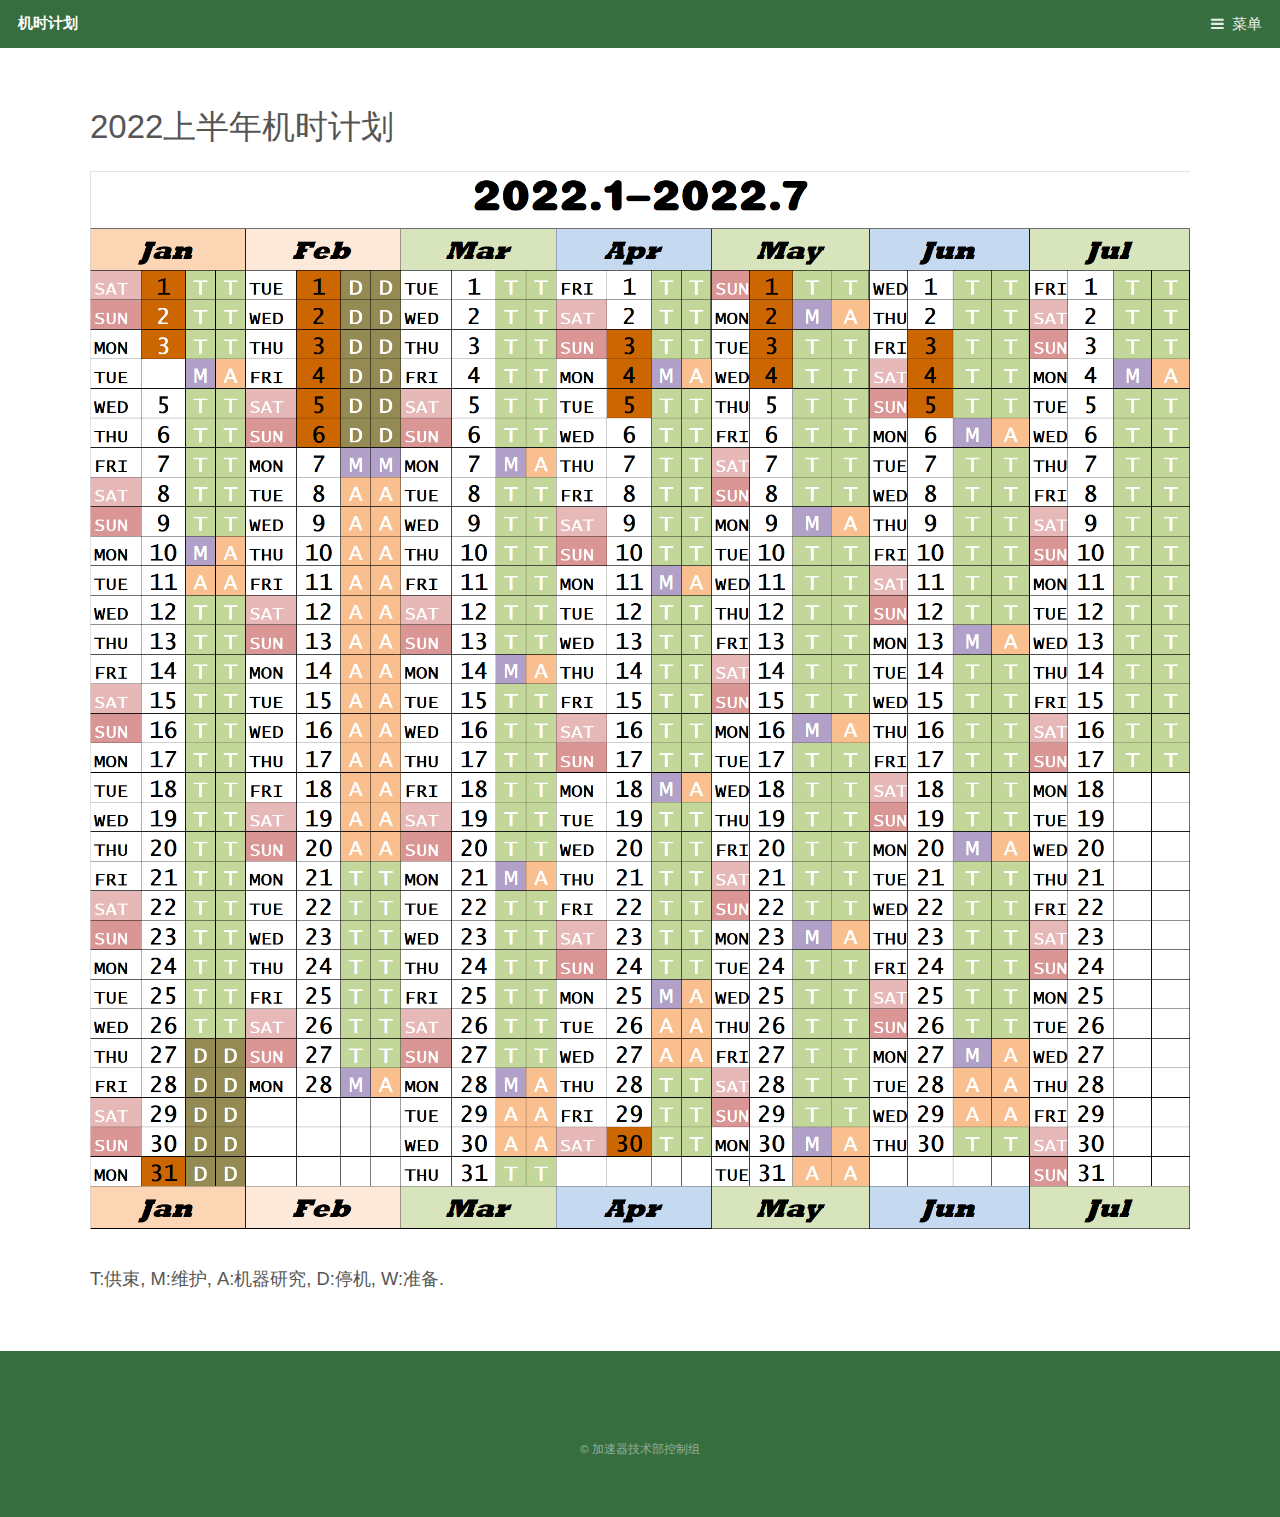
<file: plan/accplan/index.html>
<!DOCTYPE HTML>
<html>
	<head>
		<title>机时计划</title>
		<meta charset="utf-8" />
		<meta name="viewport" content="width=device-width, initial-scale=1, user-scalable=yes" />
		<meta name="description" content="" />
		<meta name="keywords" content="" />
		<meta http-equiv="Expires" content="0">
		<meta http-equiv="Pragma" content="no-cache">
		<meta http-equiv="Cache-control" content="no-cache">
		<meta http-equiv="Cache" content="no-cache">
		<link rel="stylesheet" href="assets/css/main.css" />
		<style type="text/css">
			#plan_img {
				width:100%;
			}
			@media (max-width:960px){
				#plan_img {
					width:100%;
				}
			}
		</style>
	</head>
	<script type="text/javascript">
		function changeIMG(url,title_text)
		{
			if(url == "" || url == null || url == undefined)
			{
				document.getElementById("plan_img").style.visibility="hidden";
			}else
			{
				document.getElementById("plan_img").style.visibility="visible";
				document.getElementById("plan_img").src=url;
			}
			document.getElementById("title_text").innerHTML=title_text;
		}
	</script>
	<body class="is-preload">

		<!-- Header -->
			<header id="header">
				<a class="logo" href="index.html">机时计划</a>
				<nav>
					<a href="#menu">菜单</a>
				</nav>
			</header>

		<!-- Nav -->
			<nav id="menu">
				<ul class="links">
					<li><a href="#" onclick='changeIMG("./images/2022_1-7.jpg","2022上半年机时计划")' return false;>2021下半年</a></li>
					<li><a href="#" onclick='changeIMG("./images/2021_10-1.jpg","2021下半年机时计划")' return false;>2021下半年</a></li>
					<li><a href="#" onclick='changeIMG("./images/2021_1-7.jpg","2021上半年机时计划")' return false;>2021上半年</a></li>
					<li><a href="#" onclick='changeIMG("./images/2020_10-2.jpg","2020下半年机时计划")' return false;>2020下半年</a></li>
					<li><a href="#" onclick='changeIMG("./images/2020_1-6.jpg","2020上半年机时计划")' return false;>2020上半年</a></li>
					<li><a href="#" onclick='changeIMG("./images/2019_9-12.jpg","2019下半年机时计划")' return false;>2019下半年</a></li>
					<li><a href="#" onclick='changeIMG("./images/2019_1-6.jpg","2019上半年机时计划")' return false;>2019上半年</a></li>
				</ul>
			</nav>

		<!-- Main -->
			<section id="main" class="wrapper">
				<div class="inner">
					<div class="content">
						<header>
							<h2 id="title_text">2022上半年机时计划</h2>
						</header>
						<!-- <hr />-->
						<p align="center"><img src="./images/2022_1-7.jpg" alt="机时计划" id="plan_img" style="visibility:visible;"/></p>
						<h3>T:供束, M:维护, A:机器研究, D:停机, W:准备.</h3>
					</div>
				</div>
			</section>

		<!-- Footer -->
			<footer id="footer">
				<div class="inner">
					<div class="content">
					</div>
					<div class="copyright">
						&copy; 加速器技术部控制组
					</div>
				</div>
			</footer>

		<!-- Scripts -->
			<script src="assets/js/jquery.min.js"></script>
			<script src="assets/js/browser.min.js"></script>
			<script src="assets/js/breakpoints.min.js"></script>
			<script src="assets/js/util.js"></script>
			<script src="assets/js/main.js"></script>

	</body>
</html>
</file>
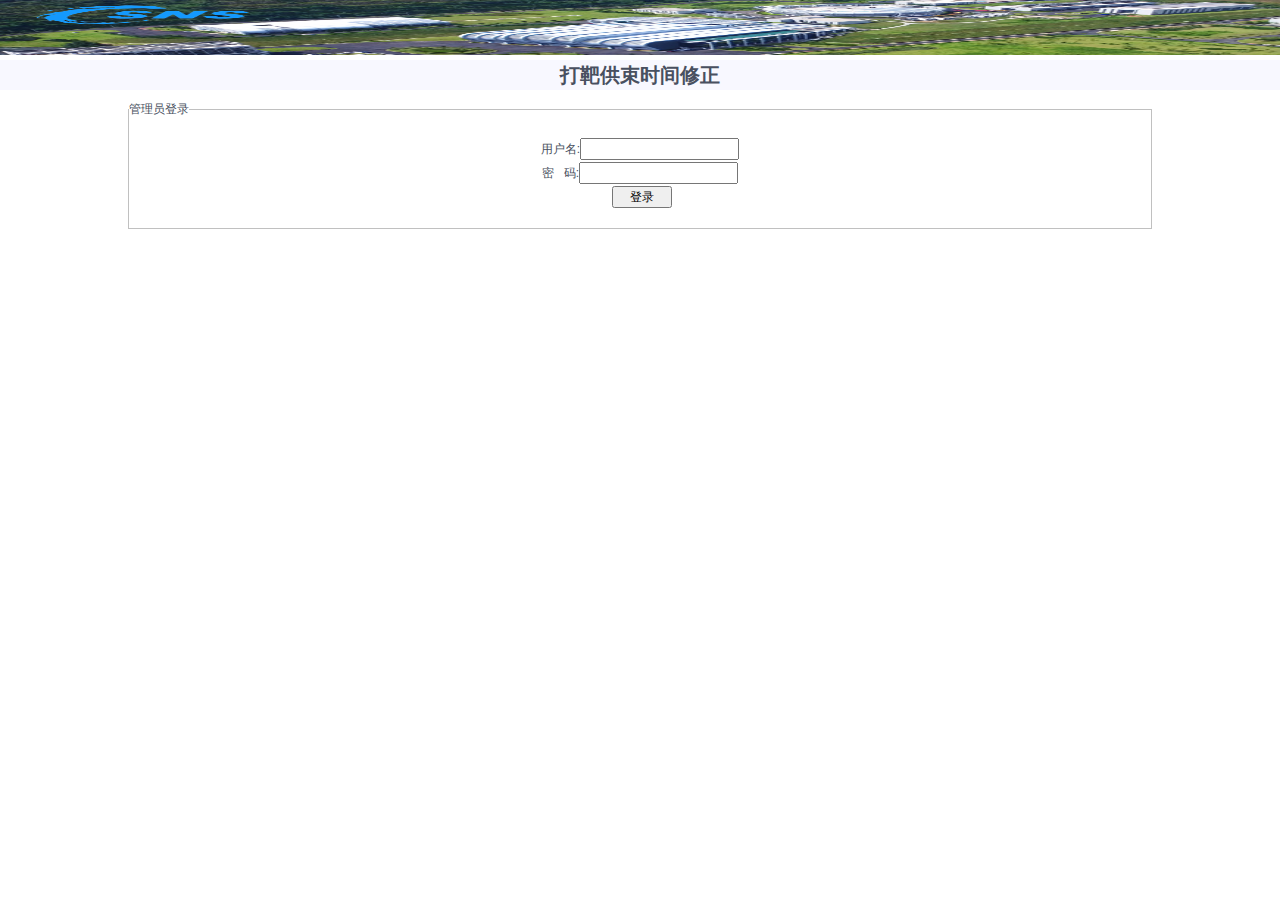
<file: CSNS wecaht/hidata/beamTimeSum/login.html>
<!DOCTYPE html>
<html>
<head>
    <meta charset="utf-8">
    <meta name="viewport" content="width=device-width,initial-scale=1.0,user-scalable=yes"/>
    <title>打靶供束时间修正</title>
    <link rel="stylesheet" type="text/css" href="styles/iview.css">
    <script src="vue.min.js"></script>
    <script type="text/javascript" src="iview.min.js"></script>
    <script src="axios.min.js"></script>
    <script src="echarts.min.js"></script>
</head>
<body style="width:100%;">
<style>

#title{
  font-size:20px;
  font-family:verdana;
  text-align:center;
  background-color:#F8F8FF;
  font-weight:bold;
}
#login_form{
	width:80%;
	margin:0 auto;
}
.mposition{
  /*font-size:20px;*/
  text-align:center;
  margin-top:2px;
  margin-bottom:2px;
}
#sbutton{
  width:60px;
  position:relative;
  /*left: 107px;*/
}
</style>
<div align="center">
	<img width="100%" height="55" src="logo.png"/>
</div>
<p id="title">打靶供束时间修正</p>
<br>
<div style="position:relative;top:-8px;">
<form action="login_server.php" method="post" id="login_form">
	<fieldset>
		<legend class="mtext">管理员登录</legend>
				<br>
				<p class="mposition"><label>用户名:</label><input type="text" name="username"></p>
				<p class="mposition" id="pass"><label>密   码:</label><input type="password" name="password"></p>
				<p class="mposition"><label> </label><input id="sbutton" type="submit" name="login" value="登录"></p>
				<br>
	</fieldset>
</form>	
</div>

<script>
</script>

</body>
</html>
</file>
<file: CSNS wecaht/hidata/beamTimeSum/styles/iview.css>
.ivu-load-loop{-webkit-animation:ani-load-loop 1s linear infinite;animation:ani-load-loop 1s linear infinite}@-webkit-keyframes ani-load-loop{from{-webkit-transform:rotate(0);transform:rotate(0)}50%{-webkit-transform:rotate(180deg);transform:rotate(180deg)}to{-webkit-transform:rotate(360deg);transform:rotate(360deg)}}@keyframes ani-load-loop{from{-webkit-transform:rotate(0);transform:rotate(0)}50%{-webkit-transform:rotate(180deg);transform:rotate(180deg)}to{-webkit-transform:rotate(360deg);transform:rotate(360deg)}}.input-group-error-append,.input-group-error-prepend{background-color:#fff;border:1px solid #ed3f14}.input-group-error-append .ivu-select-selection,.input-group-error-prepend .ivu-select-selection{background-color:inherit;border:1px solid transparent}.input-group-error-prepend{border-right:0}.input-group-error-append{border-left:0}.ivu-breadcrumb{color:#999;font-size:14px}.ivu-breadcrumb a{color:#495060;-webkit-transition:color .2s ease-in-out;transition:color .2s ease-in-out}.ivu-breadcrumb a:hover{color:#57a3f3}.ivu-breadcrumb>span:last-child{font-weight:700;color:#495060}.ivu-breadcrumb>span:last-child .ivu-breadcrumb-item-separator{display:none}.ivu-breadcrumb-item-separator{margin:0 8px;color:#dddee1}.ivu-breadcrumb-item-link>.ivu-icon+span{margin-left:4px}/*! normalize.css v5.0.0 | MIT License | github.com/necolas/normalize.css */html{font-family:sans-serif;line-height:1.15;-ms-text-size-adjust:100%;-webkit-text-size-adjust:100%}body{margin:0}article,aside,footer,header,nav,section{display:block}h1{font-size:2em;margin:.67em 0}figcaption,figure,main{display:block}figure{margin:1em 40px}hr{-webkit-box-sizing:content-box;box-sizing:content-box;height:0;overflow:visible}pre{font-family:monospace,monospace;font-size:1em}a{background-color:transparent;-webkit-text-decoration-skip:objects}a:active,a:hover{outline-width:0}abbr[title]{border-bottom:none;text-decoration:underline;-webkit-text-decoration:underline dotted;text-decoration:underline dotted}b,strong{font-weight:inherit}b,strong{font-weight:bolder}code,kbd,samp{font-family:monospace,monospace;font-size:1em}dfn{font-style:italic}mark{background-color:#ff0;color:#000}small{font-size:80%}sub,sup{font-size:75%;line-height:0;position:relative;vertical-align:baseline}sub{bottom:-.25em}sup{top:-.5em}audio,video{display:inline-block}audio:not([controls]){display:none;height:0}img{border-style:none}svg:not(:root){overflow:hidden}button,input,optgroup,select,textarea{font-family:sans-serif;font-size:100%;line-height:1.15;margin:0}button,input{overflow:visible}button,select{text-transform:none}[type=reset],[type=submit],button,html [type=button]{-webkit-appearance:button}[type=button]::-moz-focus-inner,[type=reset]::-moz-focus-inner,[type=submit]::-moz-focus-inner,button::-moz-focus-inner{border-style:none;padding:0}[type=button]:-moz-focusring,[type=reset]:-moz-focusring,[type=submit]:-moz-focusring,button:-moz-focusring{outline:1px dotted ButtonText}fieldset{border:1px solid silver;margin:0 2px;padding:.35em .625em .75em}legend{-webkit-box-sizing:border-box;box-sizing:border-box;color:inherit;display:table;max-width:100%;padding:0;white-space:normal}progress{display:inline-block;vertical-align:baseline}textarea{overflow:auto;resize:vertical}[type=checkbox],[type=radio]{-webkit-box-sizing:border-box;box-sizing:border-box;padding:0}[type=number]::-webkit-inner-spin-button,[type=number]::-webkit-outer-spin-button{height:auto}[type=search]{-webkit-appearance:textfield;outline-offset:-2px}[type=search]::-webkit-search-cancel-button,[type=search]::-webkit-search-decoration{-webkit-appearance:none}::-webkit-file-upload-button{-webkit-appearance:button;font:inherit}details,menu{display:block}summary{display:list-item}canvas{display:inline-block}template{display:none}[hidden]{display:none}*{-webkit-box-sizing:border-box;box-sizing:border-box;-webkit-tap-highlight-color:transparent}:after,:before{-webkit-box-sizing:border-box;box-sizing:border-box}body{font-family:"Helvetica Neue",Helvetica,"PingFang SC","Hiragino Sans GB","Microsoft YaHei","微软雅黑",Arial,sans-serif;font-size:12px;line-height:1.5;color:#495060;background-color:#fff;-webkit-font-smoothing:antialiased;-moz-osx-font-smoothing:grayscale}article,aside,blockquote,body,button,dd,details,div,dl,dt,fieldset,figcaption,figure,footer,form,h1,h2,h3,h4,h5,h6,header,hgroup,hr,input,legend,li,menu,nav,ol,p,section,td,textarea,th,ul{margin:0;padding:0}button,input,select,textarea{font-family:inherit;font-size:inherit;line-height:inherit}input::-ms-clear,input::-ms-reveal{display:none}a{color:#2d8cf0;background:0 0;text-decoration:none;outline:0;cursor:pointer;-webkit-transition:color .2s ease;transition:color .2s ease}a:hover{color:#57a3f3}a:active{color:#2b85e4}a:active,a:hover{outline:0;text-decoration:none}a[disabled]{color:#ccc;cursor:not-allowed;pointer-events:none}code,kbd,pre,samp{font-family:Consolas,Menlo,Courier,monospace}@font-face{font-family:Ionicons;src:url(fonts/ionicons.eot?v=2.0.0);src:url(fonts/ionicons.eot?v=2.0.0#iefix) format("embedded-opentype"),url(fonts/ionicons.ttf?v=2.0.0) format("truetype"),url(fonts/ionicons.woff?v=2.0.0) format("woff"),url(fonts/ionicons.svg?v=2.0.0#Ionicons) format("svg");font-weight:400;font-style:normal}.ivu-icon{display:inline-block;font-family:Ionicons;speak:none;font-style:normal;font-weight:400;font-variant:normal;text-transform:none;text-rendering:auto;line-height:1;-webkit-font-smoothing:antialiased;-moz-osx-font-smoothing:grayscale}.ivu-icon-alert:before{content:"\f101"}.ivu-icon-alert-circled:before{content:"\f100"}.ivu-icon-android-add:before{content:"\f2c7"}.ivu-icon-android-add-circle:before{content:"\f359"}.ivu-icon-android-alarm-clock:before{content:"\f35a"}.ivu-icon-android-alert:before{content:"\f35b"}.ivu-icon-android-apps:before{content:"\f35c"}.ivu-icon-android-archive:before{content:"\f2c9"}.ivu-icon-android-arrow-back:before{content:"\f2ca"}.ivu-icon-android-arrow-down:before{content:"\f35d"}.ivu-icon-android-arrow-dropdown:before{content:"\f35f"}.ivu-icon-android-arrow-dropdown-circle:before{content:"\f35e"}.ivu-icon-android-arrow-dropleft:before{content:"\f361"}.ivu-icon-android-arrow-dropleft-circle:before{content:"\f360"}.ivu-icon-android-arrow-dropright:before{content:"\f363"}.ivu-icon-android-arrow-dropright-circle:before{content:"\f362"}.ivu-icon-android-arrow-dropup:before{content:"\f365"}.ivu-icon-android-arrow-dropup-circle:before{content:"\f364"}.ivu-icon-android-arrow-forward:before{content:"\f30f"}.ivu-icon-android-arrow-up:before{content:"\f366"}.ivu-icon-android-attach:before{content:"\f367"}.ivu-icon-android-bar:before{content:"\f368"}.ivu-icon-android-bicycle:before{content:"\f369"}.ivu-icon-android-boat:before{content:"\f36a"}.ivu-icon-android-bookmark:before{content:"\f36b"}.ivu-icon-android-bulb:before{content:"\f36c"}.ivu-icon-android-bus:before{content:"\f36d"}.ivu-icon-android-calendar:before{content:"\f2d1"}.ivu-icon-android-call:before{content:"\f2d2"}.ivu-icon-android-camera:before{content:"\f2d3"}.ivu-icon-android-cancel:before{content:"\f36e"}.ivu-icon-android-car:before{content:"\f36f"}.ivu-icon-android-cart:before{content:"\f370"}.ivu-icon-android-chat:before{content:"\f2d4"}.ivu-icon-android-checkbox:before{content:"\f374"}.ivu-icon-android-checkbox-blank:before{content:"\f371"}.ivu-icon-android-checkbox-outline:before{content:"\f373"}.ivu-icon-android-checkbox-outline-blank:before{content:"\f372"}.ivu-icon-android-checkmark-circle:before{content:"\f375"}.ivu-icon-android-clipboard:before{content:"\f376"}.ivu-icon-android-close:before{content:"\f2d7"}.ivu-icon-android-cloud:before{content:"\f37a"}.ivu-icon-android-cloud-circle:before{content:"\f377"}.ivu-icon-android-cloud-done:before{content:"\f378"}.ivu-icon-android-cloud-outline:before{content:"\f379"}.ivu-icon-android-color-palette:before{content:"\f37b"}.ivu-icon-android-compass:before{content:"\f37c"}.ivu-icon-android-contact:before{content:"\f2d8"}.ivu-icon-android-contacts:before{content:"\f2d9"}.ivu-icon-android-contract:before{content:"\f37d"}.ivu-icon-android-create:before{content:"\f37e"}.ivu-icon-android-delete:before{content:"\f37f"}.ivu-icon-android-desktop:before{content:"\f380"}.ivu-icon-android-document:before{content:"\f381"}.ivu-icon-android-done:before{content:"\f383"}.ivu-icon-android-done-all:before{content:"\f382"}.ivu-icon-android-download:before{content:"\f2dd"}.ivu-icon-android-drafts:before{content:"\f384"}.ivu-icon-android-exit:before{content:"\f385"}.ivu-icon-android-expand:before{content:"\f386"}.ivu-icon-android-favorite:before{content:"\f388"}.ivu-icon-android-favorite-outline:before{content:"\f387"}.ivu-icon-android-film:before{content:"\f389"}.ivu-icon-android-folder:before{content:"\f2e0"}.ivu-icon-android-folder-open:before{content:"\f38a"}.ivu-icon-android-funnel:before{content:"\f38b"}.ivu-icon-android-globe:before{content:"\f38c"}.ivu-icon-android-hand:before{content:"\f2e3"}.ivu-icon-android-hangout:before{content:"\f38d"}.ivu-icon-android-happy:before{content:"\f38e"}.ivu-icon-android-home:before{content:"\f38f"}.ivu-icon-android-image:before{content:"\f2e4"}.ivu-icon-android-laptop:before{content:"\f390"}.ivu-icon-android-list:before{content:"\f391"}.ivu-icon-android-locate:before{content:"\f2e9"}.ivu-icon-android-lock:before{content:"\f392"}.ivu-icon-android-mail:before{content:"\f2eb"}.ivu-icon-android-map:before{content:"\f393"}.ivu-icon-android-menu:before{content:"\f394"}.ivu-icon-android-microphone:before{content:"\f2ec"}.ivu-icon-android-microphone-off:before{content:"\f395"}.ivu-icon-android-more-horizontal:before{content:"\f396"}.ivu-icon-android-more-vertical:before{content:"\f397"}.ivu-icon-android-navigate:before{content:"\f398"}.ivu-icon-android-notifications:before{content:"\f39b"}.ivu-icon-android-notifications-none:before{content:"\f399"}.ivu-icon-android-notifications-off:before{content:"\f39a"}.ivu-icon-android-open:before{content:"\f39c"}.ivu-icon-android-options:before{content:"\f39d"}.ivu-icon-android-people:before{content:"\f39e"}.ivu-icon-android-person:before{content:"\f3a0"}.ivu-icon-android-person-add:before{content:"\f39f"}.ivu-icon-android-phone-landscape:before{content:"\f3a1"}.ivu-icon-android-phone-portrait:before{content:"\f3a2"}.ivu-icon-android-pin:before{content:"\f3a3"}.ivu-icon-android-plane:before{content:"\f3a4"}.ivu-icon-android-playstore:before{content:"\f2f0"}.ivu-icon-android-print:before{content:"\f3a5"}.ivu-icon-android-radio-button-off:before{content:"\f3a6"}.ivu-icon-android-radio-button-on:before{content:"\f3a7"}.ivu-icon-android-refresh:before{content:"\f3a8"}.ivu-icon-android-remove:before{content:"\f2f4"}.ivu-icon-android-remove-circle:before{content:"\f3a9"}.ivu-icon-android-restaurant:before{content:"\f3aa"}.ivu-icon-android-sad:before{content:"\f3ab"}.ivu-icon-android-search:before{content:"\f2f5"}.ivu-icon-android-send:before{content:"\f2f6"}.ivu-icon-android-settings:before{content:"\f2f7"}.ivu-icon-android-share:before{content:"\f2f8"}.ivu-icon-android-share-alt:before{content:"\f3ac"}.ivu-icon-android-star:before{content:"\f2fc"}.ivu-icon-android-star-half:before{content:"\f3ad"}.ivu-icon-android-star-outline:before{content:"\f3ae"}.ivu-icon-android-stopwatch:before{content:"\f2fd"}.ivu-icon-android-subway:before{content:"\f3af"}.ivu-icon-android-sunny:before{content:"\f3b0"}.ivu-icon-android-sync:before{content:"\f3b1"}.ivu-icon-android-textsms:before{content:"\f3b2"}.ivu-icon-android-time:before{content:"\f3b3"}.ivu-icon-android-train:before{content:"\f3b4"}.ivu-icon-android-unlock:before{content:"\f3b5"}.ivu-icon-android-upload:before{content:"\f3b6"}.ivu-icon-android-volume-down:before{content:"\f3b7"}.ivu-icon-android-volume-mute:before{content:"\f3b8"}.ivu-icon-android-volume-off:before{content:"\f3b9"}.ivu-icon-android-volume-up:before{content:"\f3ba"}.ivu-icon-android-walk:before{content:"\f3bb"}.ivu-icon-android-warning:before{content:"\f3bc"}.ivu-icon-android-watch:before{content:"\f3bd"}.ivu-icon-android-wifi:before{content:"\f305"}.ivu-icon-aperture:before{content:"\f313"}.ivu-icon-archive:before{content:"\f102"}.ivu-icon-arrow-down-a:before{content:"\f103"}.ivu-icon-arrow-down-b:before{content:"\f104"}.ivu-icon-arrow-down-c:before{content:"\f105"}.ivu-icon-arrow-expand:before{content:"\f25e"}.ivu-icon-arrow-graph-down-left:before{content:"\f25f"}.ivu-icon-arrow-graph-down-right:before{content:"\f260"}.ivu-icon-arrow-graph-up-left:before{content:"\f261"}.ivu-icon-arrow-graph-up-right:before{content:"\f262"}.ivu-icon-arrow-left-a:before{content:"\f106"}.ivu-icon-arrow-left-b:before{content:"\f107"}.ivu-icon-arrow-left-c:before{content:"\f108"}.ivu-icon-arrow-move:before{content:"\f263"}.ivu-icon-arrow-resize:before{content:"\f264"}.ivu-icon-arrow-return-left:before{content:"\f265"}.ivu-icon-arrow-return-right:before{content:"\f266"}.ivu-icon-arrow-right-a:before{content:"\f109"}.ivu-icon-arrow-right-b:before{content:"\f10a"}.ivu-icon-arrow-right-c:before{content:"\f10b"}.ivu-icon-arrow-shrink:before{content:"\f267"}.ivu-icon-arrow-swap:before{content:"\f268"}.ivu-icon-arrow-up-a:before{content:"\f10c"}.ivu-icon-arrow-up-b:before{content:"\f10d"}.ivu-icon-arrow-up-c:before{content:"\f10e"}.ivu-icon-asterisk:before{content:"\f314"}.ivu-icon-at:before{content:"\f10f"}.ivu-icon-backspace:before{content:"\f3bf"}.ivu-icon-backspace-outline:before{content:"\f3be"}.ivu-icon-bag:before{content:"\f110"}.ivu-icon-battery-charging:before{content:"\f111"}.ivu-icon-battery-empty:before{content:"\f112"}.ivu-icon-battery-full:before{content:"\f113"}.ivu-icon-battery-half:before{content:"\f114"}.ivu-icon-battery-low:before{content:"\f115"}.ivu-icon-beaker:before{content:"\f269"}.ivu-icon-beer:before{content:"\f26a"}.ivu-icon-bluetooth:before{content:"\f116"}.ivu-icon-bonfire:before{content:"\f315"}.ivu-icon-bookmark:before{content:"\f26b"}.ivu-icon-bowtie:before{content:"\f3c0"}.ivu-icon-briefcase:before{content:"\f26c"}.ivu-icon-bug:before{content:"\f2be"}.ivu-icon-calculator:before{content:"\f26d"}.ivu-icon-calendar:before{content:"\f117"}.ivu-icon-camera:before{content:"\f118"}.ivu-icon-card:before{content:"\f119"}.ivu-icon-cash:before{content:"\f316"}.ivu-icon-chatbox:before{content:"\f11b"}.ivu-icon-chatbox-working:before{content:"\f11a"}.ivu-icon-chatboxes:before{content:"\f11c"}.ivu-icon-chatbubble:before{content:"\f11e"}.ivu-icon-chatbubble-working:before{content:"\f11d"}.ivu-icon-chatbubbles:before{content:"\f11f"}.ivu-icon-checkmark:before{content:"\f122"}.ivu-icon-checkmark-circled:before{content:"\f120"}.ivu-icon-checkmark-round:before{content:"\f121"}.ivu-icon-chevron-down:before{content:"\f123"}.ivu-icon-chevron-left:before{content:"\f124"}.ivu-icon-chevron-right:before{content:"\f125"}.ivu-icon-chevron-up:before{content:"\f126"}.ivu-icon-clipboard:before{content:"\f127"}.ivu-icon-clock:before{content:"\f26e"}.ivu-icon-close:before{content:"\f12a"}.ivu-icon-close-circled:before{content:"\f128"}.ivu-icon-close-round:before{content:"\f129"}.ivu-icon-closed-captioning:before{content:"\f317"}.ivu-icon-cloud:before{content:"\f12b"}.ivu-icon-code:before{content:"\f271"}.ivu-icon-code-download:before{content:"\f26f"}.ivu-icon-code-working:before{content:"\f270"}.ivu-icon-coffee:before{content:"\f272"}.ivu-icon-compass:before{content:"\f273"}.ivu-icon-compose:before{content:"\f12c"}.ivu-icon-connection-bars:before{content:"\f274"}.ivu-icon-contrast:before{content:"\f275"}.ivu-icon-crop:before{content:"\f3c1"}.ivu-icon-cube:before{content:"\f318"}.ivu-icon-disc:before{content:"\f12d"}.ivu-icon-document:before{content:"\f12f"}.ivu-icon-document-text:before{content:"\f12e"}.ivu-icon-drag:before{content:"\f130"}.ivu-icon-earth:before{content:"\f276"}.ivu-icon-easel:before{content:"\f3c2"}.ivu-icon-edit:before{content:"\f2bf"}.ivu-icon-egg:before{content:"\f277"}.ivu-icon-eject:before{content:"\f131"}.ivu-icon-email:before{content:"\f132"}.ivu-icon-email-unread:before{content:"\f3c3"}.ivu-icon-erlenmeyer-flask:before{content:"\f3c5"}.ivu-icon-erlenmeyer-flask-bubbles:before{content:"\f3c4"}.ivu-icon-eye:before{content:"\f133"}.ivu-icon-eye-disabled:before{content:"\f306"}.ivu-icon-female:before{content:"\f278"}.ivu-icon-filing:before{content:"\f134"}.ivu-icon-film-marker:before{content:"\f135"}.ivu-icon-fireball:before{content:"\f319"}.ivu-icon-flag:before{content:"\f279"}.ivu-icon-flame:before{content:"\f31a"}.ivu-icon-flash:before{content:"\f137"}.ivu-icon-flash-off:before{content:"\f136"}.ivu-icon-folder:before{content:"\f139"}.ivu-icon-fork:before{content:"\f27a"}.ivu-icon-fork-repo:before{content:"\f2c0"}.ivu-icon-forward:before{content:"\f13a"}.ivu-icon-funnel:before{content:"\f31b"}.ivu-icon-gear-a:before{content:"\f13d"}.ivu-icon-gear-b:before{content:"\f13e"}.ivu-icon-grid:before{content:"\f13f"}.ivu-icon-hammer:before{content:"\f27b"}.ivu-icon-happy:before{content:"\f31c"}.ivu-icon-happy-outline:before{content:"\f3c6"}.ivu-icon-headphone:before{content:"\f140"}.ivu-icon-heart:before{content:"\f141"}.ivu-icon-heart-broken:before{content:"\f31d"}.ivu-icon-help:before{content:"\f143"}.ivu-icon-help-buoy:before{content:"\f27c"}.ivu-icon-help-circled:before{content:"\f142"}.ivu-icon-home:before{content:"\f144"}.ivu-icon-icecream:before{content:"\f27d"}.ivu-icon-image:before{content:"\f147"}.ivu-icon-images:before{content:"\f148"}.ivu-icon-information:before{content:"\f14a"}.ivu-icon-information-circled:before{content:"\f149"}.ivu-icon-ionic:before{content:"\f14b"}.ivu-icon-ios-alarm:before{content:"\f3c8"}.ivu-icon-ios-alarm-outline:before{content:"\f3c7"}.ivu-icon-ios-albums:before{content:"\f3ca"}.ivu-icon-ios-albums-outline:before{content:"\f3c9"}.ivu-icon-ios-americanfootball:before{content:"\f3cc"}.ivu-icon-ios-americanfootball-outline:before{content:"\f3cb"}.ivu-icon-ios-analytics:before{content:"\f3ce"}.ivu-icon-ios-analytics-outline:before{content:"\f3cd"}.ivu-icon-ios-arrow-back:before{content:"\f3cf"}.ivu-icon-ios-arrow-down:before{content:"\f3d0"}.ivu-icon-ios-arrow-forward:before{content:"\f3d1"}.ivu-icon-ios-arrow-left:before{content:"\f3d2"}.ivu-icon-ios-arrow-right:before{content:"\f3d3"}.ivu-icon-ios-arrow-thin-down:before{content:"\f3d4"}.ivu-icon-ios-arrow-thin-left:before{content:"\f3d5"}.ivu-icon-ios-arrow-thin-right:before{content:"\f3d6"}.ivu-icon-ios-arrow-thin-up:before{content:"\f3d7"}.ivu-icon-ios-arrow-up:before{content:"\f3d8"}.ivu-icon-ios-at:before{content:"\f3da"}.ivu-icon-ios-at-outline:before{content:"\f3d9"}.ivu-icon-ios-barcode:before{content:"\f3dc"}.ivu-icon-ios-barcode-outline:before{content:"\f3db"}.ivu-icon-ios-baseball:before{content:"\f3de"}.ivu-icon-ios-baseball-outline:before{content:"\f3dd"}.ivu-icon-ios-basketball:before{content:"\f3e0"}.ivu-icon-ios-basketball-outline:before{content:"\f3df"}.ivu-icon-ios-bell:before{content:"\f3e2"}.ivu-icon-ios-bell-outline:before{content:"\f3e1"}.ivu-icon-ios-body:before{content:"\f3e4"}.ivu-icon-ios-body-outline:before{content:"\f3e3"}.ivu-icon-ios-bolt:before{content:"\f3e6"}.ivu-icon-ios-bolt-outline:before{content:"\f3e5"}.ivu-icon-ios-book:before{content:"\f3e8"}.ivu-icon-ios-book-outline:before{content:"\f3e7"}.ivu-icon-ios-bookmarks:before{content:"\f3ea"}.ivu-icon-ios-bookmarks-outline:before{content:"\f3e9"}.ivu-icon-ios-box:before{content:"\f3ec"}.ivu-icon-ios-box-outline:before{content:"\f3eb"}.ivu-icon-ios-briefcase:before{content:"\f3ee"}.ivu-icon-ios-briefcase-outline:before{content:"\f3ed"}.ivu-icon-ios-browsers:before{content:"\f3f0"}.ivu-icon-ios-browsers-outline:before{content:"\f3ef"}.ivu-icon-ios-calculator:before{content:"\f3f2"}.ivu-icon-ios-calculator-outline:before{content:"\f3f1"}.ivu-icon-ios-calendar:before{content:"\f3f4"}.ivu-icon-ios-calendar-outline:before{content:"\f3f3"}.ivu-icon-ios-camera:before{content:"\f3f6"}.ivu-icon-ios-camera-outline:before{content:"\f3f5"}.ivu-icon-ios-cart:before{content:"\f3f8"}.ivu-icon-ios-cart-outline:before{content:"\f3f7"}.ivu-icon-ios-chatboxes:before{content:"\f3fa"}.ivu-icon-ios-chatboxes-outline:before{content:"\f3f9"}.ivu-icon-ios-chatbubble:before{content:"\f3fc"}.ivu-icon-ios-chatbubble-outline:before{content:"\f3fb"}.ivu-icon-ios-checkmark:before{content:"\f3ff"}.ivu-icon-ios-checkmark-empty:before{content:"\f3fd"}.ivu-icon-ios-checkmark-outline:before{content:"\f3fe"}.ivu-icon-ios-circle-filled:before{content:"\f400"}.ivu-icon-ios-circle-outline:before{content:"\f401"}.ivu-icon-ios-clock:before{content:"\f403"}.ivu-icon-ios-clock-outline:before{content:"\f402"}.ivu-icon-ios-close:before{content:"\f406"}.ivu-icon-ios-close-empty:before{content:"\f404"}.ivu-icon-ios-close-outline:before{content:"\f405"}.ivu-icon-ios-cloud:before{content:"\f40c"}.ivu-icon-ios-cloud-download:before{content:"\f408"}.ivu-icon-ios-cloud-download-outline:before{content:"\f407"}.ivu-icon-ios-cloud-outline:before{content:"\f409"}.ivu-icon-ios-cloud-upload:before{content:"\f40b"}.ivu-icon-ios-cloud-upload-outline:before{content:"\f40a"}.ivu-icon-ios-cloudy:before{content:"\f410"}.ivu-icon-ios-cloudy-night:before{content:"\f40e"}.ivu-icon-ios-cloudy-night-outline:before{content:"\f40d"}.ivu-icon-ios-cloudy-outline:before{content:"\f40f"}.ivu-icon-ios-cog:before{content:"\f412"}.ivu-icon-ios-cog-outline:before{content:"\f411"}.ivu-icon-ios-color-filter:before{content:"\f414"}.ivu-icon-ios-color-filter-outline:before{content:"\f413"}.ivu-icon-ios-color-wand:before{content:"\f416"}.ivu-icon-ios-color-wand-outline:before{content:"\f415"}.ivu-icon-ios-compose:before{content:"\f418"}.ivu-icon-ios-compose-outline:before{content:"\f417"}.ivu-icon-ios-contact:before{content:"\f41a"}.ivu-icon-ios-contact-outline:before{content:"\f419"}.ivu-icon-ios-copy:before{content:"\f41c"}.ivu-icon-ios-copy-outline:before{content:"\f41b"}.ivu-icon-ios-crop:before{content:"\f41e"}.ivu-icon-ios-crop-strong:before{content:"\f41d"}.ivu-icon-ios-download:before{content:"\f420"}.ivu-icon-ios-download-outline:before{content:"\f41f"}.ivu-icon-ios-drag:before{content:"\f421"}.ivu-icon-ios-email:before{content:"\f423"}.ivu-icon-ios-email-outline:before{content:"\f422"}.ivu-icon-ios-eye:before{content:"\f425"}.ivu-icon-ios-eye-outline:before{content:"\f424"}.ivu-icon-ios-fastforward:before{content:"\f427"}.ivu-icon-ios-fastforward-outline:before{content:"\f426"}.ivu-icon-ios-filing:before{content:"\f429"}.ivu-icon-ios-filing-outline:before{content:"\f428"}.ivu-icon-ios-film:before{content:"\f42b"}.ivu-icon-ios-film-outline:before{content:"\f42a"}.ivu-icon-ios-flag:before{content:"\f42d"}.ivu-icon-ios-flag-outline:before{content:"\f42c"}.ivu-icon-ios-flame:before{content:"\f42f"}.ivu-icon-ios-flame-outline:before{content:"\f42e"}.ivu-icon-ios-flask:before{content:"\f431"}.ivu-icon-ios-flask-outline:before{content:"\f430"}.ivu-icon-ios-flower:before{content:"\f433"}.ivu-icon-ios-flower-outline:before{content:"\f432"}.ivu-icon-ios-folder:before{content:"\f435"}.ivu-icon-ios-folder-outline:before{content:"\f434"}.ivu-icon-ios-football:before{content:"\f437"}.ivu-icon-ios-football-outline:before{content:"\f436"}.ivu-icon-ios-game-controller-a:before{content:"\f439"}.ivu-icon-ios-game-controller-a-outline:before{content:"\f438"}.ivu-icon-ios-game-controller-b:before{content:"\f43b"}.ivu-icon-ios-game-controller-b-outline:before{content:"\f43a"}.ivu-icon-ios-gear:before{content:"\f43d"}.ivu-icon-ios-gear-outline:before{content:"\f43c"}.ivu-icon-ios-glasses:before{content:"\f43f"}.ivu-icon-ios-glasses-outline:before{content:"\f43e"}.ivu-icon-ios-grid-view:before{content:"\f441"}.ivu-icon-ios-grid-view-outline:before{content:"\f440"}.ivu-icon-ios-heart:before{content:"\f443"}.ivu-icon-ios-heart-outline:before{content:"\f442"}.ivu-icon-ios-help:before{content:"\f446"}.ivu-icon-ios-help-empty:before{content:"\f444"}.ivu-icon-ios-help-outline:before{content:"\f445"}.ivu-icon-ios-home:before{content:"\f448"}.ivu-icon-ios-home-outline:before{content:"\f447"}.ivu-icon-ios-infinite:before{content:"\f44a"}.ivu-icon-ios-infinite-outline:before{content:"\f449"}.ivu-icon-ios-information:before{content:"\f44d"}.ivu-icon-ios-information-empty:before{content:"\f44b"}.ivu-icon-ios-information-outline:before{content:"\f44c"}.ivu-icon-ios-ionic-outline:before{content:"\f44e"}.ivu-icon-ios-keypad:before{content:"\f450"}.ivu-icon-ios-keypad-outline:before{content:"\f44f"}.ivu-icon-ios-lightbulb:before{content:"\f452"}.ivu-icon-ios-lightbulb-outline:before{content:"\f451"}.ivu-icon-ios-list:before{content:"\f454"}.ivu-icon-ios-list-outline:before{content:"\f453"}.ivu-icon-ios-location:before{content:"\f456"}.ivu-icon-ios-location-outline:before{content:"\f455"}.ivu-icon-ios-locked:before{content:"\f458"}.ivu-icon-ios-locked-outline:before{content:"\f457"}.ivu-icon-ios-loop:before{content:"\f45a"}.ivu-icon-ios-loop-strong:before{content:"\f459"}.ivu-icon-ios-medical:before{content:"\f45c"}.ivu-icon-ios-medical-outline:before{content:"\f45b"}.ivu-icon-ios-medkit:before{content:"\f45e"}.ivu-icon-ios-medkit-outline:before{content:"\f45d"}.ivu-icon-ios-mic:before{content:"\f461"}.ivu-icon-ios-mic-off:before{content:"\f45f"}.ivu-icon-ios-mic-outline:before{content:"\f460"}.ivu-icon-ios-minus:before{content:"\f464"}.ivu-icon-ios-minus-empty:before{content:"\f462"}.ivu-icon-ios-minus-outline:before{content:"\f463"}.ivu-icon-ios-monitor:before{content:"\f466"}.ivu-icon-ios-monitor-outline:before{content:"\f465"}.ivu-icon-ios-moon:before{content:"\f468"}.ivu-icon-ios-moon-outline:before{content:"\f467"}.ivu-icon-ios-more:before{content:"\f46a"}.ivu-icon-ios-more-outline:before{content:"\f469"}.ivu-icon-ios-musical-note:before{content:"\f46b"}.ivu-icon-ios-musical-notes:before{content:"\f46c"}.ivu-icon-ios-navigate:before{content:"\f46e"}.ivu-icon-ios-navigate-outline:before{content:"\f46d"}.ivu-icon-ios-nutrition:before{content:"\f470"}.ivu-icon-ios-nutrition-outline:before{content:"\f46f"}.ivu-icon-ios-paper:before{content:"\f472"}.ivu-icon-ios-paper-outline:before{content:"\f471"}.ivu-icon-ios-paperplane:before{content:"\f474"}.ivu-icon-ios-paperplane-outline:before{content:"\f473"}.ivu-icon-ios-partlysunny:before{content:"\f476"}.ivu-icon-ios-partlysunny-outline:before{content:"\f475"}.ivu-icon-ios-pause:before{content:"\f478"}.ivu-icon-ios-pause-outline:before{content:"\f477"}.ivu-icon-ios-paw:before{content:"\f47a"}.ivu-icon-ios-paw-outline:before{content:"\f479"}.ivu-icon-ios-people:before{content:"\f47c"}.ivu-icon-ios-people-outline:before{content:"\f47b"}.ivu-icon-ios-person:before{content:"\f47e"}.ivu-icon-ios-person-outline:before{content:"\f47d"}.ivu-icon-ios-personadd:before{content:"\f480"}.ivu-icon-ios-personadd-outline:before{content:"\f47f"}.ivu-icon-ios-photos:before{content:"\f482"}.ivu-icon-ios-photos-outline:before{content:"\f481"}.ivu-icon-ios-pie:before{content:"\f484"}.ivu-icon-ios-pie-outline:before{content:"\f483"}.ivu-icon-ios-pint:before{content:"\f486"}.ivu-icon-ios-pint-outline:before{content:"\f485"}.ivu-icon-ios-play:before{content:"\f488"}.ivu-icon-ios-play-outline:before{content:"\f487"}.ivu-icon-ios-plus:before{content:"\f48b"}.ivu-icon-ios-plus-empty:before{content:"\f489"}.ivu-icon-ios-plus-outline:before{content:"\f48a"}.ivu-icon-ios-pricetag:before{content:"\f48d"}.ivu-icon-ios-pricetag-outline:before{content:"\f48c"}.ivu-icon-ios-pricetags:before{content:"\f48f"}.ivu-icon-ios-pricetags-outline:before{content:"\f48e"}.ivu-icon-ios-printer:before{content:"\f491"}.ivu-icon-ios-printer-outline:before{content:"\f490"}.ivu-icon-ios-pulse:before{content:"\f493"}.ivu-icon-ios-pulse-strong:before{content:"\f492"}.ivu-icon-ios-rainy:before{content:"\f495"}.ivu-icon-ios-rainy-outline:before{content:"\f494"}.ivu-icon-ios-recording:before{content:"\f497"}.ivu-icon-ios-recording-outline:before{content:"\f496"}.ivu-icon-ios-redo:before{content:"\f499"}.ivu-icon-ios-redo-outline:before{content:"\f498"}.ivu-icon-ios-refresh:before{content:"\f49c"}.ivu-icon-ios-refresh-empty:before{content:"\f49a"}.ivu-icon-ios-refresh-outline:before{content:"\f49b"}.ivu-icon-ios-reload:before{content:"\f49d"}.ivu-icon-ios-reverse-camera:before{content:"\f49f"}.ivu-icon-ios-reverse-camera-outline:before{content:"\f49e"}.ivu-icon-ios-rewind:before{content:"\f4a1"}.ivu-icon-ios-rewind-outline:before{content:"\f4a0"}.ivu-icon-ios-rose:before{content:"\f4a3"}.ivu-icon-ios-rose-outline:before{content:"\f4a2"}.ivu-icon-ios-search:before{content:"\f4a5"}.ivu-icon-ios-search-strong:before{content:"\f4a4"}.ivu-icon-ios-settings:before{content:"\f4a7"}.ivu-icon-ios-settings-strong:before{content:"\f4a6"}.ivu-icon-ios-shuffle:before{content:"\f4a9"}.ivu-icon-ios-shuffle-strong:before{content:"\f4a8"}.ivu-icon-ios-skipbackward:before{content:"\f4ab"}.ivu-icon-ios-skipbackward-outline:before{content:"\f4aa"}.ivu-icon-ios-skipforward:before{content:"\f4ad"}.ivu-icon-ios-skipforward-outline:before{content:"\f4ac"}.ivu-icon-ios-snowy:before{content:"\f4ae"}.ivu-icon-ios-speedometer:before{content:"\f4b0"}.ivu-icon-ios-speedometer-outline:before{content:"\f4af"}.ivu-icon-ios-star:before{content:"\f4b3"}.ivu-icon-ios-star-half:before{content:"\f4b1"}.ivu-icon-ios-star-outline:before{content:"\f4b2"}.ivu-icon-ios-stopwatch:before{content:"\f4b5"}.ivu-icon-ios-stopwatch-outline:before{content:"\f4b4"}.ivu-icon-ios-sunny:before{content:"\f4b7"}.ivu-icon-ios-sunny-outline:before{content:"\f4b6"}.ivu-icon-ios-telephone:before{content:"\f4b9"}.ivu-icon-ios-telephone-outline:before{content:"\f4b8"}.ivu-icon-ios-tennisball:before{content:"\f4bb"}.ivu-icon-ios-tennisball-outline:before{content:"\f4ba"}.ivu-icon-ios-thunderstorm:before{content:"\f4bd"}.ivu-icon-ios-thunderstorm-outline:before{content:"\f4bc"}.ivu-icon-ios-time:before{content:"\f4bf"}.ivu-icon-ios-time-outline:before{content:"\f4be"}.ivu-icon-ios-timer:before{content:"\f4c1"}.ivu-icon-ios-timer-outline:before{content:"\f4c0"}.ivu-icon-ios-toggle:before{content:"\f4c3"}.ivu-icon-ios-toggle-outline:before{content:"\f4c2"}.ivu-icon-ios-trash:before{content:"\f4c5"}.ivu-icon-ios-trash-outline:before{content:"\f4c4"}.ivu-icon-ios-undo:before{content:"\f4c7"}.ivu-icon-ios-undo-outline:before{content:"\f4c6"}.ivu-icon-ios-unlocked:before{content:"\f4c9"}.ivu-icon-ios-unlocked-outline:before{content:"\f4c8"}.ivu-icon-ios-upload:before{content:"\f4cb"}.ivu-icon-ios-upload-outline:before{content:"\f4ca"}.ivu-icon-ios-videocam:before{content:"\f4cd"}.ivu-icon-ios-videocam-outline:before{content:"\f4cc"}.ivu-icon-ios-volume-high:before{content:"\f4ce"}.ivu-icon-ios-volume-low:before{content:"\f4cf"}.ivu-icon-ios-wineglass:before{content:"\f4d1"}.ivu-icon-ios-wineglass-outline:before{content:"\f4d0"}.ivu-icon-ios-world:before{content:"\f4d3"}.ivu-icon-ios-world-outline:before{content:"\f4d2"}.ivu-icon-ipad:before{content:"\f1f9"}.ivu-icon-iphone:before{content:"\f1fa"}.ivu-icon-ipod:before{content:"\f1fb"}.ivu-icon-jet:before{content:"\f295"}.ivu-icon-key:before{content:"\f296"}.ivu-icon-knife:before{content:"\f297"}.ivu-icon-laptop:before{content:"\f1fc"}.ivu-icon-leaf:before{content:"\f1fd"}.ivu-icon-levels:before{content:"\f298"}.ivu-icon-lightbulb:before{content:"\f299"}.ivu-icon-link:before{content:"\f1fe"}.ivu-icon-load-a:before{content:"\f29a"}.ivu-icon-load-b:before{content:"\f29b"}.ivu-icon-load-c:before{content:"\f29c"}.ivu-icon-load-d:before{content:"\f29d"}.ivu-icon-location:before{content:"\f1ff"}.ivu-icon-lock-combination:before{content:"\f4d4"}.ivu-icon-locked:before{content:"\f200"}.ivu-icon-log-in:before{content:"\f29e"}.ivu-icon-log-out:before{content:"\f29f"}.ivu-icon-loop:before{content:"\f201"}.ivu-icon-magnet:before{content:"\f2a0"}.ivu-icon-male:before{content:"\f2a1"}.ivu-icon-man:before{content:"\f202"}.ivu-icon-map:before{content:"\f203"}.ivu-icon-medkit:before{content:"\f2a2"}.ivu-icon-merge:before{content:"\f33f"}.ivu-icon-mic-a:before{content:"\f204"}.ivu-icon-mic-b:before{content:"\f205"}.ivu-icon-mic-c:before{content:"\f206"}.ivu-icon-minus:before{content:"\f209"}.ivu-icon-minus-circled:before{content:"\f207"}.ivu-icon-minus-round:before{content:"\f208"}.ivu-icon-model-s:before{content:"\f2c1"}.ivu-icon-monitor:before{content:"\f20a"}.ivu-icon-more:before{content:"\f20b"}.ivu-icon-mouse:before{content:"\f340"}.ivu-icon-music-note:before{content:"\f20c"}.ivu-icon-navicon:before{content:"\f20e"}.ivu-icon-navicon-round:before{content:"\f20d"}.ivu-icon-navigate:before{content:"\f2a3"}.ivu-icon-network:before{content:"\f341"}.ivu-icon-no-smoking:before{content:"\f2c2"}.ivu-icon-nuclear:before{content:"\f2a4"}.ivu-icon-outlet:before{content:"\f342"}.ivu-icon-paintbrush:before{content:"\f4d5"}.ivu-icon-paintbucket:before{content:"\f4d6"}.ivu-icon-paper-airplane:before{content:"\f2c3"}.ivu-icon-paperclip:before{content:"\f20f"}.ivu-icon-pause:before{content:"\f210"}.ivu-icon-person:before{content:"\f213"}.ivu-icon-person-add:before{content:"\f211"}.ivu-icon-person-stalker:before{content:"\f212"}.ivu-icon-pie-graph:before{content:"\f2a5"}.ivu-icon-pin:before{content:"\f2a6"}.ivu-icon-pinpoint:before{content:"\f2a7"}.ivu-icon-pizza:before{content:"\f2a8"}.ivu-icon-plane:before{content:"\f214"}.ivu-icon-planet:before{content:"\f343"}.ivu-icon-play:before{content:"\f215"}.ivu-icon-playstation:before{content:"\f30a"}.ivu-icon-plus:before{content:"\f218"}.ivu-icon-plus-circled:before{content:"\f216"}.ivu-icon-plus-round:before{content:"\f217"}.ivu-icon-podium:before{content:"\f344"}.ivu-icon-pound:before{content:"\f219"}.ivu-icon-power:before{content:"\f2a9"}.ivu-icon-pricetag:before{content:"\f2aa"}.ivu-icon-pricetags:before{content:"\f2ab"}.ivu-icon-printer:before{content:"\f21a"}.ivu-icon-pull-request:before{content:"\f345"}.ivu-icon-qr-scanner:before{content:"\f346"}.ivu-icon-quote:before{content:"\f347"}.ivu-icon-radio-waves:before{content:"\f2ac"}.ivu-icon-record:before{content:"\f21b"}.ivu-icon-refresh:before{content:"\f21c"}.ivu-icon-reply:before{content:"\f21e"}.ivu-icon-reply-all:before{content:"\f21d"}.ivu-icon-ribbon-a:before{content:"\f348"}.ivu-icon-ribbon-b:before{content:"\f349"}.ivu-icon-sad:before{content:"\f34a"}.ivu-icon-sad-outline:before{content:"\f4d7"}.ivu-icon-scissors:before{content:"\f34b"}.ivu-icon-search:before{content:"\f21f"}.ivu-icon-settings:before{content:"\f2ad"}.ivu-icon-share:before{content:"\f220"}.ivu-icon-shuffle:before{content:"\f221"}.ivu-icon-skip-backward:before{content:"\f222"}.ivu-icon-skip-forward:before{content:"\f223"}.ivu-icon-social-android:before{content:"\f225"}.ivu-icon-social-android-outline:before{content:"\f224"}.ivu-icon-social-angular:before{content:"\f4d9"}.ivu-icon-social-angular-outline:before{content:"\f4d8"}.ivu-icon-social-apple:before{content:"\f227"}.ivu-icon-social-apple-outline:before{content:"\f226"}.ivu-icon-social-bitcoin:before{content:"\f2af"}.ivu-icon-social-bitcoin-outline:before{content:"\f2ae"}.ivu-icon-social-buffer:before{content:"\f229"}.ivu-icon-social-buffer-outline:before{content:"\f228"}.ivu-icon-social-chrome:before{content:"\f4db"}.ivu-icon-social-chrome-outline:before{content:"\f4da"}.ivu-icon-social-codepen:before{content:"\f4dd"}.ivu-icon-social-codepen-outline:before{content:"\f4dc"}.ivu-icon-social-css3:before{content:"\f4df"}.ivu-icon-social-css3-outline:before{content:"\f4de"}.ivu-icon-social-designernews:before{content:"\f22b"}.ivu-icon-social-designernews-outline:before{content:"\f22a"}.ivu-icon-social-dribbble:before{content:"\f22d"}.ivu-icon-social-dribbble-outline:before{content:"\f22c"}.ivu-icon-social-dropbox:before{content:"\f22f"}.ivu-icon-social-dropbox-outline:before{content:"\f22e"}.ivu-icon-social-euro:before{content:"\f4e1"}.ivu-icon-social-euro-outline:before{content:"\f4e0"}.ivu-icon-social-facebook:before{content:"\f231"}.ivu-icon-social-facebook-outline:before{content:"\f230"}.ivu-icon-social-foursquare:before{content:"\f34d"}.ivu-icon-social-foursquare-outline:before{content:"\f34c"}.ivu-icon-social-freebsd-devil:before{content:"\f2c4"}.ivu-icon-social-github:before{content:"\f233"}.ivu-icon-social-github-outline:before{content:"\f232"}.ivu-icon-social-google:before{content:"\f34f"}.ivu-icon-social-google-outline:before{content:"\f34e"}.ivu-icon-social-googleplus:before{content:"\f235"}.ivu-icon-social-googleplus-outline:before{content:"\f234"}.ivu-icon-social-hackernews:before{content:"\f237"}.ivu-icon-social-hackernews-outline:before{content:"\f236"}.ivu-icon-social-html5:before{content:"\f4e3"}.ivu-icon-social-html5-outline:before{content:"\f4e2"}.ivu-icon-social-instagram:before{content:"\f351"}.ivu-icon-social-instagram-outline:before{content:"\f350"}.ivu-icon-social-javascript:before{content:"\f4e5"}.ivu-icon-social-javascript-outline:before{content:"\f4e4"}.ivu-icon-social-linkedin:before{content:"\f239"}.ivu-icon-social-linkedin-outline:before{content:"\f238"}.ivu-icon-social-markdown:before{content:"\f4e6"}.ivu-icon-social-nodejs:before{content:"\f4e7"}.ivu-icon-social-octocat:before{content:"\f4e8"}.ivu-icon-social-pinterest:before{content:"\f2b1"}.ivu-icon-social-pinterest-outline:before{content:"\f2b0"}.ivu-icon-social-python:before{content:"\f4e9"}.ivu-icon-social-reddit:before{content:"\f23b"}.ivu-icon-social-reddit-outline:before{content:"\f23a"}.ivu-icon-social-rss:before{content:"\f23d"}.ivu-icon-social-rss-outline:before{content:"\f23c"}.ivu-icon-social-sass:before{content:"\f4ea"}.ivu-icon-social-skype:before{content:"\f23f"}.ivu-icon-social-skype-outline:before{content:"\f23e"}.ivu-icon-social-snapchat:before{content:"\f4ec"}.ivu-icon-social-snapchat-outline:before{content:"\f4eb"}.ivu-icon-social-tumblr:before{content:"\f241"}.ivu-icon-social-tumblr-outline:before{content:"\f240"}.ivu-icon-social-tux:before{content:"\f2c5"}.ivu-icon-social-twitch:before{content:"\f4ee"}.ivu-icon-social-twitch-outline:before{content:"\f4ed"}.ivu-icon-social-twitter:before{content:"\f243"}.ivu-icon-social-twitter-outline:before{content:"\f242"}.ivu-icon-social-usd:before{content:"\f353"}.ivu-icon-social-usd-outline:before{content:"\f352"}.ivu-icon-social-vimeo:before{content:"\f245"}.ivu-icon-social-vimeo-outline:before{content:"\f244"}.ivu-icon-social-whatsapp:before{content:"\f4f0"}.ivu-icon-social-whatsapp-outline:before{content:"\f4ef"}.ivu-icon-social-windows:before{content:"\f247"}.ivu-icon-social-windows-outline:before{content:"\f246"}.ivu-icon-social-wordpress:before{content:"\f249"}.ivu-icon-social-wordpress-outline:before{content:"\f248"}.ivu-icon-social-yahoo:before{content:"\f24b"}.ivu-icon-social-yahoo-outline:before{content:"\f24a"}.ivu-icon-social-yen:before{content:"\f4f2"}.ivu-icon-social-yen-outline:before{content:"\f4f1"}.ivu-icon-social-youtube:before{content:"\f24d"}.ivu-icon-social-youtube-outline:before{content:"\f24c"}.ivu-icon-soup-can:before{content:"\f4f4"}.ivu-icon-soup-can-outline:before{content:"\f4f3"}.ivu-icon-speakerphone:before{content:"\f2b2"}.ivu-icon-speedometer:before{content:"\f2b3"}.ivu-icon-spoon:before{content:"\f2b4"}.ivu-icon-star:before{content:"\f24e"}.ivu-icon-stats-bars:before{content:"\f2b5"}.ivu-icon-steam:before{content:"\f30b"}.ivu-icon-stop:before{content:"\f24f"}.ivu-icon-thermometer:before{content:"\f2b6"}.ivu-icon-thumbsdown:before{content:"\f250"}.ivu-icon-thumbsup:before{content:"\f251"}.ivu-icon-toggle:before{content:"\f355"}.ivu-icon-toggle-filled:before{content:"\f354"}.ivu-icon-transgender:before{content:"\f4f5"}.ivu-icon-trash-a:before{content:"\f252"}.ivu-icon-trash-b:before{content:"\f253"}.ivu-icon-trophy:before{content:"\f356"}.ivu-icon-tshirt:before{content:"\f4f7"}.ivu-icon-tshirt-outline:before{content:"\f4f6"}.ivu-icon-umbrella:before{content:"\f2b7"}.ivu-icon-university:before{content:"\f357"}.ivu-icon-unlocked:before{content:"\f254"}.ivu-icon-upload:before{content:"\f255"}.ivu-icon-usb:before{content:"\f2b8"}.ivu-icon-videocamera:before{content:"\f256"}.ivu-icon-volume-high:before{content:"\f257"}.ivu-icon-volume-low:before{content:"\f258"}.ivu-icon-volume-medium:before{content:"\f259"}.ivu-icon-volume-mute:before{content:"\f25a"}.ivu-icon-wand:before{content:"\f358"}.ivu-icon-waterdrop:before{content:"\f25b"}.ivu-icon-wifi:before{content:"\f25c"}.ivu-icon-wineglass:before{content:"\f2b9"}.ivu-icon-woman:before{content:"\f25d"}.ivu-icon-wrench:before{content:"\f2ba"}.ivu-icon-xbox:before{content:"\f30c"}.ivu-row{position:relative;margin-left:0;margin-right:0;height:auto;zoom:1;display:block}.ivu-row:after,.ivu-row:before{content:"";display:table}.ivu-row:after{clear:both;visibility:hidden;font-size:0;height:0}.ivu-row-flex{display:-webkit-box;display:-ms-flexbox;display:flex;-webkit-box-orient:horizontal;-webkit-box-direction:normal;-ms-flex-direction:row;flex-direction:row;-ms-flex-wrap:wrap;flex-wrap:wrap}.ivu-row-flex:after,.ivu-row-flex:before{display:-webkit-box;display:-ms-flexbox;display:flex}.ivu-row-flex-start{-webkit-box-pack:start;-ms-flex-pack:start;justify-content:flex-start}.ivu-row-flex-center{-webkit-box-pack:center;-ms-flex-pack:center;justify-content:center}.ivu-row-flex-end{-webkit-box-pack:end;-ms-flex-pack:end;justify-content:flex-end}.ivu-row-flex-space-between{-webkit-box-pack:justify;-ms-flex-pack:justify;justify-content:space-between}.ivu-row-flex-space-around{-ms-flex-pack:distribute;justify-content:space-around}.ivu-row-flex-top{-webkit-box-align:start;-ms-flex-align:start;align-items:flex-start}.ivu-row-flex-middle{-webkit-box-align:center;-ms-flex-align:center;align-items:center}.ivu-row-flex-bottom{-webkit-box-align:end;-ms-flex-align:end;align-items:flex-end}.ivu-col{position:relative;display:block}.ivu-col-span-1,.ivu-col-span-10,.ivu-col-span-11,.ivu-col-span-12,.ivu-col-span-13,.ivu-col-span-14,.ivu-col-span-15,.ivu-col-span-16,.ivu-col-span-17,.ivu-col-span-18,.ivu-col-span-19,.ivu-col-span-2,.ivu-col-span-20,.ivu-col-span-21,.ivu-col-span-22,.ivu-col-span-23,.ivu-col-span-24,.ivu-col-span-3,.ivu-col-span-4,.ivu-col-span-5,.ivu-col-span-6,.ivu-col-span-7,.ivu-col-span-8,.ivu-col-span-9{float:left;-webkit-box-flex:0;-ms-flex:0 0 auto;flex:0 0 auto}.ivu-col-span-24{display:block;width:100%}.ivu-col-push-24{left:100%}.ivu-col-pull-24{right:100%}.ivu-col-offset-24{margin-left:100%}.ivu-col-order-24{-webkit-box-ordinal-group:25;-ms-flex-order:24;order:24}.ivu-col-span-23{display:block;width:95.83333333%}.ivu-col-push-23{left:95.83333333%}.ivu-col-pull-23{right:95.83333333%}.ivu-col-offset-23{margin-left:95.83333333%}.ivu-col-order-23{-webkit-box-ordinal-group:24;-ms-flex-order:23;order:23}.ivu-col-span-22{display:block;width:91.66666667%}.ivu-col-push-22{left:91.66666667%}.ivu-col-pull-22{right:91.66666667%}.ivu-col-offset-22{margin-left:91.66666667%}.ivu-col-order-22{-webkit-box-ordinal-group:23;-ms-flex-order:22;order:22}.ivu-col-span-21{display:block;width:87.5%}.ivu-col-push-21{left:87.5%}.ivu-col-pull-21{right:87.5%}.ivu-col-offset-21{margin-left:87.5%}.ivu-col-order-21{-webkit-box-ordinal-group:22;-ms-flex-order:21;order:21}.ivu-col-span-20{display:block;width:83.33333333%}.ivu-col-push-20{left:83.33333333%}.ivu-col-pull-20{right:83.33333333%}.ivu-col-offset-20{margin-left:83.33333333%}.ivu-col-order-20{-webkit-box-ordinal-group:21;-ms-flex-order:20;order:20}.ivu-col-span-19{display:block;width:79.16666667%}.ivu-col-push-19{left:79.16666667%}.ivu-col-pull-19{right:79.16666667%}.ivu-col-offset-19{margin-left:79.16666667%}.ivu-col-order-19{-webkit-box-ordinal-group:20;-ms-flex-order:19;order:19}.ivu-col-span-18{display:block;width:75%}.ivu-col-push-18{left:75%}.ivu-col-pull-18{right:75%}.ivu-col-offset-18{margin-left:75%}.ivu-col-order-18{-webkit-box-ordinal-group:19;-ms-flex-order:18;order:18}.ivu-col-span-17{display:block;width:70.83333333%}.ivu-col-push-17{left:70.83333333%}.ivu-col-pull-17{right:70.83333333%}.ivu-col-offset-17{margin-left:70.83333333%}.ivu-col-order-17{-webkit-box-ordinal-group:18;-ms-flex-order:17;order:17}.ivu-col-span-16{display:block;width:66.66666667%}.ivu-col-push-16{left:66.66666667%}.ivu-col-pull-16{right:66.66666667%}.ivu-col-offset-16{margin-left:66.66666667%}.ivu-col-order-16{-webkit-box-ordinal-group:17;-ms-flex-order:16;order:16}.ivu-col-span-15{display:block;width:62.5%}.ivu-col-push-15{left:62.5%}.ivu-col-pull-15{right:62.5%}.ivu-col-offset-15{margin-left:62.5%}.ivu-col-order-15{-webkit-box-ordinal-group:16;-ms-flex-order:15;order:15}.ivu-col-span-14{display:block;width:58.33333333%}.ivu-col-push-14{left:58.33333333%}.ivu-col-pull-14{right:58.33333333%}.ivu-col-offset-14{margin-left:58.33333333%}.ivu-col-order-14{-webkit-box-ordinal-group:15;-ms-flex-order:14;order:14}.ivu-col-span-13{display:block;width:54.16666667%}.ivu-col-push-13{left:54.16666667%}.ivu-col-pull-13{right:54.16666667%}.ivu-col-offset-13{margin-left:54.16666667%}.ivu-col-order-13{-webkit-box-ordinal-group:14;-ms-flex-order:13;order:13}.ivu-col-span-12{display:block;width:50%}.ivu-col-push-12{left:50%}.ivu-col-pull-12{right:50%}.ivu-col-offset-12{margin-left:50%}.ivu-col-order-12{-webkit-box-ordinal-group:13;-ms-flex-order:12;order:12}.ivu-col-span-11{display:block;width:45.83333333%}.ivu-col-push-11{left:45.83333333%}.ivu-col-pull-11{right:45.83333333%}.ivu-col-offset-11{margin-left:45.83333333%}.ivu-col-order-11{-webkit-box-ordinal-group:12;-ms-flex-order:11;order:11}.ivu-col-span-10{display:block;width:41.66666667%}.ivu-col-push-10{left:41.66666667%}.ivu-col-pull-10{right:41.66666667%}.ivu-col-offset-10{margin-left:41.66666667%}.ivu-col-order-10{-webkit-box-ordinal-group:11;-ms-flex-order:10;order:10}.ivu-col-span-9{display:block;width:37.5%}.ivu-col-push-9{left:37.5%}.ivu-col-pull-9{right:37.5%}.ivu-col-offset-9{margin-left:37.5%}.ivu-col-order-9{-webkit-box-ordinal-group:10;-ms-flex-order:9;order:9}.ivu-col-span-8{display:block;width:33.33333333%}.ivu-col-push-8{left:33.33333333%}.ivu-col-pull-8{right:33.33333333%}.ivu-col-offset-8{margin-left:33.33333333%}.ivu-col-order-8{-webkit-box-ordinal-group:9;-ms-flex-order:8;order:8}.ivu-col-span-7{display:block;width:29.16666667%}.ivu-col-push-7{left:29.16666667%}.ivu-col-pull-7{right:29.16666667%}.ivu-col-offset-7{margin-left:29.16666667%}.ivu-col-order-7{-webkit-box-ordinal-group:8;-ms-flex-order:7;order:7}.ivu-col-span-6{display:block;width:25%}.ivu-col-push-6{left:25%}.ivu-col-pull-6{right:25%}.ivu-col-offset-6{margin-left:25%}.ivu-col-order-6{-webkit-box-ordinal-group:7;-ms-flex-order:6;order:6}.ivu-col-span-5{display:block;width:20.83333333%}.ivu-col-push-5{left:20.83333333%}.ivu-col-pull-5{right:20.83333333%}.ivu-col-offset-5{margin-left:20.83333333%}.ivu-col-order-5{-webkit-box-ordinal-group:6;-ms-flex-order:5;order:5}.ivu-col-span-4{display:block;width:16.66666667%}.ivu-col-push-4{left:16.66666667%}.ivu-col-pull-4{right:16.66666667%}.ivu-col-offset-4{margin-left:16.66666667%}.ivu-col-order-4{-webkit-box-ordinal-group:5;-ms-flex-order:4;order:4}.ivu-col-span-3{display:block;width:12.5%}.ivu-col-push-3{left:12.5%}.ivu-col-pull-3{right:12.5%}.ivu-col-offset-3{margin-left:12.5%}.ivu-col-order-3{-webkit-box-ordinal-group:4;-ms-flex-order:3;order:3}.ivu-col-span-2{display:block;width:8.33333333%}.ivu-col-push-2{left:8.33333333%}.ivu-col-pull-2{right:8.33333333%}.ivu-col-offset-2{margin-left:8.33333333%}.ivu-col-order-2{-webkit-box-ordinal-group:3;-ms-flex-order:2;order:2}.ivu-col-span-1{display:block;width:4.16666667%}.ivu-col-push-1{left:4.16666667%}.ivu-col-pull-1{right:4.16666667%}.ivu-col-offset-1{margin-left:4.16666667%}.ivu-col-order-1{-webkit-box-ordinal-group:2;-ms-flex-order:1;order:1}.ivu-col-span-0{display:none}.ivu-col-push-0{left:auto}.ivu-col-pull-0{right:auto}.ivu-col-span-xs-1,.ivu-col-span-xs-10,.ivu-col-span-xs-11,.ivu-col-span-xs-12,.ivu-col-span-xs-13,.ivu-col-span-xs-14,.ivu-col-span-xs-15,.ivu-col-span-xs-16,.ivu-col-span-xs-17,.ivu-col-span-xs-18,.ivu-col-span-xs-19,.ivu-col-span-xs-2,.ivu-col-span-xs-20,.ivu-col-span-xs-21,.ivu-col-span-xs-22,.ivu-col-span-xs-23,.ivu-col-span-xs-24,.ivu-col-span-xs-3,.ivu-col-span-xs-4,.ivu-col-span-xs-5,.ivu-col-span-xs-6,.ivu-col-span-xs-7,.ivu-col-span-xs-8,.ivu-col-span-xs-9{float:left;-webkit-box-flex:0;-ms-flex:0 0 auto;flex:0 0 auto}.ivu-col-span-xs-24{display:block;width:100%}.ivu-col-xs-push-24{left:100%}.ivu-col-xs-pull-24{right:100%}.ivu-col-xs-offset-24{margin-left:100%}.ivu-col-xs-order-24{-webkit-box-ordinal-group:25;-ms-flex-order:24;order:24}.ivu-col-span-xs-23{display:block;width:95.83333333%}.ivu-col-xs-push-23{left:95.83333333%}.ivu-col-xs-pull-23{right:95.83333333%}.ivu-col-xs-offset-23{margin-left:95.83333333%}.ivu-col-xs-order-23{-webkit-box-ordinal-group:24;-ms-flex-order:23;order:23}.ivu-col-span-xs-22{display:block;width:91.66666667%}.ivu-col-xs-push-22{left:91.66666667%}.ivu-col-xs-pull-22{right:91.66666667%}.ivu-col-xs-offset-22{margin-left:91.66666667%}.ivu-col-xs-order-22{-webkit-box-ordinal-group:23;-ms-flex-order:22;order:22}.ivu-col-span-xs-21{display:block;width:87.5%}.ivu-col-xs-push-21{left:87.5%}.ivu-col-xs-pull-21{right:87.5%}.ivu-col-xs-offset-21{margin-left:87.5%}.ivu-col-xs-order-21{-webkit-box-ordinal-group:22;-ms-flex-order:21;order:21}.ivu-col-span-xs-20{display:block;width:83.33333333%}.ivu-col-xs-push-20{left:83.33333333%}.ivu-col-xs-pull-20{right:83.33333333%}.ivu-col-xs-offset-20{margin-left:83.33333333%}.ivu-col-xs-order-20{-webkit-box-ordinal-group:21;-ms-flex-order:20;order:20}.ivu-col-span-xs-19{display:block;width:79.16666667%}.ivu-col-xs-push-19{left:79.16666667%}.ivu-col-xs-pull-19{right:79.16666667%}.ivu-col-xs-offset-19{margin-left:79.16666667%}.ivu-col-xs-order-19{-webkit-box-ordinal-group:20;-ms-flex-order:19;order:19}.ivu-col-span-xs-18{display:block;width:75%}.ivu-col-xs-push-18{left:75%}.ivu-col-xs-pull-18{right:75%}.ivu-col-xs-offset-18{margin-left:75%}.ivu-col-xs-order-18{-webkit-box-ordinal-group:19;-ms-flex-order:18;order:18}.ivu-col-span-xs-17{display:block;width:70.83333333%}.ivu-col-xs-push-17{left:70.83333333%}.ivu-col-xs-pull-17{right:70.83333333%}.ivu-col-xs-offset-17{margin-left:70.83333333%}.ivu-col-xs-order-17{-webkit-box-ordinal-group:18;-ms-flex-order:17;order:17}.ivu-col-span-xs-16{display:block;width:66.66666667%}.ivu-col-xs-push-16{left:66.66666667%}.ivu-col-xs-pull-16{right:66.66666667%}.ivu-col-xs-offset-16{margin-left:66.66666667%}.ivu-col-xs-order-16{-webkit-box-ordinal-group:17;-ms-flex-order:16;order:16}.ivu-col-span-xs-15{display:block;width:62.5%}.ivu-col-xs-push-15{left:62.5%}.ivu-col-xs-pull-15{right:62.5%}.ivu-col-xs-offset-15{margin-left:62.5%}.ivu-col-xs-order-15{-webkit-box-ordinal-group:16;-ms-flex-order:15;order:15}.ivu-col-span-xs-14{display:block;width:58.33333333%}.ivu-col-xs-push-14{left:58.33333333%}.ivu-col-xs-pull-14{right:58.33333333%}.ivu-col-xs-offset-14{margin-left:58.33333333%}.ivu-col-xs-order-14{-webkit-box-ordinal-group:15;-ms-flex-order:14;order:14}.ivu-col-span-xs-13{display:block;width:54.16666667%}.ivu-col-xs-push-13{left:54.16666667%}.ivu-col-xs-pull-13{right:54.16666667%}.ivu-col-xs-offset-13{margin-left:54.16666667%}.ivu-col-xs-order-13{-webkit-box-ordinal-group:14;-ms-flex-order:13;order:13}.ivu-col-span-xs-12{display:block;width:50%}.ivu-col-xs-push-12{left:50%}.ivu-col-xs-pull-12{right:50%}.ivu-col-xs-offset-12{margin-left:50%}.ivu-col-xs-order-12{-webkit-box-ordinal-group:13;-ms-flex-order:12;order:12}.ivu-col-span-xs-11{display:block;width:45.83333333%}.ivu-col-xs-push-11{left:45.83333333%}.ivu-col-xs-pull-11{right:45.83333333%}.ivu-col-xs-offset-11{margin-left:45.83333333%}.ivu-col-xs-order-11{-webkit-box-ordinal-group:12;-ms-flex-order:11;order:11}.ivu-col-span-xs-10{display:block;width:41.66666667%}.ivu-col-xs-push-10{left:41.66666667%}.ivu-col-xs-pull-10{right:41.66666667%}.ivu-col-xs-offset-10{margin-left:41.66666667%}.ivu-col-xs-order-10{-webkit-box-ordinal-group:11;-ms-flex-order:10;order:10}.ivu-col-span-xs-9{display:block;width:37.5%}.ivu-col-xs-push-9{left:37.5%}.ivu-col-xs-pull-9{right:37.5%}.ivu-col-xs-offset-9{margin-left:37.5%}.ivu-col-xs-order-9{-webkit-box-ordinal-group:10;-ms-flex-order:9;order:9}.ivu-col-span-xs-8{display:block;width:33.33333333%}.ivu-col-xs-push-8{left:33.33333333%}.ivu-col-xs-pull-8{right:33.33333333%}.ivu-col-xs-offset-8{margin-left:33.33333333%}.ivu-col-xs-order-8{-webkit-box-ordinal-group:9;-ms-flex-order:8;order:8}.ivu-col-span-xs-7{display:block;width:29.16666667%}.ivu-col-xs-push-7{left:29.16666667%}.ivu-col-xs-pull-7{right:29.16666667%}.ivu-col-xs-offset-7{margin-left:29.16666667%}.ivu-col-xs-order-7{-webkit-box-ordinal-group:8;-ms-flex-order:7;order:7}.ivu-col-span-xs-6{display:block;width:25%}.ivu-col-xs-push-6{left:25%}.ivu-col-xs-pull-6{right:25%}.ivu-col-xs-offset-6{margin-left:25%}.ivu-col-xs-order-6{-webkit-box-ordinal-group:7;-ms-flex-order:6;order:6}.ivu-col-span-xs-5{display:block;width:20.83333333%}.ivu-col-xs-push-5{left:20.83333333%}.ivu-col-xs-pull-5{right:20.83333333%}.ivu-col-xs-offset-5{margin-left:20.83333333%}.ivu-col-xs-order-5{-webkit-box-ordinal-group:6;-ms-flex-order:5;order:5}.ivu-col-span-xs-4{display:block;width:16.66666667%}.ivu-col-xs-push-4{left:16.66666667%}.ivu-col-xs-pull-4{right:16.66666667%}.ivu-col-xs-offset-4{margin-left:16.66666667%}.ivu-col-xs-order-4{-webkit-box-ordinal-group:5;-ms-flex-order:4;order:4}.ivu-col-span-xs-3{display:block;width:12.5%}.ivu-col-xs-push-3{left:12.5%}.ivu-col-xs-pull-3{right:12.5%}.ivu-col-xs-offset-3{margin-left:12.5%}.ivu-col-xs-order-3{-webkit-box-ordinal-group:4;-ms-flex-order:3;order:3}.ivu-col-span-xs-2{display:block;width:8.33333333%}.ivu-col-xs-push-2{left:8.33333333%}.ivu-col-xs-pull-2{right:8.33333333%}.ivu-col-xs-offset-2{margin-left:8.33333333%}.ivu-col-xs-order-2{-webkit-box-ordinal-group:3;-ms-flex-order:2;order:2}.ivu-col-span-xs-1{display:block;width:4.16666667%}.ivu-col-xs-push-1{left:4.16666667%}.ivu-col-xs-pull-1{right:4.16666667%}.ivu-col-xs-offset-1{margin-left:4.16666667%}.ivu-col-xs-order-1{-webkit-box-ordinal-group:2;-ms-flex-order:1;order:1}.ivu-col-span-xs-0{display:none}.ivu-col-xs-push-0{left:auto}.ivu-col-xs-pull-0{right:auto}@media (min-width:768px){.ivu-col-span-sm-1,.ivu-col-span-sm-10,.ivu-col-span-sm-11,.ivu-col-span-sm-12,.ivu-col-span-sm-13,.ivu-col-span-sm-14,.ivu-col-span-sm-15,.ivu-col-span-sm-16,.ivu-col-span-sm-17,.ivu-col-span-sm-18,.ivu-col-span-sm-19,.ivu-col-span-sm-2,.ivu-col-span-sm-20,.ivu-col-span-sm-21,.ivu-col-span-sm-22,.ivu-col-span-sm-23,.ivu-col-span-sm-24,.ivu-col-span-sm-3,.ivu-col-span-sm-4,.ivu-col-span-sm-5,.ivu-col-span-sm-6,.ivu-col-span-sm-7,.ivu-col-span-sm-8,.ivu-col-span-sm-9{float:left;-webkit-box-flex:0;-ms-flex:0 0 auto;flex:0 0 auto}.ivu-col-span-sm-24{display:block;width:100%}.ivu-col-sm-push-24{left:100%}.ivu-col-sm-pull-24{right:100%}.ivu-col-sm-offset-24{margin-left:100%}.ivu-col-sm-order-24{-webkit-box-ordinal-group:25;-ms-flex-order:24;order:24}.ivu-col-span-sm-23{display:block;width:95.83333333%}.ivu-col-sm-push-23{left:95.83333333%}.ivu-col-sm-pull-23{right:95.83333333%}.ivu-col-sm-offset-23{margin-left:95.83333333%}.ivu-col-sm-order-23{-webkit-box-ordinal-group:24;-ms-flex-order:23;order:23}.ivu-col-span-sm-22{display:block;width:91.66666667%}.ivu-col-sm-push-22{left:91.66666667%}.ivu-col-sm-pull-22{right:91.66666667%}.ivu-col-sm-offset-22{margin-left:91.66666667%}.ivu-col-sm-order-22{-webkit-box-ordinal-group:23;-ms-flex-order:22;order:22}.ivu-col-span-sm-21{display:block;width:87.5%}.ivu-col-sm-push-21{left:87.5%}.ivu-col-sm-pull-21{right:87.5%}.ivu-col-sm-offset-21{margin-left:87.5%}.ivu-col-sm-order-21{-webkit-box-ordinal-group:22;-ms-flex-order:21;order:21}.ivu-col-span-sm-20{display:block;width:83.33333333%}.ivu-col-sm-push-20{left:83.33333333%}.ivu-col-sm-pull-20{right:83.33333333%}.ivu-col-sm-offset-20{margin-left:83.33333333%}.ivu-col-sm-order-20{-webkit-box-ordinal-group:21;-ms-flex-order:20;order:20}.ivu-col-span-sm-19{display:block;width:79.16666667%}.ivu-col-sm-push-19{left:79.16666667%}.ivu-col-sm-pull-19{right:79.16666667%}.ivu-col-sm-offset-19{margin-left:79.16666667%}.ivu-col-sm-order-19{-webkit-box-ordinal-group:20;-ms-flex-order:19;order:19}.ivu-col-span-sm-18{display:block;width:75%}.ivu-col-sm-push-18{left:75%}.ivu-col-sm-pull-18{right:75%}.ivu-col-sm-offset-18{margin-left:75%}.ivu-col-sm-order-18{-webkit-box-ordinal-group:19;-ms-flex-order:18;order:18}.ivu-col-span-sm-17{display:block;width:70.83333333%}.ivu-col-sm-push-17{left:70.83333333%}.ivu-col-sm-pull-17{right:70.83333333%}.ivu-col-sm-offset-17{margin-left:70.83333333%}.ivu-col-sm-order-17{-webkit-box-ordinal-group:18;-ms-flex-order:17;order:17}.ivu-col-span-sm-16{display:block;width:66.66666667%}.ivu-col-sm-push-16{left:66.66666667%}.ivu-col-sm-pull-16{right:66.66666667%}.ivu-col-sm-offset-16{margin-left:66.66666667%}.ivu-col-sm-order-16{-webkit-box-ordinal-group:17;-ms-flex-order:16;order:16}.ivu-col-span-sm-15{display:block;width:62.5%}.ivu-col-sm-push-15{left:62.5%}.ivu-col-sm-pull-15{right:62.5%}.ivu-col-sm-offset-15{margin-left:62.5%}.ivu-col-sm-order-15{-webkit-box-ordinal-group:16;-ms-flex-order:15;order:15}.ivu-col-span-sm-14{display:block;width:58.33333333%}.ivu-col-sm-push-14{left:58.33333333%}.ivu-col-sm-pull-14{right:58.33333333%}.ivu-col-sm-offset-14{margin-left:58.33333333%}.ivu-col-sm-order-14{-webkit-box-ordinal-group:15;-ms-flex-order:14;order:14}.ivu-col-span-sm-13{display:block;width:54.16666667%}.ivu-col-sm-push-13{left:54.16666667%}.ivu-col-sm-pull-13{right:54.16666667%}.ivu-col-sm-offset-13{margin-left:54.16666667%}.ivu-col-sm-order-13{-webkit-box-ordinal-group:14;-ms-flex-order:13;order:13}.ivu-col-span-sm-12{display:block;width:50%}.ivu-col-sm-push-12{left:50%}.ivu-col-sm-pull-12{right:50%}.ivu-col-sm-offset-12{margin-left:50%}.ivu-col-sm-order-12{-webkit-box-ordinal-group:13;-ms-flex-order:12;order:12}.ivu-col-span-sm-11{display:block;width:45.83333333%}.ivu-col-sm-push-11{left:45.83333333%}.ivu-col-sm-pull-11{right:45.83333333%}.ivu-col-sm-offset-11{margin-left:45.83333333%}.ivu-col-sm-order-11{-webkit-box-ordinal-group:12;-ms-flex-order:11;order:11}.ivu-col-span-sm-10{display:block;width:41.66666667%}.ivu-col-sm-push-10{left:41.66666667%}.ivu-col-sm-pull-10{right:41.66666667%}.ivu-col-sm-offset-10{margin-left:41.66666667%}.ivu-col-sm-order-10{-webkit-box-ordinal-group:11;-ms-flex-order:10;order:10}.ivu-col-span-sm-9{display:block;width:37.5%}.ivu-col-sm-push-9{left:37.5%}.ivu-col-sm-pull-9{right:37.5%}.ivu-col-sm-offset-9{margin-left:37.5%}.ivu-col-sm-order-9{-webkit-box-ordinal-group:10;-ms-flex-order:9;order:9}.ivu-col-span-sm-8{display:block;width:33.33333333%}.ivu-col-sm-push-8{left:33.33333333%}.ivu-col-sm-pull-8{right:33.33333333%}.ivu-col-sm-offset-8{margin-left:33.33333333%}.ivu-col-sm-order-8{-webkit-box-ordinal-group:9;-ms-flex-order:8;order:8}.ivu-col-span-sm-7{display:block;width:29.16666667%}.ivu-col-sm-push-7{left:29.16666667%}.ivu-col-sm-pull-7{right:29.16666667%}.ivu-col-sm-offset-7{margin-left:29.16666667%}.ivu-col-sm-order-7{-webkit-box-ordinal-group:8;-ms-flex-order:7;order:7}.ivu-col-span-sm-6{display:block;width:25%}.ivu-col-sm-push-6{left:25%}.ivu-col-sm-pull-6{right:25%}.ivu-col-sm-offset-6{margin-left:25%}.ivu-col-sm-order-6{-webkit-box-ordinal-group:7;-ms-flex-order:6;order:6}.ivu-col-span-sm-5{display:block;width:20.83333333%}.ivu-col-sm-push-5{left:20.83333333%}.ivu-col-sm-pull-5{right:20.83333333%}.ivu-col-sm-offset-5{margin-left:20.83333333%}.ivu-col-sm-order-5{-webkit-box-ordinal-group:6;-ms-flex-order:5;order:5}.ivu-col-span-sm-4{display:block;width:16.66666667%}.ivu-col-sm-push-4{left:16.66666667%}.ivu-col-sm-pull-4{right:16.66666667%}.ivu-col-sm-offset-4{margin-left:16.66666667%}.ivu-col-sm-order-4{-webkit-box-ordinal-group:5;-ms-flex-order:4;order:4}.ivu-col-span-sm-3{display:block;width:12.5%}.ivu-col-sm-push-3{left:12.5%}.ivu-col-sm-pull-3{right:12.5%}.ivu-col-sm-offset-3{margin-left:12.5%}.ivu-col-sm-order-3{-webkit-box-ordinal-group:4;-ms-flex-order:3;order:3}.ivu-col-span-sm-2{display:block;width:8.33333333%}.ivu-col-sm-push-2{left:8.33333333%}.ivu-col-sm-pull-2{right:8.33333333%}.ivu-col-sm-offset-2{margin-left:8.33333333%}.ivu-col-sm-order-2{-webkit-box-ordinal-group:3;-ms-flex-order:2;order:2}.ivu-col-span-sm-1{display:block;width:4.16666667%}.ivu-col-sm-push-1{left:4.16666667%}.ivu-col-sm-pull-1{right:4.16666667%}.ivu-col-sm-offset-1{margin-left:4.16666667%}.ivu-col-sm-order-1{-webkit-box-ordinal-group:2;-ms-flex-order:1;order:1}.ivu-col-span-sm-0{display:none}.ivu-col-sm-push-0{left:auto}.ivu-col-sm-pull-0{right:auto}}@media (min-width:992px){.ivu-col-span-md-1,.ivu-col-span-md-10,.ivu-col-span-md-11,.ivu-col-span-md-12,.ivu-col-span-md-13,.ivu-col-span-md-14,.ivu-col-span-md-15,.ivu-col-span-md-16,.ivu-col-span-md-17,.ivu-col-span-md-18,.ivu-col-span-md-19,.ivu-col-span-md-2,.ivu-col-span-md-20,.ivu-col-span-md-21,.ivu-col-span-md-22,.ivu-col-span-md-23,.ivu-col-span-md-24,.ivu-col-span-md-3,.ivu-col-span-md-4,.ivu-col-span-md-5,.ivu-col-span-md-6,.ivu-col-span-md-7,.ivu-col-span-md-8,.ivu-col-span-md-9{float:left;-webkit-box-flex:0;-ms-flex:0 0 auto;flex:0 0 auto}.ivu-col-span-md-24{display:block;width:100%}.ivu-col-md-push-24{left:100%}.ivu-col-md-pull-24{right:100%}.ivu-col-md-offset-24{margin-left:100%}.ivu-col-md-order-24{-webkit-box-ordinal-group:25;-ms-flex-order:24;order:24}.ivu-col-span-md-23{display:block;width:95.83333333%}.ivu-col-md-push-23{left:95.83333333%}.ivu-col-md-pull-23{right:95.83333333%}.ivu-col-md-offset-23{margin-left:95.83333333%}.ivu-col-md-order-23{-webkit-box-ordinal-group:24;-ms-flex-order:23;order:23}.ivu-col-span-md-22{display:block;width:91.66666667%}.ivu-col-md-push-22{left:91.66666667%}.ivu-col-md-pull-22{right:91.66666667%}.ivu-col-md-offset-22{margin-left:91.66666667%}.ivu-col-md-order-22{-webkit-box-ordinal-group:23;-ms-flex-order:22;order:22}.ivu-col-span-md-21{display:block;width:87.5%}.ivu-col-md-push-21{left:87.5%}.ivu-col-md-pull-21{right:87.5%}.ivu-col-md-offset-21{margin-left:87.5%}.ivu-col-md-order-21{-webkit-box-ordinal-group:22;-ms-flex-order:21;order:21}.ivu-col-span-md-20{display:block;width:83.33333333%}.ivu-col-md-push-20{left:83.33333333%}.ivu-col-md-pull-20{right:83.33333333%}.ivu-col-md-offset-20{margin-left:83.33333333%}.ivu-col-md-order-20{-webkit-box-ordinal-group:21;-ms-flex-order:20;order:20}.ivu-col-span-md-19{display:block;width:79.16666667%}.ivu-col-md-push-19{left:79.16666667%}.ivu-col-md-pull-19{right:79.16666667%}.ivu-col-md-offset-19{margin-left:79.16666667%}.ivu-col-md-order-19{-webkit-box-ordinal-group:20;-ms-flex-order:19;order:19}.ivu-col-span-md-18{display:block;width:75%}.ivu-col-md-push-18{left:75%}.ivu-col-md-pull-18{right:75%}.ivu-col-md-offset-18{margin-left:75%}.ivu-col-md-order-18{-webkit-box-ordinal-group:19;-ms-flex-order:18;order:18}.ivu-col-span-md-17{display:block;width:70.83333333%}.ivu-col-md-push-17{left:70.83333333%}.ivu-col-md-pull-17{right:70.83333333%}.ivu-col-md-offset-17{margin-left:70.83333333%}.ivu-col-md-order-17{-webkit-box-ordinal-group:18;-ms-flex-order:17;order:17}.ivu-col-span-md-16{display:block;width:66.66666667%}.ivu-col-md-push-16{left:66.66666667%}.ivu-col-md-pull-16{right:66.66666667%}.ivu-col-md-offset-16{margin-left:66.66666667%}.ivu-col-md-order-16{-webkit-box-ordinal-group:17;-ms-flex-order:16;order:16}.ivu-col-span-md-15{display:block;width:62.5%}.ivu-col-md-push-15{left:62.5%}.ivu-col-md-pull-15{right:62.5%}.ivu-col-md-offset-15{margin-left:62.5%}.ivu-col-md-order-15{-webkit-box-ordinal-group:16;-ms-flex-order:15;order:15}.ivu-col-span-md-14{display:block;width:58.33333333%}.ivu-col-md-push-14{left:58.33333333%}.ivu-col-md-pull-14{right:58.33333333%}.ivu-col-md-offset-14{margin-left:58.33333333%}.ivu-col-md-order-14{-webkit-box-ordinal-group:15;-ms-flex-order:14;order:14}.ivu-col-span-md-13{display:block;width:54.16666667%}.ivu-col-md-push-13{left:54.16666667%}.ivu-col-md-pull-13{right:54.16666667%}.ivu-col-md-offset-13{margin-left:54.16666667%}.ivu-col-md-order-13{-webkit-box-ordinal-group:14;-ms-flex-order:13;order:13}.ivu-col-span-md-12{display:block;width:50%}.ivu-col-md-push-12{left:50%}.ivu-col-md-pull-12{right:50%}.ivu-col-md-offset-12{margin-left:50%}.ivu-col-md-order-12{-webkit-box-ordinal-group:13;-ms-flex-order:12;order:12}.ivu-col-span-md-11{display:block;width:45.83333333%}.ivu-col-md-push-11{left:45.83333333%}.ivu-col-md-pull-11{right:45.83333333%}.ivu-col-md-offset-11{margin-left:45.83333333%}.ivu-col-md-order-11{-webkit-box-ordinal-group:12;-ms-flex-order:11;order:11}.ivu-col-span-md-10{display:block;width:41.66666667%}.ivu-col-md-push-10{left:41.66666667%}.ivu-col-md-pull-10{right:41.66666667%}.ivu-col-md-offset-10{margin-left:41.66666667%}.ivu-col-md-order-10{-webkit-box-ordinal-group:11;-ms-flex-order:10;order:10}.ivu-col-span-md-9{display:block;width:37.5%}.ivu-col-md-push-9{left:37.5%}.ivu-col-md-pull-9{right:37.5%}.ivu-col-md-offset-9{margin-left:37.5%}.ivu-col-md-order-9{-webkit-box-ordinal-group:10;-ms-flex-order:9;order:9}.ivu-col-span-md-8{display:block;width:33.33333333%}.ivu-col-md-push-8{left:33.33333333%}.ivu-col-md-pull-8{right:33.33333333%}.ivu-col-md-offset-8{margin-left:33.33333333%}.ivu-col-md-order-8{-webkit-box-ordinal-group:9;-ms-flex-order:8;order:8}.ivu-col-span-md-7{display:block;width:29.16666667%}.ivu-col-md-push-7{left:29.16666667%}.ivu-col-md-pull-7{right:29.16666667%}.ivu-col-md-offset-7{margin-left:29.16666667%}.ivu-col-md-order-7{-webkit-box-ordinal-group:8;-ms-flex-order:7;order:7}.ivu-col-span-md-6{display:block;width:25%}.ivu-col-md-push-6{left:25%}.ivu-col-md-pull-6{right:25%}.ivu-col-md-offset-6{margin-left:25%}.ivu-col-md-order-6{-webkit-box-ordinal-group:7;-ms-flex-order:6;order:6}.ivu-col-span-md-5{display:block;width:20.83333333%}.ivu-col-md-push-5{left:20.83333333%}.ivu-col-md-pull-5{right:20.83333333%}.ivu-col-md-offset-5{margin-left:20.83333333%}.ivu-col-md-order-5{-webkit-box-ordinal-group:6;-ms-flex-order:5;order:5}.ivu-col-span-md-4{display:block;width:16.66666667%}.ivu-col-md-push-4{left:16.66666667%}.ivu-col-md-pull-4{right:16.66666667%}.ivu-col-md-offset-4{margin-left:16.66666667%}.ivu-col-md-order-4{-webkit-box-ordinal-group:5;-ms-flex-order:4;order:4}.ivu-col-span-md-3{display:block;width:12.5%}.ivu-col-md-push-3{left:12.5%}.ivu-col-md-pull-3{right:12.5%}.ivu-col-md-offset-3{margin-left:12.5%}.ivu-col-md-order-3{-webkit-box-ordinal-group:4;-ms-flex-order:3;order:3}.ivu-col-span-md-2{display:block;width:8.33333333%}.ivu-col-md-push-2{left:8.33333333%}.ivu-col-md-pull-2{right:8.33333333%}.ivu-col-md-offset-2{margin-left:8.33333333%}.ivu-col-md-order-2{-webkit-box-ordinal-group:3;-ms-flex-order:2;order:2}.ivu-col-span-md-1{display:block;width:4.16666667%}.ivu-col-md-push-1{left:4.16666667%}.ivu-col-md-pull-1{right:4.16666667%}.ivu-col-md-offset-1{margin-left:4.16666667%}.ivu-col-md-order-1{-webkit-box-ordinal-group:2;-ms-flex-order:1;order:1}.ivu-col-span-md-0{display:none}.ivu-col-md-push-0{left:auto}.ivu-col-md-pull-0{right:auto}}@media (min-width:1200px){.ivu-col-span-lg-1,.ivu-col-span-lg-10,.ivu-col-span-lg-11,.ivu-col-span-lg-12,.ivu-col-span-lg-13,.ivu-col-span-lg-14,.ivu-col-span-lg-15,.ivu-col-span-lg-16,.ivu-col-span-lg-17,.ivu-col-span-lg-18,.ivu-col-span-lg-19,.ivu-col-span-lg-2,.ivu-col-span-lg-20,.ivu-col-span-lg-21,.ivu-col-span-lg-22,.ivu-col-span-lg-23,.ivu-col-span-lg-24,.ivu-col-span-lg-3,.ivu-col-span-lg-4,.ivu-col-span-lg-5,.ivu-col-span-lg-6,.ivu-col-span-lg-7,.ivu-col-span-lg-8,.ivu-col-span-lg-9{float:left;-webkit-box-flex:0;-ms-flex:0 0 auto;flex:0 0 auto}.ivu-col-span-lg-24{display:block;width:100%}.ivu-col-lg-push-24{left:100%}.ivu-col-lg-pull-24{right:100%}.ivu-col-lg-offset-24{margin-left:100%}.ivu-col-lg-order-24{-webkit-box-ordinal-group:25;-ms-flex-order:24;order:24}.ivu-col-span-lg-23{display:block;width:95.83333333%}.ivu-col-lg-push-23{left:95.83333333%}.ivu-col-lg-pull-23{right:95.83333333%}.ivu-col-lg-offset-23{margin-left:95.83333333%}.ivu-col-lg-order-23{-webkit-box-ordinal-group:24;-ms-flex-order:23;order:23}.ivu-col-span-lg-22{display:block;width:91.66666667%}.ivu-col-lg-push-22{left:91.66666667%}.ivu-col-lg-pull-22{right:91.66666667%}.ivu-col-lg-offset-22{margin-left:91.66666667%}.ivu-col-lg-order-22{-webkit-box-ordinal-group:23;-ms-flex-order:22;order:22}.ivu-col-span-lg-21{display:block;width:87.5%}.ivu-col-lg-push-21{left:87.5%}.ivu-col-lg-pull-21{right:87.5%}.ivu-col-lg-offset-21{margin-left:87.5%}.ivu-col-lg-order-21{-webkit-box-ordinal-group:22;-ms-flex-order:21;order:21}.ivu-col-span-lg-20{display:block;width:83.33333333%}.ivu-col-lg-push-20{left:83.33333333%}.ivu-col-lg-pull-20{right:83.33333333%}.ivu-col-lg-offset-20{margin-left:83.33333333%}.ivu-col-lg-order-20{-webkit-box-ordinal-group:21;-ms-flex-order:20;order:20}.ivu-col-span-lg-19{display:block;width:79.16666667%}.ivu-col-lg-push-19{left:79.16666667%}.ivu-col-lg-pull-19{right:79.16666667%}.ivu-col-lg-offset-19{margin-left:79.16666667%}.ivu-col-lg-order-19{-webkit-box-ordinal-group:20;-ms-flex-order:19;order:19}.ivu-col-span-lg-18{display:block;width:75%}.ivu-col-lg-push-18{left:75%}.ivu-col-lg-pull-18{right:75%}.ivu-col-lg-offset-18{margin-left:75%}.ivu-col-lg-order-18{-webkit-box-ordinal-group:19;-ms-flex-order:18;order:18}.ivu-col-span-lg-17{display:block;width:70.83333333%}.ivu-col-lg-push-17{left:70.83333333%}.ivu-col-lg-pull-17{right:70.83333333%}.ivu-col-lg-offset-17{margin-left:70.83333333%}.ivu-col-lg-order-17{-webkit-box-ordinal-group:18;-ms-flex-order:17;order:17}.ivu-col-span-lg-16{display:block;width:66.66666667%}.ivu-col-lg-push-16{left:66.66666667%}.ivu-col-lg-pull-16{right:66.66666667%}.ivu-col-lg-offset-16{margin-left:66.66666667%}.ivu-col-lg-order-16{-webkit-box-ordinal-group:17;-ms-flex-order:16;order:16}.ivu-col-span-lg-15{display:block;width:62.5%}.ivu-col-lg-push-15{left:62.5%}.ivu-col-lg-pull-15{right:62.5%}.ivu-col-lg-offset-15{margin-left:62.5%}.ivu-col-lg-order-15{-webkit-box-ordinal-group:16;-ms-flex-order:15;order:15}.ivu-col-span-lg-14{display:block;width:58.33333333%}.ivu-col-lg-push-14{left:58.33333333%}.ivu-col-lg-pull-14{right:58.33333333%}.ivu-col-lg-offset-14{margin-left:58.33333333%}.ivu-col-lg-order-14{-webkit-box-ordinal-group:15;-ms-flex-order:14;order:14}.ivu-col-span-lg-13{display:block;width:54.16666667%}.ivu-col-lg-push-13{left:54.16666667%}.ivu-col-lg-pull-13{right:54.16666667%}.ivu-col-lg-offset-13{margin-left:54.16666667%}.ivu-col-lg-order-13{-webkit-box-ordinal-group:14;-ms-flex-order:13;order:13}.ivu-col-span-lg-12{display:block;width:50%}.ivu-col-lg-push-12{left:50%}.ivu-col-lg-pull-12{right:50%}.ivu-col-lg-offset-12{margin-left:50%}.ivu-col-lg-order-12{-webkit-box-ordinal-group:13;-ms-flex-order:12;order:12}.ivu-col-span-lg-11{display:block;width:45.83333333%}.ivu-col-lg-push-11{left:45.83333333%}.ivu-col-lg-pull-11{right:45.83333333%}.ivu-col-lg-offset-11{margin-left:45.83333333%}.ivu-col-lg-order-11{-webkit-box-ordinal-group:12;-ms-flex-order:11;order:11}.ivu-col-span-lg-10{display:block;width:41.66666667%}.ivu-col-lg-push-10{left:41.66666667%}.ivu-col-lg-pull-10{right:41.66666667%}.ivu-col-lg-offset-10{margin-left:41.66666667%}.ivu-col-lg-order-10{-webkit-box-ordinal-group:11;-ms-flex-order:10;order:10}.ivu-col-span-lg-9{display:block;width:37.5%}.ivu-col-lg-push-9{left:37.5%}.ivu-col-lg-pull-9{right:37.5%}.ivu-col-lg-offset-9{margin-left:37.5%}.ivu-col-lg-order-9{-webkit-box-ordinal-group:10;-ms-flex-order:9;order:9}.ivu-col-span-lg-8{display:block;width:33.33333333%}.ivu-col-lg-push-8{left:33.33333333%}.ivu-col-lg-pull-8{right:33.33333333%}.ivu-col-lg-offset-8{margin-left:33.33333333%}.ivu-col-lg-order-8{-webkit-box-ordinal-group:9;-ms-flex-order:8;order:8}.ivu-col-span-lg-7{display:block;width:29.16666667%}.ivu-col-lg-push-7{left:29.16666667%}.ivu-col-lg-pull-7{right:29.16666667%}.ivu-col-lg-offset-7{margin-left:29.16666667%}.ivu-col-lg-order-7{-webkit-box-ordinal-group:8;-ms-flex-order:7;order:7}.ivu-col-span-lg-6{display:block;width:25%}.ivu-col-lg-push-6{left:25%}.ivu-col-lg-pull-6{right:25%}.ivu-col-lg-offset-6{margin-left:25%}.ivu-col-lg-order-6{-webkit-box-ordinal-group:7;-ms-flex-order:6;order:6}.ivu-col-span-lg-5{display:block;width:20.83333333%}.ivu-col-lg-push-5{left:20.83333333%}.ivu-col-lg-pull-5{right:20.83333333%}.ivu-col-lg-offset-5{margin-left:20.83333333%}.ivu-col-lg-order-5{-webkit-box-ordinal-group:6;-ms-flex-order:5;order:5}.ivu-col-span-lg-4{display:block;width:16.66666667%}.ivu-col-lg-push-4{left:16.66666667%}.ivu-col-lg-pull-4{right:16.66666667%}.ivu-col-lg-offset-4{margin-left:16.66666667%}.ivu-col-lg-order-4{-webkit-box-ordinal-group:5;-ms-flex-order:4;order:4}.ivu-col-span-lg-3{display:block;width:12.5%}.ivu-col-lg-push-3{left:12.5%}.ivu-col-lg-pull-3{right:12.5%}.ivu-col-lg-offset-3{margin-left:12.5%}.ivu-col-lg-order-3{-webkit-box-ordinal-group:4;-ms-flex-order:3;order:3}.ivu-col-span-lg-2{display:block;width:8.33333333%}.ivu-col-lg-push-2{left:8.33333333%}.ivu-col-lg-pull-2{right:8.33333333%}.ivu-col-lg-offset-2{margin-left:8.33333333%}.ivu-col-lg-order-2{-webkit-box-ordinal-group:3;-ms-flex-order:2;order:2}.ivu-col-span-lg-1{display:block;width:4.16666667%}.ivu-col-lg-push-1{left:4.16666667%}.ivu-col-lg-pull-1{right:4.16666667%}.ivu-col-lg-offset-1{margin-left:4.16666667%}.ivu-col-lg-order-1{-webkit-box-ordinal-group:2;-ms-flex-order:1;order:1}.ivu-col-span-lg-0{display:none}.ivu-col-lg-push-0{left:auto}.ivu-col-lg-pull-0{right:auto}}.ivu-article h1{font-size:26px;font-weight:400}.ivu-article h2{font-size:20px;font-weight:400}.ivu-article h3{font-size:16px;font-weight:400}.ivu-article h4{font-size:14px;font-weight:400}.ivu-article h5{font-size:12px;font-weight:400}.ivu-article h6{font-size:12px;font-weight:400}.ivu-article blockquote{padding:5px 5px 3px 10px;line-height:1.5;border-left:4px solid #ddd;margin-bottom:20px;color:#666;font-size:14px}.ivu-article ul:not([class^=ivu-]){padding-left:40px;list-style-type:disc}.ivu-article li:not([class^=ivu-]){margin-bottom:5px;font-size:14px}.ivu-article ol ul:not([class^=ivu-]),.ivu-article ul ul:not([class^=ivu-]){list-style-type:circle}.ivu-article p{margin:5px;font-size:14px}.ivu-article a[target="_blank"]:after{content:"\F220";font-family:Ionicons;color:#aaa;margin-left:3px}.fade-appear,.fade-enter-active{-webkit-animation-duration:.3s;animation-duration:.3s;-webkit-animation-fill-mode:both;animation-fill-mode:both;-webkit-animation-play-state:paused;animation-play-state:paused}.fade-leave-active{-webkit-animation-duration:.3s;animation-duration:.3s;-webkit-animation-fill-mode:both;animation-fill-mode:both;-webkit-animation-play-state:paused;animation-play-state:paused}.fade-appear,.fade-enter-active{-webkit-animation-name:ivuFadeIn;animation-name:ivuFadeIn;-webkit-animation-play-state:running;animation-play-state:running}.fade-leave-active{-webkit-animation-name:ivuFadeOut;animation-name:ivuFadeOut;-webkit-animation-play-state:running;animation-play-state:running}.fade-appear,.fade-enter-active{opacity:0;-webkit-animation-timing-function:linear;animation-timing-function:linear}.fade-leave-active{-webkit-animation-timing-function:linear;animation-timing-function:linear}@-webkit-keyframes ivuFadeIn{0%{opacity:0}100%{opacity:1}}@keyframes ivuFadeIn{0%{opacity:0}100%{opacity:1}}@-webkit-keyframes ivuFadeOut{0%{opacity:1}100%{opacity:0}}@keyframes ivuFadeOut{0%{opacity:1}100%{opacity:0}}.move-up-appear,.move-up-enter-active{-webkit-animation-duration:.3s;animation-duration:.3s;-webkit-animation-fill-mode:both;animation-fill-mode:both;-webkit-animation-play-state:paused;animation-play-state:paused}.move-up-leave-active{-webkit-animation-duration:.3s;animation-duration:.3s;-webkit-animation-fill-mode:both;animation-fill-mode:both;-webkit-animation-play-state:paused;animation-play-state:paused}.move-up-appear,.move-up-enter-active{-webkit-animation-name:ivuMoveUpIn;animation-name:ivuMoveUpIn;-webkit-animation-play-state:running;animation-play-state:running}.move-up-leave-active{-webkit-animation-name:ivuMoveUpOut;animation-name:ivuMoveUpOut;-webkit-animation-play-state:running;animation-play-state:running}.move-up-appear,.move-up-enter-active{opacity:0;-webkit-animation-timing-function:ease-in-out;animation-timing-function:ease-in-out}.move-up-leave-active{-webkit-animation-timing-function:ease-in-out;animation-timing-function:ease-in-out}.move-down-appear,.move-down-enter-active{-webkit-animation-duration:.3s;animation-duration:.3s;-webkit-animation-fill-mode:both;animation-fill-mode:both;-webkit-animation-play-state:paused;animation-play-state:paused}.move-down-leave-active{-webkit-animation-duration:.3s;animation-duration:.3s;-webkit-animation-fill-mode:both;animation-fill-mode:both;-webkit-animation-play-state:paused;animation-play-state:paused}.move-down-appear,.move-down-enter-active{-webkit-animation-name:ivuMoveDownIn;animation-name:ivuMoveDownIn;-webkit-animation-play-state:running;animation-play-state:running}.move-down-leave-active{-webkit-animation-name:ivuMoveDownOut;animation-name:ivuMoveDownOut;-webkit-animation-play-state:running;animation-play-state:running}.move-down-appear,.move-down-enter-active{opacity:0;-webkit-animation-timing-function:ease-in-out;animation-timing-function:ease-in-out}.move-down-leave-active{-webkit-animation-timing-function:ease-in-out;animation-timing-function:ease-in-out}.move-left-appear,.move-left-enter-active{-webkit-animation-duration:.3s;animation-duration:.3s;-webkit-animation-fill-mode:both;animation-fill-mode:both;-webkit-animation-play-state:paused;animation-play-state:paused}.move-left-leave-active{-webkit-animation-duration:.3s;animation-duration:.3s;-webkit-animation-fill-mode:both;animation-fill-mode:both;-webkit-animation-play-state:paused;animation-play-state:paused}.move-left-appear,.move-left-enter-active{-webkit-animation-name:ivuMoveLeftIn;animation-name:ivuMoveLeftIn;-webkit-animation-play-state:running;animation-play-state:running}.move-left-leave-active{-webkit-animation-name:ivuMoveLeftOut;animation-name:ivuMoveLeftOut;-webkit-animation-play-state:running;animation-play-state:running}.move-left-appear,.move-left-enter-active{opacity:0;-webkit-animation-timing-function:ease-in-out;animation-timing-function:ease-in-out}.move-left-leave-active{-webkit-animation-timing-function:ease-in-out;animation-timing-function:ease-in-out}.move-right-appear,.move-right-enter-active{-webkit-animation-duration:.3s;animation-duration:.3s;-webkit-animation-fill-mode:both;animation-fill-mode:both;-webkit-animation-play-state:paused;animation-play-state:paused}.move-right-leave-active{-webkit-animation-duration:.3s;animation-duration:.3s;-webkit-animation-fill-mode:both;animation-fill-mode:both;-webkit-animation-play-state:paused;animation-play-state:paused}.move-right-appear,.move-right-enter-active{-webkit-animation-name:ivuMoveRightIn;animation-name:ivuMoveRightIn;-webkit-animation-play-state:running;animation-play-state:running}.move-right-leave-active{-webkit-animation-name:ivuMoveRightOut;animation-name:ivuMoveRightOut;-webkit-animation-play-state:running;animation-play-state:running}.move-right-appear,.move-right-enter-active{opacity:0;-webkit-animation-timing-function:ease-in-out;animation-timing-function:ease-in-out}.move-right-leave-active{-webkit-animation-timing-function:ease-in-out;animation-timing-function:ease-in-out}@-webkit-keyframes ivuMoveDownIn{0%{-webkit-transform-origin:0 0;transform-origin:0 0;-webkit-transform:translateY(100%);transform:translateY(100%);opacity:0}100%{-webkit-transform-origin:0 0;transform-origin:0 0;-webkit-transform:translateY(0);transform:translateY(0);opacity:1}}@keyframes ivuMoveDownIn{0%{-webkit-transform-origin:0 0;transform-origin:0 0;-webkit-transform:translateY(100%);transform:translateY(100%);opacity:0}100%{-webkit-transform-origin:0 0;transform-origin:0 0;-webkit-transform:translateY(0);transform:translateY(0);opacity:1}}@-webkit-keyframes ivuMoveDownOut{0%{-webkit-transform-origin:0 0;transform-origin:0 0;-webkit-transform:translateY(0);transform:translateY(0);opacity:1}100%{-webkit-transform-origin:0 0;transform-origin:0 0;-webkit-transform:translateY(100%);transform:translateY(100%);opacity:0}}@keyframes ivuMoveDownOut{0%{-webkit-transform-origin:0 0;transform-origin:0 0;-webkit-transform:translateY(0);transform:translateY(0);opacity:1}100%{-webkit-transform-origin:0 0;transform-origin:0 0;-webkit-transform:translateY(100%);transform:translateY(100%);opacity:0}}@-webkit-keyframes ivuMoveLeftIn{0%{-webkit-transform-origin:0 0;transform-origin:0 0;-webkit-transform:translateX(-100%);transform:translateX(-100%);opacity:0}100%{-webkit-transform-origin:0 0;transform-origin:0 0;-webkit-transform:translateX(0);transform:translateX(0);opacity:1}}@keyframes ivuMoveLeftIn{0%{-webkit-transform-origin:0 0;transform-origin:0 0;-webkit-transform:translateX(-100%);transform:translateX(-100%);opacity:0}100%{-webkit-transform-origin:0 0;transform-origin:0 0;-webkit-transform:translateX(0);transform:translateX(0);opacity:1}}@-webkit-keyframes ivuMoveLeftOut{0%{-webkit-transform-origin:0 0;transform-origin:0 0;-webkit-transform:translateX(0);transform:translateX(0);opacity:1}100%{-webkit-transform-origin:0 0;transform-origin:0 0;-webkit-transform:translateX(-100%);transform:translateX(-100%);opacity:0}}@keyframes ivuMoveLeftOut{0%{-webkit-transform-origin:0 0;transform-origin:0 0;-webkit-transform:translateX(0);transform:translateX(0);opacity:1}100%{-webkit-transform-origin:0 0;transform-origin:0 0;-webkit-transform:translateX(-100%);transform:translateX(-100%);opacity:0}}@-webkit-keyframes ivuMoveRightIn{0%{opacity:0;-webkit-transform-origin:0 0;transform-origin:0 0;-webkit-transform:translateX(100%);transform:translateX(100%)}100%{opacity:1;-webkit-transform-origin:0 0;transform-origin:0 0;-webkit-transform:translateX(0);transform:translateX(0)}}@keyframes ivuMoveRightIn{0%{opacity:0;-webkit-transform-origin:0 0;transform-origin:0 0;-webkit-transform:translateX(100%);transform:translateX(100%)}100%{opacity:1;-webkit-transform-origin:0 0;transform-origin:0 0;-webkit-transform:translateX(0);transform:translateX(0)}}@-webkit-keyframes ivuMoveRightOut{0%{-webkit-transform-origin:0 0;transform-origin:0 0;-webkit-transform:translateX(0);transform:translateX(0);opacity:1}100%{-webkit-transform-origin:0 0;transform-origin:0 0;-webkit-transform:translateX(100%);transform:translateX(100%);opacity:0}}@keyframes ivuMoveRightOut{0%{-webkit-transform-origin:0 0;transform-origin:0 0;-webkit-transform:translateX(0);transform:translateX(0);opacity:1}100%{-webkit-transform-origin:0 0;transform-origin:0 0;-webkit-transform:translateX(100%);transform:translateX(100%);opacity:0}}@-webkit-keyframes ivuMoveUpIn{0%{-webkit-transform-origin:0 0;transform-origin:0 0;-webkit-transform:translateY(-100%);transform:translateY(-100%);opacity:0}100%{-webkit-transform-origin:0 0;transform-origin:0 0;-webkit-transform:translateY(0);transform:translateY(0);opacity:1}}@keyframes ivuMoveUpIn{0%{-webkit-transform-origin:0 0;transform-origin:0 0;-webkit-transform:translateY(-100%);transform:translateY(-100%);opacity:0}100%{-webkit-transform-origin:0 0;transform-origin:0 0;-webkit-transform:translateY(0);transform:translateY(0);opacity:1}}@-webkit-keyframes ivuMoveUpOut{0%{-webkit-transform-origin:0 0;transform-origin:0 0;-webkit-transform:translateY(0);transform:translateY(0);opacity:1}100%{-webkit-transform-origin:0 0;transform-origin:0 0;-webkit-transform:translateY(-100%);transform:translateY(-100%);opacity:0}}@keyframes ivuMoveUpOut{0%{-webkit-transform-origin:0 0;transform-origin:0 0;-webkit-transform:translateY(0);transform:translateY(0);opacity:1}100%{-webkit-transform-origin:0 0;transform-origin:0 0;-webkit-transform:translateY(-100%);transform:translateY(-100%);opacity:0}}.move-notice-appear,.move-notice-enter-active{-webkit-animation-duration:.3s;animation-duration:.3s;-webkit-animation-fill-mode:both;animation-fill-mode:both;-webkit-animation-play-state:paused;animation-play-state:paused}.move-notice-leave-active{-webkit-animation-duration:.3s;animation-duration:.3s;-webkit-animation-fill-mode:both;animation-fill-mode:both;-webkit-animation-play-state:paused;animation-play-state:paused}.move-notice-appear,.move-notice-enter-active{-webkit-animation-name:ivuMoveNoticeIn;animation-name:ivuMoveNoticeIn;-webkit-animation-play-state:running;animation-play-state:running}.move-notice-leave-active{-webkit-animation-name:ivuMoveNoticeOut;animation-name:ivuMoveNoticeOut;-webkit-animation-play-state:running;animation-play-state:running}.move-notice-appear,.move-notice-enter-active{opacity:0;-webkit-animation-timing-function:ease-in-out;animation-timing-function:ease-in-out}.move-notice-leave-active{-webkit-animation-timing-function:ease-in-out;animation-timing-function:ease-in-out}@-webkit-keyframes ivuMoveNoticeIn{0%{opacity:0;-webkit-transform-origin:0 0;transform-origin:0 0;-webkit-transform:translateX(100%);transform:translateX(100%)}100%{opacity:1;-webkit-transform-origin:0 0;transform-origin:0 0;-webkit-transform:translateX(0);transform:translateX(0)}}@keyframes ivuMoveNoticeIn{0%{opacity:0;-webkit-transform-origin:0 0;transform-origin:0 0;-webkit-transform:translateX(100%);transform:translateX(100%)}100%{opacity:1;-webkit-transform-origin:0 0;transform-origin:0 0;-webkit-transform:translateX(0);transform:translateX(0)}}@-webkit-keyframes ivuMoveNoticeOut{0%{-webkit-transform-origin:0 0;transform-origin:0 0;-webkit-transform:translateX(0);transform:translateX(0);opacity:1}70%{-webkit-transform-origin:0 0;transform-origin:0 0;-webkit-transform:translateX(100%);transform:translateX(100%);height:auto;padding:16px;margin-bottom:10px;opacity:0}100%{-webkit-transform-origin:0 0;transform-origin:0 0;-webkit-transform:translateX(100%);transform:translateX(100%);height:0;padding:0;margin-bottom:0;opacity:0}}@keyframes ivuMoveNoticeOut{0%{-webkit-transform-origin:0 0;transform-origin:0 0;-webkit-transform:translateX(0);transform:translateX(0);opacity:1}70%{-webkit-transform-origin:0 0;transform-origin:0 0;-webkit-transform:translateX(100%);transform:translateX(100%);height:auto;padding:16px;margin-bottom:10px;opacity:0}100%{-webkit-transform-origin:0 0;transform-origin:0 0;-webkit-transform:translateX(100%);transform:translateX(100%);height:0;padding:0;margin-bottom:0;opacity:0}}.ease-appear,.ease-enter-active{-webkit-animation-duration:.3s;animation-duration:.3s;-webkit-animation-fill-mode:both;animation-fill-mode:both;-webkit-animation-play-state:paused;animation-play-state:paused}.ease-leave-active{-webkit-animation-duration:.3s;animation-duration:.3s;-webkit-animation-fill-mode:both;animation-fill-mode:both;-webkit-animation-play-state:paused;animation-play-state:paused}.ease-appear,.ease-enter-active{-webkit-animation-name:ivuEaseIn;animation-name:ivuEaseIn;-webkit-animation-play-state:running;animation-play-state:running}.ease-leave-active{-webkit-animation-name:ivuEaseOut;animation-name:ivuEaseOut;-webkit-animation-play-state:running;animation-play-state:running}.ease-appear,.ease-enter-active{opacity:0;-webkit-animation-timing-function:linear;animation-timing-function:linear;-webkit-animation-duration:.2s;animation-duration:.2s}.ease-leave-active{-webkit-animation-timing-function:linear;animation-timing-function:linear;-webkit-animation-duration:.2s;animation-duration:.2s}@-webkit-keyframes ivuEaseIn{0%{opacity:0;-webkit-transform:scale(.9);transform:scale(.9)}100%{opacity:1;-webkit-transform:scale(1);transform:scale(1)}}@keyframes ivuEaseIn{0%{opacity:0;-webkit-transform:scale(.9);transform:scale(.9)}100%{opacity:1;-webkit-transform:scale(1);transform:scale(1)}}@-webkit-keyframes ivuEaseOut{0%{opacity:1;-webkit-transform:scale(1);transform:scale(1)}100%{opacity:0;-webkit-transform:scale(.9);transform:scale(.9)}}@keyframes ivuEaseOut{0%{opacity:1;-webkit-transform:scale(1);transform:scale(1)}100%{opacity:0;-webkit-transform:scale(.9);transform:scale(.9)}}.transition-drop-appear,.transition-drop-enter-active{-webkit-animation-duration:.3s;animation-duration:.3s;-webkit-animation-fill-mode:both;animation-fill-mode:both;-webkit-animation-play-state:paused;animation-play-state:paused}.transition-drop-leave-active{-webkit-animation-duration:.3s;animation-duration:.3s;-webkit-animation-fill-mode:both;animation-fill-mode:both;-webkit-animation-play-state:paused;animation-play-state:paused}.transition-drop-appear,.transition-drop-enter-active{-webkit-animation-name:ivuTransitionDropIn;animation-name:ivuTransitionDropIn;-webkit-animation-play-state:running;animation-play-state:running}.transition-drop-leave-active{-webkit-animation-name:ivuTransitionDropOut;animation-name:ivuTransitionDropOut;-webkit-animation-play-state:running;animation-play-state:running}.transition-drop-appear,.transition-drop-enter-active{opacity:0;-webkit-animation-timing-function:ease-in-out;animation-timing-function:ease-in-out}.transition-drop-leave-active{-webkit-animation-timing-function:ease-in-out;animation-timing-function:ease-in-out}.slide-up-appear,.slide-up-enter-active{-webkit-animation-duration:.3s;animation-duration:.3s;-webkit-animation-fill-mode:both;animation-fill-mode:both;-webkit-animation-play-state:paused;animation-play-state:paused}.slide-up-leave-active{-webkit-animation-duration:.3s;animation-duration:.3s;-webkit-animation-fill-mode:both;animation-fill-mode:both;-webkit-animation-play-state:paused;animation-play-state:paused}.slide-up-appear,.slide-up-enter-active{-webkit-animation-name:ivuSlideUpIn;animation-name:ivuSlideUpIn;-webkit-animation-play-state:running;animation-play-state:running}.slide-up-leave-active{-webkit-animation-name:ivuSlideUpOut;animation-name:ivuSlideUpOut;-webkit-animation-play-state:running;animation-play-state:running}.slide-up-appear,.slide-up-enter-active{opacity:0;-webkit-animation-timing-function:ease-in-out;animation-timing-function:ease-in-out}.slide-up-leave-active{-webkit-animation-timing-function:ease-in-out;animation-timing-function:ease-in-out}.slide-down-appear,.slide-down-enter-active{-webkit-animation-duration:.3s;animation-duration:.3s;-webkit-animation-fill-mode:both;animation-fill-mode:both;-webkit-animation-play-state:paused;animation-play-state:paused}.slide-down-leave-active{-webkit-animation-duration:.3s;animation-duration:.3s;-webkit-animation-fill-mode:both;animation-fill-mode:both;-webkit-animation-play-state:paused;animation-play-state:paused}.slide-down-appear,.slide-down-enter-active{-webkit-animation-name:ivuSlideDownIn;animation-name:ivuSlideDownIn;-webkit-animation-play-state:running;animation-play-state:running}.slide-down-leave-active{-webkit-animation-name:ivuSlideDownOut;animation-name:ivuSlideDownOut;-webkit-animation-play-state:running;animation-play-state:running}.slide-down-appear,.slide-down-enter-active{opacity:0;-webkit-animation-timing-function:ease-in-out;animation-timing-function:ease-in-out}.slide-down-leave-active{-webkit-animation-timing-function:ease-in-out;animation-timing-function:ease-in-out}.slide-left-appear,.slide-left-enter-active{-webkit-animation-duration:.3s;animation-duration:.3s;-webkit-animation-fill-mode:both;animation-fill-mode:both;-webkit-animation-play-state:paused;animation-play-state:paused}.slide-left-leave-active{-webkit-animation-duration:.3s;animation-duration:.3s;-webkit-animation-fill-mode:both;animation-fill-mode:both;-webkit-animation-play-state:paused;animation-play-state:paused}.slide-left-appear,.slide-left-enter-active{-webkit-animation-name:ivuSlideLeftIn;animation-name:ivuSlideLeftIn;-webkit-animation-play-state:running;animation-play-state:running}.slide-left-leave-active{-webkit-animation-name:ivuSlideLeftOut;animation-name:ivuSlideLeftOut;-webkit-animation-play-state:running;animation-play-state:running}.slide-left-appear,.slide-left-enter-active{opacity:0;-webkit-animation-timing-function:ease-in-out;animation-timing-function:ease-in-out}.slide-left-leave-active{-webkit-animation-timing-function:ease-in-out;animation-timing-function:ease-in-out}.slide-right-appear,.slide-right-enter-active{-webkit-animation-duration:.3s;animation-duration:.3s;-webkit-animation-fill-mode:both;animation-fill-mode:both;-webkit-animation-play-state:paused;animation-play-state:paused}.slide-right-leave-active{-webkit-animation-duration:.3s;animation-duration:.3s;-webkit-animation-fill-mode:both;animation-fill-mode:both;-webkit-animation-play-state:paused;animation-play-state:paused}.slide-right-appear,.slide-right-enter-active{-webkit-animation-name:ivuSlideRightIn;animation-name:ivuSlideRightIn;-webkit-animation-play-state:running;animation-play-state:running}.slide-right-leave-active{-webkit-animation-name:ivuSlideRightOut;animation-name:ivuSlideRightOut;-webkit-animation-play-state:running;animation-play-state:running}.slide-right-appear,.slide-right-enter-active{opacity:0;-webkit-animation-timing-function:ease-in-out;animation-timing-function:ease-in-out}.slide-right-leave-active{-webkit-animation-timing-function:ease-in-out;animation-timing-function:ease-in-out}@-webkit-keyframes ivuTransitionDropIn{0%{opacity:0;-webkit-transform:scaleY(.8);transform:scaleY(.8)}100%{opacity:1;-webkit-transform:scaleY(1);transform:scaleY(1)}}@keyframes ivuTransitionDropIn{0%{opacity:0;-webkit-transform:scaleY(.8);transform:scaleY(.8)}100%{opacity:1;-webkit-transform:scaleY(1);transform:scaleY(1)}}@-webkit-keyframes ivuTransitionDropOut{0%{opacity:1;-webkit-transform:scaleY(1);transform:scaleY(1)}100%{opacity:0;-webkit-transform:scaleY(.8);transform:scaleY(.8)}}@keyframes ivuTransitionDropOut{0%{opacity:1;-webkit-transform:scaleY(1);transform:scaleY(1)}100%{opacity:0;-webkit-transform:scaleY(.8);transform:scaleY(.8)}}@-webkit-keyframes ivuSlideUpIn{0%{opacity:0;-webkit-transform-origin:0 0;transform-origin:0 0;-webkit-transform:scaleY(.8);transform:scaleY(.8)}100%{opacity:1;-webkit-transform-origin:0 0;transform-origin:0 0;-webkit-transform:scaleY(1);transform:scaleY(1)}}@keyframes ivuSlideUpIn{0%{opacity:0;-webkit-transform-origin:0 0;transform-origin:0 0;-webkit-transform:scaleY(.8);transform:scaleY(.8)}100%{opacity:1;-webkit-transform-origin:0 0;transform-origin:0 0;-webkit-transform:scaleY(1);transform:scaleY(1)}}@-webkit-keyframes ivuSlideUpOut{0%{opacity:1;-webkit-transform-origin:0 0;transform-origin:0 0;-webkit-transform:scaleY(1);transform:scaleY(1)}100%{opacity:0;-webkit-transform-origin:0 0;transform-origin:0 0;-webkit-transform:scaleY(.8);transform:scaleY(.8)}}@keyframes ivuSlideUpOut{0%{opacity:1;-webkit-transform-origin:0 0;transform-origin:0 0;-webkit-transform:scaleY(1);transform:scaleY(1)}100%{opacity:0;-webkit-transform-origin:0 0;transform-origin:0 0;-webkit-transform:scaleY(.8);transform:scaleY(.8)}}@-webkit-keyframes ivuSlideDownIn{0%{opacity:0;-webkit-transform-origin:100% 100%;transform-origin:100% 100%;-webkit-transform:scaleY(.8);transform:scaleY(.8)}100%{opacity:1;-webkit-transform-origin:100% 100%;transform-origin:100% 100%;-webkit-transform:scaleY(1);transform:scaleY(1)}}@keyframes ivuSlideDownIn{0%{opacity:0;-webkit-transform-origin:100% 100%;transform-origin:100% 100%;-webkit-transform:scaleY(.8);transform:scaleY(.8)}100%{opacity:1;-webkit-transform-origin:100% 100%;transform-origin:100% 100%;-webkit-transform:scaleY(1);transform:scaleY(1)}}@-webkit-keyframes ivuSlideDownOut{0%{opacity:1;-webkit-transform-origin:100% 100%;transform-origin:100% 100%;-webkit-transform:scaleY(1);transform:scaleY(1)}100%{opacity:0;-webkit-transform-origin:100% 100%;transform-origin:100% 100%;-webkit-transform:scaleY(.8);transform:scaleY(.8)}}@keyframes ivuSlideDownOut{0%{opacity:1;-webkit-transform-origin:100% 100%;transform-origin:100% 100%;-webkit-transform:scaleY(1);transform:scaleY(1)}100%{opacity:0;-webkit-transform-origin:100% 100%;transform-origin:100% 100%;-webkit-transform:scaleY(.8);transform:scaleY(.8)}}@-webkit-keyframes ivuSlideLeftIn{0%{opacity:0;-webkit-transform-origin:0 0;transform-origin:0 0;-webkit-transform:scaleX(.8);transform:scaleX(.8)}100%{opacity:1;-webkit-transform-origin:0 0;transform-origin:0 0;-webkit-transform:scaleX(1);transform:scaleX(1)}}@keyframes ivuSlideLeftIn{0%{opacity:0;-webkit-transform-origin:0 0;transform-origin:0 0;-webkit-transform:scaleX(.8);transform:scaleX(.8)}100%{opacity:1;-webkit-transform-origin:0 0;transform-origin:0 0;-webkit-transform:scaleX(1);transform:scaleX(1)}}@-webkit-keyframes ivuSlideLeftOut{0%{opacity:1;-webkit-transform-origin:0 0;transform-origin:0 0;-webkit-transform:scaleX(1);transform:scaleX(1)}100%{opacity:0;-webkit-transform-origin:0 0;transform-origin:0 0;-webkit-transform:scaleX(.8);transform:scaleX(.8)}}@keyframes ivuSlideLeftOut{0%{opacity:1;-webkit-transform-origin:0 0;transform-origin:0 0;-webkit-transform:scaleX(1);transform:scaleX(1)}100%{opacity:0;-webkit-transform-origin:0 0;transform-origin:0 0;-webkit-transform:scaleX(.8);transform:scaleX(.8)}}@-webkit-keyframes ivuSlideRightIn{0%{opacity:0;-webkit-transform-origin:100% 0;transform-origin:100% 0;-webkit-transform:scaleX(.8);transform:scaleX(.8)}100%{opacity:1;-webkit-transform-origin:100% 0;transform-origin:100% 0;-webkit-transform:scaleX(1);transform:scaleX(1)}}@keyframes ivuSlideRightIn{0%{opacity:0;-webkit-transform-origin:100% 0;transform-origin:100% 0;-webkit-transform:scaleX(.8);transform:scaleX(.8)}100%{opacity:1;-webkit-transform-origin:100% 0;transform-origin:100% 0;-webkit-transform:scaleX(1);transform:scaleX(1)}}@-webkit-keyframes ivuSlideRightOut{0%{opacity:1;-webkit-transform-origin:100% 0;transform-origin:100% 0;-webkit-transform:scaleX(1);transform:scaleX(1)}100%{opacity:0;-webkit-transform-origin:100% 0;transform-origin:100% 0;-webkit-transform:scaleX(.8);transform:scaleX(.8)}}@keyframes ivuSlideRightOut{0%{opacity:1;-webkit-transform-origin:100% 0;transform-origin:100% 0;-webkit-transform:scaleX(1);transform:scaleX(1)}100%{opacity:0;-webkit-transform-origin:100% 0;transform-origin:100% 0;-webkit-transform:scaleX(.8);transform:scaleX(.8)}}.collapse-transition{-webkit-transition:.2s height ease-in-out,.2s padding-top ease-in-out,.2s padding-bottom ease-in-out;transition:.2s height ease-in-out,.2s padding-top ease-in-out,.2s padding-bottom ease-in-out}.ivu-btn{display:inline-block;margin-bottom:0;font-weight:400;text-align:center;vertical-align:middle;-ms-touch-action:manipulation;touch-action:manipulation;cursor:pointer;background-image:none;border:1px solid transparent;white-space:nowrap;line-height:1.5;-webkit-user-select:none;-moz-user-select:none;-ms-user-select:none;user-select:none;padding:6px 15px;font-size:12px;border-radius:4px;-webkit-transition:color .2s linear,background-color .2s linear,border .2s linear,-webkit-box-shadow .2s linear;transition:color .2s linear,background-color .2s linear,border .2s linear,-webkit-box-shadow .2s linear;transition:color .2s linear,background-color .2s linear,border .2s linear,box-shadow .2s linear;transition:color .2s linear,background-color .2s linear,border .2s linear,box-shadow .2s linear,-webkit-box-shadow .2s linear;color:#495060;background-color:#f7f7f7;border-color:#dddee1}.ivu-btn>.ivu-icon{line-height:1}.ivu-btn,.ivu-btn:active,.ivu-btn:focus{outline:0}.ivu-btn:not([disabled]):hover{text-decoration:none}.ivu-btn:not([disabled]):active{outline:0}.ivu-btn.disabled,.ivu-btn[disabled]{cursor:not-allowed}.ivu-btn.disabled>*,.ivu-btn[disabled]>*{pointer-events:none}.ivu-btn-large{padding:6px 15px 7px 15px;font-size:14px;border-radius:4px}.ivu-btn-small{padding:2px 7px;font-size:12px;border-radius:3px}.ivu-btn>a:only-child{color:currentColor}.ivu-btn>a:only-child:after{content:'';position:absolute;top:0;left:0;bottom:0;right:0;background:0 0}.ivu-btn:hover{color:#6d7380;background-color:#f9f9f9;border-color:#e4e5e7}.ivu-btn:hover>a:only-child{color:currentColor}.ivu-btn:hover>a:only-child:after{content:'';position:absolute;top:0;left:0;bottom:0;right:0;background:0 0}.ivu-btn.active,.ivu-btn:active{color:#454c5b;background-color:#ebebeb;border-color:#ebebeb}.ivu-btn.active>a:only-child,.ivu-btn:active>a:only-child{color:currentColor}.ivu-btn.active>a:only-child:after,.ivu-btn:active>a:only-child:after{content:'';position:absolute;top:0;left:0;bottom:0;right:0;background:0 0}.ivu-btn.disabled,.ivu-btn.disabled.active,.ivu-btn.disabled:active,.ivu-btn.disabled:focus,.ivu-btn.disabled:hover,.ivu-btn[disabled],.ivu-btn[disabled].active,.ivu-btn[disabled]:active,.ivu-btn[disabled]:focus,.ivu-btn[disabled]:hover,fieldset[disabled] .ivu-btn,fieldset[disabled] .ivu-btn.active,fieldset[disabled] .ivu-btn:active,fieldset[disabled] .ivu-btn:focus,fieldset[disabled] .ivu-btn:hover{color:#bbbec4;background-color:#f7f7f7;border-color:#dddee1}.ivu-btn.disabled.active>a:only-child,.ivu-btn.disabled:active>a:only-child,.ivu-btn.disabled:focus>a:only-child,.ivu-btn.disabled:hover>a:only-child,.ivu-btn.disabled>a:only-child,.ivu-btn[disabled].active>a:only-child,.ivu-btn[disabled]:active>a:only-child,.ivu-btn[disabled]:focus>a:only-child,.ivu-btn[disabled]:hover>a:only-child,.ivu-btn[disabled]>a:only-child,fieldset[disabled] .ivu-btn.active>a:only-child,fieldset[disabled] .ivu-btn:active>a:only-child,fieldset[disabled] .ivu-btn:focus>a:only-child,fieldset[disabled] .ivu-btn:hover>a:only-child,fieldset[disabled] .ivu-btn>a:only-child{color:currentColor}.ivu-btn.disabled.active>a:only-child:after,.ivu-btn.disabled:active>a:only-child:after,.ivu-btn.disabled:focus>a:only-child:after,.ivu-btn.disabled:hover>a:only-child:after,.ivu-btn.disabled>a:only-child:after,.ivu-btn[disabled].active>a:only-child:after,.ivu-btn[disabled]:active>a:only-child:after,.ivu-btn[disabled]:focus>a:only-child:after,.ivu-btn[disabled]:hover>a:only-child:after,.ivu-btn[disabled]>a:only-child:after,fieldset[disabled] .ivu-btn.active>a:only-child:after,fieldset[disabled] .ivu-btn:active>a:only-child:after,fieldset[disabled] .ivu-btn:focus>a:only-child:after,fieldset[disabled] .ivu-btn:hover>a:only-child:after,fieldset[disabled] .ivu-btn>a:only-child:after{content:'';position:absolute;top:0;left:0;bottom:0;right:0;background:0 0}.ivu-btn:hover{color:#57a3f3;background-color:#fff;border-color:#57a3f3}.ivu-btn:hover>a:only-child{color:currentColor}.ivu-btn:hover>a:only-child:after{content:'';position:absolute;top:0;left:0;bottom:0;right:0;background:0 0}.ivu-btn.active,.ivu-btn:active{color:#2b85e4;background-color:#fff;border-color:#2b85e4}.ivu-btn.active>a:only-child,.ivu-btn:active>a:only-child{color:currentColor}.ivu-btn.active>a:only-child:after,.ivu-btn:active>a:only-child:after{content:'';position:absolute;top:0;left:0;bottom:0;right:0;background:0 0}.ivu-btn:focus{-webkit-box-shadow:0 0 0 2px rgba(45,140,240,.2);box-shadow:0 0 0 2px rgba(45,140,240,.2)}.ivu-btn-long{width:100%}.ivu-btn>.ivu-icon+span,.ivu-btn>span+.ivu-icon{margin-left:4px}.ivu-btn-primary{color:#fff;background-color:#2d8cf0;border-color:#2d8cf0}.ivu-btn-primary>a:only-child{color:currentColor}.ivu-btn-primary>a:only-child:after{content:'';position:absolute;top:0;left:0;bottom:0;right:0;background:0 0}.ivu-btn-primary:hover{color:#fff;background-color:#57a3f3;border-color:#57a3f3}.ivu-btn-primary:hover>a:only-child{color:currentColor}.ivu-btn-primary:hover>a:only-child:after{content:'';position:absolute;top:0;left:0;bottom:0;right:0;background:0 0}.ivu-btn-primary.active,.ivu-btn-primary:active{color:#f2f2f2;background-color:#2b85e4;border-color:#2b85e4}.ivu-btn-primary.active>a:only-child,.ivu-btn-primary:active>a:only-child{color:currentColor}.ivu-btn-primary.active>a:only-child:after,.ivu-btn-primary:active>a:only-child:after{content:'';position:absolute;top:0;left:0;bottom:0;right:0;background:0 0}.ivu-btn-primary.disabled,.ivu-btn-primary.disabled.active,.ivu-btn-primary.disabled:active,.ivu-btn-primary.disabled:focus,.ivu-btn-primary.disabled:hover,.ivu-btn-primary[disabled],.ivu-btn-primary[disabled].active,.ivu-btn-primary[disabled]:active,.ivu-btn-primary[disabled]:focus,.ivu-btn-primary[disabled]:hover,fieldset[disabled] .ivu-btn-primary,fieldset[disabled] .ivu-btn-primary.active,fieldset[disabled] .ivu-btn-primary:active,fieldset[disabled] .ivu-btn-primary:focus,fieldset[disabled] .ivu-btn-primary:hover{color:#bbbec4;background-color:#f7f7f7;border-color:#dddee1}.ivu-btn-primary.disabled.active>a:only-child,.ivu-btn-primary.disabled:active>a:only-child,.ivu-btn-primary.disabled:focus>a:only-child,.ivu-btn-primary.disabled:hover>a:only-child,.ivu-btn-primary.disabled>a:only-child,.ivu-btn-primary[disabled].active>a:only-child,.ivu-btn-primary[disabled]:active>a:only-child,.ivu-btn-primary[disabled]:focus>a:only-child,.ivu-btn-primary[disabled]:hover>a:only-child,.ivu-btn-primary[disabled]>a:only-child,fieldset[disabled] .ivu-btn-primary.active>a:only-child,fieldset[disabled] .ivu-btn-primary:active>a:only-child,fieldset[disabled] .ivu-btn-primary:focus>a:only-child,fieldset[disabled] .ivu-btn-primary:hover>a:only-child,fieldset[disabled] .ivu-btn-primary>a:only-child{color:currentColor}.ivu-btn-primary.disabled.active>a:only-child:after,.ivu-btn-primary.disabled:active>a:only-child:after,.ivu-btn-primary.disabled:focus>a:only-child:after,.ivu-btn-primary.disabled:hover>a:only-child:after,.ivu-btn-primary.disabled>a:only-child:after,.ivu-btn-primary[disabled].active>a:only-child:after,.ivu-btn-primary[disabled]:active>a:only-child:after,.ivu-btn-primary[disabled]:focus>a:only-child:after,.ivu-btn-primary[disabled]:hover>a:only-child:after,.ivu-btn-primary[disabled]>a:only-child:after,fieldset[disabled] .ivu-btn-primary.active>a:only-child:after,fieldset[disabled] .ivu-btn-primary:active>a:only-child:after,fieldset[disabled] .ivu-btn-primary:focus>a:only-child:after,fieldset[disabled] .ivu-btn-primary:hover>a:only-child:after,fieldset[disabled] .ivu-btn-primary>a:only-child:after{content:'';position:absolute;top:0;left:0;bottom:0;right:0;background:0 0}.ivu-btn-primary.active,.ivu-btn-primary:active,.ivu-btn-primary:hover{color:#fff}.ivu-btn-primary:focus{-webkit-box-shadow:0 0 0 2px rgba(45,140,240,.2);box-shadow:0 0 0 2px rgba(45,140,240,.2)}.ivu-btn-group:not(.ivu-btn-group-vertical) .ivu-btn-primary:not(:first-child):not(:last-child){border-right-color:#2b85e4;border-left-color:#2b85e4}.ivu-btn-group:not(.ivu-btn-group-vertical) .ivu-btn-primary:first-child:not(:last-child){border-right-color:#2b85e4}.ivu-btn-group:not(.ivu-btn-group-vertical) .ivu-btn-primary:first-child:not(:last-child)[disabled]{border-right-color:#dddee1}.ivu-btn-group:not(.ivu-btn-group-vertical) .ivu-btn-primary+.ivu-btn,.ivu-btn-group:not(.ivu-btn-group-vertical) .ivu-btn-primary:last-child:not(:first-child){border-left-color:#2b85e4}.ivu-btn-group:not(.ivu-btn-group-vertical) .ivu-btn-primary+.ivu-btn[disabled],.ivu-btn-group:not(.ivu-btn-group-vertical) .ivu-btn-primary:last-child:not(:first-child)[disabled]{border-left-color:#dddee1}.ivu-btn-group-vertical .ivu-btn-primary:not(:first-child):not(:last-child){border-top-color:#2b85e4;border-bottom-color:#2b85e4}.ivu-btn-group-vertical .ivu-btn-primary:first-child:not(:last-child){border-bottom-color:#2b85e4}.ivu-btn-group-vertical .ivu-btn-primary:first-child:not(:last-child)[disabled]{border-top-color:#dddee1}.ivu-btn-group-vertical .ivu-btn-primary+.ivu-btn,.ivu-btn-group-vertical .ivu-btn-primary:last-child:not(:first-child){border-top-color:#2b85e4}.ivu-btn-group-vertical .ivu-btn-primary+.ivu-btn[disabled],.ivu-btn-group-vertical .ivu-btn-primary:last-child:not(:first-child)[disabled]{border-bottom-color:#dddee1}.ivu-btn-ghost{color:#495060;background-color:transparent;border-color:#dddee1}.ivu-btn-ghost>a:only-child{color:currentColor}.ivu-btn-ghost>a:only-child:after{content:'';position:absolute;top:0;left:0;bottom:0;right:0;background:0 0}.ivu-btn-ghost:hover{color:#6d7380;background-color:rgba(255,255,255,.2);border-color:#e4e5e7}.ivu-btn-ghost:hover>a:only-child{color:currentColor}.ivu-btn-ghost:hover>a:only-child:after{content:'';position:absolute;top:0;left:0;bottom:0;right:0;background:0 0}.ivu-btn-ghost.active,.ivu-btn-ghost:active{color:#454c5b;background-color:rgba(0,0,0,.05);border-color:rgba(0,0,0,.05)}.ivu-btn-ghost.active>a:only-child,.ivu-btn-ghost:active>a:only-child{color:currentColor}.ivu-btn-ghost.active>a:only-child:after,.ivu-btn-ghost:active>a:only-child:after{content:'';position:absolute;top:0;left:0;bottom:0;right:0;background:0 0}.ivu-btn-ghost.disabled,.ivu-btn-ghost.disabled.active,.ivu-btn-ghost.disabled:active,.ivu-btn-ghost.disabled:focus,.ivu-btn-ghost.disabled:hover,.ivu-btn-ghost[disabled],.ivu-btn-ghost[disabled].active,.ivu-btn-ghost[disabled]:active,.ivu-btn-ghost[disabled]:focus,.ivu-btn-ghost[disabled]:hover,fieldset[disabled] .ivu-btn-ghost,fieldset[disabled] .ivu-btn-ghost.active,fieldset[disabled] .ivu-btn-ghost:active,fieldset[disabled] .ivu-btn-ghost:focus,fieldset[disabled] .ivu-btn-ghost:hover{color:#bbbec4;background-color:#f7f7f7;border-color:#dddee1}.ivu-btn-ghost.disabled.active>a:only-child,.ivu-btn-ghost.disabled:active>a:only-child,.ivu-btn-ghost.disabled:focus>a:only-child,.ivu-btn-ghost.disabled:hover>a:only-child,.ivu-btn-ghost.disabled>a:only-child,.ivu-btn-ghost[disabled].active>a:only-child,.ivu-btn-ghost[disabled]:active>a:only-child,.ivu-btn-ghost[disabled]:focus>a:only-child,.ivu-btn-ghost[disabled]:hover>a:only-child,.ivu-btn-ghost[disabled]>a:only-child,fieldset[disabled] .ivu-btn-ghost.active>a:only-child,fieldset[disabled] .ivu-btn-ghost:active>a:only-child,fieldset[disabled] .ivu-btn-ghost:focus>a:only-child,fieldset[disabled] .ivu-btn-ghost:hover>a:only-child,fieldset[disabled] .ivu-btn-ghost>a:only-child{color:currentColor}.ivu-btn-ghost.disabled.active>a:only-child:after,.ivu-btn-ghost.disabled:active>a:only-child:after,.ivu-btn-ghost.disabled:focus>a:only-child:after,.ivu-btn-ghost.disabled:hover>a:only-child:after,.ivu-btn-ghost.disabled>a:only-child:after,.ivu-btn-ghost[disabled].active>a:only-child:after,.ivu-btn-ghost[disabled]:active>a:only-child:after,.ivu-btn-ghost[disabled]:focus>a:only-child:after,.ivu-btn-ghost[disabled]:hover>a:only-child:after,.ivu-btn-ghost[disabled]>a:only-child:after,fieldset[disabled] .ivu-btn-ghost.active>a:only-child:after,fieldset[disabled] .ivu-btn-ghost:active>a:only-child:after,fieldset[disabled] .ivu-btn-ghost:focus>a:only-child:after,fieldset[disabled] .ivu-btn-ghost:hover>a:only-child:after,fieldset[disabled] .ivu-btn-ghost>a:only-child:after{content:'';position:absolute;top:0;left:0;bottom:0;right:0;background:0 0}.ivu-btn-ghost:hover{color:#57a3f3;background-color:transparent;border-color:#57a3f3}.ivu-btn-ghost:hover>a:only-child{color:currentColor}.ivu-btn-ghost:hover>a:only-child:after{content:'';position:absolute;top:0;left:0;bottom:0;right:0;background:0 0}.ivu-btn-ghost.active,.ivu-btn-ghost:active{color:#2b85e4;background-color:transparent;border-color:#2b85e4}.ivu-btn-ghost.active>a:only-child,.ivu-btn-ghost:active>a:only-child{color:currentColor}.ivu-btn-ghost.active>a:only-child:after,.ivu-btn-ghost:active>a:only-child:after{content:'';position:absolute;top:0;left:0;bottom:0;right:0;background:0 0}.ivu-btn-ghost:focus{-webkit-box-shadow:0 0 0 2px rgba(45,140,240,.2);box-shadow:0 0 0 2px rgba(45,140,240,.2)}.ivu-btn-dashed{color:#495060;background-color:transparent;border-color:#dddee1;border-style:dashed}.ivu-btn-dashed>a:only-child{color:currentColor}.ivu-btn-dashed>a:only-child:after{content:'';position:absolute;top:0;left:0;bottom:0;right:0;background:0 0}.ivu-btn-dashed:hover{color:#6d7380;background-color:rgba(255,255,255,.2);border-color:#e4e5e7}.ivu-btn-dashed:hover>a:only-child{color:currentColor}.ivu-btn-dashed:hover>a:only-child:after{content:'';position:absolute;top:0;left:0;bottom:0;right:0;background:0 0}.ivu-btn-dashed.active,.ivu-btn-dashed:active{color:#454c5b;background-color:rgba(0,0,0,.05);border-color:rgba(0,0,0,.05)}.ivu-btn-dashed.active>a:only-child,.ivu-btn-dashed:active>a:only-child{color:currentColor}.ivu-btn-dashed.active>a:only-child:after,.ivu-btn-dashed:active>a:only-child:after{content:'';position:absolute;top:0;left:0;bottom:0;right:0;background:0 0}.ivu-btn-dashed.disabled,.ivu-btn-dashed.disabled.active,.ivu-btn-dashed.disabled:active,.ivu-btn-dashed.disabled:focus,.ivu-btn-dashed.disabled:hover,.ivu-btn-dashed[disabled],.ivu-btn-dashed[disabled].active,.ivu-btn-dashed[disabled]:active,.ivu-btn-dashed[disabled]:focus,.ivu-btn-dashed[disabled]:hover,fieldset[disabled] .ivu-btn-dashed,fieldset[disabled] .ivu-btn-dashed.active,fieldset[disabled] .ivu-btn-dashed:active,fieldset[disabled] .ivu-btn-dashed:focus,fieldset[disabled] .ivu-btn-dashed:hover{color:#bbbec4;background-color:#f7f7f7;border-color:#dddee1}.ivu-btn-dashed.disabled.active>a:only-child,.ivu-btn-dashed.disabled:active>a:only-child,.ivu-btn-dashed.disabled:focus>a:only-child,.ivu-btn-dashed.disabled:hover>a:only-child,.ivu-btn-dashed.disabled>a:only-child,.ivu-btn-dashed[disabled].active>a:only-child,.ivu-btn-dashed[disabled]:active>a:only-child,.ivu-btn-dashed[disabled]:focus>a:only-child,.ivu-btn-dashed[disabled]:hover>a:only-child,.ivu-btn-dashed[disabled]>a:only-child,fieldset[disabled] .ivu-btn-dashed.active>a:only-child,fieldset[disabled] .ivu-btn-dashed:active>a:only-child,fieldset[disabled] .ivu-btn-dashed:focus>a:only-child,fieldset[disabled] .ivu-btn-dashed:hover>a:only-child,fieldset[disabled] .ivu-btn-dashed>a:only-child{color:currentColor}.ivu-btn-dashed.disabled.active>a:only-child:after,.ivu-btn-dashed.disabled:active>a:only-child:after,.ivu-btn-dashed.disabled:focus>a:only-child:after,.ivu-btn-dashed.disabled:hover>a:only-child:after,.ivu-btn-dashed.disabled>a:only-child:after,.ivu-btn-dashed[disabled].active>a:only-child:after,.ivu-btn-dashed[disabled]:active>a:only-child:after,.ivu-btn-dashed[disabled]:focus>a:only-child:after,.ivu-btn-dashed[disabled]:hover>a:only-child:after,.ivu-btn-dashed[disabled]>a:only-child:after,fieldset[disabled] .ivu-btn-dashed.active>a:only-child:after,fieldset[disabled] .ivu-btn-dashed:active>a:only-child:after,fieldset[disabled] .ivu-btn-dashed:focus>a:only-child:after,fieldset[disabled] .ivu-btn-dashed:hover>a:only-child:after,fieldset[disabled] .ivu-btn-dashed>a:only-child:after{content:'';position:absolute;top:0;left:0;bottom:0;right:0;background:0 0}.ivu-btn-dashed:hover{color:#57a3f3;background-color:transparent;border-color:#57a3f3}.ivu-btn-dashed:hover>a:only-child{color:currentColor}.ivu-btn-dashed:hover>a:only-child:after{content:'';position:absolute;top:0;left:0;bottom:0;right:0;background:0 0}.ivu-btn-dashed.active,.ivu-btn-dashed:active{color:#2b85e4;background-color:transparent;border-color:#2b85e4}.ivu-btn-dashed.active>a:only-child,.ivu-btn-dashed:active>a:only-child{color:currentColor}.ivu-btn-dashed.active>a:only-child:after,.ivu-btn-dashed:active>a:only-child:after{content:'';position:absolute;top:0;left:0;bottom:0;right:0;background:0 0}.ivu-btn-dashed:focus{-webkit-box-shadow:0 0 0 2px rgba(45,140,240,.2);box-shadow:0 0 0 2px rgba(45,140,240,.2)}.ivu-btn-text{color:#495060;background-color:transparent;border-color:transparent}.ivu-btn-text>a:only-child{color:currentColor}.ivu-btn-text>a:only-child:after{content:'';position:absolute;top:0;left:0;bottom:0;right:0;background:0 0}.ivu-btn-text:hover{color:#6d7380;background-color:rgba(255,255,255,.2);border-color:rgba(255,255,255,.2)}.ivu-btn-text:hover>a:only-child{color:currentColor}.ivu-btn-text:hover>a:only-child:after{content:'';position:absolute;top:0;left:0;bottom:0;right:0;background:0 0}.ivu-btn-text.active,.ivu-btn-text:active{color:#454c5b;background-color:rgba(0,0,0,.05);border-color:rgba(0,0,0,.05)}.ivu-btn-text.active>a:only-child,.ivu-btn-text:active>a:only-child{color:currentColor}.ivu-btn-text.active>a:only-child:after,.ivu-btn-text:active>a:only-child:after{content:'';position:absolute;top:0;left:0;bottom:0;right:0;background:0 0}.ivu-btn-text.disabled,.ivu-btn-text.disabled.active,.ivu-btn-text.disabled:active,.ivu-btn-text.disabled:focus,.ivu-btn-text.disabled:hover,.ivu-btn-text[disabled],.ivu-btn-text[disabled].active,.ivu-btn-text[disabled]:active,.ivu-btn-text[disabled]:focus,.ivu-btn-text[disabled]:hover,fieldset[disabled] .ivu-btn-text,fieldset[disabled] .ivu-btn-text.active,fieldset[disabled] .ivu-btn-text:active,fieldset[disabled] .ivu-btn-text:focus,fieldset[disabled] .ivu-btn-text:hover{color:#bbbec4;background-color:#f7f7f7;border-color:#dddee1}.ivu-btn-text.disabled.active>a:only-child,.ivu-btn-text.disabled:active>a:only-child,.ivu-btn-text.disabled:focus>a:only-child,.ivu-btn-text.disabled:hover>a:only-child,.ivu-btn-text.disabled>a:only-child,.ivu-btn-text[disabled].active>a:only-child,.ivu-btn-text[disabled]:active>a:only-child,.ivu-btn-text[disabled]:focus>a:only-child,.ivu-btn-text[disabled]:hover>a:only-child,.ivu-btn-text[disabled]>a:only-child,fieldset[disabled] .ivu-btn-text.active>a:only-child,fieldset[disabled] .ivu-btn-text:active>a:only-child,fieldset[disabled] .ivu-btn-text:focus>a:only-child,fieldset[disabled] .ivu-btn-text:hover>a:only-child,fieldset[disabled] .ivu-btn-text>a:only-child{color:currentColor}.ivu-btn-text.disabled.active>a:only-child:after,.ivu-btn-text.disabled:active>a:only-child:after,.ivu-btn-text.disabled:focus>a:only-child:after,.ivu-btn-text.disabled:hover>a:only-child:after,.ivu-btn-text.disabled>a:only-child:after,.ivu-btn-text[disabled].active>a:only-child:after,.ivu-btn-text[disabled]:active>a:only-child:after,.ivu-btn-text[disabled]:focus>a:only-child:after,.ivu-btn-text[disabled]:hover>a:only-child:after,.ivu-btn-text[disabled]>a:only-child:after,fieldset[disabled] .ivu-btn-text.active>a:only-child:after,fieldset[disabled] .ivu-btn-text:active>a:only-child:after,fieldset[disabled] .ivu-btn-text:focus>a:only-child:after,fieldset[disabled] .ivu-btn-text:hover>a:only-child:after,fieldset[disabled] .ivu-btn-text>a:only-child:after{content:'';position:absolute;top:0;left:0;bottom:0;right:0;background:0 0}.ivu-btn-text.disabled,.ivu-btn-text.disabled.active,.ivu-btn-text.disabled:active,.ivu-btn-text.disabled:focus,.ivu-btn-text.disabled:hover,.ivu-btn-text[disabled],.ivu-btn-text[disabled].active,.ivu-btn-text[disabled]:active,.ivu-btn-text[disabled]:focus,.ivu-btn-text[disabled]:hover,fieldset[disabled] .ivu-btn-text,fieldset[disabled] .ivu-btn-text.active,fieldset[disabled] .ivu-btn-text:active,fieldset[disabled] .ivu-btn-text:focus,fieldset[disabled] .ivu-btn-text:hover{color:#bbbec4;background-color:transparent;border-color:transparent}.ivu-btn-text.disabled.active>a:only-child,.ivu-btn-text.disabled:active>a:only-child,.ivu-btn-text.disabled:focus>a:only-child,.ivu-btn-text.disabled:hover>a:only-child,.ivu-btn-text.disabled>a:only-child,.ivu-btn-text[disabled].active>a:only-child,.ivu-btn-text[disabled]:active>a:only-child,.ivu-btn-text[disabled]:focus>a:only-child,.ivu-btn-text[disabled]:hover>a:only-child,.ivu-btn-text[disabled]>a:only-child,fieldset[disabled] .ivu-btn-text.active>a:only-child,fieldset[disabled] .ivu-btn-text:active>a:only-child,fieldset[disabled] .ivu-btn-text:focus>a:only-child,fieldset[disabled] .ivu-btn-text:hover>a:only-child,fieldset[disabled] .ivu-btn-text>a:only-child{color:currentColor}.ivu-btn-text.disabled.active>a:only-child:after,.ivu-btn-text.disabled:active>a:only-child:after,.ivu-btn-text.disabled:focus>a:only-child:after,.ivu-btn-text.disabled:hover>a:only-child:after,.ivu-btn-text.disabled>a:only-child:after,.ivu-btn-text[disabled].active>a:only-child:after,.ivu-btn-text[disabled]:active>a:only-child:after,.ivu-btn-text[disabled]:focus>a:only-child:after,.ivu-btn-text[disabled]:hover>a:only-child:after,.ivu-btn-text[disabled]>a:only-child:after,fieldset[disabled] .ivu-btn-text.active>a:only-child:after,fieldset[disabled] .ivu-btn-text:active>a:only-child:after,fieldset[disabled] .ivu-btn-text:focus>a:only-child:after,fieldset[disabled] .ivu-btn-text:hover>a:only-child:after,fieldset[disabled] .ivu-btn-text>a:only-child:after{content:'';position:absolute;top:0;left:0;bottom:0;right:0;background:0 0}.ivu-btn-text:hover{color:#57a3f3;background-color:transparent;border-color:transparent}.ivu-btn-text:hover>a:only-child{color:currentColor}.ivu-btn-text:hover>a:only-child:after{content:'';position:absolute;top:0;left:0;bottom:0;right:0;background:0 0}.ivu-btn-text.active,.ivu-btn-text:active{color:#2b85e4;background-color:transparent;border-color:transparent}.ivu-btn-text.active>a:only-child,.ivu-btn-text:active>a:only-child{color:currentColor}.ivu-btn-text.active>a:only-child:after,.ivu-btn-text:active>a:only-child:after{content:'';position:absolute;top:0;left:0;bottom:0;right:0;background:0 0}.ivu-btn-text:focus{-webkit-box-shadow:0 0 0 2px rgba(45,140,240,.2);box-shadow:0 0 0 2px rgba(45,140,240,.2)}.ivu-btn-success{color:#fff;background-color:#19be6b;border-color:#19be6b}.ivu-btn-success>a:only-child{color:currentColor}.ivu-btn-success>a:only-child:after{content:'';position:absolute;top:0;left:0;bottom:0;right:0;background:0 0}.ivu-btn-success:hover{color:#fff;background-color:#47cb89;border-color:#47cb89}.ivu-btn-success:hover>a:only-child{color:currentColor}.ivu-btn-success:hover>a:only-child:after{content:'';position:absolute;top:0;left:0;bottom:0;right:0;background:0 0}.ivu-btn-success.active,.ivu-btn-success:active{color:#f2f2f2;background-color:#18b566;border-color:#18b566}.ivu-btn-success.active>a:only-child,.ivu-btn-success:active>a:only-child{color:currentColor}.ivu-btn-success.active>a:only-child:after,.ivu-btn-success:active>a:only-child:after{content:'';position:absolute;top:0;left:0;bottom:0;right:0;background:0 0}.ivu-btn-success.disabled,.ivu-btn-success.disabled.active,.ivu-btn-success.disabled:active,.ivu-btn-success.disabled:focus,.ivu-btn-success.disabled:hover,.ivu-btn-success[disabled],.ivu-btn-success[disabled].active,.ivu-btn-success[disabled]:active,.ivu-btn-success[disabled]:focus,.ivu-btn-success[disabled]:hover,fieldset[disabled] .ivu-btn-success,fieldset[disabled] .ivu-btn-success.active,fieldset[disabled] .ivu-btn-success:active,fieldset[disabled] .ivu-btn-success:focus,fieldset[disabled] .ivu-btn-success:hover{color:#bbbec4;background-color:#f7f7f7;border-color:#dddee1}.ivu-btn-success.disabled.active>a:only-child,.ivu-btn-success.disabled:active>a:only-child,.ivu-btn-success.disabled:focus>a:only-child,.ivu-btn-success.disabled:hover>a:only-child,.ivu-btn-success.disabled>a:only-child,.ivu-btn-success[disabled].active>a:only-child,.ivu-btn-success[disabled]:active>a:only-child,.ivu-btn-success[disabled]:focus>a:only-child,.ivu-btn-success[disabled]:hover>a:only-child,.ivu-btn-success[disabled]>a:only-child,fieldset[disabled] .ivu-btn-success.active>a:only-child,fieldset[disabled] .ivu-btn-success:active>a:only-child,fieldset[disabled] .ivu-btn-success:focus>a:only-child,fieldset[disabled] .ivu-btn-success:hover>a:only-child,fieldset[disabled] .ivu-btn-success>a:only-child{color:currentColor}.ivu-btn-success.disabled.active>a:only-child:after,.ivu-btn-success.disabled:active>a:only-child:after,.ivu-btn-success.disabled:focus>a:only-child:after,.ivu-btn-success.disabled:hover>a:only-child:after,.ivu-btn-success.disabled>a:only-child:after,.ivu-btn-success[disabled].active>a:only-child:after,.ivu-btn-success[disabled]:active>a:only-child:after,.ivu-btn-success[disabled]:focus>a:only-child:after,.ivu-btn-success[disabled]:hover>a:only-child:after,.ivu-btn-success[disabled]>a:only-child:after,fieldset[disabled] .ivu-btn-success.active>a:only-child:after,fieldset[disabled] .ivu-btn-success:active>a:only-child:after,fieldset[disabled] .ivu-btn-success:focus>a:only-child:after,fieldset[disabled] .ivu-btn-success:hover>a:only-child:after,fieldset[disabled] .ivu-btn-success>a:only-child:after{content:'';position:absolute;top:0;left:0;bottom:0;right:0;background:0 0}.ivu-btn-success.active,.ivu-btn-success:active,.ivu-btn-success:hover{color:#fff}.ivu-btn-success:focus{-webkit-box-shadow:0 0 0 2px rgba(25,190,107,.2);box-shadow:0 0 0 2px rgba(25,190,107,.2)}.ivu-btn-warning{color:#fff;background-color:#f90;border-color:#f90}.ivu-btn-warning>a:only-child{color:currentColor}.ivu-btn-warning>a:only-child:after{content:'';position:absolute;top:0;left:0;bottom:0;right:0;background:0 0}.ivu-btn-warning:hover{color:#fff;background-color:#ffad33;border-color:#ffad33}.ivu-btn-warning:hover>a:only-child{color:currentColor}.ivu-btn-warning:hover>a:only-child:after{content:'';position:absolute;top:0;left:0;bottom:0;right:0;background:0 0}.ivu-btn-warning.active,.ivu-btn-warning:active{color:#f2f2f2;background-color:#f29100;border-color:#f29100}.ivu-btn-warning.active>a:only-child,.ivu-btn-warning:active>a:only-child{color:currentColor}.ivu-btn-warning.active>a:only-child:after,.ivu-btn-warning:active>a:only-child:after{content:'';position:absolute;top:0;left:0;bottom:0;right:0;background:0 0}.ivu-btn-warning.disabled,.ivu-btn-warning.disabled.active,.ivu-btn-warning.disabled:active,.ivu-btn-warning.disabled:focus,.ivu-btn-warning.disabled:hover,.ivu-btn-warning[disabled],.ivu-btn-warning[disabled].active,.ivu-btn-warning[disabled]:active,.ivu-btn-warning[disabled]:focus,.ivu-btn-warning[disabled]:hover,fieldset[disabled] .ivu-btn-warning,fieldset[disabled] .ivu-btn-warning.active,fieldset[disabled] .ivu-btn-warning:active,fieldset[disabled] .ivu-btn-warning:focus,fieldset[disabled] .ivu-btn-warning:hover{color:#bbbec4;background-color:#f7f7f7;border-color:#dddee1}.ivu-btn-warning.disabled.active>a:only-child,.ivu-btn-warning.disabled:active>a:only-child,.ivu-btn-warning.disabled:focus>a:only-child,.ivu-btn-warning.disabled:hover>a:only-child,.ivu-btn-warning.disabled>a:only-child,.ivu-btn-warning[disabled].active>a:only-child,.ivu-btn-warning[disabled]:active>a:only-child,.ivu-btn-warning[disabled]:focus>a:only-child,.ivu-btn-warning[disabled]:hover>a:only-child,.ivu-btn-warning[disabled]>a:only-child,fieldset[disabled] .ivu-btn-warning.active>a:only-child,fieldset[disabled] .ivu-btn-warning:active>a:only-child,fieldset[disabled] .ivu-btn-warning:focus>a:only-child,fieldset[disabled] .ivu-btn-warning:hover>a:only-child,fieldset[disabled] .ivu-btn-warning>a:only-child{color:currentColor}.ivu-btn-warning.disabled.active>a:only-child:after,.ivu-btn-warning.disabled:active>a:only-child:after,.ivu-btn-warning.disabled:focus>a:only-child:after,.ivu-btn-warning.disabled:hover>a:only-child:after,.ivu-btn-warning.disabled>a:only-child:after,.ivu-btn-warning[disabled].active>a:only-child:after,.ivu-btn-warning[disabled]:active>a:only-child:after,.ivu-btn-warning[disabled]:focus>a:only-child:after,.ivu-btn-warning[disabled]:hover>a:only-child:after,.ivu-btn-warning[disabled]>a:only-child:after,fieldset[disabled] .ivu-btn-warning.active>a:only-child:after,fieldset[disabled] .ivu-btn-warning:active>a:only-child:after,fieldset[disabled] .ivu-btn-warning:focus>a:only-child:after,fieldset[disabled] .ivu-btn-warning:hover>a:only-child:after,fieldset[disabled] .ivu-btn-warning>a:only-child:after{content:'';position:absolute;top:0;left:0;bottom:0;right:0;background:0 0}.ivu-btn-warning.active,.ivu-btn-warning:active,.ivu-btn-warning:hover{color:#fff}.ivu-btn-warning:focus{-webkit-box-shadow:0 0 0 2px rgba(255,153,0,.2);box-shadow:0 0 0 2px rgba(255,153,0,.2)}.ivu-btn-error{color:#fff;background-color:#ed3f14;border-color:#ed3f14}.ivu-btn-error>a:only-child{color:currentColor}.ivu-btn-error>a:only-child:after{content:'';position:absolute;top:0;left:0;bottom:0;right:0;background:0 0}.ivu-btn-error:hover{color:#fff;background-color:#f16543;border-color:#f16543}.ivu-btn-error:hover>a:only-child{color:currentColor}.ivu-btn-error:hover>a:only-child:after{content:'';position:absolute;top:0;left:0;bottom:0;right:0;background:0 0}.ivu-btn-error.active,.ivu-btn-error:active{color:#f2f2f2;background-color:#e13c13;border-color:#e13c13}.ivu-btn-error.active>a:only-child,.ivu-btn-error:active>a:only-child{color:currentColor}.ivu-btn-error.active>a:only-child:after,.ivu-btn-error:active>a:only-child:after{content:'';position:absolute;top:0;left:0;bottom:0;right:0;background:0 0}.ivu-btn-error.disabled,.ivu-btn-error.disabled.active,.ivu-btn-error.disabled:active,.ivu-btn-error.disabled:focus,.ivu-btn-error.disabled:hover,.ivu-btn-error[disabled],.ivu-btn-error[disabled].active,.ivu-btn-error[disabled]:active,.ivu-btn-error[disabled]:focus,.ivu-btn-error[disabled]:hover,fieldset[disabled] .ivu-btn-error,fieldset[disabled] .ivu-btn-error.active,fieldset[disabled] .ivu-btn-error:active,fieldset[disabled] .ivu-btn-error:focus,fieldset[disabled] .ivu-btn-error:hover{color:#bbbec4;background-color:#f7f7f7;border-color:#dddee1}.ivu-btn-error.disabled.active>a:only-child,.ivu-btn-error.disabled:active>a:only-child,.ivu-btn-error.disabled:focus>a:only-child,.ivu-btn-error.disabled:hover>a:only-child,.ivu-btn-error.disabled>a:only-child,.ivu-btn-error[disabled].active>a:only-child,.ivu-btn-error[disabled]:active>a:only-child,.ivu-btn-error[disabled]:focus>a:only-child,.ivu-btn-error[disabled]:hover>a:only-child,.ivu-btn-error[disabled]>a:only-child,fieldset[disabled] .ivu-btn-error.active>a:only-child,fieldset[disabled] .ivu-btn-error:active>a:only-child,fieldset[disabled] .ivu-btn-error:focus>a:only-child,fieldset[disabled] .ivu-btn-error:hover>a:only-child,fieldset[disabled] .ivu-btn-error>a:only-child{color:currentColor}.ivu-btn-error.disabled.active>a:only-child:after,.ivu-btn-error.disabled:active>a:only-child:after,.ivu-btn-error.disabled:focus>a:only-child:after,.ivu-btn-error.disabled:hover>a:only-child:after,.ivu-btn-error.disabled>a:only-child:after,.ivu-btn-error[disabled].active>a:only-child:after,.ivu-btn-error[disabled]:active>a:only-child:after,.ivu-btn-error[disabled]:focus>a:only-child:after,.ivu-btn-error[disabled]:hover>a:only-child:after,.ivu-btn-error[disabled]>a:only-child:after,fieldset[disabled] .ivu-btn-error.active>a:only-child:after,fieldset[disabled] .ivu-btn-error:active>a:only-child:after,fieldset[disabled] .ivu-btn-error:focus>a:only-child:after,fieldset[disabled] .ivu-btn-error:hover>a:only-child:after,fieldset[disabled] .ivu-btn-error>a:only-child:after{content:'';position:absolute;top:0;left:0;bottom:0;right:0;background:0 0}.ivu-btn-error.active,.ivu-btn-error:active,.ivu-btn-error:hover{color:#fff}.ivu-btn-error:focus{-webkit-box-shadow:0 0 0 2px rgba(237,63,20,.2);box-shadow:0 0 0 2px rgba(237,63,20,.2)}.ivu-btn-info{color:#fff;background-color:#2db7f5;border-color:#2db7f5}.ivu-btn-info>a:only-child{color:currentColor}.ivu-btn-info>a:only-child:after{content:'';position:absolute;top:0;left:0;bottom:0;right:0;background:0 0}.ivu-btn-info:hover{color:#fff;background-color:#57c5f7;border-color:#57c5f7}.ivu-btn-info:hover>a:only-child{color:currentColor}.ivu-btn-info:hover>a:only-child:after{content:'';position:absolute;top:0;left:0;bottom:0;right:0;background:0 0}.ivu-btn-info.active,.ivu-btn-info:active{color:#f2f2f2;background-color:#2baee9;border-color:#2baee9}.ivu-btn-info.active>a:only-child,.ivu-btn-info:active>a:only-child{color:currentColor}.ivu-btn-info.active>a:only-child:after,.ivu-btn-info:active>a:only-child:after{content:'';position:absolute;top:0;left:0;bottom:0;right:0;background:0 0}.ivu-btn-info.disabled,.ivu-btn-info.disabled.active,.ivu-btn-info.disabled:active,.ivu-btn-info.disabled:focus,.ivu-btn-info.disabled:hover,.ivu-btn-info[disabled],.ivu-btn-info[disabled].active,.ivu-btn-info[disabled]:active,.ivu-btn-info[disabled]:focus,.ivu-btn-info[disabled]:hover,fieldset[disabled] .ivu-btn-info,fieldset[disabled] .ivu-btn-info.active,fieldset[disabled] .ivu-btn-info:active,fieldset[disabled] .ivu-btn-info:focus,fieldset[disabled] .ivu-btn-info:hover{color:#bbbec4;background-color:#f7f7f7;border-color:#dddee1}.ivu-btn-info.disabled.active>a:only-child,.ivu-btn-info.disabled:active>a:only-child,.ivu-btn-info.disabled:focus>a:only-child,.ivu-btn-info.disabled:hover>a:only-child,.ivu-btn-info.disabled>a:only-child,.ivu-btn-info[disabled].active>a:only-child,.ivu-btn-info[disabled]:active>a:only-child,.ivu-btn-info[disabled]:focus>a:only-child,.ivu-btn-info[disabled]:hover>a:only-child,.ivu-btn-info[disabled]>a:only-child,fieldset[disabled] .ivu-btn-info.active>a:only-child,fieldset[disabled] .ivu-btn-info:active>a:only-child,fieldset[disabled] .ivu-btn-info:focus>a:only-child,fieldset[disabled] .ivu-btn-info:hover>a:only-child,fieldset[disabled] .ivu-btn-info>a:only-child{color:currentColor}.ivu-btn-info.disabled.active>a:only-child:after,.ivu-btn-info.disabled:active>a:only-child:after,.ivu-btn-info.disabled:focus>a:only-child:after,.ivu-btn-info.disabled:hover>a:only-child:after,.ivu-btn-info.disabled>a:only-child:after,.ivu-btn-info[disabled].active>a:only-child:after,.ivu-btn-info[disabled]:active>a:only-child:after,.ivu-btn-info[disabled]:focus>a:only-child:after,.ivu-btn-info[disabled]:hover>a:only-child:after,.ivu-btn-info[disabled]>a:only-child:after,fieldset[disabled] .ivu-btn-info.active>a:only-child:after,fieldset[disabled] .ivu-btn-info:active>a:only-child:after,fieldset[disabled] .ivu-btn-info:focus>a:only-child:after,fieldset[disabled] .ivu-btn-info:hover>a:only-child:after,fieldset[disabled] .ivu-btn-info>a:only-child:after{content:'';position:absolute;top:0;left:0;bottom:0;right:0;background:0 0}.ivu-btn-info.active,.ivu-btn-info:active,.ivu-btn-info:hover{color:#fff}.ivu-btn-info:focus{-webkit-box-shadow:0 0 0 2px rgba(45,183,245,.2);box-shadow:0 0 0 2px rgba(45,183,245,.2)}.ivu-btn-circle,.ivu-btn-circle-outline{border-radius:32px}.ivu-btn-circle-outline.ivu-btn-large,.ivu-btn-circle.ivu-btn-large{border-radius:36px}.ivu-btn-circle-outline.ivu-btn-size,.ivu-btn-circle.ivu-btn-size{border-radius:24px}.ivu-btn-circle-outline.ivu-btn-icon-only,.ivu-btn-circle.ivu-btn-icon-only{width:32px;height:32px;padding:0;font-size:16px;border-radius:50%}.ivu-btn-circle-outline.ivu-btn-icon-only.ivu-btn-large,.ivu-btn-circle.ivu-btn-icon-only.ivu-btn-large{width:36px;height:36px;padding:0;font-size:16px;border-radius:50%}.ivu-btn-circle-outline.ivu-btn-icon-only.ivu-btn-small,.ivu-btn-circle.ivu-btn-icon-only.ivu-btn-small{width:24px;height:24px;padding:0;font-size:14px;border-radius:50%}.ivu-btn:before{position:absolute;top:-1px;left:-1px;bottom:-1px;right:-1px;background:#fff;opacity:.35;content:'';border-radius:inherit;z-index:1;-webkit-transition:opacity .2s;transition:opacity .2s;pointer-events:none;display:none}.ivu-btn.ivu-btn-loading{pointer-events:none;position:relative}.ivu-btn.ivu-btn-loading:before{display:block}.ivu-btn-group{position:relative;display:inline-block;vertical-align:middle}.ivu-btn-group>.ivu-btn{position:relative;float:left}.ivu-btn-group>.ivu-btn.active,.ivu-btn-group>.ivu-btn:active,.ivu-btn-group>.ivu-btn:hover{z-index:2}.ivu-btn-group .ivu-btn-icon-only .ivu-icon{font-size:14px;position:relative;top:1px}.ivu-btn-group-large .ivu-btn-icon-only .ivu-icon{font-size:16px;top:2px}.ivu-btn-group-small .ivu-btn-icon-only .ivu-icon{font-size:12px;top:0}.ivu-btn-group-circle .ivu-btn{border-radius:32px}.ivu-btn-group-large.ivu-btn-group-circle .ivu-btn{border-radius:36px}.ivu-btn-group-large>.ivu-btn{padding:6px 15px 7px 15px;font-size:14px;border-radius:4px}.ivu-btn-group-small.ivu-btn-group-circle .ivu-btn{border-radius:24px}.ivu-btn-group-small>.ivu-btn{padding:2px 7px;font-size:12px;border-radius:3px}.ivu-btn-group-small>.ivu-btn>.ivu-icon{font-size:12px}.ivu-btn+.ivu-btn-group,.ivu-btn-group .ivu-btn+.ivu-btn,.ivu-btn-group+.ivu-btn,.ivu-btn-group+.ivu-btn-group{margin-left:-1px}.ivu-btn-group .ivu-btn:not(:first-child):not(:last-child){border-radius:0}.ivu-btn-group:not(.ivu-btn-group-vertical)>.ivu-btn:first-child{margin-left:0}.ivu-btn-group:not(.ivu-btn-group-vertical)>.ivu-btn:first-child:not(:last-child){border-bottom-right-radius:0;border-top-right-radius:0}.ivu-btn-group:not(.ivu-btn-group-vertical)>.ivu-btn:last-child:not(:first-child){border-bottom-left-radius:0;border-top-left-radius:0}.ivu-btn-group>.ivu-btn-group{float:left}.ivu-btn-group>.ivu-btn-group:not(:first-child):not(:last-child)>.ivu-btn{border-radius:0}.ivu-btn-group:not(.ivu-btn-group-vertical)>.ivu-btn-group:first-child:not(:last-child)>.ivu-btn:last-child{border-bottom-right-radius:0;border-top-right-radius:0;padding-right:8px}.ivu-btn-group:not(.ivu-btn-group-vertical)>.ivu-btn-group:last-child:not(:first-child)>.ivu-btn:first-child{border-bottom-left-radius:0;border-top-left-radius:0;padding-left:8px}.ivu-btn-group-vertical{display:inline-block;vertical-align:middle}.ivu-btn-group-vertical>.ivu-btn{display:block;width:100%;max-width:100%;float:none}.ivu-btn+.ivu-btn-group-vertical,.ivu-btn-group-vertical .ivu-btn+.ivu-btn,.ivu-btn-group-vertical+.ivu-btn,.ivu-btn-group-vertical+.ivu-btn-group-vertical{margin-top:-1px;margin-left:0}.ivu-btn-group-vertical>.ivu-btn:first-child{margin-top:0}.ivu-btn-group-vertical>.ivu-btn:first-child:not(:last-child){border-bottom-left-radius:0;border-bottom-right-radius:0}.ivu-btn-group-vertical>.ivu-btn:last-child:not(:first-child){border-top-left-radius:0;border-top-right-radius:0}.ivu-btn-group-vertical>.ivu-btn-group-vertical:first-child:not(:last-child)>.ivu-btn:last-child{border-bottom-left-radius:0;border-bottom-right-radius:0;padding-bottom:8px}.ivu-btn-group-vertical>.ivu-btn-group-vertical:last-child:not(:first-child)>.ivu-btn:first-child{border-bottom-right-radius:0;border-bottom-left-radius:0;padding-top:8px}.ivu-affix{position:fixed;z-index:10}.ivu-back-top{z-index:10;position:fixed;cursor:pointer;display:none}.ivu-back-top.ivu-back-top-show{display:block}.ivu-back-top-inner{background-color:rgba(0,0,0,.6);border-radius:2px;-webkit-box-shadow:0 1px 3px rgba(0,0,0,.2);box-shadow:0 1px 3px rgba(0,0,0,.2);-webkit-transition:all .2s ease-in-out;transition:all .2s ease-in-out}.ivu-back-top-inner:hover{background-color:rgba(0,0,0,.7)}.ivu-back-top i{color:#fff;font-size:24px;padding:8px 12px}.ivu-badge{position:relative;display:inline-block;line-height:1;vertical-align:middle}.ivu-badge-count{position:absolute;-webkit-transform:translateX(50%);-ms-transform:translateX(50%);transform:translateX(50%);top:-10px;right:0;height:20px;border-radius:10px;min-width:20px;background:#ed3f14;border:1px solid transparent;color:#fff;line-height:18px;text-align:center;padding:0 6px;font-size:12px;white-space:nowrap;-webkit-transform-origin:-10% center;-ms-transform-origin:-10% center;transform-origin:-10% center;z-index:10;-webkit-box-shadow:0 0 0 1px #fff;box-shadow:0 0 0 1px #fff}.ivu-badge-count a,.ivu-badge-count a:hover{color:#fff}.ivu-badge-count-alone{top:auto;display:block;position:relative;-webkit-transform:translateX(0);-ms-transform:translateX(0);transform:translateX(0)}.ivu-badge-dot{position:absolute;-webkit-transform:translateX(-50%);-ms-transform:translateX(-50%);transform:translateX(-50%);-webkit-transform-origin:0 center;-ms-transform-origin:0 center;transform-origin:0 center;top:-4px;right:-8px;height:8px;width:8px;border-radius:100%;background:#ed3f14;z-index:10;-webkit-box-shadow:0 0 0 1px #fff;box-shadow:0 0 0 1px #fff}.ivu-chart-circle{display:inline-block;position:relative}.ivu-chart-circle-inner{width:100%;text-align:center;position:absolute;left:0;top:50%;-webkit-transform:translateY(-50%);-ms-transform:translateY(-50%);transform:translateY(-50%);line-height:1}.ivu-spin{color:#2d8cf0;vertical-align:middle;text-align:center}.ivu-spin-dot{position:relative;display:block;border-radius:50%;background-color:#2d8cf0;width:20px;height:20px;-webkit-animation:ani-spin-bounce 1s 0s ease-in-out infinite;animation:ani-spin-bounce 1s 0s ease-in-out infinite}.ivu-spin-large .ivu-spin-dot{width:32px;height:32px}.ivu-spin-small .ivu-spin-dot{width:12px;height:12px}.ivu-spin-fix{position:absolute;top:0;left:0;z-index:8;width:100%;height:100%;background-color:rgba(255,255,255,.9)}.ivu-spin-fullscreen{z-index:2010}.ivu-spin-fullscreen-wrapper{position:fixed;top:0;right:0;bottom:0;left:0}.ivu-spin-fix .ivu-spin-main{position:absolute;top:50%;left:50%;-ms-transform:translate(-50%,-50%);-webkit-transform:translate(-50%,-50%);transform:translate(-50%,-50%)}.ivu-spin-fix .ivu-spin-dot{display:inline-block}.ivu-spin-show-text .ivu-spin-dot,.ivu-spin-text{display:none}.ivu-spin-show-text .ivu-spin-text{display:block}.ivu-table-wrapper>.ivu-spin-fix{border:1px solid #dddee1;border-top:0;border-left:0}@-webkit-keyframes ani-spin-bounce{0%{-webkit-transform:scale(0);transform:scale(0)}100%{-webkit-transform:scale(1);transform:scale(1);opacity:0}}@keyframes ani-spin-bounce{0%{-webkit-transform:scale(0);transform:scale(0)}100%{-webkit-transform:scale(1);transform:scale(1);opacity:0}}.ivu-alert{position:relative;padding:8px 48px 8px 16px;border-radius:6px;color:#495060;font-size:12px;line-height:16px;margin-bottom:10px}.ivu-alert.ivu-alert-with-icon{padding:8px 48px 8px 38px}.ivu-alert-icon{font-size:14px;top:8px;left:16px;position:absolute}.ivu-alert-desc{font-size:12px;color:#495060;line-height:21px;display:none;text-align:justify}.ivu-alert-success{border:1px solid #d1f2e1;background-color:#e8f9f0}.ivu-alert-success .ivu-alert-icon{color:#19be6b}.ivu-alert-info{border:1px solid #d5e8fc;background-color:#eaf4fe}.ivu-alert-info .ivu-alert-icon{color:#2d8cf0}.ivu-alert-warning{border:1px solid #ffebcc;background-color:#fff5e6}.ivu-alert-warning .ivu-alert-icon{color:#f90}.ivu-alert-error{border:1px solid #fbd9d0;background-color:#fdece8}.ivu-alert-error .ivu-alert-icon{color:#ed3f14}.ivu-alert-close{font-size:12px;position:absolute;right:16px;top:8px;overflow:hidden;cursor:pointer}.ivu-alert-close .ivu-icon-ios-close-empty{font-size:22px;color:#999;-webkit-transition:color .2s ease;transition:color .2s ease;position:relative;top:-3px}.ivu-alert-close .ivu-icon-ios-close-empty:hover{color:#444}.ivu-alert-with-desc{padding:16px;position:relative;border-radius:6px;margin-bottom:10px;color:#495060;line-height:1.5}.ivu-alert-with-desc.ivu-alert-with-icon{padding:16px 16px 16px 69px}.ivu-alert-with-desc .ivu-alert-desc{display:block}.ivu-alert-with-desc .ivu-alert-message{font-size:14px;color:#1c2438;display:block}.ivu-alert-with-desc .ivu-alert-icon{top:50%;left:24px;margin-top:-21px;font-size:28px}.ivu-alert-with-banner{border-radius:0}.ivu-collapse{background-color:#f7f7f7;border-radius:3px;border:1px solid #dddee1}.ivu-collapse>.ivu-collapse-item{border-top:1px solid #dddee1}.ivu-collapse>.ivu-collapse-item:first-child{border-top:0}.ivu-collapse>.ivu-collapse-item>.ivu-collapse-header{height:38px;line-height:38px;padding-left:32px;color:#666;cursor:pointer;position:relative}.ivu-collapse>.ivu-collapse-item>.ivu-collapse-header>i{-webkit-transition:-webkit-transform .2s ease-in-out;transition:-webkit-transform .2s ease-in-out;transition:transform .2s ease-in-out;transition:transform .2s ease-in-out,-webkit-transform .2s ease-in-out}.ivu-collapse>.ivu-collapse-item.ivu-collapse-item-active>.ivu-collapse-header>i{-webkit-transform:rotate(90deg);-ms-transform:rotate(90deg);transform:rotate(90deg)}.ivu-collapse-content{color:#495060;padding:0 16px;background-color:#fff}.ivu-collapse-content>.ivu-collapse-content-box{padding-top:16px;padding-bottom:16px}.ivu-collapse-item:last-child>.ivu-collapse-content{border-radius:0 0 3px 3px}.ivu-card{background:#fff;border-radius:4px;font-size:14px;position:relative;-webkit-transition:all .2s ease-in-out;transition:all .2s ease-in-out}.ivu-card-bordered{border:1px solid #dddee1;border-color:#e9eaec}.ivu-card-shadow{-webkit-box-shadow:0 1px 1px 0 rgba(0,0,0,.1);box-shadow:0 1px 1px 0 rgba(0,0,0,.1)}.ivu-card:hover{-webkit-box-shadow:0 1px 6px rgba(0,0,0,.2);box-shadow:0 1px 6px rgba(0,0,0,.2);border-color:#eee}.ivu-card.ivu-card-dis-hover:hover{-webkit-box-shadow:none;box-shadow:none;border-color:transparent}.ivu-card.ivu-card-dis-hover.ivu-card-bordered:hover{border-color:#e9eaec}.ivu-card.ivu-card-shadow:hover{-webkit-box-shadow:0 1px 1px 0 rgba(0,0,0,.1);box-shadow:0 1px 1px 0 rgba(0,0,0,.1)}.ivu-card-head{border-bottom:1px solid #e9eaec;padding:14px 16px;line-height:1}.ivu-card-head p,.ivu-card-head-inner{display:inline-block;width:100%;height:20px;line-height:20px;font-size:14px;color:#1c2438;font-weight:700;overflow:hidden;text-overflow:ellipsis;white-space:nowrap}.ivu-card-extra{position:absolute;right:16px;top:14px}.ivu-card-body{padding:16px}.ivu-message{font-size:12px;position:fixed;z-index:1010;width:100%;top:16px;left:0;pointer-events:none}.ivu-message-notice{padding:8px;text-align:center;-webkit-transition:height .3s ease-in-out,padding .3s ease-in-out;transition:height .3s ease-in-out,padding .3s ease-in-out}.ivu-message-notice:first-child{margin-top:-8px}.ivu-message-notice-close{position:absolute;right:4px;top:9px;color:#999;outline:0}.ivu-message-notice-close i.ivu-icon{font-size:22px;color:#999;-webkit-transition:color .2s ease;transition:color .2s ease;position:relative;top:-3px}.ivu-message-notice-close i.ivu-icon:hover{color:#444}.ivu-message-notice-content{display:inline-block;pointer-events:all;padding:8px 16px;border-radius:4px;-webkit-box-shadow:0 1px 6px rgba(0,0,0,.2);box-shadow:0 1px 6px rgba(0,0,0,.2);background:#fff;position:relative}.ivu-message-notice-content-text{display:inline-block}.ivu-message-notice-closable .ivu-message-notice-content-text{padding-right:32px}.ivu-message-success .ivu-icon{color:#19be6b}.ivu-message-error .ivu-icon{color:#ed3f14}.ivu-message-warning .ivu-icon{color:#f90}.ivu-message-info .ivu-icon,.ivu-message-loading .ivu-icon{color:#2d8cf0}.ivu-message .ivu-icon{margin-right:8px;font-size:14px;top:1px;position:relative}.ivu-notice{width:335px;margin-right:24px;position:fixed;z-index:1010}.ivu-notice-content-with-icon{margin-left:51px}.ivu-notice-with-desc.ivu-notice-with-icon .ivu-notice-title{margin-left:51px}.ivu-notice-notice{margin-bottom:10px;padding:16px;border-radius:4px;-webkit-box-shadow:0 1px 6px rgba(0,0,0,.2);box-shadow:0 1px 6px rgba(0,0,0,.2);background:#fff;line-height:1;position:relative;overflow:hidden}.ivu-notice-notice-close{position:absolute;right:16px;top:15px;color:#999;outline:0}.ivu-notice-notice-close i{font-size:22px;color:#999;-webkit-transition:color .2s ease;transition:color .2s ease;position:relative;top:-3px}.ivu-notice-notice-close i:hover{color:#444}.ivu-notice-notice-content-with-render .ivu-notice-desc{display:none}.ivu-notice-notice-with-desc .ivu-notice-notice-close{top:11px}.ivu-notice-content-with-render-notitle{margin-left:26px}.ivu-notice-title{font-size:14px;line-height:17px;color:#1c2438;padding-right:10px;overflow:hidden;text-overflow:ellipsis;white-space:nowrap}.ivu-notice-with-desc .ivu-notice-title{font-weight:700;margin-bottom:8px}.ivu-notice-desc{font-size:12px;color:#495060;text-align:justify;line-height:1.5}.ivu-notice-with-desc.ivu-notice-with-icon .ivu-notice-desc{margin-left:51px}.ivu-notice-with-icon .ivu-notice-title{margin-left:26px}.ivu-notice-icon{position:absolute;left:20px;margin-top:-1px;font-size:16px}.ivu-notice-icon-success{color:#19be6b}.ivu-notice-icon-info{color:#2d8cf0}.ivu-notice-icon-warning{color:#f90}.ivu-notice-icon-error{color:#ed3f14}.ivu-notice-with-desc .ivu-notice-icon{font-size:36px}.ivu-notice-custom-content:after{content:"";display:block;width:4px;position:absolute;top:0;bottom:0;left:0}.ivu-notice-with-normal:after{background:#2d8cf0}.ivu-notice-with-info:after{background:#2d8cf0}.ivu-notice-with-success:after{background:#19be6b}.ivu-notice-with-warning:after{background:#f90}.ivu-notice-with-error:after{background:#ed3f14}.ivu-radio-focus{-webkit-box-shadow:0 0 0 2px rgba(45,140,240,.2);box-shadow:0 0 0 2px rgba(45,140,240,.2);z-index:1}.ivu-radio-group{display:inline-block;font-size:12px;vertical-align:middle}.ivu-radio-group-vertical .ivu-radio-wrapper{display:block;height:30px;line-height:30px}.ivu-radio-wrapper{font-size:12px;vertical-align:middle;display:inline-block;position:relative;white-space:nowrap;margin-right:8px;cursor:pointer}.ivu-radio-wrapper-disabled{cursor:not-allowed}.ivu-radio{display:inline-block;margin-right:4px;white-space:nowrap;position:relative;line-height:1;vertical-align:middle;cursor:pointer}.ivu-radio:hover .ivu-radio-inner{border-color:#bcbcbc}.ivu-radio-inner{display:inline-block;width:14px;height:14px;position:relative;top:0;left:0;background-color:#fff;border:1px solid #dddee1;border-radius:50%;-webkit-transition:all .2s ease-in-out;transition:all .2s ease-in-out}.ivu-radio-inner:after{position:absolute;width:8px;height:8px;left:2px;top:2px;border-radius:6px;display:table;border-top:0;border-left:0;content:' ';background-color:#2d8cf0;opacity:0;-webkit-transition:all .2s ease-in-out;transition:all .2s ease-in-out;-webkit-transform:scale(0);-ms-transform:scale(0);transform:scale(0)}.ivu-radio-large{font-size:14px}.ivu-radio-large .ivu-radio-inner{width:16px;height:16px}.ivu-radio-large .ivu-radio-inner:after{width:10px;height:10px}.ivu-radio-large .ivu-radio-wrapper,.ivu-radio-large.ivu-radio-wrapper{font-size:14px}.ivu-radio-small .ivu-radio-inner{width:12px;height:12px}.ivu-radio-small .ivu-radio-inner:after{width:6px;height:6px}.ivu-radio-input{position:absolute;top:0;bottom:0;left:0;right:0;z-index:1;opacity:0;cursor:pointer}.ivu-radio-checked .ivu-radio-inner{border-color:#2d8cf0}.ivu-radio-checked .ivu-radio-inner:after{opacity:1;-webkit-transform:scale(1);-ms-transform:scale(1);transform:scale(1);-webkit-transition:all .2s ease-in-out;transition:all .2s ease-in-out}.ivu-radio-checked:hover .ivu-radio-inner{border-color:#2d8cf0}.ivu-radio-disabled{cursor:not-allowed}.ivu-radio-disabled .ivu-radio-input{cursor:not-allowed}.ivu-radio-disabled:hover .ivu-radio-inner{border-color:#dddee1}.ivu-radio-disabled .ivu-radio-inner{border-color:#dddee1;background-color:#f3f3f3}.ivu-radio-disabled .ivu-radio-inner:after{background-color:#ccc}.ivu-radio-disabled .ivu-radio-disabled+span{color:#ccc}span.ivu-radio+*{margin-left:2px;margin-right:2px}.ivu-radio-group-button{font-size:0;-webkit-text-size-adjust:none}.ivu-radio-group-button .ivu-radio{width:0;margin-right:0}.ivu-radio-group-button .ivu-radio-wrapper{display:inline-block;height:32px;line-height:30px;margin:0;padding:0 15px;font-size:12px;color:#495060;-webkit-transition:all .2s ease-in-out;transition:all .2s ease-in-out;cursor:pointer;border:1px solid #dddee1;border-left:0;background:#fff;position:relative}.ivu-radio-group-button .ivu-radio-wrapper>span{margin-left:0}.ivu-radio-group-button .ivu-radio-wrapper:after,.ivu-radio-group-button .ivu-radio-wrapper:before{content:'';display:block;position:absolute;width:1px;height:100%;left:-1px;top:0;background:#dddee1;-webkit-transition:all .2s ease-in-out;transition:all .2s ease-in-out}.ivu-radio-group-button .ivu-radio-wrapper:after{height:36px;left:-1px;top:-3px;background:rgba(45,140,240,.2);opacity:0}.ivu-radio-group-button .ivu-radio-wrapper:first-child{border-radius:4px 0 0 4px;border-left:1px solid #dddee1}.ivu-radio-group-button .ivu-radio-wrapper:first-child:after,.ivu-radio-group-button .ivu-radio-wrapper:first-child:before{display:none}.ivu-radio-group-button .ivu-radio-wrapper:last-child{border-radius:0 4px 4px 0}.ivu-radio-group-button .ivu-radio-wrapper:first-child:last-child{border-radius:4px}.ivu-radio-group-button .ivu-radio-wrapper:hover{position:relative;color:#2d8cf0}.ivu-radio-group-button .ivu-radio-wrapper:hover .ivu-radio{background-color:#000}.ivu-radio-group-button .ivu-radio-wrapper .ivu-radio-inner,.ivu-radio-group-button .ivu-radio-wrapper input{opacity:0;width:0;height:0}.ivu-radio-group-button .ivu-radio-wrapper-checked{background:#fff;border-color:#2d8cf0;color:#2d8cf0;-webkit-box-shadow:-1px 0 0 0 #2d8cf0;box-shadow:-1px 0 0 0 #2d8cf0;z-index:1}.ivu-radio-group-button .ivu-radio-wrapper-checked:before{background:#2d8cf0;opacity:.1}.ivu-radio-group-button .ivu-radio-wrapper-checked.ivu-radio-focus{-webkit-box-shadow:-1px 0 0 0 #2d8cf0,0 0 0 2px rgba(45,140,240,.2);box-shadow:-1px 0 0 0 #2d8cf0,0 0 0 2px rgba(45,140,240,.2);-webkit-transition:all .2s ease-in-out;transition:all .2s ease-in-out}.ivu-radio-group-button .ivu-radio-wrapper-checked.ivu-radio-focus:after{left:-3px;top:-3px;opacity:1;background:rgba(45,140,240,.2)}.ivu-radio-group-button .ivu-radio-wrapper-checked.ivu-radio-focus:first-child{-webkit-box-shadow:0 0 0 2px rgba(45,140,240,.2);box-shadow:0 0 0 2px rgba(45,140,240,.2)}.ivu-radio-group-button .ivu-radio-wrapper-checked:first-child{border-color:#2d8cf0;-webkit-box-shadow:none;box-shadow:none}.ivu-radio-group-button .ivu-radio-wrapper-checked:hover{border-color:#57a3f3;color:#57a3f3}.ivu-radio-group-button .ivu-radio-wrapper-checked:active{border-color:#2b85e4;color:#2b85e4}.ivu-radio-group-button .ivu-radio-wrapper-disabled{border-color:#dddee1;background-color:#f7f7f7;cursor:not-allowed;color:#ccc}.ivu-radio-group-button .ivu-radio-wrapper-disabled:first-child,.ivu-radio-group-button .ivu-radio-wrapper-disabled:hover{border-color:#dddee1;background-color:#f7f7f7;color:#ccc}.ivu-radio-group-button .ivu-radio-wrapper-disabled:first-child{border-left-color:#dddee1}.ivu-radio-group-button .ivu-radio-wrapper-disabled.ivu-radio-wrapper-checked{color:#fff;background-color:#e6e6e6;border-color:#dddee1;-webkit-box-shadow:none!important;box-shadow:none!important}.ivu-radio-group-button.ivu-radio-group-large .ivu-radio-wrapper{height:36px;line-height:34px;font-size:14px}.ivu-radio-group-button.ivu-radio-group-large .ivu-radio-wrapper:after{height:40px}.ivu-radio-group-button.ivu-radio-group-small .ivu-radio-wrapper{height:24px;line-height:22px;padding:0 12px;font-size:12px}.ivu-radio-group-button.ivu-radio-group-small .ivu-radio-wrapper:after{height:28px}.ivu-radio-group-button.ivu-radio-group-small .ivu-radio-wrapper:first-child{border-radius:3px 0 0 3px}.ivu-radio-group-button.ivu-radio-group-small .ivu-radio-wrapper:last-child{border-radius:0 3px 3px 0}.ivu-checkbox-focus{-webkit-box-shadow:0 0 0 2px rgba(45,140,240,.2);box-shadow:0 0 0 2px rgba(45,140,240,.2);z-index:1}.ivu-checkbox{display:inline-block;vertical-align:middle;white-space:nowrap;cursor:pointer;line-height:1;position:relative}.ivu-checkbox-disabled{cursor:not-allowed}.ivu-checkbox:hover .ivu-checkbox-inner{border-color:#bcbcbc}.ivu-checkbox-inner{display:inline-block;width:14px;height:14px;position:relative;top:0;left:0;border:1px solid #dddee1;border-radius:2px;background-color:#fff;-webkit-transition:border-color .2s ease-in-out,background-color .2s ease-in-out,-webkit-box-shadow .2s ease-in-out;transition:border-color .2s ease-in-out,background-color .2s ease-in-out,-webkit-box-shadow .2s ease-in-out;transition:border-color .2s ease-in-out,background-color .2s ease-in-out,box-shadow .2s ease-in-out;transition:border-color .2s ease-in-out,background-color .2s ease-in-out,box-shadow .2s ease-in-out,-webkit-box-shadow .2s ease-in-out}.ivu-checkbox-inner:after{content:'';display:table;width:4px;height:8px;position:absolute;top:1px;left:4px;border:2px solid #fff;border-top:0;border-left:0;-webkit-transform:rotate(45deg) scale(0);-ms-transform:rotate(45deg) scale(0);transform:rotate(45deg) scale(0);-webkit-transition:all .2s ease-in-out;transition:all .2s ease-in-out}.ivu-checkbox-large .ivu-checkbox-inner{width:16px;height:16px}.ivu-checkbox-large .ivu-checkbox-inner:after{width:5px;height:9px}.ivu-checkbox-small{font-size:12px}.ivu-checkbox-small .ivu-checkbox-inner{width:12px;height:12px}.ivu-checkbox-small .ivu-checkbox-inner:after{top:0;left:3px}.ivu-checkbox-input{width:100%;height:100%;position:absolute;top:0;bottom:0;left:0;right:0;z-index:1;cursor:pointer;opacity:0}.ivu-checkbox-input[disabled]{cursor:not-allowed}.ivu-checkbox-checked:hover .ivu-checkbox-inner{border-color:#2d8cf0}.ivu-checkbox-checked .ivu-checkbox-inner{border-color:#2d8cf0;background-color:#2d8cf0}.ivu-checkbox-checked .ivu-checkbox-inner:after{content:'';display:table;width:4px;height:8px;position:absolute;top:1px;left:4px;border:2px solid #fff;border-top:0;border-left:0;-webkit-transform:rotate(45deg) scale(1);-ms-transform:rotate(45deg) scale(1);transform:rotate(45deg) scale(1);-webkit-transition:all .2s ease-in-out;transition:all .2s ease-in-out}.ivu-checkbox-large .ivu-checkbox-checked .ivu-checkbox-inner:after{width:5px;height:9px}.ivu-checkbox-small .ivu-checkbox-checked .ivu-checkbox-inner:after{top:0;left:3px}.ivu-checkbox-disabled.ivu-checkbox-checked:hover .ivu-checkbox-inner{border-color:#dddee1}.ivu-checkbox-disabled.ivu-checkbox-checked .ivu-checkbox-inner{background-color:#f3f3f3;border-color:#dddee1}.ivu-checkbox-disabled.ivu-checkbox-checked .ivu-checkbox-inner:after{-webkit-animation-name:none;animation-name:none;border-color:#ccc}.ivu-checkbox-disabled:hover .ivu-checkbox-inner{border-color:#dddee1}.ivu-checkbox-disabled .ivu-checkbox-inner{border-color:#dddee1;background-color:#f3f3f3}.ivu-checkbox-disabled .ivu-checkbox-inner:after{-webkit-animation-name:none;animation-name:none;border-color:#f3f3f3}.ivu-checkbox-disabled .ivu-checkbox-inner-input{cursor:default}.ivu-checkbox-disabled+span{color:#ccc;cursor:not-allowed}.ivu-checkbox-indeterminate .ivu-checkbox-inner:after{content:'';width:8px;height:1px;-webkit-transform:scale(1);-ms-transform:scale(1);transform:scale(1);position:absolute;left:2px;top:5px}.ivu-checkbox-indeterminate:hover .ivu-checkbox-inner{border-color:#2d8cf0}.ivu-checkbox-indeterminate .ivu-checkbox-inner{background-color:#2d8cf0;border-color:#2d8cf0}.ivu-checkbox-indeterminate.ivu-checkbox-disabled .ivu-checkbox-inner{background-color:#f3f3f3;border-color:#dddee1}.ivu-checkbox-indeterminate.ivu-checkbox-disabled .ivu-checkbox-inner:after{border-color:#bbbec4}.ivu-checkbox-large .ivu-checkbox-indeterminate .ivu-checkbox-inner:after{width:10px;top:6px}.ivu-checkbox-small .ivu-checkbox-indeterminate .ivu-checkbox-inner:after{width:6px;top:4px}.ivu-checkbox-wrapper{cursor:pointer;font-size:12px;display:inline-block;margin-right:8px}.ivu-checkbox-wrapper-disabled{cursor:not-allowed}.ivu-checkbox-wrapper.ivu-checkbox-large{font-size:14px}.ivu-checkbox+span,.ivu-checkbox-wrapper+span{margin-right:4px}.ivu-checkbox-group{font-size:14px}.ivu-checkbox-group-item{display:inline-block}.ivu-switch{display:inline-block;width:48px;height:24px;line-height:22px;border-radius:24px;vertical-align:middle;border:1px solid #ccc;background-color:#ccc;position:relative;cursor:pointer;-webkit-user-select:none;-moz-user-select:none;-ms-user-select:none;user-select:none;-webkit-transition:all .2s ease-in-out;transition:all .2s ease-in-out}.ivu-switch-inner{color:#fff;font-size:12px;position:absolute;left:25px}.ivu-switch-inner i{width:12px;height:12px;text-align:center}.ivu-switch:after{content:'';width:20px;height:20px;border-radius:20px;background-color:#fff;position:absolute;left:1px;top:1px;cursor:pointer;-webkit-transition:left .2s ease-in-out,width .2s ease-in-out;transition:left .2s ease-in-out,width .2s ease-in-out}.ivu-switch:active:after{width:26px}.ivu-switch:focus{-webkit-box-shadow:0 0 0 2px rgba(45,140,240,.2);box-shadow:0 0 0 2px rgba(45,140,240,.2);outline:0}.ivu-switch:focus:hover{-webkit-box-shadow:none;box-shadow:none}.ivu-switch-small{width:24px;height:12px;line-height:10px}.ivu-switch-small:after{width:10px;height:10px;top:0;left:0}.ivu-switch-small:active:after{width:14px}.ivu-switch-small.ivu-switch-checked:after{left:12px}.ivu-switch-small:active.ivu-switch-checked:after{left:8px}.ivu-switch-large{width:60px}.ivu-switch-large:active:after{width:26px}.ivu-switch-large:active:after{width:32px}.ivu-switch-large.ivu-switch-checked:after{left:37px}.ivu-switch-large:active.ivu-switch-checked:after{left:25px}.ivu-switch-checked{border-color:#2d8cf0;background-color:#2d8cf0}.ivu-switch-checked .ivu-switch-inner{left:8px}.ivu-switch-checked:after{left:25px}.ivu-switch-checked:active:after{left:19px}.ivu-switch-disabled{cursor:not-allowed;background:#f3f3f3;border-color:#f3f3f3}.ivu-switch-disabled:after{background:#ccc;cursor:not-allowed}.ivu-switch-disabled .ivu-switch-inner{color:#ccc}.ivu-input-number{display:inline-block;width:100%;line-height:1.5;padding:4px 7px;font-size:12px;color:#495060;background-color:#fff;background-image:none;position:relative;cursor:text;-webkit-transition:border .2s ease-in-out,background .2s ease-in-out,-webkit-box-shadow .2s ease-in-out;transition:border .2s ease-in-out,background .2s ease-in-out,-webkit-box-shadow .2s ease-in-out;transition:border .2s ease-in-out,background .2s ease-in-out,box-shadow .2s ease-in-out;transition:border .2s ease-in-out,background .2s ease-in-out,box-shadow .2s ease-in-out,-webkit-box-shadow .2s ease-in-out;margin:0;padding:0;width:80px;height:32px;line-height:32px;vertical-align:middle;border:1px solid #dddee1;border-radius:4px;overflow:hidden}.ivu-input-number::-moz-placeholder{color:#bbbec4;opacity:1}.ivu-input-number:-ms-input-placeholder{color:#bbbec4}.ivu-input-number::-webkit-input-placeholder{color:#bbbec4}.ivu-input-number:hover{border-color:#57a3f3}.ivu-input-number:focus{border-color:#57a3f3;outline:0;-webkit-box-shadow:0 0 0 2px rgba(45,140,240,.2);box-shadow:0 0 0 2px rgba(45,140,240,.2)}.ivu-input-number[disabled],fieldset[disabled] .ivu-input-number{background-color:#f3f3f3;opacity:1;cursor:not-allowed;color:#ccc}.ivu-input-number[disabled]:hover,fieldset[disabled] .ivu-input-number:hover{border-color:#e4e5e7}textarea.ivu-input-number{max-width:100%;height:auto;min-height:32px;vertical-align:bottom;font-size:14px}.ivu-input-number-large{font-size:14px;padding:6px 7px;height:36px}.ivu-input-number-small{padding:1px 7px;height:24px;border-radius:3px}.ivu-input-number-handler-wrap{width:22px;height:100%;border-left:1px solid #dddee1;border-radius:0 4px 4px 0;background:#fff;position:absolute;top:0;right:0;opacity:0;-webkit-transition:opacity .2s ease-in-out;transition:opacity .2s ease-in-out}.ivu-input-number:hover .ivu-input-number-handler-wrap{opacity:1}.ivu-input-number-handler-up{cursor:pointer}.ivu-input-number-handler-up-inner{top:1px}.ivu-input-number-handler-down{border-top:1px solid #dddee1;top:-1px;cursor:pointer}.ivu-input-number-handler{display:block;width:100%;height:16px;line-height:0;text-align:center;overflow:hidden;color:#999;position:relative}.ivu-input-number-handler:hover .ivu-input-number-handler-down-inner,.ivu-input-number-handler:hover .ivu-input-number-handler-up-inner{color:#57a3f3}.ivu-input-number-handler-down-inner,.ivu-input-number-handler-up-inner{width:12px;height:12px;line-height:12px;font-size:14px;color:#999;-webkit-user-select:none;-moz-user-select:none;-ms-user-select:none;user-select:none;position:absolute;right:4px;-webkit-transition:all .2s linear;transition:all .2s linear}.ivu-input-number:hover{border-color:#57a3f3}.ivu-input-number-focused{border-color:#57a3f3;outline:0;-webkit-box-shadow:0 0 0 2px rgba(45,140,240,.2);box-shadow:0 0 0 2px rgba(45,140,240,.2)}.ivu-input-number-disabled{background-color:#f3f3f3;opacity:1;cursor:not-allowed;color:#ccc}.ivu-input-number-disabled:hover{border-color:#e4e5e7}.ivu-input-number-input-wrap{overflow:hidden;height:32px}.ivu-input-number-input{width:100%;height:32px;line-height:32px;padding:0 7px;text-align:left;outline:0;-moz-appearance:textfield;color:#666;border:0;border-radius:4px;-webkit-transition:all .2s linear;transition:all .2s linear}.ivu-input-number-input[disabled]{background-color:#f3f3f3;opacity:1;cursor:not-allowed;color:#ccc}.ivu-input-number-input[disabled]:hover{border-color:#e4e5e7}.ivu-input-number-large{padding:0}.ivu-input-number-large .ivu-input-number-input-wrap{height:36px}.ivu-input-number-large .ivu-input-number-handler{height:18px}.ivu-input-number-large input{height:36px;line-height:36px}.ivu-input-number-large .ivu-input-number-handler-up-inner{top:2px}.ivu-input-number-large .ivu-input-number-handler-down-inner{bottom:2px}.ivu-input-number-small{padding:0}.ivu-input-number-small .ivu-input-number-input-wrap{height:24px}.ivu-input-number-small .ivu-input-number-handler{height:12px}.ivu-input-number-small input{height:24px;line-height:24px;margin-top:-1px;vertical-align:top}.ivu-input-number-small .ivu-input-number-handler-up-inner{top:-1px}.ivu-input-number-small .ivu-input-number-handler-down-inner{bottom:-1px}.ivu-input-number-disabled .ivu-input-number-handler-down-inner,.ivu-input-number-disabled .ivu-input-number-handler-up-inner,.ivu-input-number-handler-down-disabled .ivu-input-number-handler-down-inner,.ivu-input-number-handler-down-disabled .ivu-input-number-handler-up-inner,.ivu-input-number-handler-up-disabled .ivu-input-number-handler-down-inner,.ivu-input-number-handler-up-disabled .ivu-input-number-handler-up-inner{opacity:.72;color:#ccc!important;cursor:not-allowed}.ivu-input-number-disabled .ivu-input-number-input{opacity:.72;cursor:not-allowed;background-color:#f3f3f3}.ivu-input-number-disabled .ivu-input-number-handler-wrap{display:none}.ivu-input-number-disabled .ivu-input-number-handler{opacity:.72;color:#ccc!important;cursor:not-allowed}.ivu-form-item-error .ivu-input-number{border:1px solid #ed3f14}.ivu-form-item-error .ivu-input-number:hover{border-color:#ed3f14}.ivu-form-item-error .ivu-input-number:focus{border-color:#ed3f14;outline:0;-webkit-box-shadow:0 0 0 2px rgba(237,63,20,.2);box-shadow:0 0 0 2px rgba(237,63,20,.2)}.ivu-form-item-error .ivu-input-number-focused{border-color:#ed3f14;outline:0;-webkit-box-shadow:0 0 0 2px rgba(237,63,20,.2);box-shadow:0 0 0 2px rgba(237,63,20,.2)}.ivu-scroll-wrapper{width:auto;margin:0 auto;position:relative;outline:0}.ivu-scroll-container{overflow-y:scroll}.ivu-scroll-content{opacity:1;-webkit-transition:opacity .5s;transition:opacity .5s}.ivu-scroll-content-loading{opacity:.5}.ivu-scroll-loader{text-align:center;padding:0;-webkit-transition:padding .5s;transition:padding .5s}.ivu-scroll-loader-wrapper{padding:5px 0;height:0;background-color:inherit;-webkit-transform:scale(0);-ms-transform:scale(0);transform:scale(0);-webkit-transition:opacity .3s,height .5s,-webkit-transform .5s;transition:opacity .3s,height .5s,-webkit-transform .5s;transition:opacity .3s,transform .5s,height .5s;transition:opacity .3s,transform .5s,height .5s,-webkit-transform .5s}.ivu-scroll-loader-wrapper-active{height:40px;-webkit-transform:scale(1);-ms-transform:scale(1);transform:scale(1)}@-webkit-keyframes ani-demo-spin{from{-webkit-transform:rotate(0);transform:rotate(0)}50%{-webkit-transform:rotate(180deg);transform:rotate(180deg)}to{-webkit-transform:rotate(360deg);transform:rotate(360deg)}}@keyframes ani-demo-spin{from{-webkit-transform:rotate(0);transform:rotate(0)}50%{-webkit-transform:rotate(180deg);transform:rotate(180deg)}to{-webkit-transform:rotate(360deg);transform:rotate(360deg)}}.ivu-scroll-loader-wrapper .ivu-scroll-spinner{position:relative}.ivu-scroll-loader-wrapper .ivu-scroll-spinner-icon{-webkit-animation:ani-demo-spin 1s linear infinite;animation:ani-demo-spin 1s linear infinite}.ivu-tag{display:inline-block;height:22px;line-height:22px;margin:2px 4px 2px 0;padding:0 8px;border:1px solid #e9eaec;border-radius:3px;background:#f7f7f7;font-size:12px;vertical-align:middle;opacity:1;overflow:hidden;cursor:pointer}.ivu-tag:not(.ivu-tag-border):not(.ivu-tag-dot):not(.ivu-tag-checked){background:0 0;border:0;color:#495060}.ivu-tag:not(.ivu-tag-border):not(.ivu-tag-dot):not(.ivu-tag-checked) .ivu-icon-ios-close-empty{color:#495060!important}.ivu-tag-color-red{color:#ed3f14!important;border-color:#ed3f14}.ivu-tag-color-green{color:#19be6b!important;border-color:#19be6b}.ivu-tag-color-blue{color:#2d8cf0!important;border-color:#2d8cf0}.ivu-tag-color-yellow{color:#f90!important;border-color:#f90}.ivu-tag-color-white{color:#fff!important}.ivu-tag-dot{height:32px;line-height:32px;border:1px solid #e9eaec!important;color:#495060!important;background:#fff!important;padding:0 12px}.ivu-tag-dot-inner{display:inline-block;width:12px;height:12px;margin-right:8px;border-radius:50%;background:#e9eaec;position:relative;top:1px}.ivu-tag-dot .ivu-icon-ios-close-empty{color:#666!important;margin-left:12px!important}.ivu-tag-border{height:24px;line-height:24px;border:1px solid #e9eaec;color:#e9eaec;background:#fff!important;position:relative}.ivu-tag-border .ivu-icon-ios-close-empty{color:#666;margin-left:12px!important}.ivu-tag-border:after{content:"";display:none;width:1px;background:currentColor;position:absolute;top:0;bottom:0;right:22px}.ivu-tag-border.ivu-tag-closable:after{display:block}.ivu-tag-border.ivu-tag-closable .ivu-icon-ios-close-empty{margin-left:18px!important}.ivu-tag-border.ivu-tag-blue{color:#2d8cf0!important;border:1px solid #2d8cf0!important}.ivu-tag-border.ivu-tag-blue:after{background:#2d8cf0}.ivu-tag-border.ivu-tag-blue .ivu-icon-ios-close-empty{color:#2d8cf0!important}.ivu-tag-border.ivu-tag-green{color:#19be6b!important;border:1px solid #19be6b!important}.ivu-tag-border.ivu-tag-green:after{background:#19be6b}.ivu-tag-border.ivu-tag-green .ivu-icon-ios-close-empty{color:#19be6b!important}.ivu-tag-border.ivu-tag-yellow{color:#f90!important;border:1px solid #f90!important}.ivu-tag-border.ivu-tag-yellow:after{background:#f90}.ivu-tag-border.ivu-tag-yellow .ivu-icon-ios-close-empty{color:#f90!important}.ivu-tag-border.ivu-tag-red{color:#ed3f14!important;border:1px solid #ed3f14!important}.ivu-tag-border.ivu-tag-red:after{background:#ed3f14}.ivu-tag-border.ivu-tag-red .ivu-icon-ios-close-empty{color:#ed3f14!important}.ivu-tag:hover{opacity:.85}.ivu-tag-text{color:#495060}.ivu-tag-text a:first-child:last-child{display:inline-block;margin:0 -8px;padding:0 8px}.ivu-tag .ivu-icon-ios-close-empty{display:inline-block;font-size:14px;-webkit-transform:scale(1.42857143) rotate(0);-ms-transform:scale(1.42857143) rotate(0);transform:scale(1.42857143) rotate(0);cursor:pointer;margin-left:8px;color:#666;opacity:.66;position:relative;top:1px}:root .ivu-tag .ivu-icon-ios-close-empty{font-size:14px}.ivu-tag .ivu-icon-ios-close-empty:hover{opacity:1}.ivu-tag-blue,.ivu-tag-green,.ivu-tag-red,.ivu-tag-yellow{border:0}.ivu-tag-blue,.ivu-tag-blue .ivu-icon-ios-close-empty,.ivu-tag-blue .ivu-icon-ios-close-empty:hover,.ivu-tag-blue a,.ivu-tag-blue a:hover,.ivu-tag-green,.ivu-tag-green .ivu-icon-ios-close-empty,.ivu-tag-green .ivu-icon-ios-close-empty:hover,.ivu-tag-green a,.ivu-tag-green a:hover,.ivu-tag-red,.ivu-tag-red .ivu-icon-ios-close-empty,.ivu-tag-red .ivu-icon-ios-close-empty:hover,.ivu-tag-red a,.ivu-tag-red a:hover,.ivu-tag-yellow,.ivu-tag-yellow .ivu-icon-ios-close-empty,.ivu-tag-yellow .ivu-icon-ios-close-empty:hover,.ivu-tag-yellow a,.ivu-tag-yellow a:hover{color:#fff}.ivu-tag-blue,.ivu-tag-blue.ivu-tag-dot .ivu-tag-dot-inner{background:#2d8cf0}.ivu-tag-green,.ivu-tag-green.ivu-tag-dot .ivu-tag-dot-inner{background:#19be6b}.ivu-tag-yellow,.ivu-tag-yellow.ivu-tag-dot .ivu-tag-dot-inner{background:#f90}.ivu-tag-red,.ivu-tag-red.ivu-tag-dot .ivu-tag-dot-inner{background:#ed3f14}.ivu-layout{display:-webkit-box;display:-ms-flexbox;display:flex;-webkit-box-orient:vertical;-webkit-box-direction:normal;-ms-flex-direction:column;flex-direction:column;-webkit-box-flex:1;-ms-flex:auto;flex:auto;background:#f5f7f9}.ivu-layout.ivu-layout-has-sider{-webkit-box-orient:horizontal;-webkit-box-direction:normal;-ms-flex-direction:row;flex-direction:row}.ivu-layout.ivu-layout-has-sider>.ivu-layout,.ivu-layout.ivu-layout-has-sider>.ivu-layout-content{overflow-x:hidden}.ivu-layout-footer,.ivu-layout-header{-webkit-box-flex:0;-ms-flex:0 0 auto;flex:0 0 auto}.ivu-layout-header{background:#495060;padding:0 50px;height:64px;line-height:64px}.ivu-layout-sider{-webkit-transition:all .2s ease-in-out;transition:all .2s ease-in-out;position:relative;background:#495060;min-width:0}.ivu-layout-sider-children{height:100%;padding-top:.1px;margin-top:-.1px}.ivu-layout-sider-has-trigger{padding-bottom:48px}.ivu-layout-sider-trigger{position:fixed;bottom:0;text-align:center;cursor:pointer;height:48px;line-height:48px;color:#fff;background:#495060;z-index:1000;-webkit-transition:all .2s ease-in-out;transition:all .2s ease-in-out}.ivu-layout-sider-trigger .ivu-icon{font-size:16px}.ivu-layout-sider-trigger>*{-webkit-transition:all .2s;transition:all .2s}.ivu-layout-sider-trigger-collapsed .ivu-layout-sider-trigger-icon{-webkit-transform:rotateZ(180deg);-ms-transform:rotate(180deg);transform:rotateZ(180deg)}.ivu-layout-sider-zero-width>*{overflow:hidden}.ivu-layout-sider-zero-width-trigger{position:absolute;top:64px;right:-36px;text-align:center;width:36px;height:42px;line-height:42px;background:#495060;color:#fff;font-size:18px;border-radius:0 6px 6px 0;cursor:pointer;-webkit-transition:background .3s ease;transition:background .3s ease}.ivu-layout-sider-zero-width-trigger:hover{background:#5b6270}.ivu-layout-sider-zero-width-trigger.ivu-layout-sider-zero-width-trigger-left{right:0;left:-36px;border-radius:6px 0 0 6px}.ivu-layout-footer{background:#f5f7f9;padding:24px 50px;color:#495060;font-size:14px}.ivu-layout-content{-webkit-box-flex:1;-ms-flex:auto;flex:auto}.ivu-loading-bar{width:100%;position:fixed;top:0;left:0;right:0;z-index:2000}.ivu-loading-bar-inner{-webkit-transition:width .2s linear;transition:width .2s linear}.ivu-loading-bar-inner-color-primary{background-color:#2d8cf0}.ivu-loading-bar-inner-failed-color-error{background-color:#ed3f14}.ivu-progress{display:inline-block;width:100%;font-size:12px;position:relative}.ivu-progress-vertical{height:100%;width:auto}.ivu-progress-outer{display:inline-block;width:100%;margin-right:0;padding-right:0}.ivu-progress-show-info .ivu-progress-outer{padding-right:55px;margin-right:-55px}.ivu-progress-vertical .ivu-progress-outer{height:100%;width:auto}.ivu-progress-inner{display:inline-block;width:100%;background-color:#f3f3f3;border-radius:100px;vertical-align:middle}.ivu-progress-vertical .ivu-progress-inner{height:100%;width:auto}.ivu-progress-vertical .ivu-progress-inner:after,.ivu-progress-vertical .ivu-progress-inner>*{display:inline-block;vertical-align:bottom}.ivu-progress-vertical .ivu-progress-inner:after{content:'';height:100%}.ivu-progress-bg{border-radius:100px;background-color:#2db7f5;-webkit-transition:all .2s linear;transition:all .2s linear;position:relative}.ivu-progress-text{display:inline-block;margin-left:5px;text-align:left;font-size:1em;vertical-align:middle}.ivu-progress-active .ivu-progress-bg:before{content:'';opacity:0;position:absolute;top:0;left:0;right:0;bottom:0;background:#fff;border-radius:10px;-webkit-animation:ivu-progress-active 2s ease-in-out infinite;animation:ivu-progress-active 2s ease-in-out infinite}.ivu-progress-wrong .ivu-progress-bg{background-color:#ed3f14}.ivu-progress-wrong .ivu-progress-text{color:#ed3f14}.ivu-progress-success .ivu-progress-bg{background-color:#19be6b}.ivu-progress-success .ivu-progress-text{color:#19be6b}@-webkit-keyframes ivu-progress-active{0%{opacity:.3;width:0}100%{opacity:0;width:100%}}@keyframes ivu-progress-active{0%{opacity:.3;width:0}100%{opacity:0;width:100%}}.ivu-timeline{list-style:none;margin:0;padding:0}.ivu-timeline-item{margin:0!important;padding:0 0 12px 0;list-style:none;position:relative}.ivu-timeline-item-tail{height:100%;border-left:1px solid #e9eaec;position:absolute;left:6px;top:0}.ivu-timeline-item-pending .ivu-timeline-item-tail{display:none}.ivu-timeline-item-head{width:13px;height:13px;background-color:#fff;border-radius:50%;border:1px solid transparent;position:absolute}.ivu-timeline-item-head-blue{border-color:#2d8cf0;color:#2d8cf0}.ivu-timeline-item-head-red{border-color:#ed3f14;color:#ed3f14}.ivu-timeline-item-head-green{border-color:#19be6b;color:#19be6b}.ivu-timeline-item-head-custom{width:40px;height:auto;margin-top:6px;padding:3px 0;text-align:center;line-height:1;border:0;border-radius:0;font-size:14px;position:absolute;left:-13px;-webkit-transform:translateY(-50%);-ms-transform:translateY(-50%);transform:translateY(-50%)}.ivu-timeline-item-content{padding:1px 1px 10px 24px;font-size:12px;position:relative;top:-3px}.ivu-timeline-item:last-child .ivu-timeline-item-tail{display:none}.ivu-timeline.ivu-timeline-pending .ivu-timeline-item:nth-last-of-type(2) .ivu-timeline-item-tail{border-left:1px dotted #e9eaec}.ivu-timeline.ivu-timeline-pending .ivu-timeline-item:nth-last-of-type(2) .ivu-timeline-item-content{min-height:48px}.ivu-page:after{content:'';display:block;height:0;clear:both;overflow:hidden;visibility:hidden}.ivu-page-item{display:inline-block;vertical-align:middle;min-width:32px;height:32px;line-height:30px;margin-right:4px;text-align:center;list-style:none;background-color:#fff;-webkit-user-select:none;-moz-user-select:none;-ms-user-select:none;user-select:none;cursor:pointer;font-family:Arial;border:1px solid #dddee1;border-radius:4px;-webkit-transition:border .2s ease-in-out,color .2s ease-in-out;transition:border .2s ease-in-out,color .2s ease-in-out}.ivu-page-item a{margin:0 6px;text-decoration:none;color:#495060}.ivu-page-item:hover{border-color:#2d8cf0}.ivu-page-item:hover a{color:#2d8cf0}.ivu-page-item-active{background-color:#2d8cf0;border-color:#2d8cf0}.ivu-page-item-active a,.ivu-page-item-active:hover a{color:#fff}.ivu-page-item-jump-next:after,.ivu-page-item-jump-prev:after{content:"•••";display:block;letter-spacing:1px;color:#ccc;text-align:center}.ivu-page-item-jump-next i,.ivu-page-item-jump-prev i{display:none}.ivu-page-item-jump-next:hover:after,.ivu-page-item-jump-prev:hover:after{display:none}.ivu-page-item-jump-next:hover i,.ivu-page-item-jump-prev:hover i{display:inline}.ivu-page-item-jump-prev:hover i:after{content:"\F3D2"}.ivu-page-item-jump-next:hover i:after{content:"\F3D3"}.ivu-page-prev{margin-right:8px}.ivu-page-item-jump-next,.ivu-page-item-jump-prev{margin-right:4px}.ivu-page-next{margin-left:4px}.ivu-page-item-jump-next,.ivu-page-item-jump-prev,.ivu-page-next,.ivu-page-prev{display:inline-block;vertical-align:middle;min-width:32px;height:32px;line-height:30px;list-style:none;text-align:center;cursor:pointer;color:#666;font-family:Arial;border:1px solid #dddee1;border-radius:4px;-webkit-transition:all .2s ease-in-out;transition:all .2s ease-in-out}.ivu-page-next,.ivu-page-prev{background-color:#fff}.ivu-page-next a,.ivu-page-prev a{color:#666;font-size:14px}.ivu-page-next:hover,.ivu-page-prev:hover{border-color:#2d8cf0}.ivu-page-next:hover a,.ivu-page-prev:hover a{color:#2d8cf0}.ivu-page-disabled{cursor:not-allowed}.ivu-page-disabled a{color:#ccc}.ivu-page-disabled:hover{border-color:#dddee1}.ivu-page-disabled:hover a{color:#ccc;cursor:not-allowed}.ivu-page-options{display:inline-block;vertical-align:middle;margin-left:15px}.ivu-page-options-sizer{display:inline-block;margin-right:10px}.ivu-page-options-elevator{display:inline-block;vertical-align:middle;height:32px;line-height:32px}.ivu-page-options-elevator input{display:inline-block;width:100%;height:32px;line-height:1.5;padding:4px 7px;font-size:12px;border:1px solid #dddee1;color:#495060;background-color:#fff;background-image:none;position:relative;cursor:text;-webkit-transition:border .2s ease-in-out,background .2s ease-in-out,-webkit-box-shadow .2s ease-in-out;transition:border .2s ease-in-out,background .2s ease-in-out,-webkit-box-shadow .2s ease-in-out;transition:border .2s ease-in-out,background .2s ease-in-out,box-shadow .2s ease-in-out;transition:border .2s ease-in-out,background .2s ease-in-out,box-shadow .2s ease-in-out,-webkit-box-shadow .2s ease-in-out;border-radius:4px;margin:0 8px;width:50px}.ivu-page-options-elevator input::-moz-placeholder{color:#bbbec4;opacity:1}.ivu-page-options-elevator input:-ms-input-placeholder{color:#bbbec4}.ivu-page-options-elevator input::-webkit-input-placeholder{color:#bbbec4}.ivu-page-options-elevator input:hover{border-color:#57a3f3}.ivu-page-options-elevator input:focus{border-color:#57a3f3;outline:0;-webkit-box-shadow:0 0 0 2px rgba(45,140,240,.2);box-shadow:0 0 0 2px rgba(45,140,240,.2)}.ivu-page-options-elevator input[disabled],fieldset[disabled] .ivu-page-options-elevator input{background-color:#f3f3f3;opacity:1;cursor:not-allowed;color:#ccc}.ivu-page-options-elevator input[disabled]:hover,fieldset[disabled] .ivu-page-options-elevator input:hover{border-color:#e4e5e7}textarea.ivu-page-options-elevator input{max-width:100%;height:auto;min-height:32px;vertical-align:bottom;font-size:14px}.ivu-page-options-elevator input-large{font-size:14px;padding:6px 7px;height:36px}.ivu-page-options-elevator input-small{padding:1px 7px;height:24px;border-radius:3px}.ivu-page-total{display:inline-block;height:32px;line-height:32px;margin-right:10px}.ivu-page-simple .ivu-page-next,.ivu-page-simple .ivu-page-prev{margin:0;border:0;height:24px;line-height:24px;font-size:18px}.ivu-page-simple .ivu-page-simple-pager{display:inline-block;margin-right:8px}.ivu-page-simple .ivu-page-simple-pager input{width:30px;height:24px;margin:0 8px;padding:5px 8px;text-align:center;-webkit-box-sizing:border-box;box-sizing:border-box;background-color:#fff;outline:0;border:1px solid #dddee1;border-radius:4px;-webkit-transition:border-color .2s ease-in-out;transition:border-color .2s ease-in-out}.ivu-page-simple .ivu-page-simple-pager input:hover{border-color:#2d8cf0}.ivu-page-simple .ivu-page-simple-pager span{padding:0 8px 0 2px}.ivu-page.mini .ivu-page-total{height:24px;line-height:24px}.ivu-page.mini .ivu-page-item{border:0;margin:0;min-width:24px;height:24px;line-height:24px;border-radius:3px}.ivu-page.mini .ivu-page-next,.ivu-page.mini .ivu-page-prev{margin:0;min-width:24px;height:24px;line-height:24px;border:0}.ivu-page.mini .ivu-page-next a i:after,.ivu-page.mini .ivu-page-prev a i:after{height:24px;line-height:24px}.ivu-page.mini .ivu-page-item-jump-next,.ivu-page.mini .ivu-page-item-jump-prev{height:24px;line-height:24px;border:none;margin-right:0}.ivu-page.mini .ivu-page-options{margin-left:8px}.ivu-page.mini .ivu-page-options-elevator{height:24px;line-height:24px}.ivu-page.mini .ivu-page-options-elevator input{padding:1px 7px;height:24px;border-radius:3px;width:44px}.ivu-steps{font-size:0;width:100%;line-height:1.5}.ivu-steps-item{display:inline-block;position:relative;vertical-align:top}.ivu-steps-item.ivu-steps-status-wait .ivu-steps-head-inner{background-color:#fff}.ivu-steps-item.ivu-steps-status-wait .ivu-steps-head-inner span,.ivu-steps-item.ivu-steps-status-wait .ivu-steps-head-inner>.ivu-steps-icon{color:#ccc}.ivu-steps-item.ivu-steps-status-wait .ivu-steps-title{color:#999}.ivu-steps-item.ivu-steps-status-wait .ivu-steps-content{color:#999}.ivu-steps-item.ivu-steps-status-wait .ivu-steps-tail>i{background-color:#e9eaec}.ivu-steps-item.ivu-steps-status-process .ivu-steps-head-inner{border-color:#2d8cf0;background-color:#2d8cf0}.ivu-steps-item.ivu-steps-status-process .ivu-steps-head-inner span,.ivu-steps-item.ivu-steps-status-process .ivu-steps-head-inner>.ivu-steps-icon{color:#fff}.ivu-steps-item.ivu-steps-status-process .ivu-steps-title{color:#666}.ivu-steps-item.ivu-steps-status-process .ivu-steps-content{color:#666}.ivu-steps-item.ivu-steps-status-process .ivu-steps-tail>i{background-color:#e9eaec}.ivu-steps-item.ivu-steps-status-finish .ivu-steps-head-inner{background-color:#fff;border-color:#2d8cf0}.ivu-steps-item.ivu-steps-status-finish .ivu-steps-head-inner span,.ivu-steps-item.ivu-steps-status-finish .ivu-steps-head-inner>.ivu-steps-icon{color:#2d8cf0}.ivu-steps-item.ivu-steps-status-finish .ivu-steps-tail>i:after{width:100%;background:#2d8cf0;-webkit-transition:all .2s ease-in-out;transition:all .2s ease-in-out;opacity:1}.ivu-steps-item.ivu-steps-status-finish .ivu-steps-title{color:#999}.ivu-steps-item.ivu-steps-status-finish .ivu-steps-content{color:#999}.ivu-steps-item.ivu-steps-status-error .ivu-steps-head-inner{background-color:#fff;border-color:#ed3f14}.ivu-steps-item.ivu-steps-status-error .ivu-steps-head-inner>.ivu-steps-icon{color:#ed3f14}.ivu-steps-item.ivu-steps-status-error .ivu-steps-title{color:#ed3f14}.ivu-steps-item.ivu-steps-status-error .ivu-steps-content{color:#ed3f14}.ivu-steps-item.ivu-steps-status-error .ivu-steps-tail>i{background-color:#e9eaec}.ivu-steps-item.ivu-steps-next-error .ivu-steps-tail>i,.ivu-steps-item.ivu-steps-next-error .ivu-steps-tail>i:after{background-color:#ed3f14}.ivu-steps-item.ivu-steps-custom .ivu-steps-head-inner{background:0 0;border:0;width:auto;height:auto}.ivu-steps-item.ivu-steps-custom .ivu-steps-head-inner>.ivu-steps-icon{font-size:20px;top:2px;width:20px;height:20px}.ivu-steps-item.ivu-steps-custom.ivu-steps-status-process .ivu-steps-head-inner>.ivu-steps-icon{color:#2d8cf0}.ivu-steps-item:last-child .ivu-steps-tail{display:none}.ivu-steps .ivu-steps-head,.ivu-steps .ivu-steps-main{position:relative;display:inline-block;vertical-align:top}.ivu-steps .ivu-steps-head{background:#fff}.ivu-steps .ivu-steps-head-inner{display:block;width:26px;height:26px;line-height:24px;margin-right:8px;text-align:center;border:1px solid #ccc;border-radius:50%;font-size:14px;-webkit-transition:background-color .2s ease-in-out;transition:background-color .2s ease-in-out}.ivu-steps .ivu-steps-head-inner>.ivu-steps-icon{line-height:1;position:relative}.ivu-steps .ivu-steps-head-inner>.ivu-steps-icon.ivu-icon{font-size:24px}.ivu-steps .ivu-steps-head-inner>.ivu-steps-icon.ivu-icon-ios-checkmark-empty,.ivu-steps .ivu-steps-head-inner>.ivu-steps-icon.ivu-icon-ios-close-empty{font-weight:700}.ivu-steps .ivu-steps-main{margin-top:2.5px;display:inline}.ivu-steps .ivu-steps-custom .ivu-steps-title{margin-top:2.5px}.ivu-steps .ivu-steps-title{display:inline-block;margin-bottom:4px;padding-right:10px;font-size:14px;font-weight:700;color:#666;background:#fff}.ivu-steps .ivu-steps-title>a:first-child:last-child{color:#666}.ivu-steps .ivu-steps-item-last .ivu-steps-title{padding-right:0;width:100%}.ivu-steps .ivu-steps-content{font-size:12px;color:#999}.ivu-steps .ivu-steps-tail{width:100%;padding:0 10px;position:absolute;left:0;top:13px}.ivu-steps .ivu-steps-tail>i{display:inline-block;width:100%;height:1px;vertical-align:top;background:#e9eaec;border-radius:1px;position:relative}.ivu-steps .ivu-steps-tail>i:after{content:'';width:0;height:100%;background:#e9eaec;opacity:0;position:absolute;top:0}.ivu-steps.ivu-steps-small .ivu-steps-head-inner{width:18px;height:18px;line-height:16px;margin-right:10px;text-align:center;border-radius:50%;font-size:12px}.ivu-steps.ivu-steps-small .ivu-steps-head-inner>.ivu-steps-icon.ivu-icon{font-size:16px;top:0}.ivu-steps.ivu-steps-small .ivu-steps-main{margin-top:0}.ivu-steps.ivu-steps-small .ivu-steps-title{margin-bottom:4px;margin-top:0;color:#666;font-size:12px;font-weight:700}.ivu-steps.ivu-steps-small .ivu-steps-content{font-size:12px;color:#999;padding-left:30px}.ivu-steps.ivu-steps-small .ivu-steps-tail{top:8px;padding:0 8px}.ivu-steps.ivu-steps-small .ivu-steps-tail>i{height:1px;width:100%;border-radius:1px}.ivu-steps .ivu-steps-item.ivu-steps-custom .ivu-steps-head-inner,.ivu-steps.ivu-steps-small .ivu-steps-item.ivu-steps-custom .ivu-steps-head-inner{width:inherit;height:inherit;line-height:inherit;border-radius:0;border:0;background:0 0}.ivu-steps-vertical .ivu-steps-item{display:block}.ivu-steps-vertical .ivu-steps-tail{position:absolute;left:13px;top:0;height:100%;width:1px;padding:30px 0 4px 0}.ivu-steps-vertical .ivu-steps-tail>i{height:100%;width:1px}.ivu-steps-vertical .ivu-steps-tail>i:after{height:0;width:100%}.ivu-steps-vertical .ivu-steps-status-finish .ivu-steps-tail>i:after{height:100%}.ivu-steps-vertical .ivu-steps-head{float:left}.ivu-steps-vertical .ivu-steps-head-inner{margin-right:16px}.ivu-steps-vertical .ivu-steps-main{min-height:47px;overflow:hidden;display:block}.ivu-steps-vertical .ivu-steps-main .ivu-steps-title{line-height:26px}.ivu-steps-vertical .ivu-steps-main .ivu-steps-content{padding-bottom:12px;padding-left:0}.ivu-steps-vertical .ivu-steps-custom .ivu-steps-icon{left:4px}.ivu-steps-vertical.ivu-steps-small .ivu-steps-custom .ivu-steps-icon{left:0}.ivu-steps-vertical.ivu-steps-small .ivu-steps-tail{position:absolute;left:9px;top:0;padding:22px 0 4px 0}.ivu-steps-vertical.ivu-steps-small .ivu-steps-tail>i{height:100%}.ivu-steps-vertical.ivu-steps-small .ivu-steps-title{line-height:18px}.ivu-steps-horizontal.ivu-steps-hidden{visibility:hidden}.ivu-steps-horizontal .ivu-steps-content{padding-left:35px}.ivu-steps-horizontal .ivu-steps-item:not(:first-child) .ivu-steps-head{padding-left:10px;margin-left:-10px}.ivu-modal{width:auto;margin:0 auto;position:relative;outline:0;top:100px}.ivu-modal-hidden{display:none!important}.ivu-modal-wrap{position:fixed;overflow:auto;top:0;right:0;bottom:0;left:0;z-index:1000;-webkit-overflow-scrolling:touch;outline:0}.ivu-modal-wrap *{-webkit-box-sizing:border-box;box-sizing:border-box;-webkit-tap-highlight-color:transparent}.ivu-modal-mask{position:fixed;top:0;bottom:0;left:0;right:0;background-color:rgba(55,55,55,.6);height:100%;z-index:1000}.ivu-modal-mask-hidden{display:none}.ivu-modal-content{position:relative;background-color:#fff;border:0;border-radius:6px;background-clip:padding-box}.ivu-modal-header{border-bottom:1px solid #e9eaec;padding:14px 16px;line-height:1}.ivu-modal-header p,.ivu-modal-header-inner{display:inline-block;width:100%;height:20px;line-height:20px;font-size:14px;color:#1c2438;font-weight:700;overflow:hidden;text-overflow:ellipsis;white-space:nowrap}.ivu-modal-close{font-size:12px;position:absolute;right:16px;top:8px;overflow:hidden;cursor:pointer}.ivu-modal-close .ivu-icon-ios-close-empty{font-size:31px;color:#999;-webkit-transition:color .2s ease;transition:color .2s ease;position:relative;top:1px}.ivu-modal-close .ivu-icon-ios-close-empty:hover{color:#444}.ivu-modal-body{padding:16px;font-size:12px;line-height:1.5}.ivu-modal-footer{border-top:1px solid #e9eaec;padding:12px 18px 12px 18px;text-align:right}.ivu-modal-footer button+button{margin-left:8px;margin-bottom:0}@media (max-width:768px){.ivu-modal{width:auto!important;margin:10px}.vertical-center-modal .ivu-modal{-webkit-box-flex:1;-ms-flex:1;flex:1}}.ivu-modal-confirm{padding:0 4px}.ivu-modal-confirm-head-title{display:inline-block;font-size:14px;color:#1c2438;font-weight:700}.ivu-modal-confirm-body{margin-top:6px;padding-left:48px;padding-top:18px;font-size:12px;color:#495060;position:relative}.ivu-modal-confirm-body-render{margin:0;padding:0}.ivu-modal-confirm-body-icon{font-size:36px;position:absolute;top:0;left:0}.ivu-modal-confirm-body-icon-info{color:#2d8cf0}.ivu-modal-confirm-body-icon-success{color:#19be6b}.ivu-modal-confirm-body-icon-warning{color:#f90}.ivu-modal-confirm-body-icon-error{color:#ed3f14}.ivu-modal-confirm-body-icon-confirm{color:#f90}.ivu-modal-confirm-footer{margin-top:40px;text-align:right}.ivu-modal-confirm-footer button+button{margin-left:8px;margin-bottom:0}.ivu-select{display:inline-block;width:100%;-webkit-box-sizing:border-box;box-sizing:border-box;vertical-align:middle;color:#495060;font-size:14px;line-height:normal}.ivu-select-selection{display:block;-webkit-box-sizing:border-box;box-sizing:border-box;outline:0;-webkit-user-select:none;-moz-user-select:none;-ms-user-select:none;user-select:none;cursor:pointer;position:relative;background-color:#fff;border-radius:4px;border:1px solid #dddee1;-webkit-transition:all .2s ease-in-out;transition:all .2s ease-in-out}.ivu-select-selection-focused,.ivu-select-selection:hover{border-color:#57a3f3}.ivu-select-selection-focused .ivu-select-arrow,.ivu-select-selection:hover .ivu-select-arrow{display:inline-block}.ivu-select-arrow{position:absolute;top:50%;right:8px;line-height:1;margin-top:-7px;font-size:14px;color:#80848f;-webkit-transition:all .2s ease-in-out;transition:all .2s ease-in-out}.ivu-select-visible .ivu-select-selection{border-color:#57a3f3;outline:0;-webkit-box-shadow:0 0 0 2px rgba(45,140,240,.2);box-shadow:0 0 0 2px rgba(45,140,240,.2)}.ivu-select-visible .ivu-select-arrow{-webkit-transform:rotate(180deg);-ms-transform:rotate(180deg);transform:rotate(180deg);display:inline-block}.ivu-select-disabled .ivu-select-selection{background-color:#f3f3f3;opacity:1;cursor:not-allowed;color:#ccc}.ivu-select-disabled .ivu-select-selection:hover{border-color:#e4e5e7}.ivu-select-disabled .ivu-select-selection .ivu-select-arrow{display:none}.ivu-select-disabled .ivu-select-selection:hover{border-color:#dddee1;-webkit-box-shadow:none;box-shadow:none}.ivu-select-disabled .ivu-select-selection:hover .ivu-select-arrow{display:inline-block}.ivu-select-single .ivu-select-selection{height:32px;position:relative}.ivu-select-single .ivu-select-selection .ivu-select-placeholder{color:#bbbec4}.ivu-select-single .ivu-select-selection .ivu-select-placeholder,.ivu-select-single .ivu-select-selection .ivu-select-selected-value{display:block;height:30px;line-height:30px;font-size:12px;overflow:hidden;text-overflow:ellipsis;white-space:nowrap;padding-left:8px;padding-right:24px}.ivu-select-multiple .ivu-select-selection{padding:0 24px 0 4px}.ivu-select-multiple .ivu-select-selection .ivu-select-placeholder{display:block;height:30px;line-height:30px;color:#bbbec4;font-size:12px;overflow:hidden;text-overflow:ellipsis;white-space:nowrap;padding-left:4px;padding-right:22px}.ivu-select-large.ivu-select-single .ivu-select-selection{height:36px}.ivu-select-large.ivu-select-single .ivu-select-selection .ivu-select-placeholder,.ivu-select-large.ivu-select-single .ivu-select-selection .ivu-select-selected-value{height:34px;line-height:34px;font-size:14px}.ivu-select-large.ivu-select-multiple .ivu-select-selection{min-height:36px}.ivu-select-large.ivu-select-multiple .ivu-select-selection .ivu-select-placeholder,.ivu-select-large.ivu-select-multiple .ivu-select-selection .ivu-select-selected-value{min-height:34px;line-height:34px;font-size:14px}.ivu-select-small.ivu-select-single .ivu-select-selection{height:24px;border-radius:3px}.ivu-select-small.ivu-select-single .ivu-select-selection .ivu-select-placeholder,.ivu-select-small.ivu-select-single .ivu-select-selection .ivu-select-selected-value{height:22px;line-height:22px}.ivu-select-small.ivu-select-multiple .ivu-select-selection{min-height:24px;border-radius:3px}.ivu-select-small.ivu-select-multiple .ivu-select-selection .ivu-select-placeholder,.ivu-select-small.ivu-select-multiple .ivu-select-selection .ivu-select-selected-value{height:auto;min-height:22px;line-height:22px}.ivu-select-input{display:inline-block;height:32px;line-height:32px;padding:0 24px 0 8px;font-size:12px;outline:0;border:none;-webkit-box-sizing:border-box;box-sizing:border-box;color:#495060;background-color:transparent;position:relative;cursor:pointer}.ivu-select-input::-moz-placeholder{color:#bbbec4;opacity:1}.ivu-select-input:-ms-input-placeholder{color:#bbbec4}.ivu-select-input::-webkit-input-placeholder{color:#bbbec4}.ivu-select-input[disabled]{cursor:not-allowed;color:#ccc}.ivu-select-single .ivu-select-input{width:100%}.ivu-select-large .ivu-select-input{font-size:14px;height:36px}.ivu-select-small .ivu-select-input{height:22px;line-height:22px}.ivu-select-multiple .ivu-select-input{height:29px;line-height:32px;padding:0 0 0 4px}.ivu-select-not-found{text-align:center;color:#bbbec4}.ivu-select-not-found li:not([class^=ivu-]){margin-bottom:0}.ivu-select-loading{text-align:center;color:#bbbec4}.ivu-select-multiple .ivu-tag{height:24px;line-height:22px;margin:3px 4px 3px 0}.ivu-select-large.ivu-select-multiple .ivu-tag{height:28px;line-height:26px;font-size:14px}.ivu-select-small.ivu-select-multiple .ivu-tag{height:17px;line-height:15px;font-size:12px;padding:0 6px;margin:3px 4px 2px 0}.ivu-select-dropdown-list{min-width:100%;list-style:none}.ivu-select-item{margin:0;line-height:normal;padding:7px 16px;clear:both;color:#495060;font-size:12px!important;white-space:nowrap;list-style:none;cursor:pointer;-webkit-transition:background .2s ease-in-out;transition:background .2s ease-in-out}.ivu-select-item:hover{background:#f3f3f3}.ivu-select-item-focus{background:#f3f3f3}.ivu-select-item-disabled{color:#bbbec4;cursor:not-allowed}.ivu-select-item-disabled:hover{color:#bbbec4;background-color:#fff;cursor:not-allowed}.ivu-select-item-selected,.ivu-select-item-selected:hover{color:#fff;background:rgba(45,140,240,.9)}.ivu-select-item-selected.ivu-select-item-focus{background:rgba(40,123,211,.91)}.ivu-select-item-divided{margin-top:5px;border-top:1px solid #e9eaec}.ivu-select-item-divided:before{content:'';height:5px;display:block;margin:0 -16px;background-color:#fff;position:relative;top:-7px}.ivu-select-large .ivu-select-item{padding:7px 16px 8px;font-size:14px!important}@-moz-document url-prefix(){.ivu-select-item{white-space:normal}}.ivu-select-multiple .ivu-select-item{position:relative}.ivu-select-multiple .ivu-select-item-selected{color:rgba(45,140,240,.9);background:#fff}.ivu-select-multiple .ivu-select-item-focus,.ivu-select-multiple .ivu-select-item-selected:hover{background:#f3f3f3}.ivu-select-multiple .ivu-select-item-selected.ivu-select-multiple .ivu-select-item-focus{color:rgba(40,123,211,.91);background:#fff}.ivu-select-multiple .ivu-select-item-selected:after{display:inline-block;font-family:Ionicons;speak:none;font-style:normal;font-weight:400;font-variant:normal;text-transform:none;text-rendering:auto;line-height:1;-webkit-font-smoothing:antialiased;-moz-osx-font-smoothing:grayscale;font-size:24px;content:'\F3FD';color:rgba(45,140,240,.9);position:absolute;top:2px;right:16px}.ivu-select-group{list-style:none;margin:0;padding:0}.ivu-select-group-title{padding-left:8px;font-size:12px;color:#999;height:30px;line-height:30px}.ivu-form-item-error .ivu-select-selection{border:1px solid #ed3f14}.ivu-form-item-error .ivu-select-arrow{color:#ed3f14}.ivu-form-item-error .ivu-select-visible .ivu-select-selection{border-color:#ed3f14;outline:0;-webkit-box-shadow:0 0 0 2px rgba(237,63,20,.2);box-shadow:0 0 0 2px rgba(237,63,20,.2)}.ivu-select-dropdown{width:inherit;max-height:200px;overflow:auto;margin:5px 0;padding:5px 0;background-color:#fff;-webkit-box-sizing:border-box;box-sizing:border-box;border-radius:4px;-webkit-box-shadow:0 1px 6px rgba(0,0,0,.2);box-shadow:0 1px 6px rgba(0,0,0,.2);position:absolute;z-index:900}.ivu-select-dropdown-transfer{z-index:1060}.ivu-select-dropdown.ivu-transfer-no-max-height{max-height:none}.ivu-modal .ivu-select-dropdown{position:absolute!important}.ivu-tooltip{display:inline-block}.ivu-tooltip-rel{display:inline-block;position:relative}.ivu-tooltip-popper{display:block;visibility:visible;font-size:12px;line-height:1.5;position:absolute;z-index:1060}.ivu-tooltip-popper[x-placement^=top]{padding:5px 0 8px 0}.ivu-tooltip-popper[x-placement^=right]{padding:0 5px 0 8px}.ivu-tooltip-popper[x-placement^=bottom]{padding:8px 0 5px 0}.ivu-tooltip-popper[x-placement^=left]{padding:0 8px 0 5px}.ivu-tooltip-popper[x-placement^=top] .ivu-tooltip-arrow{bottom:3px;border-width:5px 5px 0;border-top-color:rgba(70,76,91,.9)}.ivu-tooltip-popper[x-placement=top] .ivu-tooltip-arrow{left:50%;margin-left:-5px}.ivu-tooltip-popper[x-placement=top-start] .ivu-tooltip-arrow{left:16px}.ivu-tooltip-popper[x-placement=top-end] .ivu-tooltip-arrow{right:16px}.ivu-tooltip-popper[x-placement^=right] .ivu-tooltip-arrow{left:3px;border-width:5px 5px 5px 0;border-right-color:rgba(70,76,91,.9)}.ivu-tooltip-popper[x-placement=right] .ivu-tooltip-arrow{top:50%;margin-top:-5px}.ivu-tooltip-popper[x-placement=right-start] .ivu-tooltip-arrow{top:8px}.ivu-tooltip-popper[x-placement=right-end] .ivu-tooltip-arrow{bottom:8px}.ivu-tooltip-popper[x-placement^=left] .ivu-tooltip-arrow{right:3px;border-width:5px 0 5px 5px;border-left-color:rgba(70,76,91,.9)}.ivu-tooltip-popper[x-placement=left] .ivu-tooltip-arrow{top:50%;margin-top:-5px}.ivu-tooltip-popper[x-placement=left-start] .ivu-tooltip-arrow{top:8px}.ivu-tooltip-popper[x-placement=left-end] .ivu-tooltip-arrow{bottom:8px}.ivu-tooltip-popper[x-placement^=bottom] .ivu-tooltip-arrow{top:3px;border-width:0 5px 5px;border-bottom-color:rgba(70,76,91,.9)}.ivu-tooltip-popper[x-placement=bottom] .ivu-tooltip-arrow{left:50%;margin-left:-5px}.ivu-tooltip-popper[x-placement=bottom-start] .ivu-tooltip-arrow{left:16px}.ivu-tooltip-popper[x-placement=bottom-end] .ivu-tooltip-arrow{right:16px}.ivu-tooltip-inner{max-width:250px;min-height:34px;padding:8px 12px;color:#fff;text-align:left;text-decoration:none;background-color:rgba(70,76,91,.9);border-radius:4px;-webkit-box-shadow:0 1px 6px rgba(0,0,0,.2);box-shadow:0 1px 6px rgba(0,0,0,.2);white-space:nowrap}.ivu-tooltip-arrow{position:absolute;width:0;height:0;border-color:transparent;border-style:solid}.ivu-poptip{display:inline-block}.ivu-poptip-rel{display:inline-block;position:relative}.ivu-poptip-title{margin:0;padding:8px 16px;position:relative}.ivu-poptip-title:after{content:'';display:block;height:1px;position:absolute;left:8px;right:8px;bottom:0;background-color:#e9eaec}.ivu-poptip-title-inner{color:#1c2438;font-size:14px}.ivu-poptip-body{padding:8px 16px}.ivu-poptip-body-content{overflow:auto}.ivu-poptip-body-content-inner{color:#495060}.ivu-poptip-inner{width:100%;background-color:#fff;background-clip:padding-box;border-radius:4px;-webkit-box-shadow:0 1px 6px rgba(0,0,0,.2);box-shadow:0 1px 6px rgba(0,0,0,.2);white-space:nowrap}.ivu-poptip-popper{min-width:150px;display:block;visibility:visible;font-size:12px;line-height:1.5;position:absolute;z-index:1060}.ivu-poptip-popper[x-placement^=top]{padding:5px 0 8px 0}.ivu-poptip-popper[x-placement^=right]{padding:0 5px 0 8px}.ivu-poptip-popper[x-placement^=bottom]{padding:8px 0 5px 0}.ivu-poptip-popper[x-placement^=left]{padding:0 8px 0 5px}.ivu-poptip-popper[x-placement^=top] .ivu-poptip-arrow{bottom:3px;border-width:5px 5px 0;border-top-color:rgba(217,217,217,.5)}.ivu-poptip-popper[x-placement=top] .ivu-poptip-arrow{left:50%;margin-left:-5px}.ivu-poptip-popper[x-placement=top-start] .ivu-poptip-arrow{left:16px}.ivu-poptip-popper[x-placement=top-end] .ivu-poptip-arrow{right:16px}.ivu-poptip-popper[x-placement^=right] .ivu-poptip-arrow{left:3px;border-width:5px 5px 5px 0;border-right-color:rgba(217,217,217,.5)}.ivu-poptip-popper[x-placement=right] .ivu-poptip-arrow{top:50%;margin-top:-5px}.ivu-poptip-popper[x-placement=right-start] .ivu-poptip-arrow{top:8px}.ivu-poptip-popper[x-placement=right-end] .ivu-poptip-arrow{bottom:8px}.ivu-poptip-popper[x-placement^=left] .ivu-poptip-arrow{right:3px;border-width:5px 0 5px 5px;border-left-color:rgba(217,217,217,.5)}.ivu-poptip-popper[x-placement=left] .ivu-poptip-arrow{top:50%;margin-top:-5px}.ivu-poptip-popper[x-placement=left-start] .ivu-poptip-arrow{top:8px}.ivu-poptip-popper[x-placement=left-end] .ivu-poptip-arrow{bottom:8px}.ivu-poptip-popper[x-placement^=bottom] .ivu-poptip-arrow{top:3px;border-width:0 5px 5px;border-bottom-color:rgba(217,217,217,.5)}.ivu-poptip-popper[x-placement=bottom] .ivu-poptip-arrow{left:50%;margin-left:-5px}.ivu-poptip-popper[x-placement=bottom-start] .ivu-poptip-arrow{left:16px}.ivu-poptip-popper[x-placement=bottom-end] .ivu-poptip-arrow{right:16px}.ivu-poptip-popper[x-placement^=top] .ivu-poptip-arrow:after{content:" ";bottom:1px;margin-left:-5px;border-bottom-width:0;border-top-width:5px;border-top-color:#fff}.ivu-poptip-popper[x-placement^=right] .ivu-poptip-arrow:after{content:" ";left:1px;bottom:-5px;border-left-width:0;border-right-width:5px;border-right-color:#fff}.ivu-poptip-popper[x-placement^=bottom] .ivu-poptip-arrow:after{content:" ";top:1px;margin-left:-5px;border-top-width:0;border-bottom-width:5px;border-bottom-color:#fff}.ivu-poptip-popper[x-placement^=left] .ivu-poptip-arrow:after{content:" ";right:1px;border-right-width:0;border-left-width:5px;border-left-color:#fff;bottom:-5px}.ivu-poptip-arrow,.ivu-poptip-arrow:after{display:block;width:0;height:0;position:absolute;border-color:transparent;border-style:solid}.ivu-poptip-arrow{border-width:6px}.ivu-poptip-arrow:after{content:"";border-width:5px}.ivu-poptip-confirm .ivu-poptip-popper{max-width:300px}.ivu-poptip-confirm .ivu-poptip-inner{white-space:normal}.ivu-poptip-confirm .ivu-poptip-body{padding:16px 16px 8px}.ivu-poptip-confirm .ivu-poptip-body .ivu-icon{font-size:16px;color:#f90;line-height:18px;position:absolute}.ivu-poptip-confirm .ivu-poptip-body-message{padding-left:20px}.ivu-poptip-confirm .ivu-poptip-footer{text-align:right;padding:8px 16px 16px}.ivu-poptip-confirm .ivu-poptip-footer button{margin-left:4px}.ivu-input{display:inline-block;width:100%;height:32px;line-height:1.5;padding:4px 7px;font-size:12px;border:1px solid #dddee1;border-radius:4px;color:#495060;background-color:#fff;background-image:none;position:relative;cursor:text;-webkit-transition:border .2s ease-in-out,background .2s ease-in-out,-webkit-box-shadow .2s ease-in-out;transition:border .2s ease-in-out,background .2s ease-in-out,-webkit-box-shadow .2s ease-in-out;transition:border .2s ease-in-out,background .2s ease-in-out,box-shadow .2s ease-in-out;transition:border .2s ease-in-out,background .2s ease-in-out,box-shadow .2s ease-in-out,-webkit-box-shadow .2s ease-in-out}.ivu-input::-moz-placeholder{color:#bbbec4;opacity:1}.ivu-input:-ms-input-placeholder{color:#bbbec4}.ivu-input::-webkit-input-placeholder{color:#bbbec4}.ivu-input:hover{border-color:#57a3f3}.ivu-input:focus{border-color:#57a3f3;outline:0;-webkit-box-shadow:0 0 0 2px rgba(45,140,240,.2);box-shadow:0 0 0 2px rgba(45,140,240,.2)}.ivu-input[disabled],fieldset[disabled] .ivu-input{background-color:#f3f3f3;opacity:1;cursor:not-allowed;color:#ccc}.ivu-input[disabled]:hover,fieldset[disabled] .ivu-input:hover{border-color:#e4e5e7}textarea.ivu-input{max-width:100%;height:auto;min-height:32px;vertical-align:bottom;font-size:14px}.ivu-input-large{font-size:14px;padding:6px 7px;height:36px}.ivu-input-small{padding:1px 7px;height:24px;border-radius:3px}.ivu-input-wrapper{display:inline-block;width:100%;position:relative;vertical-align:middle;line-height:normal}.ivu-input-icon{width:32px;height:32px;line-height:32px;font-size:16px;text-align:center;color:#80848f;position:absolute;right:0;z-index:3}.ivu-input-hide-icon .ivu-input-icon{display:none}.ivu-input-icon-validate{display:none}.ivu-input-icon-clear{display:none}.ivu-input-wrapper:hover .ivu-input-icon-clear{display:inline-block}.ivu-input-icon-normal+.ivu-input{padding-right:32px}.ivu-input-hide-icon .ivu-input-icon-normal+.ivu-input{padding-right:7px}.ivu-input-wrapper-large .ivu-input-icon{font-size:18px;height:36px;line-height:36px}.ivu-input-wrapper-small .ivu-input-icon{width:24px;font-size:14px;height:24px;line-height:24px}.ivu-input-group{display:table;width:100%;border-collapse:separate;position:relative;font-size:12px;top:1px}.ivu-input-group-large{font-size:14px}.ivu-input-group[class*=col-]{float:none;padding-left:0;padding-right:0}.ivu-input-group>[class*=col-]{padding-right:8px}.ivu-input-group-append,.ivu-input-group-prepend,.ivu-input-group>.ivu-input{display:table-cell}.ivu-input-group-with-prepend .ivu-input,.ivu-input-group-with-prepend.ivu-input-group-small .ivu-input{border-top-left-radius:0;border-bottom-left-radius:0}.ivu-input-group-with-append .ivu-input,.ivu-input-group-with-append.ivu-input-group-small .ivu-input{border-top-right-radius:0;border-bottom-right-radius:0}.ivu-input-group-append .ivu-btn,.ivu-input-group-prepend .ivu-btn{border-color:transparent;background-color:transparent;color:inherit;margin:-6px -7px}.ivu-input-group-append,.ivu-input-group-prepend{width:1px;white-space:nowrap;vertical-align:middle}.ivu-input-group .ivu-input{width:100%;float:left;margin-bottom:0;position:relative;z-index:2}.ivu-input-group-append,.ivu-input-group-prepend{padding:4px 7px;font-size:inherit;font-weight:400;line-height:1;color:#495060;text-align:center;background-color:#eee;border:1px solid #dddee1;border-radius:6px}.ivu-input-group-append .ivu-select,.ivu-input-group-prepend .ivu-select{margin:-5px -7px}.ivu-input-group-append .ivu-select-selection,.ivu-input-group-prepend .ivu-select-selection{background-color:inherit;margin:-1px;border:1px solid transparent}.ivu-input-group-append .ivu-select-visible .ivu-select-selection,.ivu-input-group-prepend .ivu-select-visible .ivu-select-selection{-webkit-box-shadow:none;box-shadow:none}.ivu-input-group-prepend,.ivu-input-group>.ivu-input:first-child,.ivu-input-group>span>.ivu-input:first-child{border-bottom-right-radius:0!important;border-top-right-radius:0!important}.ivu-input-group-prepend .ivu--select .ivu--select-selection,.ivu-input-group>.ivu-input:first-child .ivu--select .ivu--select-selection,.ivu-input-group>span>.ivu-input:first-child .ivu--select .ivu--select-selection{border-bottom-right-radius:0;border-top-right-radius:0}.ivu-input-group-prepend{border-right:0}.ivu-input-group-append{border-left:0}.ivu-input-group-append,.ivu-input-group>.ivu-input:last-child{border-bottom-left-radius:0!important;border-top-left-radius:0!important}.ivu-input-group-append .ivu--select .ivu--select-selection,.ivu-input-group>.ivu-input:last-child .ivu--select .ivu--select-selection{border-bottom-left-radius:0;border-top-left-radius:0}.ivu-input-group-large .ivu-input,.ivu-input-group-large>.ivu-input-group-append,.ivu-input-group-large>.ivu-input-group-prepend{font-size:14px;padding:6px 7px;height:36px}.ivu-input-group-small .ivu-input,.ivu-input-group-small>.ivu-input-group-append,.ivu-input-group-small>.ivu-input-group-prepend{padding:1px 7px;height:24px;border-radius:3px}.ivu-form-item-error .ivu-input{border:1px solid #ed3f14}.ivu-form-item-error .ivu-input:hover{border-color:#ed3f14}.ivu-form-item-error .ivu-input:focus{border-color:#ed3f14;outline:0;-webkit-box-shadow:0 0 0 2px rgba(237,63,20,.2);box-shadow:0 0 0 2px rgba(237,63,20,.2)}.ivu-form-item-error .ivu-input-icon{color:#ed3f14}.ivu-form-item-error .ivu-input-group-append,.ivu-form-item-error .ivu-input-group-prepend{background-color:#fff;border:1px solid #ed3f14}.ivu-form-item-error .ivu-input-group-append .ivu-select-selection,.ivu-form-item-error .ivu-input-group-prepend .ivu-select-selection{background-color:inherit;border:1px solid transparent}.ivu-form-item-error .ivu-input-group-prepend{border-right:0}.ivu-form-item-error .ivu-input-group-append{border-left:0}.ivu-form-item-error .ivu-transfer .ivu-input{display:inline-block;width:100%;height:32px;line-height:1.5;padding:4px 7px;font-size:12px;border:1px solid #dddee1;border-radius:4px;color:#495060;background-color:#fff;background-image:none;position:relative;cursor:text;-webkit-transition:border .2s ease-in-out,background .2s ease-in-out,-webkit-box-shadow .2s ease-in-out;transition:border .2s ease-in-out,background .2s ease-in-out,-webkit-box-shadow .2s ease-in-out;transition:border .2s ease-in-out,background .2s ease-in-out,box-shadow .2s ease-in-out;transition:border .2s ease-in-out,background .2s ease-in-out,box-shadow .2s ease-in-out,-webkit-box-shadow .2s ease-in-out}.ivu-form-item-error .ivu-transfer .ivu-input::-moz-placeholder{color:#bbbec4;opacity:1}.ivu-form-item-error .ivu-transfer .ivu-input:-ms-input-placeholder{color:#bbbec4}.ivu-form-item-error .ivu-transfer .ivu-input::-webkit-input-placeholder{color:#bbbec4}.ivu-form-item-error .ivu-transfer .ivu-input:hover{border-color:#57a3f3}.ivu-form-item-error .ivu-transfer .ivu-input:focus{border-color:#57a3f3;outline:0;-webkit-box-shadow:0 0 0 2px rgba(45,140,240,.2);box-shadow:0 0 0 2px rgba(45,140,240,.2)}.ivu-form-item-error .ivu-transfer .ivu-input[disabled],fieldset[disabled] .ivu-form-item-error .ivu-transfer .ivu-input{background-color:#f3f3f3;opacity:1;cursor:not-allowed;color:#ccc}.ivu-form-item-error .ivu-transfer .ivu-input[disabled]:hover,fieldset[disabled] .ivu-form-item-error .ivu-transfer .ivu-input:hover{border-color:#e4e5e7}textarea.ivu-form-item-error .ivu-transfer .ivu-input{max-width:100%;height:auto;min-height:32px;vertical-align:bottom;font-size:14px}.ivu-form-item-error .ivu-transfer .ivu-input-large{font-size:14px;padding:6px 7px;height:36px}.ivu-form-item-error .ivu-transfer .ivu-input-small{padding:1px 7px;height:24px;border-radius:3px}.ivu-form-item-error .ivu-transfer .ivu-input-icon{color:#80848f}.ivu-form-item-validating .ivu-input-icon-validate{display:inline-block}.ivu-form-item-validating .ivu-input-icon+.ivu-input{padding-right:32px}.ivu-slider{line-height:normal}.ivu-slider-wrap{width:100%;height:4px;margin:16px 0;background-color:#e9eaec;border-radius:3px;vertical-align:middle;position:relative;cursor:pointer}.ivu-slider-button-wrap{width:18px;height:18px;text-align:center;background-color:transparent;position:absolute;top:-4px;-webkit-transform:translateX(-50%);-ms-transform:translateX(-50%);transform:translateX(-50%)}.ivu-slider-button-wrap .ivu-tooltip{display:block;-webkit-user-select:none;-moz-user-select:none;-ms-user-select:none;user-select:none}.ivu-slider-button{width:12px;height:12px;border:2px solid #57a3f3;border-radius:50%;background-color:#fff;-webkit-transition:all .2s linear;transition:all .2s linear;outline:0}.ivu-slider-button-dragging,.ivu-slider-button:focus,.ivu-slider-button:hover{border-color:#2d8cf0;-webkit-transform:scale(1.5);-ms-transform:scale(1.5);transform:scale(1.5)}.ivu-slider-button:hover{cursor:-webkit-grab;cursor:grab}.ivu-slider-button-dragging,.ivu-slider-button-dragging:hover{cursor:-webkit-grabbing;cursor:grabbing}.ivu-slider-bar{height:4px;background:#57a3f3;border-radius:3px;position:absolute}.ivu-slider-stop{position:absolute;width:4px;height:4px;border-radius:50%;background-color:#ccc;-webkit-transform:translateX(-50%);-ms-transform:translateX(-50%);transform:translateX(-50%)}.ivu-slider-disabled{cursor:not-allowed}.ivu-slider-disabled .ivu-slider-wrap{background-color:#ccc;cursor:not-allowed}.ivu-slider-disabled .ivu-slider-bar{background-color:#ccc}.ivu-slider-disabled .ivu-slider-button{border-color:#ccc}.ivu-slider-disabled .ivu-slider-button-dragging,.ivu-slider-disabled .ivu-slider-button:hover{border-color:#ccc}.ivu-slider-disabled .ivu-slider-button:hover{cursor:not-allowed}.ivu-slider-disabled .ivu-slider-button-dragging,.ivu-slider-disabled .ivu-slider-button-dragging:hover{cursor:not-allowed}.ivu-slider-input .ivu-slider-wrap{width:auto;margin-right:100px}.ivu-slider-input .ivu-input-number{float:right;margin-top:-14px}.selectDropDown{width:auto;padding:0;white-space:nowrap;overflow:visible}.ivu-cascader{line-height:normal}.ivu-cascader-rel{display:inline-block;width:100%;position:relative}.ivu-cascader .ivu-input{display:block;cursor:pointer}.ivu-cascader-disabled .ivu-input{cursor:not-allowed}.ivu-cascader-label{width:100%;height:100%;line-height:32px;padding:0 7px;-webkit-box-sizing:border-box;box-sizing:border-box;white-space:nowrap;text-overflow:ellipsis;overflow:hidden;cursor:pointer;font-size:12px;position:absolute;left:0;top:0}.ivu-cascader-size-large .ivu-cascader-label{line-height:36px;font-size:14px}.ivu-cascader-size-small .ivu-cascader-label{line-height:26px}.ivu-cascader .ivu-cascader-arrow:nth-of-type(1){display:none;cursor:pointer}.ivu-cascader:hover .ivu-cascader-arrow:nth-of-type(1){display:inline-block}.ivu-cascader-show-clear:hover .ivu-cascader-arrow:nth-of-type(2){display:none}.ivu-cascader-arrow{position:absolute;top:50%;right:8px;line-height:1;margin-top:-7px;font-size:14px;color:#80848f;-webkit-transition:all .2s ease-in-out;transition:all .2s ease-in-out}.ivu-cascader-visible .ivu-cascader-arrow:nth-of-type(2){-webkit-transform:rotate(180deg);-ms-transform:rotate(180deg);transform:rotate(180deg)}.ivu-cascader .ivu-select-dropdown{width:auto;padding:0;white-space:nowrap;overflow:visible}.ivu-cascader .ivu-cascader-menu-item{margin:0;line-height:normal;padding:7px 16px;clear:both;color:#495060;font-size:12px!important;white-space:nowrap;list-style:none;cursor:pointer;-webkit-transition:background .2s ease-in-out;transition:background .2s ease-in-out}.ivu-cascader .ivu-cascader-menu-item:hover{background:#f3f3f3}.ivu-cascader .ivu-cascader-menu-item-focus{background:#f3f3f3}.ivu-cascader .ivu-cascader-menu-item-disabled{color:#bbbec4;cursor:not-allowed}.ivu-cascader .ivu-cascader-menu-item-disabled:hover{color:#bbbec4;background-color:#fff;cursor:not-allowed}.ivu-cascader .ivu-cascader-menu-item-selected,.ivu-cascader .ivu-cascader-menu-item-selected:hover{color:#fff;background:rgba(45,140,240,.9)}.ivu-cascader .ivu-cascader-menu-item-selected.ivu-cascader .ivu-cascader-menu-item-focus{background:rgba(40,123,211,.91)}.ivu-cascader .ivu-cascader-menu-item-divided{margin-top:5px;border-top:1px solid #e9eaec}.ivu-cascader .ivu-cascader-menu-item-divided:before{content:'';height:5px;display:block;margin:0 -16px;background-color:#fff;position:relative;top:-7px}.ivu-cascader .ivu-cascader-large .ivu-cascader-menu-item{padding:7px 16px 8px;font-size:14px!important}@-moz-document url-prefix(){.ivu-cascader .ivu-cascader-menu-item{white-space:normal}}.ivu-cascader .ivu-select-item span{color:#ed3f14}.ivu-cascader-dropdown{padding:5px 0}.ivu-cascader-dropdown .ivu-select-dropdown-list{max-height:190px;-webkit-box-sizing:border-box;box-sizing:border-box;overflow:auto}.ivu-cascader-not-found-tip{padding:5px 0;text-align:center;color:#bbbec4}.ivu-cascader-not-found-tip li:not([class^=ivu-]){list-style:none;margin-bottom:0}.ivu-cascader-not-found .ivu-select-dropdown{width:inherit}.ivu-cascader-menu{display:inline-block;min-width:100px;height:180px;margin:0;padding:5px 0!important;vertical-align:top;list-style:none;border-right:1px solid #e9eaec;overflow:auto}.ivu-cascader-menu:last-child{border-right-color:transparent;margin-right:-1px}.ivu-cascader-menu .ivu-cascader-menu-item{position:relative;padding-right:24px;-webkit-transition:all .2s ease-in-out;transition:all .2s ease-in-out}.ivu-cascader-menu .ivu-cascader-menu-item i{font-size:12px;position:absolute;right:15px;top:50%;margin-top:-6px}.ivu-cascader-menu .ivu-cascader-menu-item-active{background-color:#f3f3f3;color:#2d8cf0}.ivu-cascader-transfer{z-index:1060;width:auto;padding:0;white-space:nowrap;overflow:visible}.ivu-cascader-transfer .ivu-cascader-menu-item{margin:0;line-height:normal;padding:7px 16px;clear:both;color:#495060;font-size:12px!important;white-space:nowrap;list-style:none;cursor:pointer;-webkit-transition:background .2s ease-in-out;transition:background .2s ease-in-out}.ivu-cascader-transfer .ivu-cascader-menu-item:hover{background:#f3f3f3}.ivu-cascader-transfer .ivu-cascader-menu-item-focus{background:#f3f3f3}.ivu-cascader-transfer .ivu-cascader-menu-item-disabled{color:#bbbec4;cursor:not-allowed}.ivu-cascader-transfer .ivu-cascader-menu-item-disabled:hover{color:#bbbec4;background-color:#fff;cursor:not-allowed}.ivu-cascader-transfer .ivu-cascader-menu-item-selected,.ivu-cascader-transfer .ivu-cascader-menu-item-selected:hover{color:#fff;background:rgba(45,140,240,.9)}.ivu-cascader-transfer .ivu-cascader-menu-item-selected.ivu-cascader-transfer .ivu-cascader-menu-item-focus{background:rgba(40,123,211,.91)}.ivu-cascader-transfer .ivu-cascader-menu-item-divided{margin-top:5px;border-top:1px solid #e9eaec}.ivu-cascader-transfer .ivu-cascader-menu-item-divided:before{content:'';height:5px;display:block;margin:0 -16px;background-color:#fff;position:relative;top:-7px}.ivu-cascader-transfer .ivu-cascader-large .ivu-cascader-menu-item{padding:7px 16px 8px;font-size:14px!important}@-moz-document url-prefix(){.ivu-cascader-transfer .ivu-cascader-menu-item{white-space:normal}}.ivu-cascader-transfer .ivu-select-item span{color:#ed3f14}.ivu-cascader-transfer .ivu-cascader-menu-item{padding-right:24px;-webkit-transition:all .2s ease-in-out;transition:all .2s ease-in-out}.ivu-cascader-transfer .ivu-cascader-menu-item-active{background-color:#f3f3f3;color:#2d8cf0}.ivu-form-item-error .ivu-cascader-arrow{color:#ed3f14}.ivu-transfer{position:relative;line-height:1.5}.ivu-transfer-list{display:inline-block;width:180px;height:210px;font-size:12px;vertical-align:middle;position:relative;padding-top:35px}.ivu-transfer-list-with-footer{padding-bottom:35px}.ivu-transfer-list-header{padding:8px 16px;background:#f9fafc;color:#495060;border:1px solid #dddee1;border-bottom:1px solid #e9eaec;border-radius:6px 6px 0 0;overflow:hidden;position:absolute;top:0;left:0;width:100%}.ivu-transfer-list-header-title{cursor:pointer}.ivu-transfer-list-header>span{padding-left:4px}.ivu-transfer-list-header-count{margin:0!important;float:right}.ivu-transfer-list-body{height:100%;border:1px solid #dddee1;border-top:none;border-radius:0 0 6px 6px;position:relative;overflow:hidden}.ivu-transfer-list-body-with-search{padding-top:34px}.ivu-transfer-list-body-with-footer{border-radius:0}.ivu-transfer-list-content{height:100%;padding:4px 0;overflow:auto}.ivu-transfer-list-content-item{overflow:hidden;white-space:nowrap;text-overflow:ellipsis}.ivu-transfer-list-content-item>span{padding-left:4px}.ivu-transfer-list-content-not-found{display:none;text-align:center;color:#bbbec4}li.ivu-transfer-list-content-not-found:only-child{display:block}.ivu-transfer-list-body-with-search .ivu-transfer-list-content{padding:6px 0 0}.ivu-transfer-list-body-search-wrapper{padding:8px 8px 0;position:absolute;top:0;left:0;right:0}.ivu-transfer-list-search{position:relative}.ivu-transfer-list-footer{border:1px solid #dddee1;border-top:none;border-radius:0 0 6px 6px;position:absolute;bottom:0;left:0;right:0;zoom:1}.ivu-transfer-list-footer:after,.ivu-transfer-list-footer:before{content:"";display:table}.ivu-transfer-list-footer:after{clear:both;visibility:hidden;font-size:0;height:0}.ivu-transfer-operation{display:inline-block;overflow:hidden;margin:0 16px;vertical-align:middle}.ivu-transfer-operation .ivu-btn{display:block;min-width:24px}.ivu-transfer-operation .ivu-btn:first-child{margin-bottom:12px}.ivu-transfer-list-content-item{margin:0;line-height:normal;padding:7px 16px;clear:both;color:#495060;font-size:12px!important;white-space:nowrap;list-style:none;cursor:pointer;-webkit-transition:background .2s ease-in-out;transition:background .2s ease-in-out}.ivu-transfer-list-content-item:hover{background:#f3f3f3}.ivu-transfer-list-content-item-focus{background:#f3f3f3}.ivu-transfer-list-content-item-disabled{color:#bbbec4;cursor:not-allowed}.ivu-transfer-list-content-item-disabled:hover{color:#bbbec4;background-color:#fff;cursor:not-allowed}.ivu-transfer-list-content-item-selected,.ivu-transfer-list-content-item-selected:hover{color:#fff;background:rgba(45,140,240,.9)}.ivu-transfer-list-content-item-selected.ivu-transfer-list-content-item-focus{background:rgba(40,123,211,.91)}.ivu-transfer-list-content-item-divided{margin-top:5px;border-top:1px solid #e9eaec}.ivu-transfer-list-content-item-divided:before{content:'';height:5px;display:block;margin:0 -16px;background-color:#fff;position:relative;top:-7px}.ivu-transfer-large .ivu-transfer-list-content-item{padding:7px 16px 8px;font-size:14px!important}@-moz-document url-prefix(){.ivu-transfer-list-content-item{white-space:normal}}.ivu-table{width:inherit;height:100%;max-width:100%;overflow:hidden;color:#495060;font-size:12px;background-color:#fff;-webkit-box-sizing:border-box;box-sizing:border-box}.ivu-table-wrapper{position:relative;border:1px solid #dddee1;border-bottom:0;border-right:0}.ivu-table-hide{opacity:0}.ivu-table:before{content:'';width:100%;height:1px;position:absolute;left:0;bottom:0;background-color:#dddee1;z-index:1}.ivu-table:after{content:'';width:1px;height:100%;position:absolute;top:0;right:0;background-color:#dddee1;z-index:3}.ivu-table-footer,.ivu-table-title{height:48px;line-height:48px;border-bottom:1px solid #e9eaec}.ivu-table-footer{border-bottom:none}.ivu-table-header{overflow:hidden}.ivu-table-overflowX{overflow-x:scroll}.ivu-table-overflowY{overflow-y:scroll}.ivu-table-tip{overflow-x:auto;overflow-y:hidden}.ivu-table-with-fixed-top.ivu-table-with-footer .ivu-table-footer{border-top:1px solid #dddee1}.ivu-table-with-fixed-top.ivu-table-with-footer tbody tr:last-child td{border-bottom:none}.ivu-table td,.ivu-table th{min-width:0;height:48px;-webkit-box-sizing:border-box;box-sizing:border-box;text-align:left;text-overflow:ellipsis;vertical-align:middle;border-bottom:1px solid #e9eaec}.ivu-table th{height:40px;white-space:nowrap;overflow:hidden;background-color:#f8f8f9}.ivu-table td{background-color:#fff;-webkit-transition:background-color .2s ease-in-out;transition:background-color .2s ease-in-out}td.ivu-table-column-left,th.ivu-table-column-left{text-align:left}td.ivu-table-column-center,th.ivu-table-column-center{text-align:center}td.ivu-table-column-right,th.ivu-table-column-right{text-align:right}.ivu-table table{table-layout:fixed}.ivu-table-border td,.ivu-table-border th{border-right:1px solid #e9eaec}.ivu-table-cell{padding-left:18px;padding-right:18px;overflow:hidden;text-overflow:ellipsis;white-space:normal;word-break:break-all;-webkit-box-sizing:border-box;box-sizing:border-box}.ivu-table-cell-ellipsis{word-break:keep-all;white-space:nowrap;overflow:hidden;text-overflow:ellipsis}.ivu-table-cell-with-expand{height:47px;line-height:47px;padding:0;text-align:center}.ivu-table-cell-expand{cursor:pointer;-webkit-transition:-webkit-transform .2s ease-in-out;transition:-webkit-transform .2s ease-in-out;transition:transform .2s ease-in-out;transition:transform .2s ease-in-out,-webkit-transform .2s ease-in-out}.ivu-table-cell-expand i{font-size:14px}.ivu-table-cell-expand-expanded{-webkit-transform:rotate(90deg);-ms-transform:rotate(90deg);transform:rotate(90deg)}.ivu-table-cell-sort{cursor:pointer;-webkit-user-select:none;-moz-user-select:none;-ms-user-select:none;user-select:none}.ivu-table-hidden{visibility:hidden}th .ivu-table-cell{display:inline-block;word-wrap:normal;vertical-align:middle}td.ivu-table-expanded-cell{padding:20px 50px;background:#f8f8f9}.ivu-table-stripe .ivu-table-body tr:nth-child(2n) td,.ivu-table-stripe .ivu-table-fixed-body tr:nth-child(2n) td{background-color:#f8f8f9}.ivu-table-stripe .ivu-table-body tr.ivu-table-row-hover td,.ivu-table-stripe .ivu-table-fixed-body tr.ivu-table-row-hover td{background-color:#ebf7ff}tr.ivu-table-row-hover td{background-color:#ebf7ff}.ivu-table-large{font-size:14px}.ivu-table-large th{height:48px}.ivu-table-large td{height:60px}.ivu-table-large-footer,.ivu-table-large-title{height:60px;line-height:60px}.ivu-table-large .ivu-table-cell-with-expand{height:59px;line-height:59px}.ivu-table-large .ivu-table-cell-with-expand i{font-size:16px}.ivu-table-small th{height:32px}.ivu-table-small td{height:40px}.ivu-table-small-footer,.ivu-table-small-title{height:40px;line-height:40px}.ivu-table-small .ivu-table-cell-with-expand{height:39px;line-height:39px}.ivu-table-row-highlight td,.ivu-table-stripe .ivu-table-body tr.ivu-table-row-highlight:nth-child(2n) td,.ivu-table-stripe .ivu-table-fixed-body tr.ivu-table-row-highlight:nth-child(2n) td,tr.ivu-table-row-highlight.ivu-table-row-hover td{background-color:#ebf7ff}.ivu-table-fixed,.ivu-table-fixed-right{position:absolute;top:0;left:0;-webkit-box-shadow:2px 0 6px -2px rgba(0,0,0,.2);box-shadow:2px 0 6px -2px rgba(0,0,0,.2)}.ivu-table-fixed-right::before,.ivu-table-fixed::before{content:'';width:100%;height:1px;background-color:#dddee1;position:absolute;left:0;bottom:0;z-index:4}.ivu-table-fixed-right{top:0;left:auto;right:0;-webkit-box-shadow:-2px 0 6px -2px rgba(0,0,0,.2);box-shadow:-2px 0 6px -2px rgba(0,0,0,.2)}.ivu-table-fixed-right-header{position:absolute;top:-1px;right:0;background-color:#f8f8f9;border-top:1px solid #dddee1;border-bottom:1px solid #e9eaec}.ivu-table-fixed-header{overflow:hidden}.ivu-table-fixed-header-with-empty .ivu-table-hidden .ivu-table-sort{display:none}.ivu-table-fixed-header-with-empty .ivu-table-hidden .ivu-table-cell span{display:none}.ivu-table-fixed-body{overflow:hidden;position:relative;z-index:3}.ivu-table-fixed-shadow{width:1px;height:100%;position:absolute;top:0;right:0;-webkit-box-shadow:1px 0 6px rgba(0,0,0,.2);box-shadow:1px 0 6px rgba(0,0,0,.2);overflow:hidden;z-index:1}.ivu-table-sort{display:inline-block;width:9px;height:12px;margin-left:4px;margin-top:-1px;vertical-align:middle;overflow:hidden;cursor:pointer;position:relative}.ivu-table-sort i{display:block;height:6px;line-height:6px;overflow:hidden;position:absolute;color:#bbbec4;-webkit-transition:color .2s ease-in-out;transition:color .2s ease-in-out}.ivu-table-sort i:hover{color:inherit}.ivu-table-sort i.on{color:#2d8cf0}.ivu-table-sort i:first-child{top:0}.ivu-table-sort i:last-child{bottom:0}.ivu-table-filter{display:inline-block;cursor:pointer;position:relative}.ivu-table-filter i{color:#bbbec4;-webkit-transition:color .2s ease-in-out;transition:color .2s ease-in-out}.ivu-table-filter i:hover{color:inherit}.ivu-table-filter i.on{color:#2d8cf0}.ivu-table-filter-list{padding:8px 0 0}.ivu-table-filter-list-item{padding:0 12px 8px}.ivu-table-filter-list-item .ivu-checkbox-wrapper+.ivu-checkbox-wrapper{margin:0}.ivu-table-filter-list-item label{display:block}.ivu-table-filter-list-item label>span{margin-right:4px}.ivu-table-filter-list ul{padding-bottom:8px}.ivu-table-filter-list .ivu-table-filter-select-item{margin:0;line-height:normal;padding:7px 16px;clear:both;color:#495060;font-size:12px!important;white-space:nowrap;list-style:none;cursor:pointer;-webkit-transition:background .2s ease-in-out;transition:background .2s ease-in-out}.ivu-table-filter-list .ivu-table-filter-select-item:hover{background:#f3f3f3}.ivu-table-filter-list .ivu-table-filter-select-item-focus{background:#f3f3f3}.ivu-table-filter-list .ivu-table-filter-select-item-disabled{color:#bbbec4;cursor:not-allowed}.ivu-table-filter-list .ivu-table-filter-select-item-disabled:hover{color:#bbbec4;background-color:#fff;cursor:not-allowed}.ivu-table-filter-list .ivu-table-filter-select-item-selected,.ivu-table-filter-list .ivu-table-filter-select-item-selected:hover{color:#fff;background:rgba(45,140,240,.9)}.ivu-table-filter-list .ivu-table-filter-select-item-selected.ivu-table-filter-list .ivu-table-filter-select-item-focus{background:rgba(40,123,211,.91)}.ivu-table-filter-list .ivu-table-filter-select-item-divided{margin-top:5px;border-top:1px solid #e9eaec}.ivu-table-filter-list .ivu-table-filter-select-item-divided:before{content:'';height:5px;display:block;margin:0 -16px;background-color:#fff;position:relative;top:-7px}.ivu-table-filter-list .ivu-table-large .ivu-table-filter-select-item{padding:7px 16px 8px;font-size:14px!important}@-moz-document url-prefix(){.ivu-table-filter-list .ivu-table-filter-select-item{white-space:normal}}.ivu-table-filter-footer{padding:4px;border-top:1px solid #e9eaec;overflow:hidden}.ivu-table-filter-footer button:first-child{float:left}.ivu-table-filter-footer button:last-child{float:right}.ivu-table-tip table{width:100%}.ivu-table-tip table td{text-align:center}.ivu-table-expanded-hidden{visibility:hidden}.ivu-table-popper{min-width:0;text-align:left}.ivu-table-popper .ivu-poptip-body{padding:0}.ivu-dropdown{display:inline-block}.ivu-dropdown .ivu-select-dropdown{overflow:visible;max-height:none}.ivu-dropdown .ivu-dropdown{width:100%}.ivu-dropdown-rel{position:relative}.ivu-dropdown-menu{min-width:100px}.ivu-dropdown-transfer{width:auto}.ivu-dropdown-item{margin:0;line-height:normal;padding:7px 16px;clear:both;color:#495060;font-size:12px!important;white-space:nowrap;list-style:none;cursor:pointer;-webkit-transition:background .2s ease-in-out;transition:background .2s ease-in-out}.ivu-dropdown-item:hover{background:#f3f3f3}.ivu-dropdown-item-focus{background:#f3f3f3}.ivu-dropdown-item-disabled{color:#bbbec4;cursor:not-allowed}.ivu-dropdown-item-disabled:hover{color:#bbbec4;background-color:#fff;cursor:not-allowed}.ivu-dropdown-item-selected,.ivu-dropdown-item-selected:hover{color:#fff;background:rgba(45,140,240,.9)}.ivu-dropdown-item-selected.ivu-dropdown-item-focus{background:rgba(40,123,211,.91)}.ivu-dropdown-item-divided{margin-top:5px;border-top:1px solid #e9eaec}.ivu-dropdown-item-divided:before{content:'';height:5px;display:block;margin:0 -16px;background-color:#fff;position:relative;top:-7px}.ivu-dropdown-large .ivu-dropdown-item{padding:7px 16px 8px;font-size:14px!important}@-moz-document url-prefix(){.ivu-dropdown-item{white-space:normal}}.ivu-tabs{-webkit-box-sizing:border-box;box-sizing:border-box;position:relative;overflow:hidden;color:#495060;zoom:1}.ivu-tabs:after,.ivu-tabs:before{content:"";display:table}.ivu-tabs:after{clear:both;visibility:hidden;font-size:0;height:0}.ivu-tabs-bar{outline:0}.ivu-tabs-ink-bar{height:2px;-webkit-box-sizing:border-box;box-sizing:border-box;background-color:#2d8cf0;position:absolute;left:0;bottom:1px;z-index:1;-webkit-transition:-webkit-transform .3s ease-in-out;transition:-webkit-transform .3s ease-in-out;transition:transform .3s ease-in-out;transition:transform .3s ease-in-out,-webkit-transform .3s ease-in-out;-webkit-transform-origin:0 0;-ms-transform-origin:0 0;transform-origin:0 0}.ivu-tabs-bar{border-bottom:1px solid #dddee1;margin-bottom:16px}.ivu-tabs-nav-container{margin-bottom:-1px;line-height:1.5;font-size:14px;-webkit-box-sizing:border-box;box-sizing:border-box;white-space:nowrap;overflow:hidden;position:relative;zoom:1}.ivu-tabs-nav-container:after,.ivu-tabs-nav-container:before{content:"";display:table}.ivu-tabs-nav-container:after{clear:both;visibility:hidden;font-size:0;height:0}.ivu-tabs-nav-container:focus{outline:0}.ivu-tabs-nav-container:focus .ivu-tabs-tab-focused{border-color:#57a3f3!important}.ivu-tabs-nav-container-scrolling{padding-left:32px;padding-right:32px}.ivu-tabs-nav-wrap{overflow:hidden;margin-bottom:-1px}.ivu-tabs-nav-scroll{overflow:hidden;white-space:nowrap}.ivu-tabs-nav-right{float:right;margin-left:5px}.ivu-tabs-nav-prev{position:absolute;line-height:32px;cursor:pointer;left:0}.ivu-tabs-nav-next{position:absolute;line-height:32px;cursor:pointer;right:0}.ivu-tabs-nav-scrollable{padding:0 12px}.ivu-tabs-nav-scroll-disabled{display:none}.ivu-tabs-nav{padding-left:0;margin:0;float:left;list-style:none;-webkit-box-sizing:border-box;box-sizing:border-box;position:relative;-webkit-transition:-webkit-transform .5s ease-in-out;transition:-webkit-transform .5s ease-in-out;transition:transform .5s ease-in-out;transition:transform .5s ease-in-out,-webkit-transform .5s ease-in-out}.ivu-tabs-nav:after,.ivu-tabs-nav:before{display:table;content:" "}.ivu-tabs-nav:after{clear:both}.ivu-tabs-nav .ivu-tabs-tab-disabled{pointer-events:none;cursor:default;color:#ccc}.ivu-tabs-nav .ivu-tabs-tab{display:inline-block;height:100%;padding:8px 16px;margin-right:16px;-webkit-box-sizing:border-box;box-sizing:border-box;cursor:pointer;text-decoration:none;position:relative;-webkit-transition:color .3s ease-in-out;transition:color .3s ease-in-out}.ivu-tabs-nav .ivu-tabs-tab:hover{color:#57a3f3}.ivu-tabs-nav .ivu-tabs-tab:active{color:#2b85e4}.ivu-tabs-nav .ivu-tabs-tab .ivu-icon{width:14px;height:14px;margin-right:8px}.ivu-tabs-nav .ivu-tabs-tab-active{color:#2d8cf0}.ivu-tabs-mini .ivu-tabs-nav-container{font-size:14px}.ivu-tabs-mini .ivu-tabs-tab{margin-right:0;padding:8px 16px;font-size:12px}.ivu-tabs .ivu-tabs-content-animated{display:-webkit-box;display:-ms-flexbox;display:flex;-webkit-box-orient:horizontal;-webkit-box-direction:normal;-ms-flex-direction:row;flex-direction:row;will-change:transform;-webkit-transition:-webkit-transform .3s ease-in-out;transition:-webkit-transform .3s ease-in-out;transition:transform .3s ease-in-out;transition:transform .3s ease-in-out,-webkit-transform .3s ease-in-out}.ivu-tabs .ivu-tabs-tabpane{-ms-flex-negative:0;flex-shrink:0;width:100%;-webkit-transition:opacity .3s;transition:opacity .3s;opacity:1;outline:0}.ivu-tabs .ivu-tabs-tabpane-inactive{opacity:0;height:0}.ivu-tabs.ivu-tabs-card>.ivu-tabs-bar .ivu-tabs-nav-container{height:32px}.ivu-tabs.ivu-tabs-card>.ivu-tabs-bar .ivu-tabs-ink-bar{visibility:hidden}.ivu-tabs.ivu-tabs-card>.ivu-tabs-bar .ivu-tabs-tab{margin:0;margin-right:4px;height:31px;padding:5px 16px 4px;border:1px solid #dddee1;border-bottom:0;border-radius:4px 4px 0 0;-webkit-transition:all .3s ease-in-out;transition:all .3s ease-in-out;background:#f8f8f9}.ivu-tabs.ivu-tabs-card>.ivu-tabs-bar .ivu-tabs-tab-active{height:32px;padding-bottom:5px;background:#fff;-webkit-transform:translateZ(0);transform:translateZ(0);border-color:#dddee1;color:#2d8cf0}.ivu-tabs.ivu-tabs-card>.ivu-tabs-bar .ivu-tabs-nav-wrap{margin-bottom:0}.ivu-tabs.ivu-tabs-card>.ivu-tabs-bar .ivu-tabs-tab .ivu-icon-ios-close-empty{width:0;height:22px;font-size:22px;margin-right:0;color:#999;text-align:right;vertical-align:middle;overflow:hidden;position:relative;top:-1px;-webkit-transform-origin:100% 50%;-ms-transform-origin:100% 50%;transform-origin:100% 50%;-webkit-transition:all .3s ease-in-out;transition:all .3s ease-in-out}.ivu-tabs.ivu-tabs-card>.ivu-tabs-bar .ivu-tabs-tab .ivu-icon-ios-close-empty:hover{color:#444}.ivu-tabs.ivu-tabs-card>.ivu-tabs-bar .ivu-tabs-tab-active .ivu-icon-ios-close-empty,.ivu-tabs.ivu-tabs-card>.ivu-tabs-bar .ivu-tabs-tab:hover .ivu-icon-ios-close-empty{width:14px;-webkit-transform:translateZ(0);transform:translateZ(0)}.ivu-tabs-no-animation>.ivu-tabs-content{-webkit-transform:none!important;-ms-transform:none!important;transform:none!important}.ivu-tabs-no-animation>.ivu-tabs-content>.ivu-tabs-tabpane-inactive{display:none}.ivu-menu{display:block;margin:0;padding:0;outline:0;list-style:none;color:#495060;font-size:14px;position:relative;z-index:900}.ivu-menu-horizontal{height:60px;line-height:60px}.ivu-menu-horizontal.ivu-menu-light:after{content:'';display:block;width:100%;height:1px;background:#dddee1;position:absolute;bottom:0;left:0}.ivu-menu-vertical.ivu-menu-light:after{content:'';display:block;width:1px;height:100%;background:#dddee1;position:absolute;top:0;bottom:0;right:0;z-index:1}.ivu-menu-light{background:#fff}.ivu-menu-dark{background:#495060}.ivu-menu-primary{background:#2d8cf0}.ivu-menu-item{display:block;outline:0;list-style:none;font-size:14px;position:relative;z-index:1;cursor:pointer;-webkit-transition:all .2s ease-in-out;transition:all .2s ease-in-out}.ivu-menu-item>i{margin-right:6px}.ivu-menu-submenu-title span>i,.ivu-menu-submenu-title>i{margin-right:8px}.ivu-menu-horizontal .ivu-menu-item,.ivu-menu-horizontal .ivu-menu-submenu{float:left;padding:0 20px;position:relative;cursor:pointer;z-index:3;-webkit-transition:all .2s ease-in-out;transition:all .2s ease-in-out}.ivu-menu-light.ivu-menu-horizontal .ivu-menu-item,.ivu-menu-light.ivu-menu-horizontal .ivu-menu-submenu{height:inherit;line-height:inherit;border-bottom:2px solid transparent;color:#495060}.ivu-menu-light.ivu-menu-horizontal .ivu-menu-item-active,.ivu-menu-light.ivu-menu-horizontal .ivu-menu-item:hover,.ivu-menu-light.ivu-menu-horizontal .ivu-menu-submenu-active,.ivu-menu-light.ivu-menu-horizontal .ivu-menu-submenu:hover{color:#2d8cf0;border-bottom:2px solid #2d8cf0}.ivu-menu-dark.ivu-menu-horizontal .ivu-menu-item,.ivu-menu-dark.ivu-menu-horizontal .ivu-menu-submenu{color:rgba(255,255,255,.7)}.ivu-menu-dark.ivu-menu-horizontal .ivu-menu-item-active,.ivu-menu-dark.ivu-menu-horizontal .ivu-menu-item:hover,.ivu-menu-dark.ivu-menu-horizontal .ivu-menu-submenu-active,.ivu-menu-dark.ivu-menu-horizontal .ivu-menu-submenu:hover{color:#fff}.ivu-menu-primary.ivu-menu-horizontal .ivu-menu-item,.ivu-menu-primary.ivu-menu-horizontal .ivu-menu-submenu{color:#fff}.ivu-menu-primary.ivu-menu-horizontal .ivu-menu-item-active,.ivu-menu-primary.ivu-menu-horizontal .ivu-menu-item:hover,.ivu-menu-primary.ivu-menu-horizontal .ivu-menu-submenu-active,.ivu-menu-primary.ivu-menu-horizontal .ivu-menu-submenu:hover{background:#2b85e4}.ivu-menu-horizontal .ivu-menu-submenu .ivu-select-dropdown{min-width:100%;width:auto;max-height:none}.ivu-menu-horizontal .ivu-menu-submenu .ivu-select-dropdown .ivu-menu-item{height:auto;line-height:normal;border-bottom:0;float:none}.ivu-menu-item-group{line-height:normal}.ivu-menu-item-group-title{height:30px;line-height:30px;padding-left:8px;font-size:12px;color:#999}.ivu-menu-item-group>ul{padding:0!important;list-style:none!important}.ivu-menu-vertical .ivu-menu-item,.ivu-menu-vertical .ivu-menu-submenu-title{padding:14px 24px;position:relative;cursor:pointer;z-index:1;-webkit-transition:all .2s ease-in-out;transition:all .2s ease-in-out}.ivu-menu-vertical .ivu-menu-item:hover,.ivu-menu-vertical .ivu-menu-submenu-title:hover{background:#f3f3f3}.ivu-menu-vertical .ivu-menu-submenu-title-icon{float:right;position:relative;top:4px}.ivu-menu-submenu-title-icon{-webkit-transition:-webkit-transform .2s ease-in-out;transition:-webkit-transform .2s ease-in-out;transition:transform .2s ease-in-out;transition:transform .2s ease-in-out,-webkit-transform .2s ease-in-out}.ivu-menu-opened>*>.ivu-menu-submenu-title-icon{-webkit-transform:rotate(180deg);-ms-transform:rotate(180deg);transform:rotate(180deg)}.ivu-menu-vertical .ivu-menu-submenu-nested{padding-left:20px}.ivu-menu-vertical .ivu-menu-submenu .ivu-menu-item{padding-left:43px}.ivu-menu-vertical .ivu-menu-item-group-title{height:48px;line-height:48px;font-size:14px;padding-left:28px}.ivu-menu-dark.ivu-menu-vertical .ivu-menu-item-group-title{color:rgba(255,255,255,.36)}.ivu-menu-light.ivu-menu-vertical .ivu-menu-item{border-right:2px solid transparent}.ivu-menu-light.ivu-menu-vertical .ivu-menu-item-active:not(.ivu-menu-submenu){color:#2d8cf0;border-right:2px solid #2d8cf0;z-index:2}.ivu-menu-dark.ivu-menu-vertical .ivu-menu-item,.ivu-menu-dark.ivu-menu-vertical .ivu-menu-submenu-title{color:rgba(255,255,255,.7)}.ivu-menu-dark.ivu-menu-vertical .ivu-menu-item-active:not(.ivu-menu-submenu),.ivu-menu-dark.ivu-menu-vertical .ivu-menu-item-active:not(.ivu-menu-submenu):hover,.ivu-menu-dark.ivu-menu-vertical .ivu-menu-submenu-title-active:not(.ivu-menu-submenu),.ivu-menu-dark.ivu-menu-vertical .ivu-menu-submenu-title-active:not(.ivu-menu-submenu):hover{background:#363e4f}.ivu-menu-dark.ivu-menu-vertical .ivu-menu-item:hover,.ivu-menu-dark.ivu-menu-vertical .ivu-menu-submenu-title:hover{color:#fff;background:#495060}.ivu-menu-dark.ivu-menu-vertical .ivu-menu-item-active:not(.ivu-menu-submenu),.ivu-menu-dark.ivu-menu-vertical .ivu-menu-submenu-title-active:not(.ivu-menu-submenu){color:#2d8cf0;border-right:2px solid #2d8cf0}.ivu-menu-dark.ivu-menu-vertical .ivu-menu-submenu .ivu-menu-item:hover{color:#fff;background:0 0!important}.ivu-menu-dark.ivu-menu-vertical .ivu-menu-submenu .ivu-menu-item-active,.ivu-menu-dark.ivu-menu-vertical .ivu-menu-submenu .ivu-menu-item-active:hover{border-right:none;color:#fff;background:#2d8cf0!important}.ivu-menu-dark.ivu-menu-vertical .ivu-menu-child-item-active>.ivu-menu-submenu-title{color:#fff}.ivu-menu-dark.ivu-menu-vertical .ivu-menu-opened{background:#363e4f}.ivu-menu-dark.ivu-menu-vertical .ivu-menu-opened .ivu-menu-submenu-title{background:#495060}.ivu-menu-dark.ivu-menu-vertical .ivu-menu-opened .ivu-menu-submenu-has-parent-submenu .ivu-menu-submenu-title{background:0 0}.ivu-menu-horizontal .ivu-menu-submenu .ivu-select-dropdown .ivu-menu-item{margin:0;line-height:normal;padding:7px 16px;clear:both;color:#495060;font-size:12px!important;white-space:nowrap;list-style:none;cursor:pointer;-webkit-transition:background .2s ease-in-out;transition:background .2s ease-in-out}.ivu-menu-horizontal .ivu-menu-submenu .ivu-select-dropdown .ivu-menu-item:hover{background:#f3f3f3}.ivu-menu-horizontal .ivu-menu-submenu .ivu-select-dropdown .ivu-menu-item-focus{background:#f3f3f3}.ivu-menu-horizontal .ivu-menu-submenu .ivu-select-dropdown .ivu-menu-item-disabled{color:#bbbec4;cursor:not-allowed}.ivu-menu-horizontal .ivu-menu-submenu .ivu-select-dropdown .ivu-menu-item-disabled:hover{color:#bbbec4;background-color:#fff;cursor:not-allowed}.ivu-menu-horizontal .ivu-menu-submenu .ivu-select-dropdown .ivu-menu-item-selected,.ivu-menu-horizontal .ivu-menu-submenu .ivu-select-dropdown .ivu-menu-item-selected:hover{color:#fff;background:rgba(45,140,240,.9)}.ivu-menu-horizontal .ivu-menu-submenu .ivu-select-dropdown .ivu-menu-item-selected.ivu-menu-horizontal .ivu-menu-submenu .ivu-select-dropdown .ivu-menu-item-focus{background:rgba(40,123,211,.91)}.ivu-menu-horizontal .ivu-menu-submenu .ivu-select-dropdown .ivu-menu-item-divided{margin-top:5px;border-top:1px solid #e9eaec}.ivu-menu-horizontal .ivu-menu-submenu .ivu-select-dropdown .ivu-menu-item-divided:before{content:'';height:5px;display:block;margin:0 -16px;background-color:#fff;position:relative;top:-7px}.ivu-menu-large .ivu-menu-horizontal .ivu-menu-submenu .ivu-select-dropdown .ivu-menu-item{padding:7px 16px 8px;font-size:14px!important}@-moz-document url-prefix(){.ivu-menu-horizontal .ivu-menu-submenu .ivu-select-dropdown .ivu-menu-item{white-space:normal}}.ivu-menu-horizontal .ivu-menu-submenu .ivu-select-dropdown .ivu-menu-item{padding:7px 16px 8px;font-size:14px!important}.ivu-date-picker{display:inline-block;line-height:normal}.ivu-date-picker-rel{position:relative}.ivu-date-picker .ivu-select-dropdown{width:auto;padding:0;overflow:visible;max-height:none}.ivu-date-picker-cells{width:196px;margin:10px;white-space:normal}.ivu-date-picker-cells span{display:inline-block;width:24px;height:24px}.ivu-date-picker-cells span em{display:inline-block;width:24px;height:24px;line-height:24px;margin:2px;font-style:normal;border-radius:3px;text-align:center;-webkit-transition:all .2s ease-in-out;transition:all .2s ease-in-out}.ivu-date-picker-cells-header span{line-height:24px;text-align:center;margin:2px;color:#bbbec4}.ivu-date-picker-cells-cell:hover em{background:#e1f0fe}.ivu-date-picker-cells-focused em{-webkit-box-shadow:0 0 0 1px #2d8cf0 inset;box-shadow:0 0 0 1px #2d8cf0 inset}span.ivu-date-picker-cells-cell{width:28px;height:28px;cursor:pointer}.ivu-date-picker-cells-cell-next-month em,.ivu-date-picker-cells-cell-prev-month em{color:#bbbec4}.ivu-date-picker-cells-cell-next-month:hover em,.ivu-date-picker-cells-cell-prev-month:hover em{background:0 0}span.ivu-date-picker-cells-cell-disabled,span.ivu-date-picker-cells-cell-disabled:hover,span.ivu-date-picker-cells-cell-week-label,span.ivu-date-picker-cells-cell-week-label:hover{cursor:not-allowed;color:#bbbec4}span.ivu-date-picker-cells-cell-disabled em,span.ivu-date-picker-cells-cell-disabled:hover em,span.ivu-date-picker-cells-cell-week-label em,span.ivu-date-picker-cells-cell-week-label:hover em{color:inherit;background:inherit}span.ivu-date-picker-cells-cell-disabled,span.ivu-date-picker-cells-cell-disabled:hover{background:#f7f7f7}.ivu-date-picker-cells-cell-today em{position:relative}.ivu-date-picker-cells-cell-today em:after{content:'';display:block;width:6px;height:6px;border-radius:50%;background:#2d8cf0;position:absolute;top:1px;right:1px}.ivu-date-picker-cells-cell-range{position:relative}.ivu-date-picker-cells-cell-range em{position:relative;z-index:1}.ivu-date-picker-cells-cell-range:before{content:'';display:block;background:#e1f0fe;border-radius:0;border:0;position:absolute;top:2px;bottom:2px;left:0;right:0}.ivu-date-picker-cells-cell-selected em,.ivu-date-picker-cells-cell-selected:hover em{background:#2d8cf0;color:#fff}span.ivu-date-picker-cells-cell-disabled.ivu-date-picker-cells-cell-selected em{background:#bbbec4;color:#f7f7f7}.ivu-date-picker-cells-cell-today.ivu-date-picker-cells-cell-selected em:after{background:#fff}.ivu-date-picker-cells-show-week-numbers{width:226px}.ivu-date-picker-cells-month,.ivu-date-picker-cells-year{margin-top:14px}.ivu-date-picker-cells-month span,.ivu-date-picker-cells-year span{width:40px;height:28px;line-height:28px;margin:10px 12px;border-radius:3px}.ivu-date-picker-cells-month span em,.ivu-date-picker-cells-year span em{width:40px;height:28px;line-height:28px;margin:0}.ivu-date-picker-cells-month .ivu-date-picker-cells-cell-focused,.ivu-date-picker-cells-year .ivu-date-picker-cells-cell-focused{background-color:#d5e8fc}.ivu-date-picker-header{height:32px;line-height:32px;text-align:center;border-bottom:1px solid #e9eaec}.ivu-date-picker-header-label{cursor:pointer;-webkit-transition:color .2s ease-in-out;transition:color .2s ease-in-out}.ivu-date-picker-header-label:hover{color:#2d8cf0}.ivu-date-picker-btn-pulse{background-color:#d5e8fc!important;border-radius:4px;-webkit-transition:background-color .2s ease-in-out;transition:background-color .2s ease-in-out}.ivu-date-picker-prev-btn{float:left}.ivu-date-picker-prev-btn-arrow-double{margin-left:10px}.ivu-date-picker-prev-btn-arrow-double i:after{content:"\F3D2"}.ivu-date-picker-next-btn{float:right}.ivu-date-picker-next-btn-arrow-double{margin-right:10px}.ivu-date-picker-next-btn-arrow-double i:after{content:"\F3D3"}.ivu-date-picker-with-range .ivu-picker-panel-body{min-width:432px}.ivu-date-picker-with-range .ivu-picker-panel-content{float:left}.ivu-date-picker-with-range .ivu-picker-cells-show-week-numbers{min-width:492px}.ivu-date-picker-with-week-numbers .ivu-picker-panel-body-date{min-width:492px}.ivu-date-picker-transfer{z-index:1060;max-height:none;width:auto}.ivu-date-picker-focused input{border-color:#57a3f3;outline:0;-webkit-box-shadow:0 0 0 2px rgba(45,140,240,.2);box-shadow:0 0 0 2px rgba(45,140,240,.2)}.ivu-picker-panel-icon-btn{display:inline-block;width:20px;height:24px;line-height:26px;margin-top:4px;text-align:center;cursor:pointer;color:#bbbec4;-webkit-transition:color .2s ease-in-out;transition:color .2s ease-in-out}.ivu-picker-panel-icon-btn:hover{color:#2d8cf0}.ivu-picker-panel-icon-btn i{font-size:14px}.ivu-picker-panel-body-wrapper.ivu-picker-panel-with-sidebar{padding-left:92px}.ivu-picker-panel-sidebar{width:92px;float:left;margin-left:-92px;position:absolute;top:0;bottom:0;background:#f8f8f9;border-right:1px solid #e9eaec;border-radius:4px 0 0 4px;overflow:auto}.ivu-picker-panel-shortcut{padding:6px 15px 7px 15px;-webkit-transition:all .2s ease-in-out;transition:all .2s ease-in-out;cursor:pointer;overflow:hidden;text-overflow:ellipsis;white-space:nowrap}.ivu-picker-panel-shortcut:hover{background:#e9eaec}.ivu-picker-panel-body{float:left}.ivu-picker-confirm{border-top:1px solid #e9eaec;text-align:right;padding:8px;clear:both}.ivu-picker-confirm>span{color:#2d8cf0;cursor:pointer;-webkit-user-select:none;-moz-user-select:none;-ms-user-select:none;user-select:none;float:left;padding:2px 0;-webkit-transition:all .2s ease-in-out;transition:all .2s ease-in-out}.ivu-picker-confirm>span:hover{color:#57a3f3}.ivu-picker-confirm>span:active{color:#2b85e4}.ivu-picker-confirm-time{float:left}.ivu-time-picker-cells{min-width:112px}.ivu-time-picker-cells-with-seconds{min-width:168px}.ivu-time-picker-cells-list{width:56px;max-height:144px;float:left;overflow:hidden;border-left:1px solid #e9eaec;position:relative}.ivu-time-picker-cells-list:hover{overflow-y:auto}.ivu-time-picker-cells-list:first-child{border-left:none;border-radius:4px 0 0 4px}.ivu-time-picker-cells-list:last-child{border-radius:0 4px 4px 0}.ivu-time-picker-cells-list ul{width:100%;margin:0;padding:0 0 120px 0;list-style:none}.ivu-time-picker-cells-list ul li{width:100%;height:24px;line-height:24px;margin:0;padding:0 0 0 16px;-webkit-box-sizing:content-box;box-sizing:content-box;text-align:left;-webkit-user-select:none;-moz-user-select:none;-ms-user-select:none;user-select:none;cursor:pointer;list-style:none;-webkit-transition:background .2s ease-in-out;transition:background .2s ease-in-out}.ivu-time-picker-cells-cell:hover{background:#f3f3f3}.ivu-time-picker-cells-cell-disabled{color:#bbbec4;cursor:not-allowed}.ivu-time-picker-cells-cell-disabled:hover{color:#bbbec4;background-color:#fff;cursor:not-allowed}.ivu-time-picker-cells-cell-selected,.ivu-time-picker-cells-cell-selected:hover{color:#2d8cf0;background:#f3f3f3}.ivu-time-picker-cells-cell-focused{background-color:#d5e8fc}.ivu-time-picker-header{height:32px;line-height:32px;text-align:center;border-bottom:1px solid #e9eaec}.ivu-time-picker-with-range .ivu-picker-panel-body{min-width:228px}.ivu-time-picker-with-range .ivu-picker-panel-content{float:left;position:relative}.ivu-time-picker-with-range .ivu-picker-panel-content:after{content:'';display:block;width:2px;position:absolute;top:31px;bottom:0;right:-2px;background:#e9eaec;z-index:1}.ivu-time-picker-with-range .ivu-picker-panel-content-right{float:right}.ivu-time-picker-with-range .ivu-picker-panel-content-right:after{right:auto;left:-2px}.ivu-time-picker-with-range .ivu-time-picker-cells-list:first-child{border-radius:0}.ivu-time-picker-with-range .ivu-time-picker-cells-list:last-child{border-radius:0}.ivu-time-picker-with-range.ivu-time-picker-with-seconds .ivu-picker-panel-body{min-width:340px}.ivu-picker-panel-content .ivu-picker-panel-content .ivu-time-picker-cells{min-width:216px}.ivu-picker-panel-content .ivu-picker-panel-content .ivu-time-picker-cells-with-seconds{min-width:216px}.ivu-picker-panel-content .ivu-picker-panel-content .ivu-time-picker-cells-with-seconds .ivu-time-picker-cells-list{width:72px}.ivu-picker-panel-content .ivu-picker-panel-content .ivu-time-picker-cells-with-seconds .ivu-time-picker-cells-list ul li{padding:0 0 0 28px}.ivu-picker-panel-content .ivu-picker-panel-content .ivu-time-picker-cells-list{width:108px;max-height:216px}.ivu-picker-panel-content .ivu-picker-panel-content .ivu-time-picker-cells-list:first-child{border-radius:0}.ivu-picker-panel-content .ivu-picker-panel-content .ivu-time-picker-cells-list:last-child{border-radius:0}.ivu-picker-panel-content .ivu-picker-panel-content .ivu-time-picker-cells-list ul{padding:0 0 192px 0}.ivu-picker-panel-content .ivu-picker-panel-content .ivu-time-picker-cells-list ul li{padding:0 0 0 46px}.ivu-form .ivu-form-item-label{text-align:right;vertical-align:middle;float:left;font-size:12px;color:#495060;line-height:1;padding:10px 12px 10px 0;-webkit-box-sizing:border-box;box-sizing:border-box}.ivu-form-label-left .ivu-form-item-label{text-align:left}.ivu-form-label-top .ivu-form-item-label{float:none;display:inline-block;padding:0 0 10px 0}.ivu-form-inline .ivu-form-item{display:inline-block;margin-right:10px;vertical-align:top}.ivu-form-item{margin-bottom:24px;vertical-align:top;zoom:1}.ivu-form-item:after,.ivu-form-item:before{content:"";display:table}.ivu-form-item:after{clear:both;visibility:hidden;font-size:0;height:0}.ivu-form-item-content{position:relative;line-height:32px;font-size:12px}.ivu-form-item .ivu-form-item{margin-bottom:0}.ivu-form-item .ivu-form-item .ivu-form-item-content{margin-left:0!important}.ivu-form-item-error-tip{position:absolute;top:100%;left:0;line-height:1;padding-top:6px;color:#ed3f14}.ivu-form-item-required .ivu-form-item-label:before{content:'*';display:inline-block;margin-right:4px;line-height:1;font-family:SimSun;font-size:12px;color:#ed3f14}.ivu-carousel{position:relative;display:block;-webkit-box-sizing:border-box;box-sizing:border-box;-webkit-user-select:none;-moz-user-select:none;-ms-user-select:none;user-select:none;-ms-touch-action:pan-y;touch-action:pan-y;-webkit-tap-highlight-color:transparent}.ivu-carousel-list,.ivu-carousel-track{-webkit-transform:translate3d(0,0,0);transform:translate3d(0,0,0)}.ivu-carousel-list{position:relative;display:block;overflow:hidden;margin:0;padding:0}.ivu-carousel-track{position:relative;top:0;left:0;display:block;overflow:hidden;z-index:1}.ivu-carousel-track.higher{z-index:2}.ivu-carousel-item{float:left;height:100%;min-height:1px;display:block}.ivu-carousel-arrow{border:none;outline:0;padding:0;margin:0;width:36px;height:36px;border-radius:50%;cursor:pointer;display:none;position:absolute;top:50%;z-index:10;-webkit-transform:translateY(-50%);-ms-transform:translateY(-50%);transform:translateY(-50%);-webkit-transition:.2s;transition:.2s;background-color:rgba(31,45,61,.11);color:#fff;text-align:center;font-size:1em;font-family:inherit;line-height:inherit}.ivu-carousel-arrow:hover{background-color:rgba(31,45,61,.5)}.ivu-carousel-arrow>*{vertical-align:baseline}.ivu-carousel-arrow.left{left:16px}.ivu-carousel-arrow.right{right:16px}.ivu-carousel-arrow-always{display:inherit}.ivu-carousel-arrow-hover{display:inherit;opacity:0}.ivu-carousel:hover .ivu-carousel-arrow-hover{opacity:1}.ivu-carousel-dots{z-index:10;display:none;position:relative;list-style:none;text-align:center;padding:0;width:100%;height:17px}.ivu-carousel-dots-inside{display:block;position:absolute;bottom:3px}.ivu-carousel-dots-outside{display:block;margin-top:3px}.ivu-carousel-dots li{position:relative;display:inline-block;vertical-align:top;text-align:center;margin:0 2px;padding:7px 0;cursor:pointer}.ivu-carousel-dots li button{border:0;cursor:pointer;background:#8391a5;opacity:.3;display:block;width:16px;height:3px;border-radius:1px;outline:0;font-size:0;color:transparent;-webkit-transition:all .5s;transition:all .5s}.ivu-carousel-dots li button.radius{width:6px;height:6px;border-radius:50%}.ivu-carousel-dots li:hover>button{opacity:.7}.ivu-carousel-dots li.ivu-carousel-active>button{opacity:1;width:24px}.ivu-carousel-dots li.ivu-carousel-active>button.radius{width:6px}.ivu-rate{display:inline-block;margin:0;padding:0;font-size:20px;vertical-align:middle;font-weight:400;font-style:normal}.ivu-rate-disabled .ivu-rate-star-content:before,.ivu-rate-disabled .ivu-rate-star:before{cursor:default}.ivu-rate-disabled .ivu-rate-star:hover{-webkit-transform:scale(1);-ms-transform:scale(1);transform:scale(1)}.ivu-rate-star{display:inline-block;margin:0;padding:0;margin-right:8px;position:relative;font-family:Ionicons;-webkit-transition:all .3s ease;transition:all .3s ease}.ivu-rate-star:hover{-webkit-transform:scale(1.1);-ms-transform:scale(1.1);transform:scale(1.1)}.ivu-rate-star-content:before,.ivu-rate-star:before{color:#e9e9e9;cursor:pointer;content:"\F4B3";-webkit-transition:all .2s ease-in-out;transition:all .2s ease-in-out;display:block}.ivu-rate-star-content{position:absolute;left:0;top:0;width:50%;height:100%;overflow:hidden}.ivu-rate-star-content:before{color:transparent}.ivu-rate-star-full:before,.ivu-rate-star-half .ivu-rate-star-content:before{color:#f5a623}.ivu-rate-star-full:hover:before,.ivu-rate-star-half:hover .ivu-rate-star-content:before{color:#f7b84f}.ivu-rate-text{margin-left:8px;vertical-align:middle;display:inline-block;font-size:12px}.ivu-upload input[type=file]{display:none}.ivu-upload-list{margin-top:8px}.ivu-upload-list-file{padding:4px;color:#495060;border-radius:4px;-webkit-transition:background-color .2s ease-in-out;transition:background-color .2s ease-in-out;overflow:hidden;position:relative}.ivu-upload-list-file>span{cursor:pointer;-webkit-transition:color .2s ease-in-out;transition:color .2s ease-in-out}.ivu-upload-list-file>span i{display:inline-block;width:12px;height:12px;color:#495060;text-align:center}.ivu-upload-list-file:hover{background:#f3f3f3}.ivu-upload-list-file:hover>span{color:#2d8cf0}.ivu-upload-list-file:hover>span i{color:#495060}.ivu-upload-list-file:hover .ivu-upload-list-remove{opacity:1}.ivu-upload-list-remove{opacity:0;font-size:18px;cursor:pointer;float:right;margin-right:4px;color:#999;-webkit-transition:all .2s ease;transition:all .2s ease}.ivu-upload-list-remove:hover{color:#444}.ivu-upload-select{display:inline-block}.ivu-upload-drag{background:#fff;border:1px dashed #dddee1;border-radius:4px;text-align:center;cursor:pointer;position:relative;overflow:hidden;-webkit-transition:border-color .2s ease;transition:border-color .2s ease}.ivu-upload-drag:hover{border:1px dashed #2d8cf0}.ivu-upload-dragOver{border:2px dashed #2d8cf0}.ivu-tree ul{list-style:none;margin:0;padding:0;font-size:12px}.ivu-tree ul li{list-style:none;margin:8px 0;padding:0;white-space:nowrap;outline:0}.ivu-tree li ul{margin:0;padding:0 0 0 18px}.ivu-tree-title{display:inline-block;margin:0;padding:0 4px;border-radius:3px;cursor:pointer;vertical-align:top;color:#495060;-webkit-transition:all .2s ease-in-out;transition:all .2s ease-in-out}.ivu-tree-title:hover{background-color:#eaf4fe}.ivu-tree-title-selected,.ivu-tree-title-selected:hover{background-color:#d5e8fc}.ivu-tree-arrow{cursor:pointer;width:12px;text-align:center;display:inline-block}.ivu-tree-arrow i{-webkit-transition:all .2s ease-in-out;transition:all .2s ease-in-out}.ivu-tree-arrow-open i{-webkit-transform:rotate(90deg);-ms-transform:rotate(90deg);transform:rotate(90deg)}.ivu-tree-arrow-disabled{cursor:not-allowed}.ivu-avatar{display:inline-block;text-align:center;background:#ccc;color:#fff;white-space:nowrap;position:relative;overflow:hidden;vertical-align:middle;width:32px;height:32px;line-height:32px;border-radius:16px}.ivu-avatar-image{background:0 0}.ivu-avatar>*{line-height:32px}.ivu-avatar.ivu-avatar-icon{font-size:18px}.ivu-avatar-large{width:40px;height:40px;line-height:40px;border-radius:20px}.ivu-avatar-large>*{line-height:40px}.ivu-avatar-large.ivu-avatar-icon{font-size:24px}.ivu-avatar-small{width:24px;height:24px;line-height:24px;border-radius:12px}.ivu-avatar-small>*{line-height:24px}.ivu-avatar-small.ivu-avatar-icon{font-size:14px}.ivu-avatar-square{border-radius:4px}.ivu-avatar>img{width:100%;height:100%}.ivu-color-picker{display:inline-block}.ivu-color-picker-hide{display:none}.ivu-color-picker-hide-drop{visibility:hidden}.ivu-color-picker-disabled{background-color:#f3f3f3;opacity:1;cursor:not-allowed;color:#ccc}.ivu-color-picker-disabled:hover{border-color:#e4e5e7}.ivu-color-picker>div:first-child:hover .ivu-input{border-color:#57a3f3}.ivu-color-picker>div:first-child.ivu-color-picker-disabled:hover .ivu-input{border-color:#e4e5e7}.ivu-color-picker .ivu-select-dropdown{padding:0}.ivu-color-picker-input.ivu-input:focus{-webkit-box-shadow:none;box-shadow:none}.ivu-color-picker-focused{border-color:#57a3f3;outline:0;-webkit-box-shadow:0 0 0 2px rgba(45,140,240,.2);box-shadow:0 0 0 2px rgba(45,140,240,.2)}.ivu-color-picker-rel{line-height:0}.ivu-color-picker-color{width:18px;height:18px;background-image:url([data-uri]);border-radius:2px;position:relative;top:2px}.ivu-color-picker-color div{width:100%;height:100%;-webkit-box-shadow:inset 0 0 0 1px rgba(0,0,0,.15);box-shadow:inset 0 0 0 1px rgba(0,0,0,.15);border-radius:2px}.ivu-color-picker-color-empty{background:#fff;overflow:hidden;text-align:center}.ivu-color-picker-color-empty i{font-size:18px}.ivu-color-picker-color-focused{border-color:#57a3f3;outline:0;-webkit-box-shadow:0 0 0 2px rgba(45,140,240,.2);box-shadow:0 0 0 2px rgba(45,140,240,.2)}.ivu-color-picker-large .ivu-color-picker-color{width:20px;height:20px;top:1px}.ivu-color-picker-large .ivu-color-picker-color-empty i{font-size:20px}.ivu-color-picker-small .ivu-color-picker-color{width:14px;height:14px;top:3px}.ivu-color-picker-small .ivu-color-picker-color-empty i{font-size:14px}.ivu-color-picker-picker-wrapper{padding:8px 8px 0}.ivu-color-picker-picker-panel{width:240px;margin:0 auto;-webkit-box-sizing:initial;box-sizing:initial;position:relative}.ivu-color-picker-picker-alpha-slider,.ivu-color-picker-picker-hue-slider{height:10px;margin-top:8px;position:relative}.ivu-color-picker-picker-colors{margin-top:8px;overflow:hidden;border-radius:2px;-webkit-transition:border .2s ease-in-out,-webkit-box-shadow .2s ease-in-out;transition:border .2s ease-in-out,-webkit-box-shadow .2s ease-in-out;transition:border .2s ease-in-out,box-shadow .2s ease-in-out;transition:border .2s ease-in-out,box-shadow .2s ease-in-out,-webkit-box-shadow .2s ease-in-out}.ivu-color-picker-picker-colors:focus{border-color:#57a3f3;outline:0;-webkit-box-shadow:0 0 0 2px rgba(45,140,240,.2);box-shadow:0 0 0 2px rgba(45,140,240,.2)}.ivu-color-picker-picker-colors-wrapper{display:inline;width:20px;height:20px;float:left;position:relative}.ivu-color-picker-picker-colors-wrapper-color{outline:0;display:block;position:absolute;width:16px;height:16px;margin:2px;cursor:pointer;border-radius:2px;-webkit-box-shadow:inset 0 0 0 1px rgba(0,0,0,.15);box-shadow:inset 0 0 0 1px rgba(0,0,0,.15)}.ivu-color-picker-picker-colors-wrapper-circle{width:4px;height:4px;-webkit-box-shadow:0 0 0 1.5px #fff,inset 0 0 1px 1px rgba(0,0,0,.3),0 0 1px 2px rgba(0,0,0,.4);box-shadow:0 0 0 1.5px #fff,inset 0 0 1px 1px rgba(0,0,0,.3),0 0 1px 2px rgba(0,0,0,.4);border-radius:50%;-webkit-transform:translate(-2px,-2px);-ms-transform:translate(-2px,-2px);transform:translate(-2px,-2px);position:absolute;top:10px;left:10px;cursor:pointer}.ivu-color-picker-picker .ivu-picker-confirm{margin-top:8px}.ivu-color-picker-saturation-wrapper{width:100%;padding-bottom:75%;position:relative;-webkit-transition:border .2s ease-in-out,-webkit-box-shadow .2s ease-in-out;transition:border .2s ease-in-out,-webkit-box-shadow .2s ease-in-out;transition:border .2s ease-in-out,box-shadow .2s ease-in-out;transition:border .2s ease-in-out,box-shadow .2s ease-in-out,-webkit-box-shadow .2s ease-in-out}.ivu-color-picker-saturation-wrapper:focus{border-color:#57a3f3;outline:0;-webkit-box-shadow:0 0 0 2px rgba(45,140,240,.2);box-shadow:0 0 0 2px rgba(45,140,240,.2)}.ivu-color-picker-saturation,.ivu-color-picker-saturation--black,.ivu-color-picker-saturation--white{cursor:pointer;position:absolute;top:0;left:0;right:0;bottom:0}.ivu-color-picker-saturation--white{background:-webkit-gradient(linear,left top,right top,from(#fff),to(rgba(255,255,255,0)));background:linear-gradient(to right,#fff,rgba(255,255,255,0))}.ivu-color-picker-saturation--black{background:-webkit-gradient(linear,left bottom,left top,from(#000),to(rgba(0,0,0,0)));background:linear-gradient(to top,#000,rgba(0,0,0,0))}.ivu-color-picker-saturation-pointer{cursor:pointer;position:absolute}.ivu-color-picker-saturation-circle{width:4px;height:4px;-webkit-box-shadow:0 0 0 1.5px #fff,inset 0 0 1px 1px rgba(0,0,0,.3),0 0 1px 2px rgba(0,0,0,.4);box-shadow:0 0 0 1.5px #fff,inset 0 0 1px 1px rgba(0,0,0,.3),0 0 1px 2px rgba(0,0,0,.4);border-radius:50%;-webkit-transform:translate(-2px,-2px);-ms-transform:translate(-2px,-2px);transform:translate(-2px,-2px)}.ivu-color-picker-hue{position:absolute;top:0;right:0;bottom:0;left:0;border-radius:2px;background:-webkit-gradient(linear,left top,right top,from(red),color-stop(17%,#ff0),color-stop(33%,#0f0),color-stop(50%,#0ff),color-stop(67%,#00f),color-stop(83%,#f0f),to(red));background:linear-gradient(to right,red 0,#ff0 17%,#0f0 33%,#0ff 50%,#00f 67%,#f0f 83%,red 100%);-webkit-transition:border .2s ease-in-out,-webkit-box-shadow .2s ease-in-out;transition:border .2s ease-in-out,-webkit-box-shadow .2s ease-in-out;transition:border .2s ease-in-out,box-shadow .2s ease-in-out;transition:border .2s ease-in-out,box-shadow .2s ease-in-out,-webkit-box-shadow .2s ease-in-out}.ivu-color-picker-hue:focus{border-color:#57a3f3;outline:0;-webkit-box-shadow:0 0 0 2px rgba(45,140,240,.2);box-shadow:0 0 0 2px rgba(45,140,240,.2)}.ivu-color-picker-hue-container{cursor:pointer;margin:0 2px;position:relative;height:100%}.ivu-color-picker-hue-pointer{z-index:2;position:absolute}.ivu-color-picker-hue-picker{cursor:pointer;margin-top:1px;width:4px;border-radius:1px;height:8px;-webkit-box-shadow:0 0 2px rgba(0,0,0,.6);box-shadow:0 0 2px rgba(0,0,0,.6);background:#fff;-webkit-transform:translateX(-2px);-ms-transform:translateX(-2px);transform:translateX(-2px)}.ivu-color-picker-alpha{position:absolute;top:0;right:0;bottom:0;left:0;border-radius:2px;-webkit-transition:border .2s ease-in-out,-webkit-box-shadow .2s ease-in-out;transition:border .2s ease-in-out,-webkit-box-shadow .2s ease-in-out;transition:border .2s ease-in-out,box-shadow .2s ease-in-out;transition:border .2s ease-in-out,box-shadow .2s ease-in-out,-webkit-box-shadow .2s ease-in-out}.ivu-color-picker-alpha:focus{border-color:#57a3f3;outline:0;-webkit-box-shadow:0 0 0 2px rgba(45,140,240,.2);box-shadow:0 0 0 2px rgba(45,140,240,.2)}.ivu-color-picker-alpha-checkboard-wrap{position:absolute;top:0;right:0;bottom:0;left:0;overflow:hidden;border-radius:2px}.ivu-color-picker-alpha-checkerboard{position:absolute;top:0;right:0;bottom:0;left:0;background:url([data-uri])}.ivu-color-picker-alpha-gradient{position:absolute;top:0;right:0;bottom:0;left:0;border-radius:2px}.ivu-color-picker-alpha-container{cursor:pointer;position:relative;z-index:2;height:100%;margin:0 3px}.ivu-color-picker-alpha-pointer{z-index:2;position:absolute}.ivu-color-picker-alpha-picker{cursor:pointer;width:4px;border-radius:1px;height:8px;-webkit-box-shadow:0 0 2px rgba(0,0,0,.6);box-shadow:0 0 2px rgba(0,0,0,.6);background:#fff;margin-top:1px;-webkit-transform:translateX(-2px);-ms-transform:translateX(-2px);transform:translateX(-2px)}.ivu-color-picker-confirm{margin-top:8px;position:relative;border-top:1px solid #e9eaec;text-align:right;padding:8px;clear:both}.ivu-color-picker-confirm-color{position:absolute;top:11px;left:8px}.ivu-auto-complete .ivu-select-not-found{display:none}.ivu-auto-complete .ivu-icon-ios-close{display:none}.ivu-auto-complete:hover .ivu-icon-ios-close{display:inline-block}.ivu-auto-complete.ivu-select-dropdown{max-height:none}
</file>
<file: plan/accplan/assets/css/main.css>
@import url(font-awesome.min.css);
/*@import url("https://fonts.googleapis.com/css?family=Raleway:200,300,400,500,600");*/
/*
	Industrious by TEMPLATED
	templated.co @templatedco
	Released for free under the Creative Commons Attribution 3.0 license (templated.co/license)
*/
/* Basic */
@-ms-viewport {
  width: device-width; }
body {
  -ms-overflow-style: scrollbar; }

@media screen and (max-width: 480px) {
  html, body {
    min-width: 320px; } }
html {
  box-sizing: border-box; }

*, *:before, *:after {
  box-sizing: inherit; }

body {
  background: #ffffff; }
  body.is-preload *, body.is-preload *:before, body.is-preload *:after {
    -moz-animation: none !important;
    -webkit-animation: none !important;
    -ms-animation: none !important;
    animation: none !important;
    -moz-transition: none !important;
    -webkit-transition: none !important;
    -ms-transition: none !important;
    transition: none !important; }

html, body, div, span, applet, object,
iframe, h1, h2, h3, h4, h5, h6, p, blockquote,
pre, a, abbr, acronym, address, big, cite,
code, del, dfn, em, img, ins, kbd, q, s, samp,
small, strike, strong, sub, sup, tt, var, b,
u, i, center, dl, dt, dd, ol, ul, li, fieldset,
form, label, legend, table, caption, tbody,
tfoot, thead, tr, th, td, article, aside,
canvas, details, embed, figure, figcaption,
footer, header, hgroup, menu, nav, output, ruby,
section, summary, time, mark, audio, video {
  margin: 0;
  padding: 0;
  border: 0;
  font-size: 100%;
  font: inherit;
  vertical-align: baseline; }

article, aside, details, figcaption, figure,
footer, header, hgroup, menu, nav, section {
  display: block; }

body {
  line-height: 1; }

ol, ul {
  list-style: none; }

blockquote, q {
  quotes: none; }
  blockquote:before, blockquote:after, q:before, q:after {
    content: '';
    content: none; }

table {
  border-collapse: collapse;
  border-spacing: 0; }

body {
  -webkit-text-size-adjust: none; }

mark {
  background-color: transparent;
  color: inherit; }

input::-moz-focus-inner {
  border: 0;
  padding: 0; }

input, select, textarea {
  -moz-appearance: none;
  -webkit-appearance: none;
  -ms-appearance: none;
  appearance: none; }

/* Typography */
html {
  font-size: 13pt; }
  @media screen and (max-width: 1680px) {
    html {
      font-size: 11pt; } }
  @media screen and (max-width: 980px) {
    html {
      font-size: 12pt; } }
  @media screen and (max-width: 480px) {
    html {
      font-size: 11pt; } }

body {
  background-color: #ffffff;
  color: #444444; }

body, input, select, textarea {
  font-family: "Raleway", Arial, Helvetica, sans-serif;
  font-weight: 400;
  font-size: 1rem;
  line-height: 1.65; }

a {
  -moz-transition: color 0.2s ease-in-out;
  -webkit-transition: color 0.2s ease-in-out;
  -ms-transition: color 0.2s ease-in-out;
  transition: color 0.2s ease-in-out;
  text-decoration: underline; }
  a:hover {
    text-decoration: none; }

strong, b {
  font-weight: 600; }

em, i {
  font-style: italic; }

p {
  margin: 0 0 2rem 0; }

header.special {
  text-align: center;
  margin-bottom: 4rem; }
  header.special p {
    max-width: 75%;
    margin-left: auto;
    margin-right: auto; }

h1, h2, h3, h4, h5, h6 {
  font-weight: 300;
  line-height: 1.5;
  text-transform: uppercase;
  margin: 0 0 1.5rem 0; }
  h1 a, h2 a, h3 a, h4 a, h5 a, h6 a {
    color: inherit;
    text-decoration: none; }

h1 {
  font-size: 3rem;
  line-height: 1.2; }

h2 {
  font-size: 2.25rem;
  line-height: 1.3; }

h3 {
  font-size: 1.25rem; }

h4 {
  font-size: 1rem; }

h5 {
  font-size: 0.9rem; }

h6 {
  font-size: 0.7rem; }

@media screen and (max-width: 736px) {
  h1 {
    font-size: 2.75rem;
    line-height: 1.3; }

  h2 {
    font-size: 1.75rem;
    line-height: 1.5; }

  h3 {
    font-size: 1.25rem; } }
sub {
  font-size: 0.8rem;
  position: relative;
  top: 0.5rem; }

sup {
  font-size: 0.8rem;
  position: relative;
  top: -0.5rem; }

blockquote {
  border-left: solid 0.5rem;
  font-style: italic;
  margin: 0 0 2rem 0;
  padding: 1rem 0 1rem 2rem; }

code {
  border-radius: 4px;
  border: solid 1px;
  font-family: "Courier New", monospace;
  font-size: 0.9rem;
  margin: 0 0.25rem;
  padding: 0.25rem 0.65rem; }

pre {
  -webkit-overflow-scrolling: touch;
  font-family: "Courier New", monospace;
  font-size: 0.9rem;
  margin: 0 0 2rem 0; }
  pre code {
    display: block;
    line-height: 1.75;
    padding: 1rem 1.5rem;
    overflow-x: auto; }

hr {
  border: 0;
  border-bottom: solid 1px;
  margin: 2rem 0; }
  hr.major {
    margin: 4rem 0; }

input, select, textarea {
  color: #555555; }

a {
  color: #ce1b28; }

strong, b {
  color: #555555; }

h1, h2, h3, h4, h5, h6 {
  color: #555555; }

blockquote {
  border-left-color: rgba(0, 0, 0, 0.25); }

code {
  background: rgba(0, 0, 0, 0.075);
  border-color: rgba(0, 0, 0, 0.25); }

hr {
  border-bottom-color: rgba(0, 0, 0, 0.25); }

/* Inner */
.inner {
  margin: 0 auto;
  width: 75rem;
  max-width: calc(100% - 6rem); }
  @media screen and (max-width: 480px) {
    .inner {
      max-width: calc(100% - 3rem); } }

/* Button */
input[type="submit"],
input[type="reset"],
input[type="button"],
button,
.button {
  -moz-appearance: none;
  -webkit-appearance: none;
  -ms-appearance: none;
  appearance: none;
  -moz-transition: background-color 0.2s ease-in-out, box-shadow 0.2s ease-in-out, color 0.2s ease-in-out;
  -webkit-transition: background-color 0.2s ease-in-out, box-shadow 0.2s ease-in-out, color 0.2s ease-in-out;
  -ms-transition: background-color 0.2s ease-in-out, box-shadow 0.2s ease-in-out, color 0.2s ease-in-out;
  transition: background-color 0.2s ease-in-out, box-shadow 0.2s ease-in-out, color 0.2s ease-in-out;
  border: 0;
  border-radius: 4px;
  cursor: pointer;
  display: inline-block;
  font-weight: 600;
  height: 3.25rem;
  line-height: 3.25rem;
  padding: 0 1.75rem;
  text-align: center;
  text-decoration: none;
  white-space: nowrap; }
  input[type="submit"].small,
  input[type="reset"].small,
  input[type="button"].small,
  button.small,
  .button.small {
    font-size: 0.8rem;
    height: 2.4375rem;
    line-height: 2.4375rem;
    padding: 0 1.25rem; }
  input[type="submit"].large,
  input[type="reset"].large,
  input[type="button"].large,
  button.large,
  .button.large {
    font-size: 1.35rem;
    height: 4.0625rem;
    line-height: 4.0625rem;
    padding: 0 2rem; }
  input[type="submit"].wide,
  input[type="reset"].wide,
  input[type="button"].wide,
  button.wide,
  .button.wide {
    min-width: 13rem; }
  input[type="submit"].icon:before,
  input[type="reset"].icon:before,
  input[type="button"].icon:before,
  button.icon:before,
  .button.icon:before {
    margin-right: 0.5rem; }
  input[type="submit"].fit,
  input[type="reset"].fit,
  input[type="button"].fit,
  button.fit,
  .button.fit {
    width: 100%; }
  input[type="submit"].disabled, input[type="submit"]:disabled,
  input[type="reset"].disabled,
  input[type="reset"]:disabled,
  input[type="button"].disabled,
  input[type="button"]:disabled,
  button.disabled,
  button:disabled,
  .button.disabled,
  .button:disabled {
    pointer-events: none;
    opacity: 0.25; }

input[type="submit"],
input[type="reset"],
input[type="button"],
button,
.button {
  background-color: transparent;
  box-shadow: inset 0 0 0 1px #555555;
  color: #555555 !important; }
  input[type="submit"]:hover,
  input[type="reset"]:hover,
  input[type="button"]:hover,
  button:hover,
  .button:hover {
    box-shadow: inset 0 0 0 1px #ce1b28;
    color: #ce1b28 !important; }
    input[type="submit"]:hover:active,
    input[type="reset"]:hover:active,
    input[type="button"]:hover:active,
    button:hover:active,
    .button:hover:active {
      background-color: rgba(206, 27, 40, 0.25); }
  input[type="submit"].primary,
  input[type="reset"].primary,
  input[type="button"].primary,
  button.primary,
  .button.primary {
    box-shadow: none;
    background-color: #ce1b28;
    color: #ffffff !important; }
    input[type="submit"].primary:hover,
    input[type="reset"].primary:hover,
    input[type="button"].primary:hover,
    button.primary:hover,
    .button.primary:hover {
      background-color: #e2212f;
      box-shadow: none; }
      input[type="submit"].primary:hover:active,
      input[type="reset"].primary:hover:active,
      input[type="button"].primary:hover:active,
      button.primary:hover:active,
      .button.primary:hover:active {
        background-color: #b71824; }

/* Form */
form {
  margin: 0 0 2rem 0; }

input[type="text"],
input[type="password"],
input[type="email"],
input[type="tel"],
input[type="search"],
input[type="url"],
select,
textarea {
  -moz-appearance: none;
  -webkit-appearance: none;
  -ms-appearance: none;
  appearance: none;
  border-radius: 4px;
  border: none;
  border: solid 1px;
  color: inherit;
  display: block;
  outline: 0;
  padding: 0 1rem;
  text-decoration: none;
  width: 100%; }
  input[type="text"]:invalid,
  input[type="password"]:invalid,
  input[type="email"]:invalid,
  input[type="tel"]:invalid,
  input[type="search"]:invalid,
  input[type="url"]:invalid,
  select:invalid,
  textarea:invalid {
    box-shadow: none; }

label {
  display: block;
  font-size: 1rem;
  font-weight: 600;
  margin: 0 0 1rem 0; }

input[type="text"],
input[type="password"],
input[type="email"],
input[type="tel"],
input[type="search"],
input[type="url"] {
  height: 3.25rem; }

select {
  background-size: 1.25rem;
  background-repeat: no-repeat;
  background-position: calc(100% - 1rem) center;
  height: 3.25rem;
  padding-right: 3.25rem;
  text-overflow: ellipsis; }
  select:focus::-ms-value {
    background-color: transparent; }
  select::-ms-expand {
    display: none; }

textarea {
  padding: 0.75rem 1rem; }

input[type="checkbox"],
input[type="radio"] {
  -moz-appearance: none;
  -webkit-appearance: none;
  -ms-appearance: none;
  appearance: none;
  display: block;
  float: left;
  margin-right: -2rem;
  opacity: 0;
  width: 1rem;
  z-index: -1; }
  input[type="checkbox"] + label,
  input[type="radio"] + label {
    text-decoration: none;
    cursor: pointer;
    display: inline-block;
    font-size: 1rem;
    font-weight: 400;
    padding-left: 2.825rem;
    padding-right: 0.875rem;
    position: relative; }
    input[type="checkbox"] + label:before,
    input[type="radio"] + label:before {
      -moz-osx-font-smoothing: grayscale;
      -webkit-font-smoothing: antialiased;
      font-family: FontAwesome;
      font-style: normal;
      font-weight: normal;
      text-transform: none !important; }
    input[type="checkbox"] + label:before,
    input[type="radio"] + label:before {
      border-radius: 4px;
      border: solid 1px;
      content: '';
      display: inline-block;
      height: 1.95rem;
      left: 0;
      line-height: 1.86875rem;
      position: absolute;
      text-align: center;
      top: -0.1625rem;
      width: 1.95rem; }
  input[type="checkbox"]:checked + label:before,
  input[type="radio"]:checked + label:before {
    content: '\f00c'; }

input[type="checkbox"] + label:before {
  border-radius: 4px; }

input[type="radio"] + label:before {
  border-radius: 100%; }

::-webkit-input-placeholder {
  opacity: 1.0; }

:-moz-placeholder {
  opacity: 1.0; }

::-moz-placeholder {
  opacity: 1.0; }

:-ms-input-placeholder {
  opacity: 1.0; }

label {
  color: #555555; }

input[type="text"],
input[type="password"],
input[type="email"],
input[type="tel"],
input[type="search"],
input[type="url"],
select,
textarea {
  background-color: rgba(0, 0, 0, 0.075);
  border-color: rgba(0, 0, 0, 0.25); }
  input[type="text"]:focus,
  input[type="password"]:focus,
  input[type="email"]:focus,
  input[type="tel"]:focus,
  input[type="search"]:focus,
  input[type="url"]:focus,
  select:focus,
  textarea:focus {
    border-color: #ce1b28;
    box-shadow: 0 0 0 1px #ce1b28; }

select {
  background-image: url("data:image/svg+xml;charset=utf8,%3Csvg xmlns='http://www.w3.org/2000/svg' width='40' height='40' preserveAspectRatio='none' viewBox='0 0 40 40'%3E%3Cpath d='M9.4,12.3l10.4,10.4l10.4-10.4c0.2-0.2,0.5-0.4,0.9-0.4c0.3,0,0.6,0.1,0.9,0.4l3.3,3.3c0.2,0.2,0.4,0.5,0.4,0.9 c0,0.4-0.1,0.6-0.4,0.9L20.7,31.9c-0.2,0.2-0.5,0.4-0.9,0.4c-0.3,0-0.6-0.1-0.9-0.4L4.3,17.3c-0.2-0.2-0.4-0.5-0.4-0.9 c0-0.4,0.1-0.6,0.4-0.9l3.3-3.3c0.2-0.2,0.5-0.4,0.9-0.4S9.1,12.1,9.4,12.3z' fill='rgba(0, 0, 0, 0.25)' /%3E%3C/svg%3E"); }
  select option {
    color: #444444;
    background-color: #ffffff; }

input[type="checkbox"] + label,
input[type="radio"] + label {
  color: #444444; }
  input[type="checkbox"] + label:before,
  input[type="radio"] + label:before {
    background: rgba(0, 0, 0, 0.075);
    border-color: rgba(0, 0, 0, 0.25); }
input[type="checkbox"]:checked + label:before,
input[type="radio"]:checked + label:before {
  background-color: #ce1b28;
  border-color: #ce1b28;
  color: #ffffff; }
input[type="checkbox"]:focus + label:before,
input[type="radio"]:focus + label:before {
  border-color: #ce1b28;
  box-shadow: 0 0 0 1px #ce1b28; }

::-webkit-input-placeholder {
  color: #bbbbbb !important; }

:-moz-placeholder {
  color: #bbbbbb !important; }

::-moz-placeholder {
  color: #bbbbbb !important; }

:-ms-input-placeholder {
  color: #bbbbbb !important; }

/* List */
ol {
  list-style: decimal;
  margin: 0 0 2rem 0;
  padding-left: 1.25rem; }
  ol li {
    padding-left: 0.25rem; }

ul {
  list-style: disc;
  margin: 0 0 2rem 0;
  padding-left: 1rem; }
  ul li {
    padding-left: 0.325rem; }
  ul.plain {
    list-style: none;
    padding-left: 0; }
    ul.plain li {
      margin-bottom: 1rem; }
      ul.plain li .icon {
        border-radius: 4px;
        color: #ffffff;
        display: inline-block;
        margin-right: 1rem;
        text-align: center;
        width: 2rem;
        height: 2rem;
        line-height: 2rem;
        background: rgba(0, 0, 0, 0.5); }
  ul.alt {
    list-style: none;
    padding-left: 0; }
    ul.alt li {
      border-top: solid 1px;
      padding: 0.75rem 0; }
      ul.alt li:first-child {
        border-top: 0;
        padding-top: 0; }
      ul.alt li:last-child {
        padding-bottom: 0; }

dl {
  margin: 0 0 2rem 0; }
  dl dt {
    display: block;
    font-weight: 600;
    margin: 0 0 1rem 0; }
  dl dd {
    margin-left: 1.5rem; }

ul.alt li {
  border-top-color: rgba(0, 0, 0, 0.25); }

/* Table */
.table-wrapper {
  -webkit-overflow-scrolling: touch;
  overflow-x: auto; }

table {
  margin: 0 0 2rem 0;
  width: 100%; }
  table tbody tr {
    border: solid 1px;
    border-left: 0;
    border-right: 0; }
  table td {
    padding: 0.75rem 0.75rem; }
  table th {
    font-size: 0.9rem;
    font-weight: 600;
    padding: 0 0.75rem 0.75rem 0.75rem;
    text-align: left; }
  table thead {
    border-bottom: solid 2px; }
  table tfoot {
    border-top: solid 2px; }
  table.alt {
    border-collapse: separate; }
    table.alt tbody tr td {
      border: solid 1px;
      border-left-width: 0;
      border-top-width: 0; }
      table.alt tbody tr td:first-child {
        border-left-width: 1px; }
    table.alt tbody tr:first-child td {
      border-top-width: 1px; }
    table.alt thead {
      border-bottom: 0; }
    table.alt tfoot {
      border-top: 0; }

table tbody tr {
  border-color: rgba(0, 0, 0, 0.25); }
  table tbody tr:nth-child(2n + 1) {
    background-color: rgba(0, 0, 0, 0.075); }
table th {
  color: #555555; }
table thead {
  border-bottom-color: rgba(0, 0, 0, 0.25); }
table tfoot {
  border-top-color: rgba(0, 0, 0, 0.25); }
table.alt tbody tr td {
  border-color: rgba(0, 0, 0, 0.25); }

/* Highlights */
.highlights {
  width: 100%;
  margin: 2.5rem 0;
  display: -moz-flex;
  display: -webkit-flex;
  display: -ms-flex;
  display: flex;
  -moz-flex-wrap: wrap;
  -webkit-flex-wrap: wrap;
  -ms-flex-wrap: wrap;
  flex-wrap: wrap;
  -moz-align-items: -moz-stretch;
  -webkit-align-items: -webkit-stretch;
  -ms-align-items: -ms-stretch;
  align-items: stretch; }
  .highlights > * {
    -moz-flex-shrink: 1;
    -webkit-flex-shrink: 1;
    -ms-flex-shrink: 1;
    flex-shrink: 1;
    -moz-flex-grow: 0;
    -webkit-flex-grow: 0;
    -ms-flex-grow: 0;
    flex-grow: 0; }
  .highlights > * {
    width: 33.3333333333%; }
  .highlights > * {
    padding: 1.5rem;
    width: calc(33.3333333333% + 1rem); }
  .highlights > :nth-child(-n + 3) {
    padding-top: 0; }
  .highlights > :nth-last-child(-n + 3) {
    padding-bottom: 0; }
  .highlights > :nth-child(3n + 1) {
    padding-left: 0; }
  .highlights > :nth-child(3n) {
    padding-right: 0; }
  .highlights > :nth-child(3n + 1),
  .highlights > :nth-child(3n) {
    width: calc(33.3333333333% + -0.5rem); }
  .highlights .content {
    border-radius: 4px;
    height: 100%;
    padding: 3rem;
    text-align: center; }
    .highlights .content .icon {
      font-size: 5rem; }
  .highlights > div > :last-child {
    margin-bottom: 0; }
  @media screen and (max-width: 980px) {
    .highlights > * {
      width: 50%; }
    .highlights > * {
      padding: 1rem;
      width: calc(33.3333333333% + 0.6666666667rem); }
    .highlights > :nth-child(-n + 3) {
      padding-top: 1rem; }
    .highlights > :nth-last-child(-n + 3) {
      padding-bottom: 1rem; }
    .highlights > :nth-child(3n + 1) {
      padding-left: 1rem; }
    .highlights > :nth-child(3n) {
      padding-right: 1rem; }
    .highlights > :nth-child(3n + 1),
    .highlights > :nth-child(3n) {
      padding: 1rem;
      width: calc(50% + 1rem); }
    .highlights > * {
      padding: 1rem;
      width: calc(50% + 1rem); }
    .highlights > :nth-child(-n + 2) {
      padding-top: 0; }
    .highlights > :nth-last-child(-n + 2) {
      padding-bottom: 0; }
    .highlights > :nth-child(2n + 1) {
      padding-left: 0; }
    .highlights > :nth-child(2n) {
      padding-right: 0; }
    .highlights > :nth-child(2n + 1),
    .highlights > :nth-child(2n) {
      width: calc(50% + 0rem); }
    .highlights .content {
      padding: 2rem; } }
  @media screen and (max-width: 736px) {
    .highlights > * {
      width: 100%; }
    .highlights > * {
      padding: 1rem;
      width: calc(33.3333333333% + 0.6666666667rem); }
    .highlights > :nth-child(-n + 3) {
      padding-top: 1rem; }
    .highlights > :nth-last-child(-n + 3) {
      padding-bottom: 1rem; }
    .highlights > :nth-child(3n + 1) {
      padding-left: 1rem; }
    .highlights > :nth-child(3n) {
      padding-right: 1rem; }
    .highlights > :nth-child(3n + 1),
    .highlights > :nth-child(3n) {
      padding: 1rem;
      width: calc(100% + 2rem); }
    .highlights > * {
      padding: 1rem;
      width: calc(50% + 1rem); }
    .highlights > :nth-child(-n + 2) {
      padding-top: 1rem; }
    .highlights > :nth-last-child(-n + 2) {
      padding-bottom: 1rem; }
    .highlights > :nth-child(2n + 1) {
      padding-left: 1rem; }
    .highlights > :nth-child(2n) {
      padding-right: 1rem; }
    .highlights > :nth-child(2n + 1),
    .highlights > :nth-child(2n) {
      padding: 1rem;
      width: calc(100% + 2rem); }
    .highlights > * {
      padding: 1rem;
      width: calc(100% + 2rem); }
    .highlights > :nth-child(-n + 1) {
      padding-top: 0; }
    .highlights > :nth-last-child(-n + 1) {
      padding-bottom: 0; }
    .highlights > :nth-child(1n + 1) {
      padding-left: 0; }
    .highlights > :nth-child(1n) {
      padding-right: 0; }
    .highlights > :nth-child(1n + 1),
    .highlights > :nth-child(1n) {
      width: calc(100% + 1rem); } }

.highlights .content {
  background: #ffffff;
  box-shadow: 0px 0px 4px 1px rgba(0, 0, 0, 0.025); }

/* Testimonials */
.testimonials {
  margin: 2.5rem 0;
  width: 100%;
  display: -moz-flex;
  display: -webkit-flex;
  display: -ms-flex;
  display: flex;
  -moz-flex-wrap: wrap;
  -webkit-flex-wrap: wrap;
  -ms-flex-wrap: wrap;
  flex-wrap: wrap;
  -moz-align-items: -moz-stretch;
  -webkit-align-items: -webkit-stretch;
  -ms-align-items: -ms-stretch;
  align-items: stretch; }
  .testimonials > * {
    -moz-flex-shrink: 1;
    -webkit-flex-shrink: 1;
    -ms-flex-shrink: 1;
    flex-shrink: 1;
    -moz-flex-grow: 0;
    -webkit-flex-grow: 0;
    -ms-flex-grow: 0;
    flex-grow: 0; }
  .testimonials > * {
    width: 33.3333333333%; }
  .testimonials > * {
    padding: 1.5rem;
    width: calc(33.3333333333% + 1rem); }
  .testimonials > :nth-child(-n + 3) {
    padding-top: 0; }
  .testimonials > :nth-last-child(-n + 3) {
    padding-bottom: 0; }
  .testimonials > :nth-child(3n + 1) {
    padding-left: 0; }
  .testimonials > :nth-child(3n) {
    padding-right: 0; }
  .testimonials > :nth-child(3n + 1),
  .testimonials > :nth-child(3n) {
    width: calc(33.3333333333% + -0.5rem); }
  .testimonials .content {
    border-radius: 4px;
    height: 100%;
    padding: 3rem; }
    .testimonials .content .author {
      display: -moz-flex;
      display: -webkit-flex;
      display: -ms-flex;
      display: flex;
      -moz-align-items: center;
      -webkit-align-items: center;
      -ms-align-items: center;
      align-items: center; }
      .testimonials .content .author blockquote {
        margin: 0; }
      .testimonials .content .author .image {
        margin-right: 2rem;
        width: 20%; }
        .testimonials .content .author .image img {
          border-radius: 100%;
          max-width: 100%; }
    .testimonials .content .credit {
      font-size: 0.75rem; }
    .testimonials .content p:last-child {
      margin: 0; }
  .testimonials > div > :last-child {
    margin-bottom: 0; }
  @media screen and (max-width: 980px) {
    .testimonials > * {
      width: 50%; }
    .testimonials > * {
      padding: 1rem;
      width: calc(33.3333333333% + 0.6666666667rem); }
    .testimonials > :nth-child(-n + 3) {
      padding-top: 1rem; }
    .testimonials > :nth-last-child(-n + 3) {
      padding-bottom: 1rem; }
    .testimonials > :nth-child(3n + 1) {
      padding-left: 1rem; }
    .testimonials > :nth-child(3n) {
      padding-right: 1rem; }
    .testimonials > :nth-child(3n + 1),
    .testimonials > :nth-child(3n) {
      padding: 1rem;
      width: calc(50% + 1rem); }
    .testimonials > * {
      padding: 1rem;
      width: calc(50% + 1rem); }
    .testimonials > :nth-child(-n + 2) {
      padding-top: 0; }
    .testimonials > :nth-last-child(-n + 2) {
      padding-bottom: 0; }
    .testimonials > :nth-child(2n + 1) {
      padding-left: 0; }
    .testimonials > :nth-child(2n) {
      padding-right: 0; }
    .testimonials > :nth-child(2n + 1),
    .testimonials > :nth-child(2n) {
      width: calc(50% + 0rem); }
    .testimonials .content {
      padding: 2rem; } }
  @media screen and (max-width: 736px) {
    .testimonials > * {
      width: 100%; }
    .testimonials > * {
      padding: 1rem;
      width: calc(33.3333333333% + 0.6666666667rem); }
    .testimonials > :nth-child(-n + 3) {
      padding-top: 1rem; }
    .testimonials > :nth-last-child(-n + 3) {
      padding-bottom: 1rem; }
    .testimonials > :nth-child(3n + 1) {
      padding-left: 1rem; }
    .testimonials > :nth-child(3n) {
      padding-right: 1rem; }
    .testimonials > :nth-child(3n + 1),
    .testimonials > :nth-child(3n) {
      padding: 1rem;
      width: calc(100% + 2rem); }
    .testimonials > * {
      padding: 1rem;
      width: calc(50% + 1rem); }
    .testimonials > :nth-child(-n + 2) {
      padding-top: 1rem; }
    .testimonials > :nth-last-child(-n + 2) {
      padding-bottom: 1rem; }
    .testimonials > :nth-child(2n + 1) {
      padding-left: 1rem; }
    .testimonials > :nth-child(2n) {
      padding-right: 1rem; }
    .testimonials > :nth-child(2n + 1),
    .testimonials > :nth-child(2n) {
      padding: 1rem;
      width: calc(100% + 2rem); }
    .testimonials > * {
      padding: 1rem;
      width: calc(100% + 2rem); }
    .testimonials > :nth-child(-n + 1) {
      padding-top: 0; }
    .testimonials > :nth-last-child(-n + 1) {
      padding-bottom: 0; }
    .testimonials > :nth-child(1n + 1) {
      padding-left: 0; }
    .testimonials > :nth-child(1n) {
      padding-right: 0; }
    .testimonials > :nth-child(1n + 1),
    .testimonials > :nth-child(1n) {
      width: calc(100% + 1rem); } }

.testimonials .content {
  background: #ffffff;
  box-shadow: 0px 0px 4px 1px rgba(0, 0, 0, 0.025); }
  .testimonials .content .credit strong {
    color: #ce1b28; }

/* Actions */
ul.actions {
  display: -moz-flex;
  display: -webkit-flex;
  display: -ms-flex;
  display: flex;
  cursor: default;
  list-style: none;
  margin-left: -1rem;
  padding-left: 0; }
  ul.actions li {
    padding: 0 0 0 1rem;
    vertical-align: middle; }
  ul.actions.special {
    -moz-justify-content: center;
    -webkit-justify-content: center;
    -ms-justify-content: center;
    justify-content: center;
    width: calc(100% + 1rem); }
  ul.actions.stacked {
    -moz-flex-direction: column;
    -webkit-flex-direction: column;
    -ms-flex-direction: column;
    flex-direction: column;
    margin-left: 0; }
    ul.actions.stacked li {
      padding: 1.3rem 0 0 0; }
      ul.actions.stacked li:first-child {
        padding-top: 0; }
  ul.actions.fit {
    width: calc(100% + 1rem); }
    ul.actions.fit li {
      -moz-flex-grow: 1;
      -webkit-flex-grow: 1;
      -ms-flex-grow: 1;
      flex-grow: 1;
      -moz-flex-shrink: 1;
      -webkit-flex-shrink: 1;
      -ms-flex-shrink: 1;
      flex-shrink: 1;
      width: 100%; }
      ul.actions.fit li > * {
        width: 100%; }
    ul.actions.fit.stacked {
      width: 100%; }
  @media screen and (max-width: 480px) {
    ul.actions:not(.fixed) {
      -moz-flex-direction: column;
      -webkit-flex-direction: column;
      -ms-flex-direction: column;
      flex-direction: column;
      margin-left: 0;
      width: 100% !important; }
      ul.actions:not(.fixed) li {
        -moz-flex-grow: 1;
        -webkit-flex-grow: 1;
        -ms-flex-grow: 1;
        flex-grow: 1;
        -moz-flex-shrink: 1;
        -webkit-flex-shrink: 1;
        -ms-flex-shrink: 1;
        flex-shrink: 1;
        padding: 1rem 0 0 0;
        text-align: center;
        width: 100%; }
        ul.actions:not(.fixed) li > * {
          width: 100%; }
        ul.actions:not(.fixed) li:first-child {
          padding-top: 0; }
        ul.actions:not(.fixed) li input[type="submit"],
        ul.actions:not(.fixed) li input[type="reset"],
        ul.actions:not(.fixed) li input[type="button"],
        ul.actions:not(.fixed) li button,
        ul.actions:not(.fixed) li .button {
          width: 100%; }
          ul.actions:not(.fixed) li input[type="submit"].icon:before,
          ul.actions:not(.fixed) li input[type="reset"].icon:before,
          ul.actions:not(.fixed) li input[type="button"].icon:before,
          ul.actions:not(.fixed) li button.icon:before,
          ul.actions:not(.fixed) li .button.icon:before {
            margin-left: -0.5rem; } }

/* Grid */
.row {
  display: flex;
  flex-wrap: wrap;
  box-sizing: border-box; }
  .row > * {
    box-sizing: border-box; }
  .row.gtr-uniform > * > :last-child {
    margin-bottom: 0; }

.row > .imp {
  order: -1; }
.row > .col-1 {
  width: 8.3333333333%; }
.row > .off-1 {
  margin-left: 8.3333333333%; }
.row > .col-2 {
  width: 16.6666666667%; }
.row > .off-2 {
  margin-left: 16.6666666667%; }
.row > .col-3 {
  width: 25%; }
.row > .off-3 {
  margin-left: 25%; }
.row > .col-4 {
  width: 33.3333333333%; }
.row > .off-4 {
  margin-left: 33.3333333333%; }
.row > .col-5 {
  width: 41.6666666667%; }
.row > .off-5 {
  margin-left: 41.6666666667%; }
.row > .col-6 {
  width: 50%; }
.row > .off-6 {
  margin-left: 50%; }
.row > .col-7 {
  width: 58.3333333333%; }
.row > .off-7 {
  margin-left: 58.3333333333%; }
.row > .col-8 {
  width: 66.6666666667%; }
.row > .off-8 {
  margin-left: 66.6666666667%; }
.row > .col-9 {
  width: 75%; }
.row > .off-9 {
  margin-left: 75%; }
.row > .col-10 {
  width: 83.3333333333%; }
.row > .off-10 {
  margin-left: 83.3333333333%; }
.row > .col-11 {
  width: 91.6666666667%; }
.row > .off-11 {
  margin-left: 91.6666666667%; }
.row > .col-12 {
  width: 100%; }
.row > .off-12 {
  margin-left: 100%; }
.row.gtr-0 {
  margin-top: 0;
  margin-left: 0rem; }
  .row.gtr-0 > * {
    padding: 0 0 0 0rem; }
  .row.gtr-0.gtr-uniform {
    margin-top: 0rem; }
    .row.gtr-0.gtr-uniform > * {
      padding-top: 0rem; }
.row.gtr-25 {
  margin-top: 0;
  margin-left: -0.75rem; }
  .row.gtr-25 > * {
    padding: 0 0 0 0.75rem; }
  .row.gtr-25.gtr-uniform {
    margin-top: -0.75rem; }
    .row.gtr-25.gtr-uniform > * {
      padding-top: 0.75rem; }
.row.gtr-50 {
  margin-top: 0;
  margin-left: -1.5rem; }
  .row.gtr-50 > * {
    padding: 0 0 0 1.5rem; }
  .row.gtr-50.gtr-uniform {
    margin-top: -1.5rem; }
    .row.gtr-50.gtr-uniform > * {
      padding-top: 1.5rem; }
.row {
  margin-top: 0;
  margin-left: -3rem; }
  .row > * {
    padding: 0 0 0 3rem; }
  .row.gtr-uniform {
    margin-top: -3rem; }
    .row.gtr-uniform > * {
      padding-top: 3rem; }
.row.gtr-150 {
  margin-top: 0;
  margin-left: -4.5rem; }
  .row.gtr-150 > * {
    padding: 0 0 0 4.5rem; }
  .row.gtr-150.gtr-uniform {
    margin-top: -4.5rem; }
    .row.gtr-150.gtr-uniform > * {
      padding-top: 4.5rem; }
.row.gtr-200 {
  margin-top: 0;
  margin-left: -6rem; }
  .row.gtr-200 > * {
    padding: 0 0 0 6rem; }
  .row.gtr-200.gtr-uniform {
    margin-top: -6rem; }
    .row.gtr-200.gtr-uniform > * {
      padding-top: 6rem; }

@media screen and (max-width: 1680px) {
  .row {
    display: flex;
    flex-wrap: wrap;
    box-sizing: border-box; }
    .row > * {
      box-sizing: border-box; }
    .row.gtr-uniform > * > :last-child {
      margin-bottom: 0; }

  .row > .imp-xlarge {
    order: -1; }
  .row > .col-1-xlarge {
    width: 8.3333333333%; }
  .row > .off-1-xlarge {
    margin-left: 8.3333333333%; }
  .row > .col-2-xlarge {
    width: 16.6666666667%; }
  .row > .off-2-xlarge {
    margin-left: 16.6666666667%; }
  .row > .col-3-xlarge {
    width: 25%; }
  .row > .off-3-xlarge {
    margin-left: 25%; }
  .row > .col-4-xlarge {
    width: 33.3333333333%; }
  .row > .off-4-xlarge {
    margin-left: 33.3333333333%; }
  .row > .col-5-xlarge {
    width: 41.6666666667%; }
  .row > .off-5-xlarge {
    margin-left: 41.6666666667%; }
  .row > .col-6-xlarge {
    width: 50%; }
  .row > .off-6-xlarge {
    margin-left: 50%; }
  .row > .col-7-xlarge {
    width: 58.3333333333%; }
  .row > .off-7-xlarge {
    margin-left: 58.3333333333%; }
  .row > .col-8-xlarge {
    width: 66.6666666667%; }
  .row > .off-8-xlarge {
    margin-left: 66.6666666667%; }
  .row > .col-9-xlarge {
    width: 75%; }
  .row > .off-9-xlarge {
    margin-left: 75%; }
  .row > .col-10-xlarge {
    width: 83.3333333333%; }
  .row > .off-10-xlarge {
    margin-left: 83.3333333333%; }
  .row > .col-11-xlarge {
    width: 91.6666666667%; }
  .row > .off-11-xlarge {
    margin-left: 91.6666666667%; }
  .row > .col-12-xlarge {
    width: 100%; }
  .row > .off-12-xlarge {
    margin-left: 100%; }
  .row.gtr-0 {
    margin-top: 0;
    margin-left: 0rem; }
    .row.gtr-0 > * {
      padding: 0 0 0 0rem; }
    .row.gtr-0.gtr-uniform {
      margin-top: 0rem; }
      .row.gtr-0.gtr-uniform > * {
        padding-top: 0rem; }
  .row.gtr-25 {
    margin-top: 0;
    margin-left: -0.75rem; }
    .row.gtr-25 > * {
      padding: 0 0 0 0.75rem; }
    .row.gtr-25.gtr-uniform {
      margin-top: -0.75rem; }
      .row.gtr-25.gtr-uniform > * {
        padding-top: 0.75rem; }
  .row.gtr-50 {
    margin-top: 0;
    margin-left: -1.5rem; }
    .row.gtr-50 > * {
      padding: 0 0 0 1.5rem; }
    .row.gtr-50.gtr-uniform {
      margin-top: -1.5rem; }
      .row.gtr-50.gtr-uniform > * {
        padding-top: 1.5rem; }
  .row {
    margin-top: 0;
    margin-left: -3rem; }
    .row > * {
      padding: 0 0 0 3rem; }
    .row.gtr-uniform {
      margin-top: -3rem; }
      .row.gtr-uniform > * {
        padding-top: 3rem; }
  .row.gtr-150 {
    margin-top: 0;
    margin-left: -4.5rem; }
    .row.gtr-150 > * {
      padding: 0 0 0 4.5rem; }
    .row.gtr-150.gtr-uniform {
      margin-top: -4.5rem; }
      .row.gtr-150.gtr-uniform > * {
        padding-top: 4.5rem; }
  .row.gtr-200 {
    margin-top: 0;
    margin-left: -6rem; }
    .row.gtr-200 > * {
      padding: 0 0 0 6rem; }
    .row.gtr-200.gtr-uniform {
      margin-top: -6rem; }
      .row.gtr-200.gtr-uniform > * {
        padding-top: 6rem; } }
@media screen and (max-width: 1280px) {
  .row {
    display: flex;
    flex-wrap: wrap;
    box-sizing: border-box; }
    .row > * {
      box-sizing: border-box; }
    .row.gtr-uniform > * > :last-child {
      margin-bottom: 0; }

  .row > .imp-large {
    order: -1; }
  .row > .col-1-large {
    width: 8.3333333333%; }
  .row > .off-1-large {
    margin-left: 8.3333333333%; }
  .row > .col-2-large {
    width: 16.6666666667%; }
  .row > .off-2-large {
    margin-left: 16.6666666667%; }
  .row > .col-3-large {
    width: 25%; }
  .row > .off-3-large {
    margin-left: 25%; }
  .row > .col-4-large {
    width: 33.3333333333%; }
  .row > .off-4-large {
    margin-left: 33.3333333333%; }
  .row > .col-5-large {
    width: 41.6666666667%; }
  .row > .off-5-large {
    margin-left: 41.6666666667%; }
  .row > .col-6-large {
    width: 50%; }
  .row > .off-6-large {
    margin-left: 50%; }
  .row > .col-7-large {
    width: 58.3333333333%; }
  .row > .off-7-large {
    margin-left: 58.3333333333%; }
  .row > .col-8-large {
    width: 66.6666666667%; }
  .row > .off-8-large {
    margin-left: 66.6666666667%; }
  .row > .col-9-large {
    width: 75%; }
  .row > .off-9-large {
    margin-left: 75%; }
  .row > .col-10-large {
    width: 83.3333333333%; }
  .row > .off-10-large {
    margin-left: 83.3333333333%; }
  .row > .col-11-large {
    width: 91.6666666667%; }
  .row > .off-11-large {
    margin-left: 91.6666666667%; }
  .row > .col-12-large {
    width: 100%; }
  .row > .off-12-large {
    margin-left: 100%; }
  .row.gtr-0 {
    margin-top: 0;
    margin-left: 0rem; }
    .row.gtr-0 > * {
      padding: 0 0 0 0rem; }
    .row.gtr-0.gtr-uniform {
      margin-top: 0rem; }
      .row.gtr-0.gtr-uniform > * {
        padding-top: 0rem; }
  .row.gtr-25 {
    margin-top: 0;
    margin-left: -0.375rem; }
    .row.gtr-25 > * {
      padding: 0 0 0 0.375rem; }
    .row.gtr-25.gtr-uniform {
      margin-top: -0.375rem; }
      .row.gtr-25.gtr-uniform > * {
        padding-top: 0.375rem; }
  .row.gtr-50 {
    margin-top: 0;
    margin-left: -0.75rem; }
    .row.gtr-50 > * {
      padding: 0 0 0 0.75rem; }
    .row.gtr-50.gtr-uniform {
      margin-top: -0.75rem; }
      .row.gtr-50.gtr-uniform > * {
        padding-top: 0.75rem; }
  .row {
    margin-top: 0;
    margin-left: -1.5rem; }
    .row > * {
      padding: 0 0 0 1.5rem; }
    .row.gtr-uniform {
      margin-top: -1.5rem; }
      .row.gtr-uniform > * {
        padding-top: 1.5rem; }
  .row.gtr-150 {
    margin-top: 0;
    margin-left: -2.25rem; }
    .row.gtr-150 > * {
      padding: 0 0 0 2.25rem; }
    .row.gtr-150.gtr-uniform {
      margin-top: -2.25rem; }
      .row.gtr-150.gtr-uniform > * {
        padding-top: 2.25rem; }
  .row.gtr-200 {
    margin-top: 0;
    margin-left: -3rem; }
    .row.gtr-200 > * {
      padding: 0 0 0 3rem; }
    .row.gtr-200.gtr-uniform {
      margin-top: -3rem; }
      .row.gtr-200.gtr-uniform > * {
        padding-top: 3rem; } }
@media screen and (max-width: 980px) {
  .row {
    display: flex;
    flex-wrap: wrap;
    box-sizing: border-box; }
    .row > * {
      box-sizing: border-box; }
    .row.gtr-uniform > * > :last-child {
      margin-bottom: 0; }

  .row > .imp-medium {
    order: -1; }
  .row > .col-1-medium {
    width: 8.3333333333%; }
  .row > .off-1-medium {
    margin-left: 8.3333333333%; }
  .row > .col-2-medium {
    width: 16.6666666667%; }
  .row > .off-2-medium {
    margin-left: 16.6666666667%; }
  .row > .col-3-medium {
    width: 25%; }
  .row > .off-3-medium {
    margin-left: 25%; }
  .row > .col-4-medium {
    width: 33.3333333333%; }
  .row > .off-4-medium {
    margin-left: 33.3333333333%; }
  .row > .col-5-medium {
    width: 41.6666666667%; }
  .row > .off-5-medium {
    margin-left: 41.6666666667%; }
  .row > .col-6-medium {
    width: 50%; }
  .row > .off-6-medium {
    margin-left: 50%; }
  .row > .col-7-medium {
    width: 58.3333333333%; }
  .row > .off-7-medium {
    margin-left: 58.3333333333%; }
  .row > .col-8-medium {
    width: 66.6666666667%; }
  .row > .off-8-medium {
    margin-left: 66.6666666667%; }
  .row > .col-9-medium {
    width: 75%; }
  .row > .off-9-medium {
    margin-left: 75%; }
  .row > .col-10-medium {
    width: 83.3333333333%; }
  .row > .off-10-medium {
    margin-left: 83.3333333333%; }
  .row > .col-11-medium {
    width: 91.6666666667%; }
  .row > .off-11-medium {
    margin-left: 91.6666666667%; }
  .row > .col-12-medium {
    width: 100%; }
  .row > .off-12-medium {
    margin-left: 100%; }
  .row.gtr-0 {
    margin-top: 0;
    margin-left: 0rem; }
    .row.gtr-0 > * {
      padding: 0 0 0 0rem; }
    .row.gtr-0.gtr-uniform {
      margin-top: 0rem; }
      .row.gtr-0.gtr-uniform > * {
        padding-top: 0rem; }
  .row.gtr-25 {
    margin-top: 0;
    margin-left: -0.375rem; }
    .row.gtr-25 > * {
      padding: 0 0 0 0.375rem; }
    .row.gtr-25.gtr-uniform {
      margin-top: -0.375rem; }
      .row.gtr-25.gtr-uniform > * {
        padding-top: 0.375rem; }
  .row.gtr-50 {
    margin-top: 0;
    margin-left: -0.75rem; }
    .row.gtr-50 > * {
      padding: 0 0 0 0.75rem; }
    .row.gtr-50.gtr-uniform {
      margin-top: -0.75rem; }
      .row.gtr-50.gtr-uniform > * {
        padding-top: 0.75rem; }
  .row {
    margin-top: 0;
    margin-left: -1.5rem; }
    .row > * {
      padding: 0 0 0 1.5rem; }
    .row.gtr-uniform {
      margin-top: -1.5rem; }
      .row.gtr-uniform > * {
        padding-top: 1.5rem; }
  .row.gtr-150 {
    margin-top: 0;
    margin-left: -2.25rem; }
    .row.gtr-150 > * {
      padding: 0 0 0 2.25rem; }
    .row.gtr-150.gtr-uniform {
      margin-top: -2.25rem; }
      .row.gtr-150.gtr-uniform > * {
        padding-top: 2.25rem; }
  .row.gtr-200 {
    margin-top: 0;
    margin-left: -3rem; }
    .row.gtr-200 > * {
      padding: 0 0 0 3rem; }
    .row.gtr-200.gtr-uniform {
      margin-top: -3rem; }
      .row.gtr-200.gtr-uniform > * {
        padding-top: 3rem; } }
@media screen and (max-width: 736px) {
  .row {
    display: flex;
    flex-wrap: wrap;
    box-sizing: border-box; }
    .row > * {
      box-sizing: border-box; }
    .row.gtr-uniform > * > :last-child {
      margin-bottom: 0; }

  .row > .imp-small {
    order: -1; }
  .row > .col-1-small {
    width: 8.3333333333%; }
  .row > .off-1-small {
    margin-left: 8.3333333333%; }
  .row > .col-2-small {
    width: 16.6666666667%; }
  .row > .off-2-small {
    margin-left: 16.6666666667%; }
  .row > .col-3-small {
    width: 25%; }
  .row > .off-3-small {
    margin-left: 25%; }
  .row > .col-4-small {
    width: 33.3333333333%; }
  .row > .off-4-small {
    margin-left: 33.3333333333%; }
  .row > .col-5-small {
    width: 41.6666666667%; }
  .row > .off-5-small {
    margin-left: 41.6666666667%; }
  .row > .col-6-small {
    width: 50%; }
  .row > .off-6-small {
    margin-left: 50%; }
  .row > .col-7-small {
    width: 58.3333333333%; }
  .row > .off-7-small {
    margin-left: 58.3333333333%; }
  .row > .col-8-small {
    width: 66.6666666667%; }
  .row > .off-8-small {
    margin-left: 66.6666666667%; }
  .row > .col-9-small {
    width: 75%; }
  .row > .off-9-small {
    margin-left: 75%; }
  .row > .col-10-small {
    width: 83.3333333333%; }
  .row > .off-10-small {
    margin-left: 83.3333333333%; }
  .row > .col-11-small {
    width: 91.6666666667%; }
  .row > .off-11-small {
    margin-left: 91.6666666667%; }
  .row > .col-12-small {
    width: 100%; }
  .row > .off-12-small {
    margin-left: 100%; }
  .row.gtr-0 {
    margin-top: 0;
    margin-left: 0rem; }
    .row.gtr-0 > * {
      padding: 0 0 0 0rem; }
    .row.gtr-0.gtr-uniform {
      margin-top: 0rem; }
      .row.gtr-0.gtr-uniform > * {
        padding-top: 0rem; }
  .row.gtr-25 {
    margin-top: 0;
    margin-left: -0.3125rem; }
    .row.gtr-25 > * {
      padding: 0 0 0 0.3125rem; }
    .row.gtr-25.gtr-uniform {
      margin-top: -0.3125rem; }
      .row.gtr-25.gtr-uniform > * {
        padding-top: 0.3125rem; }
  .row.gtr-50 {
    margin-top: 0;
    margin-left: -0.625rem; }
    .row.gtr-50 > * {
      padding: 0 0 0 0.625rem; }
    .row.gtr-50.gtr-uniform {
      margin-top: -0.625rem; }
      .row.gtr-50.gtr-uniform > * {
        padding-top: 0.625rem; }
  .row {
    margin-top: 0;
    margin-left: -1.25rem; }
    .row > * {
      padding: 0 0 0 1.25rem; }
    .row.gtr-uniform {
      margin-top: -1.25rem; }
      .row.gtr-uniform > * {
        padding-top: 1.25rem; }
  .row.gtr-150 {
    margin-top: 0;
    margin-left: -1.875rem; }
    .row.gtr-150 > * {
      padding: 0 0 0 1.875rem; }
    .row.gtr-150.gtr-uniform {
      margin-top: -1.875rem; }
      .row.gtr-150.gtr-uniform > * {
        padding-top: 1.875rem; }
  .row.gtr-200 {
    margin-top: 0;
    margin-left: -2.5rem; }
    .row.gtr-200 > * {
      padding: 0 0 0 2.5rem; }
    .row.gtr-200.gtr-uniform {
      margin-top: -2.5rem; }
      .row.gtr-200.gtr-uniform > * {
        padding-top: 2.5rem; } }
@media screen and (max-width: 480px) {
  .row {
    display: flex;
    flex-wrap: wrap;
    box-sizing: border-box; }
    .row > * {
      box-sizing: border-box; }
    .row.gtr-uniform > * > :last-child {
      margin-bottom: 0; }

  .row > .imp-xsmall {
    order: -1; }
  .row > .col-1-xsmall {
    width: 8.3333333333%; }
  .row > .off-1-xsmall {
    margin-left: 8.3333333333%; }
  .row > .col-2-xsmall {
    width: 16.6666666667%; }
  .row > .off-2-xsmall {
    margin-left: 16.6666666667%; }
  .row > .col-3-xsmall {
    width: 25%; }
  .row > .off-3-xsmall {
    margin-left: 25%; }
  .row > .col-4-xsmall {
    width: 33.3333333333%; }
  .row > .off-4-xsmall {
    margin-left: 33.3333333333%; }
  .row > .col-5-xsmall {
    width: 41.6666666667%; }
  .row > .off-5-xsmall {
    margin-left: 41.6666666667%; }
  .row > .col-6-xsmall {
    width: 50%; }
  .row > .off-6-xsmall {
    margin-left: 50%; }
  .row > .col-7-xsmall {
    width: 58.3333333333%; }
  .row > .off-7-xsmall {
    margin-left: 58.3333333333%; }
  .row > .col-8-xsmall {
    width: 66.6666666667%; }
  .row > .off-8-xsmall {
    margin-left: 66.6666666667%; }
  .row > .col-9-xsmall {
    width: 75%; }
  .row > .off-9-xsmall {
    margin-left: 75%; }
  .row > .col-10-xsmall {
    width: 83.3333333333%; }
  .row > .off-10-xsmall {
    margin-left: 83.3333333333%; }
  .row > .col-11-xsmall {
    width: 91.6666666667%; }
  .row > .off-11-xsmall {
    margin-left: 91.6666666667%; }
  .row > .col-12-xsmall {
    width: 100%; }
  .row > .off-12-xsmall {
    margin-left: 100%; }
  .row.gtr-0 {
    margin-top: 0;
    margin-left: 0rem; }
    .row.gtr-0 > * {
      padding: 0 0 0 0rem; }
    .row.gtr-0.gtr-uniform {
      margin-top: 0rem; }
      .row.gtr-0.gtr-uniform > * {
        padding-top: 0rem; }
  .row.gtr-25 {
    margin-top: 0;
    margin-left: -0.3125rem; }
    .row.gtr-25 > * {
      padding: 0 0 0 0.3125rem; }
    .row.gtr-25.gtr-uniform {
      margin-top: -0.3125rem; }
      .row.gtr-25.gtr-uniform > * {
        padding-top: 0.3125rem; }
  .row.gtr-50 {
    margin-top: 0;
    margin-left: -0.625rem; }
    .row.gtr-50 > * {
      padding: 0 0 0 0.625rem; }
    .row.gtr-50.gtr-uniform {
      margin-top: -0.625rem; }
      .row.gtr-50.gtr-uniform > * {
        padding-top: 0.625rem; }
  .row {
    margin-top: 0;
    margin-left: -1.25rem; }
    .row > * {
      padding: 0 0 0 1.25rem; }
    .row.gtr-uniform {
      margin-top: -1.25rem; }
      .row.gtr-uniform > * {
        padding-top: 1.25rem; }
  .row.gtr-150 {
    margin-top: 0;
    margin-left: -1.875rem; }
    .row.gtr-150 > * {
      padding: 0 0 0 1.875rem; }
    .row.gtr-150.gtr-uniform {
      margin-top: -1.875rem; }
      .row.gtr-150.gtr-uniform > * {
        padding-top: 1.875rem; }
  .row.gtr-200 {
    margin-top: 0;
    margin-left: -2.5rem; }
    .row.gtr-200 > * {
      padding: 0 0 0 2.5rem; }
    .row.gtr-200.gtr-uniform {
      margin-top: -2.5rem; }
      .row.gtr-200.gtr-uniform > * {
        padding-top: 2.5rem; } }
/* Icon */
.icon {
  text-decoration: none;
  border-bottom: none;
  position: relative; }
  .icon:before {
    -moz-osx-font-smoothing: grayscale;
    -webkit-font-smoothing: antialiased;
    font-family: FontAwesome;
    font-style: normal;
    font-weight: normal;
    text-transform: none !important; }
  .icon > .label {
    display: none; }

/* Icons */
ul.icons {
  cursor: default;
  list-style: none;
  padding-left: 0; }
  ul.icons li {
    display: inline-block;
    padding: 0 1rem 0 0; }
    ul.icons li:last-child {
      padding-right: 0; }
    ul.icons li .icon:before {
      font-size: 2rem; }

/* Image */
.image {
  border-radius: 4px;
  border: 0;
  display: inline-block;
  position: relative; }
  .image img {
    border-radius: 4px;
    display: block; }
  .image.left, .image.right {
    max-width: 40%; }
    .image.left img, .image.right img {
      width: 100%; }
  .image.left {
    float: left;
    margin: 0 2rem 2rem 0;
    top: 0.25rem; }
  .image.right {
    float: right;
    margin: 0 0 2rem 2rem;
    top: 0.25rem; }
  .image.fit {
    display: block;
    margin: 0 0 2rem 0;
    width: 100%; }
    .image.fit img {
      width: 100%; }
  .image.main {
    display: block;
    margin: 0 0 3rem 0;
    width: 100%; }
    .image.main img {
      width: 100%; }

/* Wrapper */
.wrapper {
  padding: 8rem 0 6rem 0 ;
  position: relative;
  z-index: 1; }
  @media screen and (max-width: 1280px) {
    .wrapper {
      padding: 4rem 0 2rem 0 ; } }
  @media screen and (max-width: 736px) {
    .wrapper {
      padding: 3rem 0 1rem 0 ; } }
  @media screen and (max-width: 480px) {
    .wrapper {
      padding: 2rem 0 0.1rem 0 ; } }

/* Banner */
#banner {
  -ms-flex-align: center;
  -ms-flex-pack: center;
  background-color: #376e40;
  color: rgba(255, 255, 255, 0.5);
  -moz-align-items: center;
  -webkit-align-items: center;
  -ms-align-items: center;
  align-items: center;
  display: -moz-flex;
  display: -webkit-flex;
  display: -ms-flex;
  display: flex;
  -moz-justify-content: center;
  -webkit-justify-content: center;
  -ms-justify-content: center;
  justify-content: center;
  background-image: url("../../images/banner.jpg");
  background-position: center;
  background-repeat: no-repeat;
  background-size: cover;
  border-top: 0;
  display: -ms-flexbox;
  height: 35rem !important;
  min-height: 35rem;
  overflow: hidden;
  position: relative;
  text-align: center;
  width: 100%; }
  #banner input, #banner select, #banner textarea {
    color: #ffffff; }
  #banner a {
    color: #ce1b28; }
  #banner strong, #banner b {
    color: #ffffff; }
  #banner h1, #banner h2, #banner h3, #banner h4, #banner h5, #banner h6 {
    color: #ffffff; }
  #banner blockquote {
    border-left-color: rgba(255, 255, 255, 0.25); }
  #banner code {
    background: rgba(255, 255, 255, 0.075);
    border-color: rgba(255, 255, 255, 0.25); }
  #banner hr {
    border-bottom-color: rgba(255, 255, 255, 0.25); }
  #banner input[type="submit"],
  #banner input[type="reset"],
  #banner input[type="button"],
  #banner button,
  #banner .button {
    background-color: transparent;
    box-shadow: inset 0 0 0 1px #ffffff;
    color: #ffffff !important; }
    #banner input[type="submit"]:hover,
    #banner input[type="reset"]:hover,
    #banner input[type="button"]:hover,
    #banner button:hover,
    #banner .button:hover {
      box-shadow: inset 0 0 0 1px #ce1b28;
      color: #ce1b28 !important; }
      #banner input[type="submit"]:hover:active,
      #banner input[type="reset"]:hover:active,
      #banner input[type="button"]:hover:active,
      #banner button:hover:active,
      #banner .button:hover:active {
        background-color: rgba(206, 27, 40, 0.25); }
    #banner input[type="submit"].primary,
    #banner input[type="reset"].primary,
    #banner input[type="button"].primary,
    #banner button.primary,
    #banner .button.primary {
      box-shadow: none;
      background-color: #ce1b28;
      color: #ffffff !important; }
      #banner input[type="submit"].primary:hover,
      #banner input[type="reset"].primary:hover,
      #banner input[type="button"].primary:hover,
      #banner button.primary:hover,
      #banner .button.primary:hover {
        background-color: #e2212f;
        box-shadow: none; }
        #banner input[type="submit"].primary:hover:active,
        #banner input[type="reset"].primary:hover:active,
        #banner input[type="button"].primary:hover:active,
        #banner button.primary:hover:active,
        #banner .button.primary:hover:active {
          background-color: #b71824; }
  #banner label {
    color: #ffffff; }
  #banner input[type="text"],
  #banner input[type="password"],
  #banner input[type="email"],
  #banner input[type="tel"],
  #banner input[type="search"],
  #banner input[type="url"],
  #banner select,
  #banner textarea {
    background-color: rgba(255, 255, 255, 0.075);
    border-color: rgba(255, 255, 255, 0.25); }
    #banner input[type="text"]:focus,
    #banner input[type="password"]:focus,
    #banner input[type="email"]:focus,
    #banner input[type="tel"]:focus,
    #banner input[type="search"]:focus,
    #banner input[type="url"]:focus,
    #banner select:focus,
    #banner textarea:focus {
      border-color: #ce1b28;
      box-shadow: 0 0 0 1px #ce1b28; }
  #banner select {
    background-image: url("data:image/svg+xml;charset=utf8,%3Csvg xmlns='http://www.w3.org/2000/svg' width='40' height='40' preserveAspectRatio='none' viewBox='0 0 40 40'%3E%3Cpath d='M9.4,12.3l10.4,10.4l10.4-10.4c0.2-0.2,0.5-0.4,0.9-0.4c0.3,0,0.6,0.1,0.9,0.4l3.3,3.3c0.2,0.2,0.4,0.5,0.4,0.9 c0,0.4-0.1,0.6-0.4,0.9L20.7,31.9c-0.2,0.2-0.5,0.4-0.9,0.4c-0.3,0-0.6-0.1-0.9-0.4L4.3,17.3c-0.2-0.2-0.4-0.5-0.4-0.9 c0-0.4,0.1-0.6,0.4-0.9l3.3-3.3c0.2-0.2,0.5-0.4,0.9-0.4S9.1,12.1,9.4,12.3z' fill='rgba(255, 255, 255, 0.25)' /%3E%3C/svg%3E"); }
    #banner select option {
      color: rgba(255, 255, 255, 0.5);
      background-color: #376e40; }
  #banner input[type="checkbox"] + label,
  #banner input[type="radio"] + label {
    color: rgba(255, 255, 255, 0.5); }
    #banner input[type="checkbox"] + label:before,
    #banner input[type="radio"] + label:before {
      background: rgba(255, 255, 255, 0.075);
      border-color: rgba(255, 255, 255, 0.25); }
  #banner input[type="checkbox"]:checked + label:before,
  #banner input[type="radio"]:checked + label:before {
    background-color: #ce1b28;
    border-color: #ce1b28;
    color: #ffffff; }
  #banner input[type="checkbox"]:focus + label:before,
  #banner input[type="radio"]:focus + label:before {
    border-color: #ce1b28;
    box-shadow: 0 0 0 1px #ce1b28; }
  #banner ::-webkit-input-placeholder {
    color: rgba(255, 255, 255, 0.4) !important; }
  #banner :-moz-placeholder {
    color: rgba(255, 255, 255, 0.4) !important; }
  #banner ::-moz-placeholder {
    color: rgba(255, 255, 255, 0.4) !important; }
  #banner :-ms-input-placeholder {
    color: rgba(255, 255, 255, 0.4) !important; }
  #banner ul.alt li {
    border-top-color: rgba(255, 255, 255, 0.25); }
  #banner table tbody tr {
    border-color: rgba(255, 255, 255, 0.25); }
    #banner table tbody tr:nth-child(2n + 1) {
      background-color: rgba(255, 255, 255, 0.075); }
  #banner table th {
    color: #ffffff; }
  #banner table thead {
    border-bottom-color: rgba(255, 255, 255, 0.25); }
  #banner table tfoot {
    border-top-color: rgba(255, 255, 255, 0.25); }
  #banner table.alt tbody tr td {
    border-color: rgba(255, 255, 255, 0.25); }
  #banner .highlights .content {
    background: #376e40;
    box-shadow: 0px 0px 4px 1px rgba(255, 255, 255, 0.025); }
  #banner .testimonials .content {
    background: #376e40;
    box-shadow: 0px 0px 4px 1px rgba(255, 255, 255, 0.025); }
    #banner .testimonials .content .credit strong {
      color: #ce1b28; }
  #banner > .inner {
    -moz-transform: scale(1.0);
    -webkit-transform: scale(1.0);
    -ms-transform: scale(1.0);
    transform: scale(1.0);
    -moz-transition: opacity 1s ease, -moz-transform 1s ease;
    -webkit-transition: opacity 1s ease, -webkit-transform 1s ease;
    -ms-transition: opacity 1s ease, -ms-transform 1s ease;
    transition: opacity 1s ease, transform 1s ease;
    opacity: 1;
    position: relative;
    z-index: 3; }
    #banner > .inner > :last-child {
      margin-bottom: 0; }
  #banner h1 {
    font-size: 4rem;
    margin-bottom: 1rem; }
  #banner p {
    font-size: 1.5rem; }
  #banner a {
    color: rgba(255, 255, 255, 0.5);
    text-decoration: none; }
    #banner a:hover {
      color: #ffffff; }
  #banner video {
    -moz-transform: translateX(50%) translateY(50%);
    -webkit-transform: translateX(50%) translateY(50%);
    -ms-transform: translateX(50%) translateY(50%);
    transform: translateX(50%) translateY(50%);
    bottom: 50%;
    height: auto;
    min-height: 100%;
    min-width: 100%;
    overflow: hidden;
    position: absolute;
    right: 50%;
    width: auto; }
  #banner:before {
    -moz-transition: opacity 3s ease;
    -webkit-transition: opacity 3s ease;
    -ms-transition: opacity 3s ease;
    transition: opacity 3s ease;
    -moz-transition-delay: 1.25s;
    -webkit-transition-delay: 1.25s;
    -ms-transition-delay: 1.25s;
    transition-delay: 1.25s;
    background: #376e40;
    content: '';
    display: block;
    height: 100%;
    left: 0;
    opacity: 0.45;
    position: absolute;
    top: 0;
    width: 100%;
    z-index: 1; }
  #banner:after {
    background: linear-gradient(135deg, #ce1b28 0%, #376e40 74%);
    content: ' ';
    display: block;
    height: 100%;
    left: 0;
    opacity: 0.6;
    position: absolute;
    top: 0;
    webkit-linear-gradientidth: 100%;
    width: 100%;
    z-index: 1; }
  #banner.small {
    height: 30vh !important;
    min-height: 30vh; }
  @media screen and (max-width: 1280px) {
    #banner video {
      display: none; } }
  @media screen and (max-width: 736px) {
    #banner {
      height: auto !important;
      min-height: 0;
      padding: 4rem 2rem 4rem 2rem; }
      #banner .inner {
        width: 100%; }
      #banner h1 {
        font-size: 1.75rem;
        margin-bottom: 0.5rem;
        padding-bottom: 0; }
      #banner p {
        font-size: 1.25rem; }
      #banner br {
        display: none; }
      #banner .button {
        width: 100%; } }
  @media screen and (max-width: 480px) {
    #banner p {
      font-size: 1rem; } }
  body.is-preload #banner .inner {
    -moz-transform: scale(0.99);
    -webkit-transform: scale(0.99);
    -ms-transform: scale(0.99);
    transform: scale(0.99);
    opacity: 0; }
  body.is-preload #banner:before {
    opacity: 1; }

/* CTA */
#cta {
  background-color: #ce1b28;
  color: rgba(255, 255, 255, 0.75);
  background-attachment: fixed;
  background-image: linear-gradient(rgba(206, 27, 40, 0.25), rgba(206, 27, 40, 0.25)), url(../../images/cta01.jpg);
  background-position: bottom;
  background-repeat: no-repeat;
  background-size: cover;
  position: relative;
  text-align: center;
  z-index: 1; }
  #cta input, #cta select, #cta textarea {
    color: #ffffff; }
  #cta a {
    color: #ffffff; }
  #cta strong, #cta b {
    color: #ffffff; }
  #cta h1, #cta h2, #cta h3, #cta h4, #cta h5, #cta h6 {
    color: #ffffff; }
  #cta blockquote {
    border-left-color: rgba(255, 255, 255, 0.25); }
  #cta code {
    background: rgba(255, 255, 255, 0.075);
    border-color: rgba(255, 255, 255, 0.25); }
  #cta hr {
    border-bottom-color: rgba(255, 255, 255, 0.25); }
  #cta input[type="submit"],
  #cta input[type="reset"],
  #cta input[type="button"],
  #cta button,
  #cta .button {
    background-color: transparent;
    box-shadow: inset 0 0 0 1px #ffffff;
    color: #ffffff !important; }
    #cta input[type="submit"]:hover,
    #cta input[type="reset"]:hover,
    #cta input[type="button"]:hover,
    #cta button:hover,
    #cta .button:hover {
      background-color: rgba(255, 255, 255, 0.1); }
      #cta input[type="submit"]:hover:active,
      #cta input[type="reset"]:hover:active,
      #cta input[type="button"]:hover:active,
      #cta button:hover:active,
      #cta .button:hover:active {
        background-color: rgba(255, 255, 255, 0.25); }
    #cta input[type="submit"].primary,
    #cta input[type="reset"].primary,
    #cta input[type="button"].primary,
    #cta button.primary,
    #cta .button.primary {
      box-shadow: none;
      background-color: #ffffff;
      color: #ce1b28 !important; }
      #cta input[type="submit"].primary:hover,
      #cta input[type="reset"].primary:hover,
      #cta input[type="button"].primary:hover,
      #cta button.primary:hover,
      #cta .button.primary:hover {
        background-color: rgba(255, 255, 255, 0.875);
        box-shadow: none; }
        #cta input[type="submit"].primary:hover:active,
        #cta input[type="reset"].primary:hover:active,
        #cta input[type="button"].primary:hover:active,
        #cta button.primary:hover:active,
        #cta .button.primary:hover:active {
          background-color: rgba(255, 255, 255, 0.5); }
  #cta label {
    color: #ffffff; }
  #cta input[type="text"],
  #cta input[type="password"],
  #cta input[type="email"],
  #cta input[type="tel"],
  #cta input[type="search"],
  #cta input[type="url"],
  #cta select,
  #cta textarea {
    background-color: rgba(255, 255, 255, 0.075);
    border-color: rgba(255, 255, 255, 0.25); }
    #cta input[type="text"]:focus,
    #cta input[type="password"]:focus,
    #cta input[type="email"]:focus,
    #cta input[type="tel"]:focus,
    #cta input[type="search"]:focus,
    #cta input[type="url"]:focus,
    #cta select:focus,
    #cta textarea:focus {
      border-color: #ffffff;
      box-shadow: 0 0 0 1px #ffffff; }
  #cta select {
    background-image: url("data:image/svg+xml;charset=utf8,%3Csvg xmlns='http://www.w3.org/2000/svg' width='40' height='40' preserveAspectRatio='none' viewBox='0 0 40 40'%3E%3Cpath d='M9.4,12.3l10.4,10.4l10.4-10.4c0.2-0.2,0.5-0.4,0.9-0.4c0.3,0,0.6,0.1,0.9,0.4l3.3,3.3c0.2,0.2,0.4,0.5,0.4,0.9 c0,0.4-0.1,0.6-0.4,0.9L20.7,31.9c-0.2,0.2-0.5,0.4-0.9,0.4c-0.3,0-0.6-0.1-0.9-0.4L4.3,17.3c-0.2-0.2-0.4-0.5-0.4-0.9 c0-0.4,0.1-0.6,0.4-0.9l3.3-3.3c0.2-0.2,0.5-0.4,0.9-0.4S9.1,12.1,9.4,12.3z' fill='rgba(255, 255, 255, 0.25)' /%3E%3C/svg%3E"); }
    #cta select option {
      color: rgba(255, 255, 255, 0.75);
      background-color: #ce1b28; }
  #cta input[type="checkbox"] + label,
  #cta input[type="radio"] + label {
    color: rgba(255, 255, 255, 0.75); }
    #cta input[type="checkbox"] + label:before,
    #cta input[type="radio"] + label:before {
      background: rgba(255, 255, 255, 0.075);
      border-color: rgba(255, 255, 255, 0.25); }
  #cta input[type="checkbox"]:checked + label:before,
  #cta input[type="radio"]:checked + label:before {
    background-color: #ffffff;
    border-color: #ffffff;
    color: #ce1b28; }
  #cta input[type="checkbox"]:focus + label:before,
  #cta input[type="radio"]:focus + label:before {
    border-color: #ffffff;
    box-shadow: 0 0 0 1px #ffffff; }
  #cta ::-webkit-input-placeholder {
    color: rgba(255, 255, 255, 0.4) !important; }
  #cta :-moz-placeholder {
    color: rgba(255, 255, 255, 0.4) !important; }
  #cta ::-moz-placeholder {
    color: rgba(255, 255, 255, 0.4) !important; }
  #cta :-ms-input-placeholder {
    color: rgba(255, 255, 255, 0.4) !important; }
  #cta ul.alt li {
    border-top-color: rgba(255, 255, 255, 0.25); }
  #cta table tbody tr {
    border-color: rgba(255, 255, 255, 0.25); }
    #cta table tbody tr:nth-child(2n + 1) {
      background-color: rgba(255, 255, 255, 0.075); }
  #cta table th {
    color: #ffffff; }
  #cta table thead {
    border-bottom-color: rgba(255, 255, 255, 0.25); }
  #cta table tfoot {
    border-top-color: rgba(255, 255, 255, 0.25); }
  #cta table.alt tbody tr td {
    border-color: rgba(255, 255, 255, 0.25); }
  #cta .highlights .content {
    background: #ce1b28;
    box-shadow: 0px 0px 4px 1px rgba(255, 255, 255, 0.025); }
  #cta .testimonials .content {
    background: #ce1b28;
    box-shadow: 0px 0px 4px 1px rgba(255, 255, 255, 0.025); }
    #cta .testimonials .content .credit strong {
      color: #ce1b28; }
  #cta .inner {
    position: relative;
    z-index: 3; }
  @media screen and (max-width: 980px) {
    #cta {
      background-attachment: scroll; } }

/* Footer */
#footer {
  background-color: #376e40;
  color: rgba(255, 255, 255, 0.9);
  padding: 1rem 0 1rem 0 ; }
  #footer input, #footer select, #footer textarea {
    color: #ffffff; }
  #footer a {
    color: #ce1b28; }
  #footer strong, #footer b {
    color: #ffffff; }
  #footer h1, #footer h2, #footer h3, #footer h4, #footer h5, #footer h6 {
    color: #ffffff; }
  #footer blockquote {
    border-left-color: rgba(255, 255, 255, 0.25); }
  #footer code {
    background: rgba(255, 255, 255, 0.075);
    border-color: rgba(255, 255, 255, 0.25); }
  #footer hr {
    border-bottom-color: rgba(255, 255, 255, 0.25); }
  #footer input[type="submit"],
  #footer input[type="reset"],
  #footer input[type="button"],
  #footer button,
  #footer .button {
    background-color: transparent;
    box-shadow: inset 0 0 0 1px #ffffff;
    color: #ffffff !important; }
    #footer input[type="submit"]:hover,
    #footer input[type="reset"]:hover,
    #footer input[type="button"]:hover,
    #footer button:hover,
    #footer .button:hover {
      box-shadow: inset 0 0 0 1px #ce1b28;
      color: #ce1b28 !important; }
      #footer input[type="submit"]:hover:active,
      #footer input[type="reset"]:hover:active,
      #footer input[type="button"]:hover:active,
      #footer button:hover:active,
      #footer .button:hover:active {
        background-color: rgba(206, 27, 40, 0.25); }
    #footer input[type="submit"].primary,
    #footer input[type="reset"].primary,
    #footer input[type="button"].primary,
    #footer button.primary,
    #footer .button.primary {
      box-shadow: none;
      background-color: #ce1b28;
      color: #ffffff !important; }
      #footer input[type="submit"].primary:hover,
      #footer input[type="reset"].primary:hover,
      #footer input[type="button"].primary:hover,
      #footer button.primary:hover,
      #footer .button.primary:hover {
        background-color: #e2212f;
        box-shadow: none; }
        #footer input[type="submit"].primary:hover:active,
        #footer input[type="reset"].primary:hover:active,
        #footer input[type="button"].primary:hover:active,
        #footer button.primary:hover:active,
        #footer .button.primary:hover:active {
          background-color: #b71824; }
  #footer label {
    color: #ffffff; }
  #footer input[type="text"],
  #footer input[type="password"],
  #footer input[type="email"],
  #footer input[type="tel"],
  #footer input[type="search"],
  #footer input[type="url"],
  #footer select,
  #footer textarea {
    background-color: rgba(255, 255, 255, 0.075);
    border-color: rgba(255, 255, 255, 0.25); }
    #footer input[type="text"]:focus,
    #footer input[type="password"]:focus,
    #footer input[type="email"]:focus,
    #footer input[type="tel"]:focus,
    #footer input[type="search"]:focus,
    #footer input[type="url"]:focus,
    #footer select:focus,
    #footer textarea:focus {
      border-color: #ce1b28;
      box-shadow: 0 0 0 1px #ce1b28; }
  #footer select {
    background-image: url("data:image/svg+xml;charset=utf8,%3Csvg xmlns='http://www.w3.org/2000/svg' width='40' height='40' preserveAspectRatio='none' viewBox='0 0 40 40'%3E%3Cpath d='M9.4,12.3l10.4,10.4l10.4-10.4c0.2-0.2,0.5-0.4,0.9-0.4c0.3,0,0.6,0.1,0.9,0.4l3.3,3.3c0.2,0.2,0.4,0.5,0.4,0.9 c0,0.4-0.1,0.6-0.4,0.9L20.7,31.9c-0.2,0.2-0.5,0.4-0.9,0.4c-0.3,0-0.6-0.1-0.9-0.4L4.3,17.3c-0.2-0.2-0.4-0.5-0.4-0.9 c0-0.4,0.1-0.6,0.4-0.9l3.3-3.3c0.2-0.2,0.5-0.4,0.9-0.4S9.1,12.1,9.4,12.3z' fill='rgba(255, 255, 255, 0.25)' /%3E%3C/svg%3E"); }
    #footer select option {
      color: rgba(255, 255, 255, 0.5);
      background-color: #376e40; }
  #footer input[type="checkbox"] + label,
  #footer input[type="radio"] + label {
    color: rgba(255, 255, 255, 0.5); }
    #footer input[type="checkbox"] + label:before,
    #footer input[type="radio"] + label:before {
      background: rgba(255, 255, 255, 0.075);
      border-color: rgba(255, 255, 255, 0.25); }
  #footer input[type="checkbox"]:checked + label:before,
  #footer input[type="radio"]:checked + label:before {
    background-color: #ce1b28;
    border-color: #ce1b28;
    color: #ffffff; }
  #footer input[type="checkbox"]:focus + label:before,
  #footer input[type="radio"]:focus + label:before {
    border-color: #ce1b28;
    box-shadow: 0 0 0 1px #ce1b28; }
  #footer ::-webkit-input-placeholder {
    color: rgba(255, 255, 255, 0.4) !important; }
  #footer :-moz-placeholder {
    color: rgba(255, 255, 255, 0.4) !important; }
  #footer ::-moz-placeholder {
    color: rgba(255, 255, 255, 0.4) !important; }
  #footer :-ms-input-placeholder {
    color: rgba(255, 255, 255, 0.4) !important; }
  #footer ul.alt li {
    border-top-color: rgba(255, 255, 255, 0.25); }
  #footer table tbody tr {
    border-color: rgba(255, 255, 255, 0.25); }
    #footer table tbody tr:nth-child(2n + 1) {
      background-color: rgba(255, 255, 255, 0.075); }
  #footer table th {
    color: #ffffff; }
  #footer table thead {
    border-bottom-color: rgba(255, 255, 255, 0.25); }
  #footer table tfoot {
    border-top-color: rgba(255, 255, 255, 0.25); }
  #footer table.alt tbody tr td {
    border-color: rgba(255, 255, 255, 0.25); }
  #footer .highlights .content {
    background: #376e40;
    box-shadow: 0px 0px 4px 1px rgba(255, 255, 255, 0.025); }
  #footer .testimonials .content {
    background: #376e40;
    box-shadow: 0px 0px 4px 1px rgba(255, 255, 255, 0.025); }
    #footer .testimonials .content .credit strong {
      color: #ce1b28; }
  #footer a {
    color: rgba(255, 255, 255, 0.5);
    text-decoration: none; }
    #footer a:hover {
      color: #ce1b28; }
  #footer .content {
    display: -moz-flex;
    display: -webkit-flex;
    display: -ms-flex;
    display: flex; }
    #footer .content section {
      width: 25%; }
      #footer .content section:first-child {
        width: 50%;
        padding-right: 4rem; }
      #footer .content section:last-child {
        padding-left: 4rem; }
  #footer .copyright {
    font-size: 0.8rem;
    opacity: 0.5;
    padding: 2rem 0;
    text-align: center; }
  @media screen and (max-width: 1280px) {
    #footer {
      padding: 4rem 0 2rem 0 ; } }
  @media screen and (max-width: 980px) {
    #footer .content {
      -moz-flex-wrap: wrap;
      -webkit-flex-wrap: wrap;
      -ms-flex-wrap: wrap;
      flex-wrap: wrap; }
      #footer .content section {
        width: 50%; }
        #footer .content section:first-child {
          width: 100%;
          padding-right: 0; } }
  @media screen and (max-width: 736px) {
    #footer {
      padding: 3rem 0 1rem 0 ; }
      #footer .content section {
        width: 100%; }
        #footer .content section:last-child {
          padding-left: 0; } }
  @media screen and (max-width: 480px) {
    #footer {
      padding: 2rem 0 0.1rem 0 ; } }

/* Header */
body {
  padding-top: 3.25rem; }
  body:before {
    content: ' ';
    /*background-image: url(../../images/bg.jpg);
    background-size: cover;
    background-repeat: no-repeat;
    background-attachment: fixed;
    display: block;*/
    position: fixed;
    left: 0;
    top: 0;
    width: 100%;
    height: 100%;
    z-index: -1;
    opacity: 0.05; }

#header {
  -moz-align-items: center;
  -webkit-align-items: center;
  -ms-align-items: center;
  align-items: center;
  display: -moz-flex;
  display: -webkit-flex;
  display: -ms-flex;
  display: flex;
  -moz-justify-content: space-between;
  -webkit-justify-content: space-between;
  -ms-justify-content: space-between;
  justify-content: space-between;
  background: #376e40;
  color: rgba(255, 255, 255, 0.9);
  cursor: default;
  height: 3.25rem;
  left: 0;
  line-height: 3.25rem;
  position: fixed;
  top: 0;
  width: 100%;
  z-index: 10001; }
  #header > .logo {
    color: #ffffff;
    font-size: 1rem;
    font-weight: 600;
    height: inherit;
    line-height: inherit;
    padding: 0 1.25rem;
    text-decoration: none; }
  #header > nav > a {
    color: inherit;
    display: inline-block;
    padding: 0 0.75rem;
    text-decoration: none; }
    #header > nav > a:hover {
      color: #ffffff; }
    #header > nav > a[href="#menu"] {
      text-decoration: none;
      -webkit-tap-highlight-color: rgba(0, 0, 0, 0); }
      #header > nav > a[href="#menu"]:before {
        -moz-osx-font-smoothing: grayscale;
        -webkit-font-smoothing: antialiased;
        font-family: FontAwesome;
        font-style: normal;
        font-weight: normal;
        text-transform: none !important; }
      #header > nav > a[href="#menu"]:before {
        content: '\f0c9';
        margin: 0 0.5rem 0 0; }
    #header > nav > a + a[href="#menu"]:last-child {
      border-left: solid 1px rgba(255, 255, 255, 0.25);
      margin-left: 0.5rem;
      padding-left: 1.25rem; }
    #header > nav > a:last-child {
      padding-right: 1.25rem; }
    @media screen and (max-width: 736px) {
      #header > nav > a {
        padding: 0 0.5rem; }
        #header > nav > a + a[href="#menu"]:last-child {
          margin-left: 0.25rem;
          padding-left: 1rem; }
        #header > nav > a:last-child {
          padding-right: 1rem; } }

@media screen and (max-width: 980px) {
  body {
    padding-top: 44px; }

  #header {
    height: 44px;
    line-height: 44px; } }
@media screen and (max-width: 480px) {
  #header {
    min-width: 320px; } }
/* Heading */
#heading {
  -ms-flex-align: center;
  -ms-flex-pack: center;
  background-color: #376e40;
  color: rgba(255, 255, 255, 0.5);
  -moz-align-items: center;
  -webkit-align-items: center;
  -ms-align-items: center;
  align-items: center;
  display: -moz-flex;
  display: -webkit-flex;
  display: -ms-flex;
  display: flex;
  -moz-justify-content: center;
  -webkit-justify-content: center;
  -ms-justify-content: center;
  justify-content: center;
  background-image: linear-gradient(rgba(17, 17, 17, 0.25), rgba(17, 17, 17, 0.25)), url("../../images/banner.jpg");
  background-position: center;
  background-repeat: no-repeat;
  background-size: cover;
  border-top: 0;
  display: -ms-flexbox;
  height: 15rem !important;
  min-height: 15rem;
  overflow: hidden;
  position: relative;
  text-align: center;
  width: 100%; }
  #heading input, #heading select, #heading textarea {
    color: #ffffff; }
  #heading a {
    color: #ce1b28; }
  #heading strong, #heading b {
    color: #ffffff; }
  #heading h1, #heading h2, #heading h3, #heading h4, #heading h5, #heading h6 {
    color: #ffffff; }
  #heading blockquote {
    border-left-color: rgba(255, 255, 255, 0.25); }
  #heading code {
    background: rgba(255, 255, 255, 0.075);
    border-color: rgba(255, 255, 255, 0.25); }
  #heading hr {
    border-bottom-color: rgba(255, 255, 255, 0.25); }
  #heading input[type="submit"],
  #heading input[type="reset"],
  #heading input[type="button"],
  #heading button,
  #heading .button {
    background-color: transparent;
    box-shadow: inset 0 0 0 1px #ffffff;
    color: #ffffff !important; }
    #heading input[type="submit"]:hover,
    #heading input[type="reset"]:hover,
    #heading input[type="button"]:hover,
    #heading button:hover,
    #heading .button:hover {
      box-shadow: inset 0 0 0 1px #ce1b28;
      color: #ce1b28 !important; }
      #heading input[type="submit"]:hover:active,
      #heading input[type="reset"]:hover:active,
      #heading input[type="button"]:hover:active,
      #heading button:hover:active,
      #heading .button:hover:active {
        background-color: rgba(206, 27, 40, 0.25); }
    #heading input[type="submit"].primary,
    #heading input[type="reset"].primary,
    #heading input[type="button"].primary,
    #heading button.primary,
    #heading .button.primary {
      box-shadow: none;
      background-color: #ce1b28;
      color: #ffffff !important; }
      #heading input[type="submit"].primary:hover,
      #heading input[type="reset"].primary:hover,
      #heading input[type="button"].primary:hover,
      #heading button.primary:hover,
      #heading .button.primary:hover {
        background-color: #e2212f;
        box-shadow: none; }
        #heading input[type="submit"].primary:hover:active,
        #heading input[type="reset"].primary:hover:active,
        #heading input[type="button"].primary:hover:active,
        #heading button.primary:hover:active,
        #heading .button.primary:hover:active {
          background-color: #b71824; }
  #heading label {
    color: #ffffff; }
  #heading input[type="text"],
  #heading input[type="password"],
  #heading input[type="email"],
  #heading input[type="tel"],
  #heading input[type="search"],
  #heading input[type="url"],
  #heading select,
  #heading textarea {
    background-color: rgba(255, 255, 255, 0.075);
    border-color: rgba(255, 255, 255, 0.25); }
    #heading input[type="text"]:focus,
    #heading input[type="password"]:focus,
    #heading input[type="email"]:focus,
    #heading input[type="tel"]:focus,
    #heading input[type="search"]:focus,
    #heading input[type="url"]:focus,
    #heading select:focus,
    #heading textarea:focus {
      border-color: #ce1b28;
      box-shadow: 0 0 0 1px #ce1b28; }
  #heading select {
    background-image: url("data:image/svg+xml;charset=utf8,%3Csvg xmlns='http://www.w3.org/2000/svg' width='40' height='40' preserveAspectRatio='none' viewBox='0 0 40 40'%3E%3Cpath d='M9.4,12.3l10.4,10.4l10.4-10.4c0.2-0.2,0.5-0.4,0.9-0.4c0.3,0,0.6,0.1,0.9,0.4l3.3,3.3c0.2,0.2,0.4,0.5,0.4,0.9 c0,0.4-0.1,0.6-0.4,0.9L20.7,31.9c-0.2,0.2-0.5,0.4-0.9,0.4c-0.3,0-0.6-0.1-0.9-0.4L4.3,17.3c-0.2-0.2-0.4-0.5-0.4-0.9 c0-0.4,0.1-0.6,0.4-0.9l3.3-3.3c0.2-0.2,0.5-0.4,0.9-0.4S9.1,12.1,9.4,12.3z' fill='rgba(255, 255, 255, 0.25)' /%3E%3C/svg%3E"); }
    #heading select option {
      color: rgba(255, 255, 255, 0.5);
      background-color: #376e40; }
  #heading input[type="checkbox"] + label,
  #heading input[type="radio"] + label {
    color: rgba(255, 255, 255, 0.5); }
    #heading input[type="checkbox"] + label:before,
    #heading input[type="radio"] + label:before {
      background: rgba(255, 255, 255, 0.075);
      border-color: rgba(255, 255, 255, 0.25); }
  #heading input[type="checkbox"]:checked + label:before,
  #heading input[type="radio"]:checked + label:before {
    background-color: #ce1b28;
    border-color: #ce1b28;
    color: #ffffff; }
  #heading input[type="checkbox"]:focus + label:before,
  #heading input[type="radio"]:focus + label:before {
    border-color: #ce1b28;
    box-shadow: 0 0 0 1px #ce1b28; }
  #heading ::-webkit-input-placeholder {
    color: rgba(255, 255, 255, 0.4) !important; }
  #heading :-moz-placeholder {
    color: rgba(255, 255, 255, 0.4) !important; }
  #heading ::-moz-placeholder {
    color: rgba(255, 255, 255, 0.4) !important; }
  #heading :-ms-input-placeholder {
    color: rgba(255, 255, 255, 0.4) !important; }
  #heading ul.alt li {
    border-top-color: rgba(255, 255, 255, 0.25); }
  #heading table tbody tr {
    border-color: rgba(255, 255, 255, 0.25); }
    #heading table tbody tr:nth-child(2n + 1) {
      background-color: rgba(255, 255, 255, 0.075); }
  #heading table th {
    color: #ffffff; }
  #heading table thead {
    border-bottom-color: rgba(255, 255, 255, 0.25); }
  #heading table tfoot {
    border-top-color: rgba(255, 255, 255, 0.25); }
  #heading table.alt tbody tr td {
    border-color: rgba(255, 255, 255, 0.25); }
  #heading .highlights .content {
    background: #376e40;
    box-shadow: 0px 0px 4px 1px rgba(255, 255, 255, 0.025); }
  #heading .testimonials .content {
    background: #376e40;
    box-shadow: 0px 0px 4px 1px rgba(255, 255, 255, 0.025); }
    #heading .testimonials .content .credit strong {
      color: #ce1b28; }
  #heading:before {
    background: linear-gradient(135deg, #ce1b28 0%, #376e40 74%);
    content: ' ';
    display: block;
    height: 100%;
    left: 0;
    opacity: 0.6;
    position: absolute;
    top: 0;
    width: 100%;
    z-index: 1; }
  #heading h1 {
    margin-bottom: 0;
    position: relative;
    z-index: 2; }
  @media screen and (max-width: 980px) {
    #heading {
      padding: 2rem; } }

/* Main */
#main .content {
  background: #ffffff;
  /*border-radius: 4px;
  box-shadow: 0px 0px 4px 1px rgba(0, 0, 0, 0.025);*/
  margin-bottom: 2rem;
  padding: 0rem; }
  @media screen and (max-width: 980px) {
    #main .content {
      padding: 0rem; } }
  @media screen and (max-width: 480px) {
    #main .content {
      padding: 0rem; } }

/* Menu */
#menu {
  background-color: #376e40;
  color: rgba(255, 255, 255, 0.7);
  -moz-transform: translateX(20rem);
  -webkit-transform: translateX(20rem);
  -ms-transform: translateX(20rem);
  transform: translateX(20rem);
  -moz-transition: -moz-transform 0.5s ease, box-shadow 0.5s ease, visibility 0.5s;
  -webkit-transition: -webkit-transform 0.5s ease, box-shadow 0.5s ease, visibility 0.5s;
  -ms-transition: -ms-transform 0.5s ease, box-shadow 0.5s ease, visibility 0.5s;
  transition: transform 0.5s ease, box-shadow 0.5s ease, visibility 0.5s;
  -webkit-overflow-scrolling: touch;
  box-shadow: none;
  height: 100%;
  max-width: 80%;
  overflow-y: auto;
  padding: 3rem 2rem;
  position: fixed;
  right: 0;
  top: 0;
  visibility: hidden;
  width: 20rem;
  z-index: 10002; }
  #menu input, #menu select, #menu textarea {
    color: #ffffff; }
  #menu a {
    color: #ce1b28; }
  #menu strong, #menu b {
    color: #ffffff; }
  #menu h1, #menu h2, #menu h3, #menu h4, #menu h5, #menu h6 {
    color: #ffffff; }
  #menu blockquote {
    border-left-color: rgba(255, 255, 255, 0.25); }
  #menu code {
    background: rgba(255, 255, 255, 0.075);
    border-color: rgba(255, 255, 255, 0.25); }
  #menu hr {
    border-bottom-color: rgba(255, 255, 255, 0.25); }
  #menu input[type="submit"],
  #menu input[type="reset"],
  #menu input[type="button"],
  #menu button,
  #menu .button {
    background-color: transparent;
    box-shadow: inset 0 0 0 1px #ffffff;
    color: #ffffff !important; }
    #menu input[type="submit"]:hover,
    #menu input[type="reset"]:hover,
    #menu input[type="button"]:hover,
    #menu button:hover,
    #menu .button:hover {
      box-shadow: inset 0 0 0 1px #ce1b28;
      color: #ce1b28 !important; }
      #menu input[type="submit"]:hover:active,
      #menu input[type="reset"]:hover:active,
      #menu input[type="button"]:hover:active,
      #menu button:hover:active,
      #menu .button:hover:active {
        background-color: rgba(206, 27, 40, 0.25); }
    #menu input[type="submit"].primary,
    #menu input[type="reset"].primary,
    #menu input[type="button"].primary,
    #menu button.primary,
    #menu .button.primary {
      box-shadow: none;
      background-color: #ce1b28;
      color: #ffffff !important; }
      #menu input[type="submit"].primary:hover,
      #menu input[type="reset"].primary:hover,
      #menu input[type="button"].primary:hover,
      #menu button.primary:hover,
      #menu .button.primary:hover {
        background-color: #e2212f;
        box-shadow: none; }
        #menu input[type="submit"].primary:hover:active,
        #menu input[type="reset"].primary:hover:active,
        #menu input[type="button"].primary:hover:active,
        #menu button.primary:hover:active,
        #menu .button.primary:hover:active {
          background-color: #b71824; }
  #menu > ul {
    margin: 0 0 1rem 0; }
    #menu > ul.links {
      list-style: none;
      padding: 0; }
      #menu > ul.links > li {
        padding: 0; }
        #menu > ul.links > li > a {
          border: 0;
          border-top: solid 1px rgba(255, 255, 255, 0.25);
          color: inherit;
          display: block;
          line-height: 3.5rem;
          text-decoration: none; }
          #menu > ul.links > li > a:hover {
            color: #ffffff; }
        #menu > ul.links > li:first-child > a {
          border-top: 0; }
  #menu .close {
    text-decoration: none;
    -moz-transition: color 0.2s ease-in-out;
    -webkit-transition: color 0.2s ease-in-out;
    -ms-transition: color 0.2s ease-in-out;
    transition: color 0.2s ease-in-out;
    -webkit-tap-highlight-color: rgba(0, 0, 0, 0);
    border: 0;
    color: rgba(255, 255, 255, 0.4);
    cursor: pointer;
    display: block;
    height: 3.25rem;
    line-height: 3.25rem;
    padding-right: 1.25rem;
    position: absolute;
    right: 0;
    text-align: right;
    top: 0;
    vertical-align: middle;
    width: 7rem; }
    #menu .close:before {
      -moz-osx-font-smoothing: grayscale;
      -webkit-font-smoothing: antialiased;
      font-family: FontAwesome;
      font-style: normal;
      font-weight: normal;
      text-transform: none !important; }
    #menu .close:before {
      content: '\f00d';
      font-size: 1.25rem; }
    #menu .close:hover {
      color: #ffffff; }
    @media screen and (max-width: 736px) {
      #menu .close {
        height: 4rem;
        line-height: 4rem; } }
  @media screen and (max-width: 736px) {
    #menu {
      padding: 2.5rem 1.75rem; } }

body.is-menu-visible #menu {
  -moz-transform: translateX(0);
  -webkit-transform: translateX(0);
  -ms-transform: translateX(0);
  transform: translateX(0);
  box-shadow: 0 0 1.5rem 0 rgba(0, 0, 0, 0.2);
  visibility: visible; }
</file>
